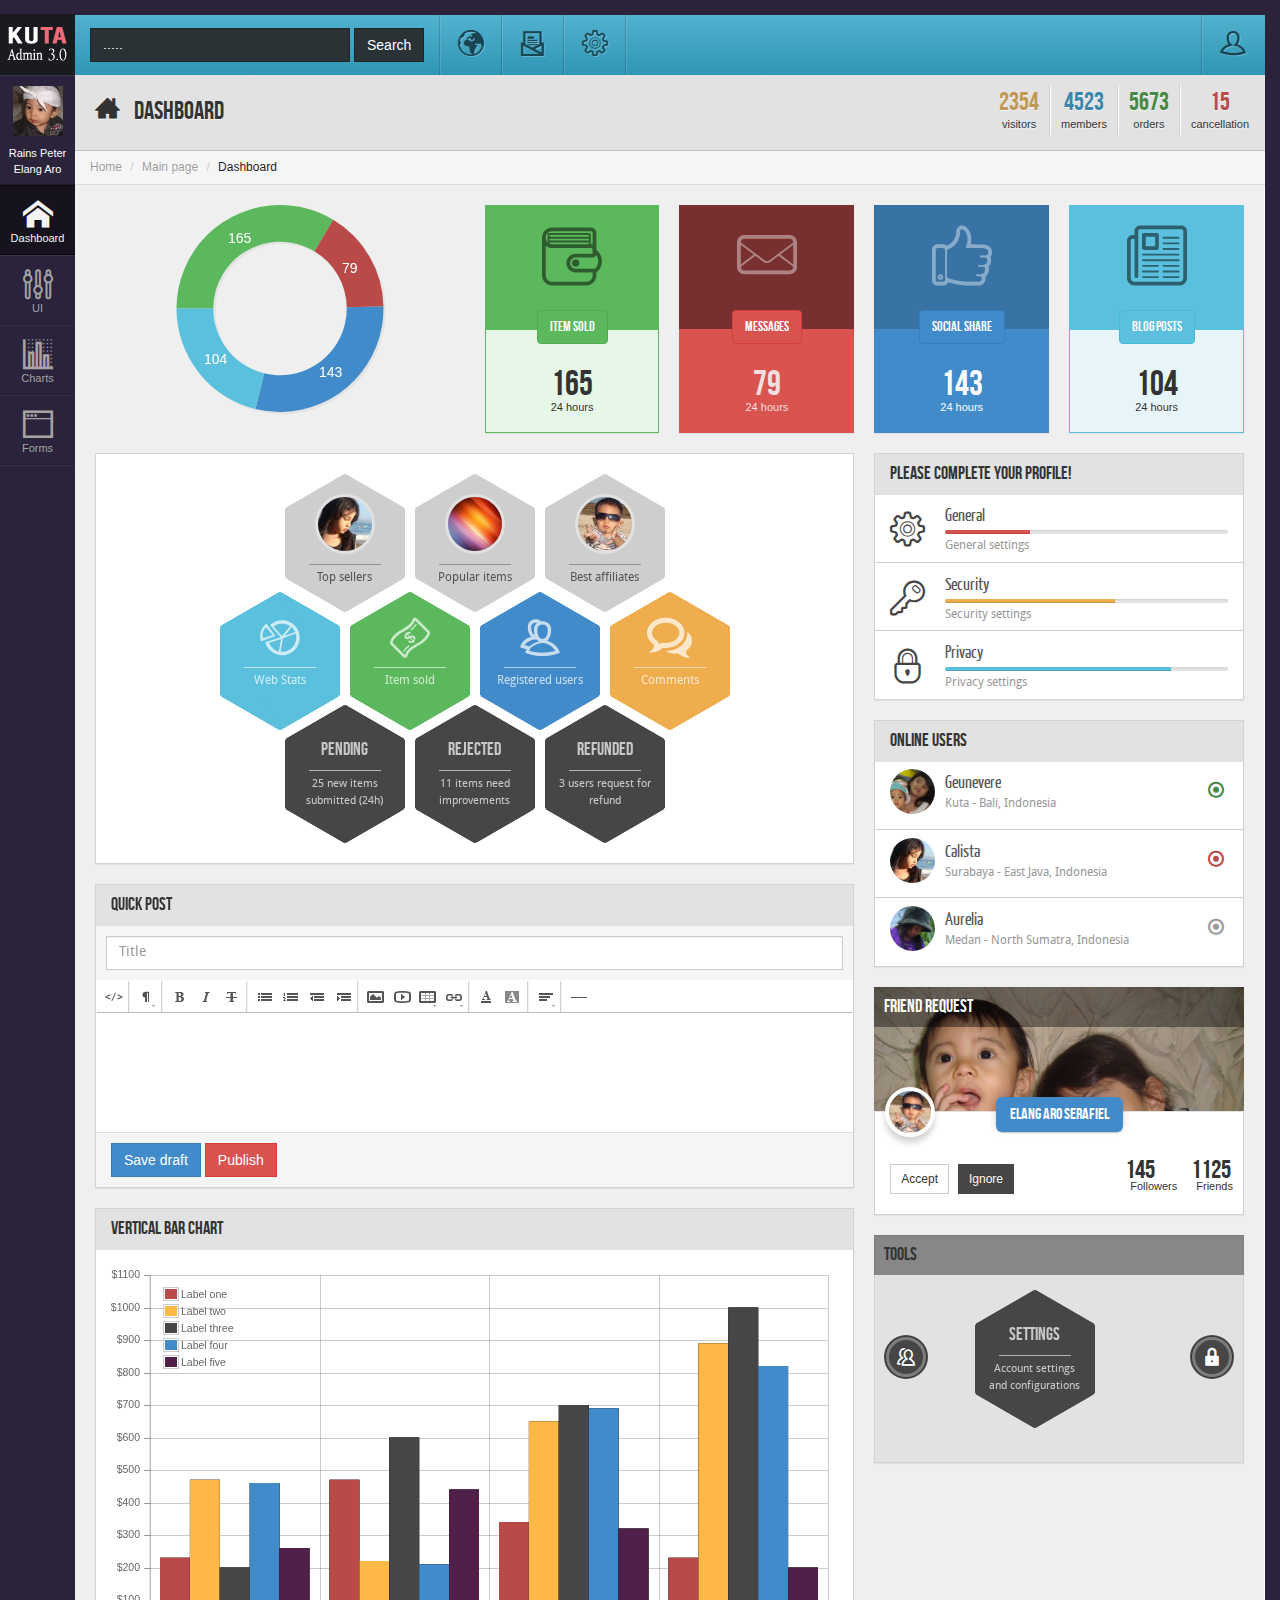
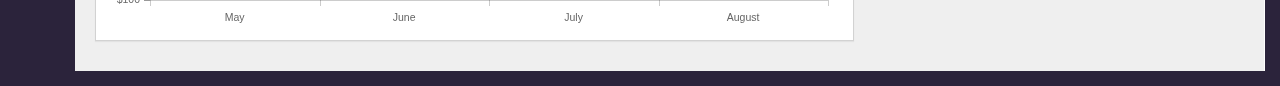
<file: index.html>
<!DOCTYPE html>
<html>
	<head>
		<title>Kuta Admin 3.0</title>
		<meta name="viewport" content="width=device-width, initial-scale=1.0">
		<!-- Bootstrap -->
		<link href="library/bootstrap/dist/css/bootstrap.min.css" rel="stylesheet" media="screen">
		<!-- Kuta -->		
		<link href="library/css/styles.css" rel="stylesheet" media="screen">

		<!-- HTML5 shim and Respond.js IE8 support of HTML5 elements and media queries -->
		<!--[if lt IE 9]>
		<script src="library/bootstrap/assets/js/html5shiv.js"></script>
		<script src="library/bootstrap/assets/js/respond.min.js"></script>
		<![endif]-->
	</head>
	<body>
		<!-- top header navbar -->
		<nav class="navbar navbar-top-header hidden-xs" role="navigation">
			<div class="navbar-header">
				<img class="logo" src="sample-images/logo.png" />
			</div>
			
			<form class="navbar-form navbar-left" role="search">
				<div class="form-group">
					<input type="text" class="form-control" placeholder=".....">
				</div>
				<button type="submit" class="btn btn-no-rc btn-v">Search</button>
			</form>
			
			<ul class="nav navbar-nav navbar-left">
				<li><a href="#"><i class="icon-earth"></i></a></li>
				<li><a href="#"><i class="icon-email"></i></a></li>
				<li><a href="#"><i class="icon-settings-2"></i></a></li>
			</ul>
			
			<ul class="nav navbar-nav navbar-right">
				<li class="dropdown">
					<a href="#" class="dropdown-toggle" data-toggle="dropdown">
						<i class="icon-user-6"></i>
					</a>
					
					<ul class="dropdown-menu dropdown-user-account">
					
						<li class="account-img-container">
							<img class="thumb account-img" src="sample-images/elang-th-01.jpg">
						</li>
						
						<li class="account-info">
							<h3>Rains Peter Elang Aro</h3>
							<p>Lorem ipsum dolor sit amet, consectetur adipisicing elit, sed do eiusmod tempor incididunt ut labore et dolore magna aliqua.</p>
							<p>
								<a href="#">Edit</a> | <a href="#">Account Settings</a>
							</p>
						</li>
						
						<li class="account-footer">
							<a class="btn btn-sm btn-primary btn-flat" href="#">Change avatar</a>
							<a class="btn btn-sm btn-danger btn-flat" href="#">Logout</a>
						</li>
						
					</ul>
				</li>
			</ul>
		</nav>
		<!-- ./ top header navbar -->
		
		<div id="main_wrapper">
			<div id="main_content">
			
				<!-- page heading -->
				<div class="page-heading">				
					<h2 class="page-title">
						<i class="icon-home"></i> Dashboard
					</h2>					
					<div class="page-info hidden-xs">
						<ul class="stats">
							<li>
								<span class="large text-warning">2354</span>
								<span class="mini">visitors</span>
							</li>
							<li>
								<span class="large text-info">4523</span>
								<span class="mini">members</span>
							</li>
							<li>
								<span class="large text-success">5673</span>
								<span class="mini">orders</span>
							</li>
							<li>
								<span class="large text-danger">15</span>
								<span class="mini">cancellation</span>
							</li>
						</ul>
					</div>
				</div>
				<!-- ./ page heading -->
				
				<!-- breadcrumb -->
				<ol class="breadcrumb breadcrumb-main">
					<li><a href="#">Home</a></li>
					<li><a href="#">Main page</a></li>
					<li class="active">Dashboard</li>
				</ol>
				<!-- ./ breadcrumb -->
				
				<!-- contents -->
				<div class="row">
					<div class="col-sm-8 col-md-4 col-lg-4">
						<!-- ** donut chart ** -->
						<div id="donut-pie-div" data-legend="false" data-value="[['Item sold',165], ['Messages',79], ['Social share',143], ['Blog posts',104]]"   data-value2="0" data-colors='[ "#5cb85c","#b94a48","#428bca","#5bc0de","#50204a","#b7d051" ]' style="width:100%;height:280px;margin-top:-30px;margin-bottom:-20px;">
						</div>
						<!-- ** ./ donut chart ** -->
					</div>
					
					<div class="col-xs-6 col-sm-4 col-md-2 col-lg-2">
						<div class="panel panel-widget-one panel-success">
							<div class="panel-heading">
								<i class="icon-wallet"></i>
								<div class="label-wrapper">
									<a href="#" class="btn btn-success">Item Sold</a>
								</div>
							</div>
							<div class="panel-body">
								<span class="text-main">165</span>
								<span class="text-secondary">24 hours</span>
							</div>
						</div>
					</div>
					
					<div class="col-xs-6 col-sm-4 col-md-2 col-lg-2">
						<div class="panel panel-widget-one panel-dark panel-danger">
							<div class="panel-heading">
								<i class="icon-mail-5"></i>
								<div class="label-wrapper">
									<a href="#" class="btn btn-danger">Messages</a>
								</div>
							</div>
							<div class="panel-body">
								<span class="text-main">79</span>
								<span class="text-secondary">24 hours</span>
							</div>
						</div>
					</div>
					
					<div class="col-xs-6 col-sm-4 col-md-2 col-lg-2">
						<div class="panel panel-widget-one panel-dark panel-primary">
							<div class="panel-heading">
								<i class="icon-like"></i>
								<div class="label-wrapper">
									<a href="#" class="btn btn-primary">Social Share</a>
								</div>
							</div>
							<div class="panel-body">
								<span class="text-main">143</span>
								<span class="text-secondary">24 hours</span>
							</div>
						</div>
					</div>
					
					<div class="col-xs-6 col-sm-4 col-md-2 col-lg-2">
						<div class="panel panel-widget-one panel-info">
							<div class="panel-heading">
								<i class="icon-news"></i>
								<div class="label-wrapper">
									<a href="#" class="btn btn-info">Blog Posts</a>
								</div>
							</div>
							<div class="panel-body">
								<span class="text-main">104</span>
								<span class="text-secondary">24 hours</span>
							</div>
						</div>
					</div>
				</div>
				
				<div class="row">
					<div class="col-md-8 col-lg-8 hidden-xs">
						<div class="panel panel-default">
							<div class="panel-body panel-body-hex">
								<div class="hex-group">
									<div class="top">
										<div class="hex hex-default">
											<div class="inner">
												<img src="sample-images/jeun-th-02.jpg" class="img-circle" />
												<hr>
												<p>Top sellers</p>
											</div>
											<a href="#"></a>
											<div class="corner-1"></div>
											<div class="corner-2"></div>
										</div>
										
										<div class="hex hex-default">
											<div class="inner">
												<img src="sample-images/2.png" class="img-circle" />
												<hr>
												<p>Popular items</p>
											</div>
											<a href="#"></a>
											<div class="corner-1"></div>
											<div class="corner-2"></div>
										</div>
										
										<div class="hex hex-default">
											<div class="inner">
												<img src="sample-images/elang-th-02.jpg" class="img-circle" />
												<hr>
												<p>Best affiliates</p>
											</div>
											<a href="#"></a>
											<div class="corner-1"></div>
											<div class="corner-2"></div>
										</div>
										<div class="clearfix"></div>
									</div>
									
									<div class="hex hex-info">
										<div class="inner">
											<i class="hex-title-icon icon-chart"></i>
											<hr>
											<p>Web Stats</p>
										</div>		
										<a href="#"></a>
										<div class="corner-1"></div>
										<div class="corner-2"></div>
									</div>
									
									<div class="hex hex-success">
										<div class="inner">
											<i class="hex-title-icon icon-banknote"></i>
											<hr>
											<p>Item sold</p>
										</div>		
										<a href="#"></a>
										<div class="corner-1"></div>
										<div class="corner-2"></div>
									</div>
									
									<div class="hex hex-primary">
										<div class="inner">
											<i class="hex-title-icon icon-users-3"></i>
											<hr>
											<p>Registered users</p>
										</div>		
										<a href="#"></a>
										<div class="corner-1"></div>
										<div class="corner-2"></div>
									</div>
									
									<div class="hex hex-warning">
										<div class="inner">
											<i class="hex-title-icon icon-bubbles-4"></i>
											<hr>
											<p>Comments</p>
										</div>		
										<a href="#"></a>
										<div class="corner-1"></div>
										<div class="corner-2"></div>
									</div>
									<div class="clearfix"></div>
									
									<div class="bottom">
										<div class="hex hex-inverse">
											<div class="inner">
												<h4 class="title">Pending</h4>
												<hr>
												<p><small>25 new items submitted (24h)</small></p>
											</div>
											<a href="#"></a>
											<div class="corner-1"></div>
											<div class="corner-2"></div>
										</div>
										
										<div class="hex hex-inverse">
											<div class="inner">
												<h4 class="title">Rejected</h4>
												<hr>
												<p><small>11 items need improvements</small></p>
											</div>
											<a href="#"></a>
											<div class="corner-1"></div>
											<div class="corner-2"></div>
										</div>
										
										<div class="hex hex-inverse">
											<div class="inner">
												<h4 class="title">Refunded</h4>
												<hr>
												<p><small>3 users request for refund</small></p>
											</div>
											<a href="#"></a>
											<div class="corner-1"></div>
											<div class="corner-2"></div>
										</div>
										<div class="clearfix"></div>
									</div>
								</div>
							</div>
						</div>
						
						<div class="panel panel-default panel-quick-post">
							<div class="panel-heading">
								<h4 class="panel-title">Quick Post</h4>
							</div>
							<div class="input-wrapper">
								<input type="text" class="form-control" id="postTitle" placeholder="Title">
							</div>
							<textarea id="redactor_content" class="fullRedactor" name="content"></textarea>
							<div class="panel-footer">
								<a href="#" class="btn btn-no-rc btn-primary">Save draft</a>
								<a href="#" class="btn btn-no-rc btn-danger">Publish</a>
							</div>
						</div>
						
						<div class="panel panel-default">
							<div class="panel-heading">
								<h3 class="panel-title">Vertical bar chart</h3>
							</div>
							<div class="panel-body">
								<!-- ** vertical bar chart ** -->
								<div id="vertical-bar-div" data-legend="true" data-value='[[230, 470, 340, 230],[470, 220, 650, 890],[200, 600, 700, 1000],[460, 210, 690, 820],[260, 440, 320, 200]]' data-ticks='["May", "June", "July", "August"]' data-labels="[{label:'Label one'},{label:'Label two'},{label:'Label three'},{label:'Label four'},{label:'Label five'}]" data-colors='[ "#b94a48","#feb847","#464646","#428bca","#50204a","#b7d051" ]' style="width:100%;height:360px;"></div>
								<!-- ** ./ vertical bar chart ** -->
							</div>
						</div>
					</div>
					<div class="col-md-4 col-lg-4">
						<div class="row">
							<div class="col-sm-6 col-md-12 col-lg-12">
								<div class="panel panel-default">
									<div class="panel-heading">
										<h3 class="panel-title">Please Complete your profile!</h3>
									</div>
									
									<div class="list-group list-group-mp">
										<a href="#" class="list-group-item">
											<i class="icon-settings-2 pull-left"></i>
											<h4 class="list-group-item-heading">General</h4>
											<div class="progress progress-xs">
												<div class="progress-bar progress-bar-danger" role="progressbar" aria-valuenow="30" aria-valuemin="0" aria-valuemax="100" style="width: 30%">
													<span class="sr-only">30% Complete (danger)</span>
												</div>
											</div>
											<p class="list-group-item-text">General settings</p>
										</a>
										
										<a href="#" class="list-group-item">
											<i class="icon-key-3 pull-left"></i>
											<h4 class="list-group-item-heading">Security</h4>
											<div class="progress progress-xs">
												<div class="progress-bar progress-bar-warning" role="progressbar" aria-valuenow="60" aria-valuemin="0" aria-valuemax="100" style="width: 60%">
													<span class="sr-only">60% Complete (warning)</span>
												</div>
											</div>
											<p class="list-group-item-text">Security settings</p>
										</a>
										
										<a href="#" class="list-group-item">
											<i class="icon-lock-3 pull-left"></i>
											<h4 class="list-group-item-heading">Privacy</h4>
											<div class="progress progress-xs">
												<div class="progress-bar progress-bar-info" role="progressbar" aria-valuenow="80" aria-valuemin="0" aria-valuemax="100" style="width: 80%">
													<span class="sr-only">80% Complete (info)</span>
												</div>
											</div>
											<p class="list-group-item-text">Privacy settings</p>
										</a>
									</div>
								</div>
							</div>
							
							<div class="col-sm-6 col-md-12 col-lg-12">
								<div class="panel panel-default">
									<div class="panel-heading">
										<h3 class="panel-title">Online users</h3>
									</div>
									<div class="list-group list-group-mp">
										<a href="#" class="list-group-item">
											<img class="img-circle pull-left" src="sample-images/jeun-th-04.jpg">
											<i class="indicator available icon-radio-checked pull-right"></i>
											<h4 class="list-group-item-heading">Geunevere</h4>
											<p class="list-group-item-text">Kuta - Bali, Indonesia</p>
										</a>
										
										<a href="#" class="list-group-item">
											<img class="img-circle pull-left" src="sample-images/jeun-th-02.jpg">
											<i class="indicator busy icon-radio-checked pull-right"></i>
											<h4 class="list-group-item-heading">Calista</h4>
											<p class="list-group-item-text">Surabaya - East Java, Indonesia</p>
										</a>
										
										<a href="#" class="list-group-item">
											<img class="img-circle pull-left" src="sample-images/jeun-th-01.jpg">
											<i class="indicator idle icon-radio-checked pull-right"></i>
											<h4 class="list-group-item-heading">Aurelia</h4>
											<p class="list-group-item-text">Medan - North Sumatra, Indonesia</p>
										</a>
									</div>
								</div>
							</div>
							
							<div class="col-sm-6 col-md-12 col-lg-12">
								<div class="panel panel-widget-one panel-default">
									<div class="btn-toolbar">
										<a href="#" class="btn btn-sm btn-no-rc btn-default">Accept</a>
										<a href="#" class="btn btn-sm btn-no-rc btn-inverse">Ignore</a>
									</div>
									<div class="panel-heading">
										<h3 class="panel-title" style="color:#fdfdfd;">Friend Request</h3>
										<div class="panel-heading-img">
											<img src="sample-images/jeun-elang-01.jpg" />
										</div>
										<div class="label-wrapper">
											<span class="label label-primary">Elang Aro Serafiel</span>
										</div>
									</div>
									<div class="panel-body profile">
										<a href="#" class="profile-img">
											<img class="img-circle" src="sample-images/elang-th-02.jpg" />
										</a>
										<ul class="list-inline pull-right">
											<li>
												<span class="text-main">145</span>
												<span class="text-secondary">Followers</span>
											</li>
											<li>
												<span class="text-main">1125</span>
												<span class="text-secondary">Friends</span>
											</li>
										</ul>
									</div>
								</div>
							</div>
							
							<div class="col-sm-6 col-md-12 col-lg-12">
								<div class="panel panel-widget-one panel-dark panel-default">
									<div class="panel-heading panel-heading-hex">
										<h3 class="panel-title">Tools</h3>
										<a href="#" class="btn btn-circle btn-inverse btn-left-hex top_tooltip" title="Users"><i class="icon-users-2"></i></a>
										<a href="#" class="btn btn-circle btn-inverse btn-right-hex top_tooltip" title="Privacy"><i class="icon-lock"></i></a>
									</div>
									<div class="panel-body panel-body-hex">
										<div class="hex hex-inverse">
											<div class="inner">
												<h4 class="title">Settings</h4>
												<hr>
												<p><small>Account settings and configurations</small></p>
											</div>
											<a href="#"></a>
											<div class="corner-1"></div>
											<div class="corner-2"></div>
										</div>
									</div>
								</div>
							</div>
						</div>
					</div>
				</div>
						
				<!-- ./ contents -->				
			</div>
			
			<!-- sidebar -->
			<ul id="sidebar" class="nav nav-pills nav-stacked">
				<li class="avatar">
					<a href="#">
						<img src="sample-images/elang-th-01.jpg">
						<span>Rains Peter Elang Aro</span>
					</a>
				</li>
				<li class="active">
					<a href="index.html">
						<i class="icon-home-3"></i>
						<span>Dashboard</span>
					</a>
				</li>
				<li class="dropdown">
					<a href="#" class="dropdown-toggle" data-toggle="dropdown">
						<i class="icon-params"></i>
						<span>UI</span>
					</a>
					<ul class="dropdown-menu">
						<li>
							<a href="typography.html">
								<i class="icon-stack-3"></i> Typography
							</a>
						</li>
						<li>
							<a href="tables.html">
								<i class="icon-stack-3"></i> Tables
							</a>
						</li>
						<li>
							<a href="buttons.html">
								<i class="icon-stack-3"></i> Buttons
							</a>
						</li>
						<li>
							<a href="icons.html">
								<i class="icon-stack-3"></i> Icons
							</a>
						</li>
						<li>
							<a href="dropdowns.html">
								<i class="icon-stack-3"></i> Dropdowns
							</a>
						</li>
						<li>
							<a href="tabs.html">
								<i class="icon-stack-3"></i> Tabs
							</a>
						</li>
						<li>
							<a href="breadcrumbs-paginations.html">
								<i class="icon-stack-3"></i> Breadcrums &amp; Paginations
							</a>
						</li>
						<li>
							<a href="alerts.html">
								<i class="icon-stack-3"></i> Alerts &amp; Progress Bars
							</a>
						</li>
						<li>
							<a href="panels.html">
								<i class="icon-stack-3"></i> Panels
							</a>
						</li>
					</ul>
				</li>
				<li>
					<a href="charts.html">
						<i class="icon-bars-3"></i>
						<span>Charts</span>
					</a>
				</li>
				<li>
					<a href="forms.html">
						<i class="icon-browser"></i>
						<span>Forms</span>
					</a>
				</li>
			</ul>
			<!-- ./ sidebar -->
		</div>
	
		<!-- base -->
		<script src="library/js/jquery.js"></script>
		<script src="library/js/jquery-migrate-1.2.1.js"></script>
		<script src="library/bootstrap/dist/js/bootstrap.min.js"></script>	

		<!-- addons -->
		<script src="library/plugins/moment.min.js"></script>
		<script src="library/plugins/chart-plugins.js"></script>
		<script src="library/plugins/redactor/redactor.min.js"></script>
		<script src="library/plugins/jquery.nice-file-input.js"></script>
		<script src="library/plugins/selectize.min.js"></script>
		<script src="library/plugins/jquery.icheck.min.js"></script>
		<script src="library/plugins/ion.rangeSlider.min.js"></script>
		<script src="library/plugins/pikaday.js"></script>
		<script src="library/plugins/pikaday.jquery.js"></script>
		<script src="library/js/loader.js"></script>
		
	</body>
</html>
</file>
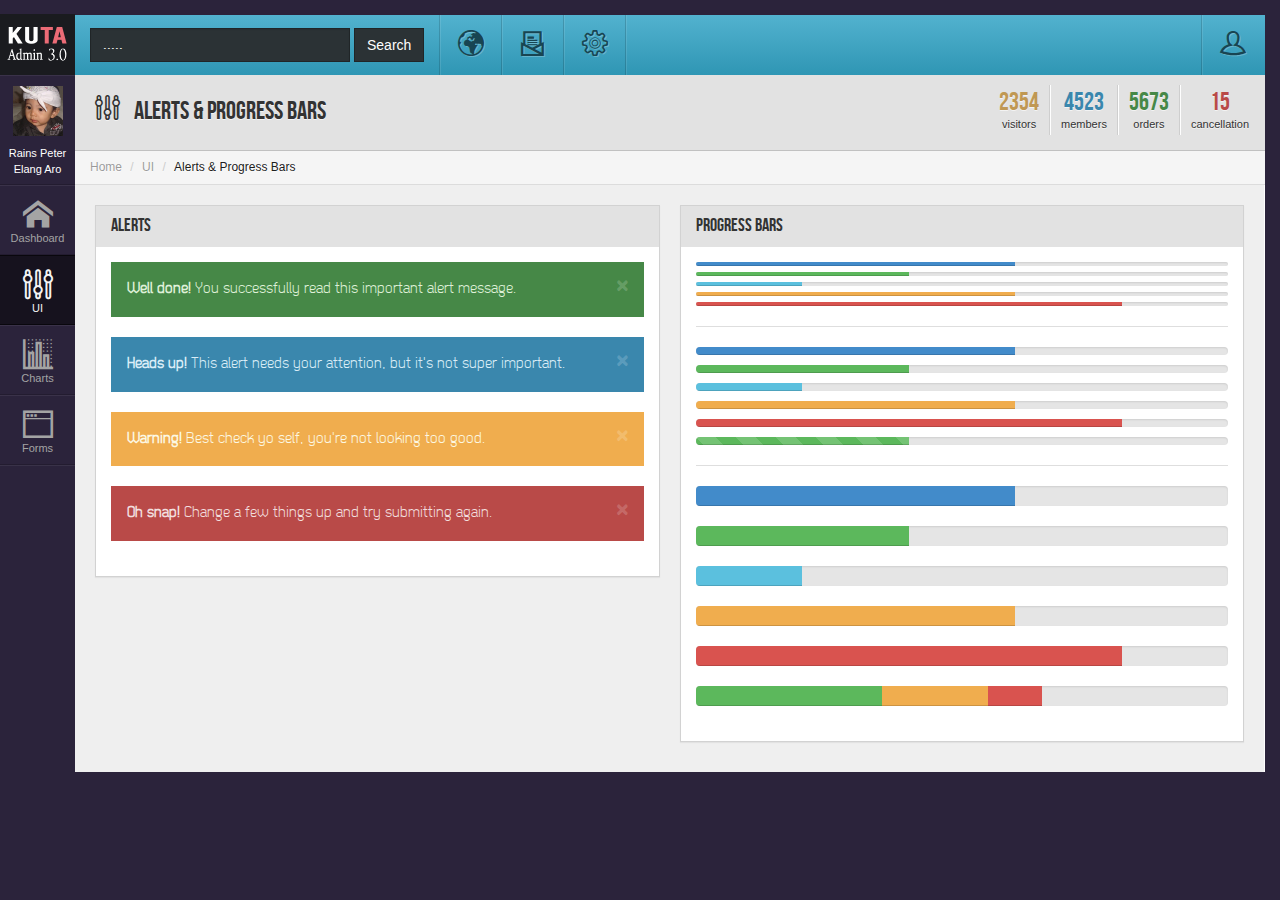
<file: alerts.html>
<!DOCTYPE html>
<html>
	<head>
		<title>Alerts &amp; Progress Bars - Kuta Admin 3.0</title>
		<meta name="viewport" content="width=device-width, initial-scale=1.0">
		<!-- Bootstrap -->
		<link href="library/bootstrap/dist/css/bootstrap.min.css" rel="stylesheet" media="screen">
		<!-- Kuta -->		
		<link href="library/css/styles.css" rel="stylesheet" media="screen">

		<!-- HTML5 shim and Respond.js IE8 support of HTML5 elements and media queries -->
		<!--[if lt IE 9]>
		<script src="library/bootstrap/assets/js/html5shiv.js"></script>
		<script src="library/bootstrap/assets/js/respond.min.js"></script>
		<![endif]-->
	</head>
	<body>
		<!-- top header navbar -->
		<nav class="navbar navbar-top-header hidden-xs" role="navigation">
			<div class="navbar-header">
				<img class="logo" src="sample-images/logo.png" />
			</div>
			
			<form class="navbar-form navbar-left" role="search">
				<div class="form-group">
					<input type="text" class="form-control" placeholder=".....">
				</div>
				<button type="submit" class="btn btn-no-rc btn-v">Search</button>
			</form>
			
			<ul class="nav navbar-nav navbar-left">
				<li><a href="#"><i class="icon-earth"></i></a></li>
				<li><a href="#"><i class="icon-email"></i></a></li>
				<li><a href="#"><i class="icon-settings-2"></i></a></li>
			</ul>
			
			<ul class="nav navbar-nav navbar-right">
				<li class="dropdown">
					<a href="#" class="dropdown-toggle" data-toggle="dropdown">
						<i class="icon-user-6"></i>
					</a>
					
					<ul class="dropdown-menu dropdown-user-account">
					
						<li class="account-img-container">
							<img class="thumb account-img" src="sample-images/elang-th-01.jpg">
						</li>
						
						<li class="account-info">
							<h3>Rains Peter Elang Aro</h3>
							<p>Lorem ipsum dolor sit amet, consectetur adipisicing elit, sed do eiusmod tempor incididunt ut labore et dolore magna aliqua.</p>
							<p>
								<a href="#">Edit</a> | <a href="#">Account Settings</a>
							</p>
						</li>
						
						<li class="account-footer">
							<a class="btn btn-sm btn-primary btn-flat" href="#">Change avatar</a>
							<a class="btn btn-sm btn-danger btn-flat" href="#">Logout</a>
						</li>
						
					</ul>
				</li>
			</ul>
		</nav>
		<!-- ./ top header navbar -->
		
		<div id="main_wrapper">
			<div id="main_content">
				
				<!-- page heading -->
				<div class="page-heading">				
					<h2 class="page-title">
						<i class="icon-params"></i> Alerts &amp; Progress Bars
					</h2>					
					<div class="page-info hidden-xs">
						<ul class="stats">
							<li>
								<span class="large text-warning">2354</span>
								<span class="mini">visitors</span>
							</li>
							<li>
								<span class="large text-info">4523</span>
								<span class="mini">members</span>
							</li>
							<li>
								<span class="large text-success">5673</span>
								<span class="mini">orders</span>
							</li>
							<li>
								<span class="large text-danger">15</span>
								<span class="mini">cancellation</span>
							</li>
						</ul>
					</div>
				</div>
				<!-- ./ page heading -->
				
				<!-- breadcrumb -->
				<ol class="breadcrumb breadcrumb-main">
					<li><a href="#">Home</a></li>
					<li><a href="#">UI</a></li>
					<li class="active">Alerts &amp; Progress Bars</li>
				</ol>
				<!-- ./ breadcrumb -->
				
				<!-- contents -->
				<div class="row">
					<div class="col-md-6 col-lg-6">
						<div class="panel panel-default">
							<div class="panel-heading">
								<h4 class="panel-title">Alerts</h4>
							</div>
							<div class="panel-body">
								<div id="alert1" class="alert1 alert alert-success alert-dismissable">
									<button type="button" class="close" data-dismiss="alert" aria-hidden="true">&times;</button>
									<strong>Well done!</strong> You successfully read this important alert message.
								</div>
								
								<div id="alert2" class="alert alert-info alert-dismissable">
									<button type="button" class="close" data-dismiss="alert" aria-hidden="true">&times;</button>
									<strong>Heads up!</strong> This alert needs your attention, but it's not super important.
								</div>
								
								<div id="alert3" class="alert alert-warning alert-dismissable">
									<button type="button" class="close" data-dismiss="alert" aria-hidden="true">&times;</button>
									<strong>Warning!</strong> Best check yo self, you're not looking too good.
								</div>
								
								<div id="alert4" class="alert alert-danger alert-dismissable">
									<button type="button" class="close" data-dismiss="alert" aria-hidden="true">&times;</button>
									<strong>Oh snap!</strong> Change a few things up and try submitting again.
								</div>
							</div>
						</div>
					</div>
					<div class="col-md-6 col-lg-6">
						<div class="panel panel-default">
							<div class="panel-heading">
								<h4 class="panel-title">Progress Bars</h4>
							</div>
							<div class="panel-body">
							
								<div class="progress progress-xs">
									<div class="progress-bar" role="progressbar" aria-valuenow="60" aria-valuemin="0" aria-valuemax="100" style="width: 60%;">
										<span class="sr-only">60% Complete</span>
									</div>
								</div>
								
								<div class="progress progress-xs">
									<div class="progress-bar progress-bar-success" role="progressbar" aria-valuenow="40" aria-valuemin="0" aria-valuemax="100" style="width: 40%">
										<span class="sr-only">40% Complete (success)</span>
									</div>
								</div>
								
								<div class="progress progress-xs">
									<div class="progress-bar progress-bar-info" role="progressbar" aria-valuenow="20" aria-valuemin="0" aria-valuemax="100" style="width: 20%">
										<span class="sr-only">20% Complete</span>
									</div>
								</div>
								
								<div class="progress progress-xs">
									<div class="progress-bar progress-bar-warning" role="progressbar" aria-valuenow="60" aria-valuemin="0" aria-valuemax="100" style="width: 60%">
										<span class="sr-only">60% Complete (warning)</span>
									</div>
								</div>
								
								<div class="progress progress-xs">
									<div class="progress-bar progress-bar-danger" role="progressbar" aria-valuenow="80" aria-valuemin="0" aria-valuemax="100" style="width: 80%">
										<span class="sr-only">80% Complete</span>
									</div>
								</div>
								
								<hr />
								
								<div class="progress progress-sm">
									<div class="progress-bar" role="progressbar" aria-valuenow="60" aria-valuemin="0" aria-valuemax="100" style="width: 60%;">
										<span class="sr-only">60% Complete</span>
									</div>
								</div>
								
								<div class="progress progress-sm">
									<div class="progress-bar progress-bar-success" role="progressbar" aria-valuenow="40" aria-valuemin="0" aria-valuemax="100" style="width: 40%">
										<span class="sr-only">40% Complete (success)</span>
									</div>
								</div>
								
								<div class="progress progress-sm">
									<div class="progress-bar progress-bar-info" role="progressbar" aria-valuenow="20" aria-valuemin="0" aria-valuemax="100" style="width: 20%">
										<span class="sr-only">20% Complete</span>
									</div>
								</div>
								
								<div class="progress progress-sm">
									<div class="progress-bar progress-bar-warning" role="progressbar" aria-valuenow="60" aria-valuemin="0" aria-valuemax="100" style="width: 60%">
										<span class="sr-only">60% Complete (warning)</span>
									</div>
								</div>
								
								<div class="progress progress-sm">
									<div class="progress-bar progress-bar-danger" role="progressbar" aria-valuenow="80" aria-valuemin="0" aria-valuemax="100" style="width: 80%">
										<span class="sr-only">80% Complete</span>
									</div>
								</div>
								
								<div class="progress progress-sm progress-striped active">
									<div class="progress-bar progress-bar-success" role="progressbar" aria-valuenow="40" aria-valuemin="0" aria-valuemax="100" style="width: 40%">
										<span class="sr-only">40% Complete (success)</span>
									</div>
								</div>
								
								<hr />
								
								<div class="progress">
									<div class="progress-bar" role="progressbar" aria-valuenow="60" aria-valuemin="0" aria-valuemax="100" style="width: 60%;">
										<span class="sr-only">60% Complete</span>
									</div>
								</div>
								
								<div class="progress">
									<div class="progress-bar progress-bar-success" role="progressbar" aria-valuenow="40" aria-valuemin="0" aria-valuemax="100" style="width: 40%">
										<span class="sr-only">40% Complete (success)</span>
									</div>
								</div>
								
								<div class="progress">
									<div class="progress-bar progress-bar-info" role="progressbar" aria-valuenow="20" aria-valuemin="0" aria-valuemax="100" style="width: 20%">
										<span class="sr-only">20% Complete</span>
									</div>
								</div>
								
								<div class="progress">
									<div class="progress-bar progress-bar-warning" role="progressbar" aria-valuenow="60" aria-valuemin="0" aria-valuemax="100" style="width: 60%">
										<span class="sr-only">60% Complete (warning)</span>
									</div>
								</div>
								
								<div class="progress">
									<div class="progress-bar progress-bar-danger" role="progressbar" aria-valuenow="80" aria-valuemin="0" aria-valuemax="100" style="width: 80%">
										<span class="sr-only">80% Complete</span>
									</div>
								</div>
								
								<div class="progress">
									<div class="progress-bar progress-bar-success" style="width: 35%">
										<span class="sr-only">35% Complete (success)</span>
									</div>
									<div class="progress-bar progress-bar-warning" style="width: 20%">
										<span class="sr-only">20% Complete (warning)</span>
									</div>
									<div class="progress-bar progress-bar-danger" style="width: 10%">
										<span class="sr-only">10% Complete (danger)</span>
									</div>
								</div>
							</div>
						</div>
					</div>
				</div>
				<!-- ./ contents -->
			</div>
			
			<!-- sidebar -->
			<ul id="sidebar" class="nav nav-pills nav-stacked">
				<li class="avatar">
					<a href="#">
						<img src="sample-images/elang-th-01.jpg">
						<span>Rains Peter Elang Aro</span>
					</a>
				</li>
				<li>
					<a href="index.html">
						<i class="icon-home-3"></i>
						<span>Dashboard</span>
					</a>
				</li>
				<li class="dropdown active">
					<a href="#" class="dropdown-toggle" data-toggle="dropdown">
						<i class="icon-params"></i>
						<span>UI</span>
					</a>
					<ul class="dropdown-menu">
						<li>
							<a href="typography.html">
								<i class="icon-stack-3"></i> Typography
							</a>
						</li>
						<li>
							<a href="tables.html">
								<i class="icon-stack-3"></i> Tables
							</a>
						</li>
						<li>
							<a href="buttons.html">
								<i class="icon-stack-3"></i> Buttons
							</a>
						</li>
						<li>
							<a href="icons.html">
								<i class="icon-stack-3"></i> Icons
							</a>
						</li>
						<li>
							<a href="dropdowns.html">
								<i class="icon-stack-3"></i> Dropdowns
							</a>
						</li>
						<li>
							<a href="tabs.html">
								<i class="icon-stack-3"></i> Tabs
							</a>
						</li>
						<li>
							<a href="breadcrumbs-paginations.html">
								<i class="icon-stack-3"></i> Breadcrums &amp; Paginations
							</a>
						</li>
						<li class="active">
							<a href="alerts.html">
								<i class="icon-stack-3"></i> Alerts &amp; Progress Bars
							</a>
						</li>
						<li>
							<a href="panels.html">
								<i class="icon-stack-3"></i> Panels
							</a>
						</li>
					</ul>
				</li>
				<li>
					<a href="charts.html">
						<i class="icon-bars-3"></i>
						<span>Charts</span>
					</a>
				</li>
				<li>
					<a href="forms.html">
						<i class="icon-browser"></i>
						<span>Forms</span>
					</a>
				</li>
			</ul>
			<!-- ./ sidebar -->
		</div>
	
		<!-- base -->
		<script src="library/js/jquery.js"></script>
		<script src="library/js/jquery-migrate-1.2.1.js"></script>
		<script src="library/bootstrap/dist/js/bootstrap.min.js"></script>	

		<!-- addons -->
		<script src="library/plugins/moment.min.js"></script>
		<script src="library/plugins/chart-plugins.js"></script>
		<script src="library/plugins/redactor/redactor.min.js"></script>
		<script src="library/plugins/jquery.nice-file-input.js"></script>
		<script src="library/plugins/selectize.min.js"></script>
		<script src="library/plugins/jquery.icheck.min.js"></script>
		<script src="library/plugins/ion.rangeSlider.min.js"></script>
		<script src="library/plugins/pikaday.js"></script>
		<script src="library/plugins/pikaday.jquery.js"></script>
		<script src="library/js/loader.js"></script>
		
	</body>
</html>
</file>
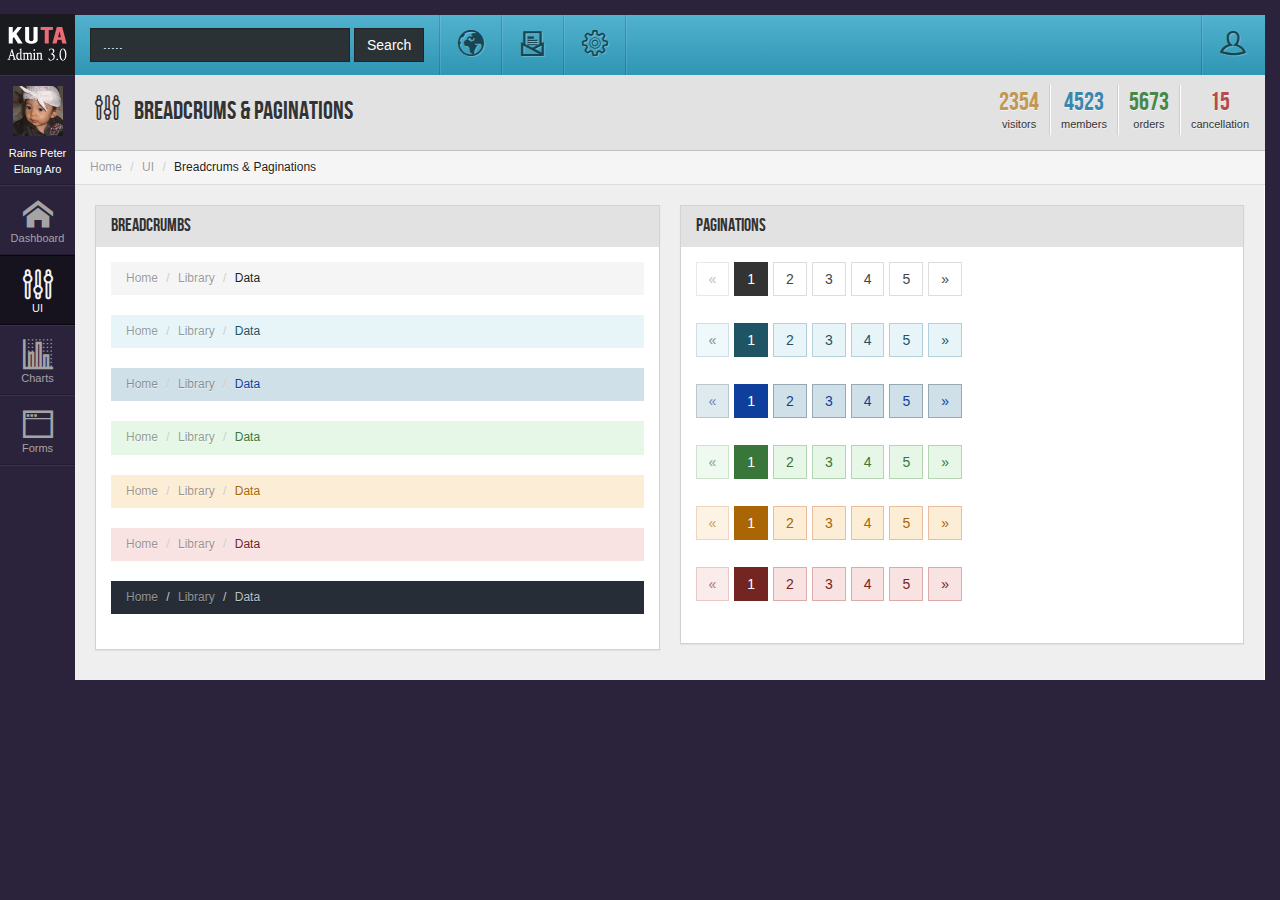
<file: breadcrumbs-paginations.html>
<!DOCTYPE html>
<html>
	<head>
		<title>Breadcrums &amp; Paginations - Kuta Admin 3.0</title>
		<meta name="viewport" content="width=device-width, initial-scale=1.0">
		<!-- Bootstrap -->
		<link href="library/bootstrap/dist/css/bootstrap.min.css" rel="stylesheet" media="screen">
		<!-- Kuta -->		
		<link href="library/css/styles.css" rel="stylesheet" media="screen">

		<!-- HTML5 shim and Respond.js IE8 support of HTML5 elements and media queries -->
		<!--[if lt IE 9]>
		<script src="library/bootstrap/assets/js/html5shiv.js"></script>
		<script src="library/bootstrap/assets/js/respond.min.js"></script>
		<![endif]-->
	</head>
	<body>
		<!-- top header navbar -->
		<nav class="navbar navbar-top-header hidden-xs" role="navigation">
			<div class="navbar-header">
				<img class="logo" src="sample-images/logo.png" />
			</div>
			
			<form class="navbar-form navbar-left" role="search">
				<div class="form-group">
					<input type="text" class="form-control" placeholder=".....">
				</div>
				<button type="submit" class="btn btn-no-rc btn-v">Search</button>
			</form>
			
			<ul class="nav navbar-nav navbar-left">
				<li><a href="#"><i class="icon-earth"></i></a></li>
				<li><a href="#"><i class="icon-email"></i></a></li>
				<li><a href="#"><i class="icon-settings-2"></i></a></li>
			</ul>
			
			<ul class="nav navbar-nav navbar-right">
				<li class="dropdown">
					<a href="#" class="dropdown-toggle" data-toggle="dropdown">
						<i class="icon-user-6"></i>
					</a>
					
					<ul class="dropdown-menu dropdown-user-account">
					
						<li class="account-img-container">
							<img class="thumb account-img" src="sample-images/elang-th-01.jpg">
						</li>
						
						<li class="account-info">
							<h3>Rains Peter Elang Aro</h3>
							<p>Lorem ipsum dolor sit amet, consectetur adipisicing elit, sed do eiusmod tempor incididunt ut labore et dolore magna aliqua.</p>
							<p>
								<a href="#">Edit</a> | <a href="#">Account Settings</a>
							</p>
						</li>
						
						<li class="account-footer">
							<a class="btn btn-sm btn-primary btn-flat" href="#">Change avatar</a>
							<a class="btn btn-sm btn-danger btn-flat" href="#">Logout</a>
						</li>
						
					</ul>
				</li>
			</ul>
		</nav>
		<!-- ./ top header navbar -->
		
		<div id="main_wrapper">
			<div id="main_content">
				
				<!-- page heading -->
				<div class="page-heading">				
					<h2 class="page-title">
						<i class="icon-params"></i> Breadcrums &amp; Paginations
					</h2>					
					<div class="page-info hidden-xs">
						<ul class="stats">
							<li>
								<span class="large text-warning">2354</span>
								<span class="mini">visitors</span>
							</li>
							<li>
								<span class="large text-info">4523</span>
								<span class="mini">members</span>
							</li>
							<li>
								<span class="large text-success">5673</span>
								<span class="mini">orders</span>
							</li>
							<li>
								<span class="large text-danger">15</span>
								<span class="mini">cancellation</span>
							</li>
						</ul>
					</div>
				</div>
				<!-- ./ page heading -->
				
				<!-- breadcrumb -->
				<ol class="breadcrumb breadcrumb-main">
					<li><a href="#">Home</a></li>
					<li><a href="#">UI</a></li>
					<li class="active">Breadcrums &amp; Paginations</li>
				</ol>
				<!-- ./ breadcrumb -->
				
				<!-- contents -->
				<div class="row">
					<div class="col-md-6 col-lg-6">
						<div class="panel panel-default">
							<div class="panel-heading">
								<h3 class="panel-title">Breadcrumbs</h3>
							</div>
							<div class="panel-body demo">
								<ol class="breadcrumb">
									<li><a href="#">Home</a></li>
									<li><a href="#">Library</a></li>
									<li class="active">Data</li>
								</ol>
								
								<ol class="breadcrumb breadcrumb-info">
									<li><a href="#">Home</a></li>
									<li><a href="#">Library</a></li>
									<li class="active">Data</li>
								</ol>
								
								<ol class="breadcrumb breadcrumb-primary">
									<li><a href="#">Home</a></li>
									<li><a href="#">Library</a></li>
									<li class="active">Data</li>
								</ol>
								
								<ol class="breadcrumb breadcrumb-success">
									<li><a href="#">Home</a></li>
									<li><a href="#">Library</a></li>
									<li class="active">Data</li>
								</ol>
								
								<ol class="breadcrumb breadcrumb-warning">
									<li><a href="#">Home</a></li>
									<li><a href="#">Library</a></li>
									<li class="active">Data</li>
								</ol>
								
								<ol class="breadcrumb breadcrumb-danger">
									<li><a href="#">Home</a></li>
									<li><a href="#">Library</a></li>
									<li class="active">Data</li>
								</ol>
								
								<ol class="breadcrumb breadcrumb-dark">
									<li><a href="#">Home</a></li>
									<li><a href="#">Library</a></li>
									<li class="active">Data</li>
								</ol>

							</div>
						</div>
					</div>
					<div class="col-md-6 col-lg-6">
						<div class="panel panel-default">
							<div class="panel-heading">
								<h3 class="panel-title">Paginations</h3>
							</div>
							<div class="panel-body demo">
								<ul class="pagination">
									<li class="disabled"><a href="#">&laquo;</a></li>
									<li class="active"><a href="#">1</a></li>
									<li><a href="#">2</a></li>
									<li><a href="#">3</a></li>
									<li><a href="#">4</a></li>
									<li><a href="#">5</a></li>
									<li><a href="#">&raquo;</a></li>
								</ul>
								
								<ul class="pagination pagination-info">
									<li class="disabled"><a href="#">&laquo;</a></li>
									<li class="active"><a href="#">1</a></li>
									<li><a href="#">2</a></li>
									<li><a href="#">3</a></li>
									<li><a href="#">4</a></li>
									<li><a href="#">5</a></li>
									<li><a href="#">&raquo;</a></li>
								</ul>
								
								<ul class="pagination pagination-primary">
									<li class="disabled"><a href="#">&laquo;</a></li>
									<li class="active"><a href="#">1</a></li>
									<li><a href="#">2</a></li>
									<li><a href="#">3</a></li>
									<li><a href="#">4</a></li>
									<li><a href="#">5</a></li>
									<li><a href="#">&raquo;</a></li>
								</ul>
								
								<ul class="pagination pagination-success">
									<li class="disabled"><a href="#">&laquo;</a></li>
									<li class="active"><a href="#">1</a></li>
									<li><a href="#">2</a></li>
									<li><a href="#">3</a></li>
									<li><a href="#">4</a></li>
									<li><a href="#">5</a></li>
									<li><a href="#">&raquo;</a></li>
								</ul>
								
								<ul class="pagination pagination-warning">
									<li class="disabled"><a href="#">&laquo;</a></li>
									<li class="active"><a href="#">1</a></li>
									<li><a href="#">2</a></li>
									<li><a href="#">3</a></li>
									<li><a href="#">4</a></li>
									<li><a href="#">5</a></li>
									<li><a href="#">&raquo;</a></li>
								</ul>
								
								<ul class="pagination pagination-danger">
									<li class="disabled"><a href="#">&laquo;</a></li>
									<li class="active"><a href="#">1</a></li>
									<li><a href="#">2</a></li>
									<li><a href="#">3</a></li>
									<li><a href="#">4</a></li>
									<li><a href="#">5</a></li>
									<li><a href="#">&raquo;</a></li>
								</ul>
							</div>
						</div>
					</div>
				</div>
				<!-- ./ contents -->
			</div>
			
			<!-- sidebar -->
			<ul id="sidebar" class="nav nav-pills nav-stacked">
				<li class="avatar">
					<a href="#">
						<img src="sample-images/elang-th-01.jpg">
						<span>Rains Peter Elang Aro</span>
					</a>
				</li>
				<li>
					<a href="index.html">
						<i class="icon-home-3"></i>
						<span>Dashboard</span>
					</a>
				</li>
				<li class="dropdown active">
					<a href="#" class="dropdown-toggle" data-toggle="dropdown">
						<i class="icon-params"></i>
						<span>UI</span>
					</a>
					<ul class="dropdown-menu">
						<li>
							<a href="typography.html">
								<i class="icon-stack-3"></i> Typography
							</a>
						</li>
						<li>
							<a href="tables.html">
								<i class="icon-stack-3"></i> Tables
							</a>
						</li>
						<li>
							<a href="buttons.html">
								<i class="icon-stack-3"></i> Buttons
							</a>
						</li>
						<li>
							<a href="icons.html">
								<i class="icon-stack-3"></i> Icons
							</a>
						</li>
						<li>
							<a href="dropdowns.html">
								<i class="icon-stack-3"></i> Dropdowns
							</a>
						</li>
						<li>
							<a href="tabs.html">
								<i class="icon-stack-3"></i> Tabs
							</a>
						</li>
						<li class="active">
							<a href="breadcrumbs-paginations.html">
								<i class="icon-stack-3"></i> Breadcrums &amp; Paginations
							</a>
						</li>
						<li>
							<a href="alerts.html">
								<i class="icon-stack-3"></i> Alerts &amp; Progress Bars
							</a>
						</li>
						<li>
							<a href="panels.html">
								<i class="icon-stack-3"></i> Panels
							</a>
						</li>
					</ul>
				</li>
				<li>
					<a href="charts.html">
						<i class="icon-bars-3"></i>
						<span>Charts</span>
					</a>
				</li>
				<li>
					<a href="forms.html">
						<i class="icon-browser"></i>
						<span>Forms</span>
					</a>
				</li>
			</ul>
			<!-- ./ sidebar -->
		</div>
	
		<!-- base -->
		<script src="library/js/jquery.js"></script>
		<script src="library/js/jquery-migrate-1.2.1.js"></script>
		<script src="library/bootstrap/dist/js/bootstrap.min.js"></script>	

		<!-- addons -->
		<script src="library/plugins/moment.min.js"></script>
		<script src="library/plugins/chart-plugins.js"></script>
		<script src="library/plugins/redactor/redactor.min.js"></script>
		<script src="library/plugins/jquery.nice-file-input.js"></script>
		<script src="library/plugins/selectize.min.js"></script>
		<script src="library/plugins/jquery.icheck.min.js"></script>
		<script src="library/plugins/ion.rangeSlider.min.js"></script>
		<script src="library/plugins/pikaday.js"></script>
		<script src="library/plugins/pikaday.jquery.js"></script>
		<script src="library/js/loader.js"></script>
		
	</body>
</html>
</file>
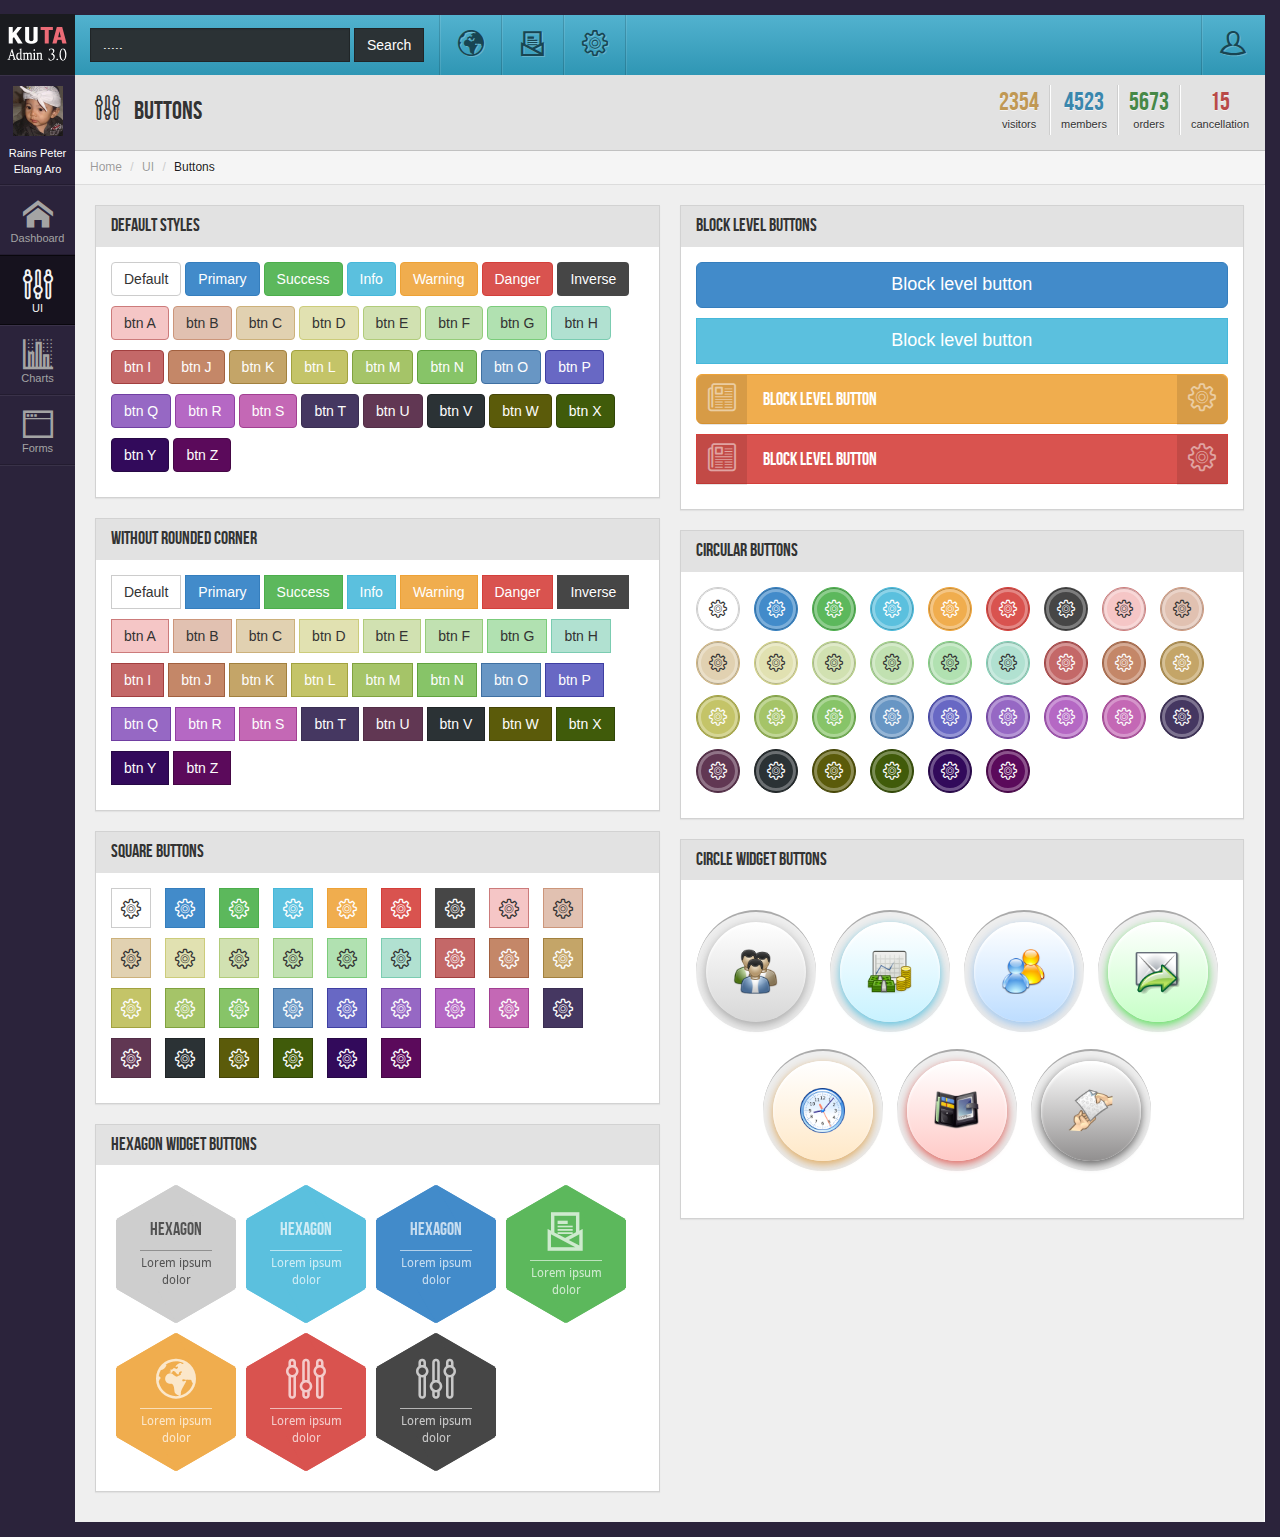
<file: buttons.html>
<!DOCTYPE html>
<html>
	<head>
		<title>Buttons - Kuta Admin 3.0</title>
		<meta name="viewport" content="width=device-width, initial-scale=1.0">
		<!-- Bootstrap -->
		<link href="library/bootstrap/dist/css/bootstrap.min.css" rel="stylesheet" media="screen">
		<!-- Kuta -->		
		<link href="library/css/styles.css" rel="stylesheet" media="screen">

		<!-- HTML5 shim and Respond.js IE8 support of HTML5 elements and media queries -->
		<!--[if lt IE 9]>
		<script src="library/bootstrap/assets/js/html5shiv.js"></script>
		<script src="library/bootstrap/assets/js/respond.min.js"></script>
		<![endif]-->
	</head>
	<body>
		<!-- top header navbar -->
		<nav class="navbar navbar-top-header hidden-xs" role="navigation">
			<div class="navbar-header">
				<img class="logo" src="sample-images/logo.png" />
			</div>
			
			<form class="navbar-form navbar-left" role="search">
				<div class="form-group">
					<input type="text" class="form-control" placeholder=".....">
				</div>
				<button type="submit" class="btn btn-no-rc btn-v">Search</button>
			</form>
			
			<ul class="nav navbar-nav navbar-left">
				<li><a href="#"><i class="icon-earth"></i></a></li>
				<li><a href="#"><i class="icon-email"></i></a></li>
				<li><a href="#"><i class="icon-settings-2"></i></a></li>
			</ul>
			
			<ul class="nav navbar-nav navbar-right">
				<li class="dropdown">
					<a href="#" class="dropdown-toggle" data-toggle="dropdown">
						<i class="icon-user-6"></i>
					</a>
					
					<ul class="dropdown-menu dropdown-user-account">
					
						<li class="account-img-container">
							<img class="thumb account-img" src="sample-images/elang-th-01.jpg">
						</li>
						
						<li class="account-info">
							<h3>Rains Peter Elang Aro</h3>
							<p>Lorem ipsum dolor sit amet, consectetur adipisicing elit, sed do eiusmod tempor incididunt ut labore et dolore magna aliqua.</p>
							<p>
								<a href="#">Edit</a> | <a href="#">Account Settings</a>
							</p>
						</li>
						
						<li class="account-footer">
							<a class="btn btn-sm btn-primary btn-flat" href="#">Change avatar</a>
							<a class="btn btn-sm btn-danger btn-flat" href="#">Logout</a>
						</li>
						
					</ul>
				</li>
			</ul>
		</nav>
		<!-- ./ top header navbar -->
		
		<div id="main_wrapper">
			<div id="main_content">
				
				<!-- page heading -->
				<div class="page-heading">				
					<h2 class="page-title">
						<i class="icon-params"></i> Buttons
					</h2>					
					<div class="page-info hidden-xs">
						<ul class="stats">
							<li>
								<span class="large text-warning">2354</span>
								<span class="mini">visitors</span>
							</li>
							<li>
								<span class="large text-info">4523</span>
								<span class="mini">members</span>
							</li>
							<li>
								<span class="large text-success">5673</span>
								<span class="mini">orders</span>
							</li>
							<li>
								<span class="large text-danger">15</span>
								<span class="mini">cancellation</span>
							</li>
						</ul>
					</div>
				</div>
				<!-- ./ page heading -->
				
				<!-- breadcrumb -->
				<ol class="breadcrumb breadcrumb-main">
					<li><a href="#">Home</a></li>
					<li><a href="#">UI</a></li>
					<li class="active">Buttons</li>
				</ol>
				<!-- ./ breadcrumb -->
				
				<!-- contents -->
				<div class="row">
					<div class="col-md-6 col-lg-6">
						<div class="panel panel-default">
							<div class="panel-heading">
								<h3 class="panel-title">Default styles</h3>
							</div>
							<div class="panel-body demo">
								<a href="#" class="btn btn-default">Default</a>
								<a href="#" class="btn btn-primary">Primary</a>
								<a href="#" class="btn btn-success">Success</a>
								<a href="#" class="btn btn-info">Info</a>
								<a href="#" class="btn btn-warning">Warning</a>
								<a href="#" class="btn btn-danger">Danger</a>
								<a href="#" class="btn btn-inverse">Inverse</a>
								<a href="#" class="btn btn-a">btn A</a>
								<a href="#" class="btn btn-b">btn B</a>
								<a href="#" class="btn btn-c">btn C</a>
								<a href="#" class="btn btn-d">btn D</a>
								<a href="#" class="btn btn-e">btn E</a>
								<a href="#" class="btn btn-f">btn F</a>
								<a href="#" class="btn btn-g">btn G</a>
								<a href="#" class="btn btn-h">btn H</a>
								<a href="#" class="btn btn-i">btn I</a>
								<a href="#" class="btn btn-j">btn J</a>
								<a href="#" class="btn btn-k">btn K</a>
								<a href="#" class="btn btn-l">btn L</a>
								<a href="#" class="btn btn-m">btn M</a>
								<a href="#" class="btn btn-n">btn N</a>
								<a href="#" class="btn btn-o">btn O</a>
								<a href="#" class="btn btn-p">btn P</a>
								<a href="#" class="btn btn-q">btn Q</a>
								<a href="#" class="btn btn-r">btn R</a>
								<a href="#" class="btn btn-s">btn S</a>
								<a href="#" class="btn btn-t">btn T</a>
								<a href="#" class="btn btn-u">btn U</a>
								<a href="#" class="btn btn-v">btn V</a>
								<a href="#" class="btn btn-w">btn W</a>
								<a href="#" class="btn btn-x">btn X</a>
								<a href="#" class="btn btn-y">btn Y</a>
								<a href="#" class="btn btn-z">btn Z</a>
							</div>
						</div>
					
						<div class="panel panel-default">
							<div class="panel-heading">
								<h3 class="panel-title">Without rounded corner</h3>
							</div>
							<div class="panel-body demo">
								<a href="#" class="btn btn-no-rc btn-default">Default</a>
								<a href="#" class="btn btn-no-rc btn-primary">Primary</a>
								<a href="#" class="btn btn-no-rc btn-success">Success</a>
								<a href="#" class="btn btn-no-rc btn-info">Info</a>
								<a href="#" class="btn btn-no-rc btn-warning">Warning</a>
								<a href="#" class="btn btn-no-rc btn-danger">Danger</a>
								<a href="#" class="btn btn-no-rc btn-inverse">Inverse</a>
								<a href="#" class="btn btn-no-rc btn-a">btn A</a>
								<a href="#" class="btn btn-no-rc btn-b">btn B</a>
								<a href="#" class="btn btn-no-rc btn-c">btn C</a>
								<a href="#" class="btn btn-no-rc btn-d">btn D</a>
								<a href="#" class="btn btn-no-rc btn-e">btn E</a>
								<a href="#" class="btn btn-no-rc btn-f">btn F</a>
								<a href="#" class="btn btn-no-rc btn-g">btn G</a>
								<a href="#" class="btn btn-no-rc btn-h">btn H</a>
								<a href="#" class="btn btn-no-rc btn-i">btn I</a>
								<a href="#" class="btn btn-no-rc btn-j">btn J</a>
								<a href="#" class="btn btn-no-rc btn-k">btn K</a>
								<a href="#" class="btn btn-no-rc btn-l">btn L</a>
								<a href="#" class="btn btn-no-rc btn-m">btn M</a>
								<a href="#" class="btn btn-no-rc btn-n">btn N</a>
								<a href="#" class="btn btn-no-rc btn-o">btn O</a>
								<a href="#" class="btn btn-no-rc btn-p">btn P</a>
								<a href="#" class="btn btn-no-rc btn-q">btn Q</a>
								<a href="#" class="btn btn-no-rc btn-r">btn R</a>
								<a href="#" class="btn btn-no-rc btn-s">btn S</a>
								<a href="#" class="btn btn-no-rc btn-t">btn T</a>
								<a href="#" class="btn btn-no-rc btn-u">btn U</a>
								<a href="#" class="btn btn-no-rc btn-v">btn V</a>
								<a href="#" class="btn btn-no-rc btn-w">btn W</a>
								<a href="#" class="btn btn-no-rc btn-x">btn X</a>
								<a href="#" class="btn btn-no-rc btn-y">btn Y</a>
								<a href="#" class="btn btn-no-rc btn-z">btn Z</a>
							</div>
						</div>
					
						<div class="panel panel-default">
							<div class="panel-heading">
								<h3 class="panel-title">Square buttons</h3>
							</div>
							<div class="panel-body demo">
								<a href="#" class="btn btn-square btn-default"><i class="icon-settings-2"></i></a>
								<a href="#" class="btn btn-square btn-primary"><i class="icon-settings-2"></i></a>
								<a href="#" class="btn btn-square btn-success"><i class="icon-settings-2"></i></a>
								<a href="#" class="btn btn-square btn-info"><i class="icon-settings-2"></i></a>
								<a href="#" class="btn btn-square btn-warning"><i class="icon-settings-2"></i></a>
								<a href="#" class="btn btn-square btn-danger"><i class="icon-settings-2"></i></a>
								<a href="#" class="btn btn-square btn-inverse"><i class="icon-settings-2"></i></a>
								<a href="#" class="btn btn-square btn-a"><i class="icon-settings-2"></i></a>
								<a href="#" class="btn btn-square btn-b"><i class="icon-settings-2"></i></a>
								<a href="#" class="btn btn-square btn-c"><i class="icon-settings-2"></i></a>
								<a href="#" class="btn btn-square btn-d"><i class="icon-settings-2"></i></a>
								<a href="#" class="btn btn-square btn-e"><i class="icon-settings-2"></i></a>
								<a href="#" class="btn btn-square btn-f"><i class="icon-settings-2"></i></a>
								<a href="#" class="btn btn-square btn-g"><i class="icon-settings-2"></i></a>
								<a href="#" class="btn btn-square btn-h"><i class="icon-settings-2"></i></a>
								<a href="#" class="btn btn-square btn-i"><i class="icon-settings-2"></i></a>
								<a href="#" class="btn btn-square btn-j"><i class="icon-settings-2"></i></a>
								<a href="#" class="btn btn-square btn-k"><i class="icon-settings-2"></i></a>
								<a href="#" class="btn btn-square btn-l"><i class="icon-settings-2"></i></a>
								<a href="#" class="btn btn-square btn-m"><i class="icon-settings-2"></i></a>
								<a href="#" class="btn btn-square btn-n"><i class="icon-settings-2"></i></a>
								<a href="#" class="btn btn-square btn-o"><i class="icon-settings-2"></i></a>
								<a href="#" class="btn btn-square btn-p"><i class="icon-settings-2"></i></a>
								<a href="#" class="btn btn-square btn-q"><i class="icon-settings-2"></i></a>
								<a href="#" class="btn btn-square btn-r"><i class="icon-settings-2"></i></a>
								<a href="#" class="btn btn-square btn-s"><i class="icon-settings-2"></i></a>
								<a href="#" class="btn btn-square btn-t"><i class="icon-settings-2"></i></a>
								<a href="#" class="btn btn-square btn-u"><i class="icon-settings-2"></i></a>
								<a href="#" class="btn btn-square btn-v"><i class="icon-settings-2"></i></a>
								<a href="#" class="btn btn-square btn-w"><i class="icon-settings-2"></i></a>
								<a href="#" class="btn btn-square btn-x"><i class="icon-settings-2"></i></a>
								<a href="#" class="btn btn-square btn-y"><i class="icon-settings-2"></i></a>
								<a href="#" class="btn btn-square btn-z"><i class="icon-settings-2"></i></a>
							</div>
						</div>						
						
						<div class="panel panel-default">
							<div class="panel-heading">
								<h3 class="panel-title">Hexagon widget buttons</h3>
							</div>
							<div class="panel-body panel-body-hex demo">
								<div class="hex hex-margin hex-default">
									<div class="inner">
										<h4 class="title">Hexagon</h4>
										<hr>
										<p>Lorem ipsum dolor</p>
									</div>		
									<a href="#"></a>
									<div class="corner-1"></div>
									<div class="corner-2"></div>
								</div>
								<div class="hex hex-margin hex-info">
									<div class="inner">
										<h4 class="title">Hexagon</h4>
										<hr>
										<p>Lorem ipsum dolor</p>
									</div>		
									<a href="#"></a>
									<div class="corner-1"></div>
									<div class="corner-2"></div>
								</div>
								<div class="hex hex-margin hex-primary">
									<div class="inner">
										<h4 class="title">Hexagon</h4>
										<hr>
										<p>Lorem ipsum dolor</p>
									</div>		
									<a href="#"></a>
									<div class="corner-1"></div>
									<div class="corner-2"></div>
								</div>
								<div class="hex hex-margin hex-success">
									<div class="inner">
										<i class="hex-title-icon icon-email"></i>
										<hr>
										<p>Lorem ipsum dolor</p>
									</div>		
									<a href="#"></a>
									<div class="corner-1"></div>
									<div class="corner-2"></div>
								</div>
								<div class="hex hex-margin hex-warning">
									<div class="inner">
										<i class="hex-title-icon icon-earth"></i>
										<hr>
										<p>Lorem ipsum dolor</p>
									</div>		
									<a href="#"></a>
									<div class="corner-1"></div>
									<div class="corner-2"></div>
								</div>
								<div class="hex hex-margin hex-danger">
									<div class="inner">
										<i class="hex-title-icon icon-params"></i>
										<hr>
										<p>Lorem ipsum dolor</p>
									</div>		
									<a href="#"></a>
									<div class="corner-1"></div>
									<div class="corner-2"></div>
								</div>
								<div class="hex hex-margin hex-inverse">
									<div class="inner">
										<i class="hex-title-icon icon-params"></i>
										<hr>
										<p>Lorem ipsum dolor</p>
									</div>		
									<a href="#"></a>
									<div class="corner-1"></div>
									<div class="corner-2"></div>
								</div>
							</div>
						</div>
						
					</div>
					<div class="col-md-6 col-lg-6">
						<div class="panel panel-default">
							<div class="panel-heading">
								<h3 class="panel-title">Block level buttons</h3>
							</div>
							<div class="panel-body demo">
								<a href="#" class="btn btn-primary btn-lg btn-block">Block level button</a>
								<a href="#" class="btn btn-no-rc btn-info btn-lg btn-block">Block level button</a>
								<a href="#" class="btn btn-warning btn-lg btn-block btn-d-icon">
									<span class="left"><i class="icon-news"></i></span>
									Block level button
									<span class="right"><i class="icon-settings-2"></i></span>
								</a>
								<a href="#" class="btn btn-danger btn-no-rc btn-lg btn-block btn-d-icon">
									<span class="left"><i class="icon-news"></i></span>
									Block level button
									<span class="right"><i class="icon-settings-2"></i></span>
								</a>
							</div>
						</div>
					
						<div class="panel panel-default">
							<div class="panel-heading">
								<h3 class="panel-title">Circular buttons</h3>
							</div>
							<div class="panel-body demo">
								<a href="#" class="btn btn-circle btn-default"><i class="icon-settings-2"></i></a>
								<a href="#" class="btn btn-circle btn-primary"><i class="icon-settings-2"></i></a>
								<a href="#" class="btn btn-circle btn-success"><i class="icon-settings-2"></i></a>
								<a href="#" class="btn btn-circle btn-info"><i class="icon-settings-2"></i></a>
								<a href="#" class="btn btn-circle btn-warning"><i class="icon-settings-2"></i></a>
								<a href="#" class="btn btn-circle btn-danger"><i class="icon-settings-2"></i></a>
								<a href="#" class="btn btn-circle btn-inverse"><i class="icon-settings-2"></i></a>
								<a href="#" class="btn btn-circle btn-a"><i class="icon-settings-2"></i></a>
								<a href="#" class="btn btn-circle btn-b"><i class="icon-settings-2"></i></a>
								<a href="#" class="btn btn-circle btn-c"><i class="icon-settings-2"></i></a>
								<a href="#" class="btn btn-circle btn-d"><i class="icon-settings-2"></i></a>
								<a href="#" class="btn btn-circle btn-e"><i class="icon-settings-2"></i></a>
								<a href="#" class="btn btn-circle btn-f"><i class="icon-settings-2"></i></a>
								<a href="#" class="btn btn-circle btn-g"><i class="icon-settings-2"></i></a>
								<a href="#" class="btn btn-circle btn-h"><i class="icon-settings-2"></i></a>
								<a href="#" class="btn btn-circle btn-i"><i class="icon-settings-2"></i></a>
								<a href="#" class="btn btn-circle btn-j"><i class="icon-settings-2"></i></a>
								<a href="#" class="btn btn-circle btn-k"><i class="icon-settings-2"></i></a>
								<a href="#" class="btn btn-circle btn-l"><i class="icon-settings-2"></i></a>
								<a href="#" class="btn btn-circle btn-m"><i class="icon-settings-2"></i></a>
								<a href="#" class="btn btn-circle btn-n"><i class="icon-settings-2"></i></a>
								<a href="#" class="btn btn-circle btn-o"><i class="icon-settings-2"></i></a>
								<a href="#" class="btn btn-circle btn-p"><i class="icon-settings-2"></i></a>
								<a href="#" class="btn btn-circle btn-q"><i class="icon-settings-2"></i></a>
								<a href="#" class="btn btn-circle btn-r"><i class="icon-settings-2"></i></a>
								<a href="#" class="btn btn-circle btn-s"><i class="icon-settings-2"></i></a>
								<a href="#" class="btn btn-circle btn-t"><i class="icon-settings-2"></i></a>
								<a href="#" class="btn btn-circle btn-u"><i class="icon-settings-2"></i></a>
								<a href="#" class="btn btn-circle btn-v"><i class="icon-settings-2"></i></a>
								<a href="#" class="btn btn-circle btn-w"><i class="icon-settings-2"></i></a>
								<a href="#" class="btn btn-circle btn-x"><i class="icon-settings-2"></i></a>
								<a href="#" class="btn btn-circle btn-y"><i class="icon-settings-2"></i></a>
								<a href="#" class="btn btn-circle btn-z"><i class="icon-settings-2"></i></a>
							</div>
						</div>
					
						<div class="panel panel-default">
							<div class="panel-heading">
								<h3 class="panel-title">Circle widget buttons</h3>
							</div>
							<div class="panel-body demo">
								
								<div class="btn-circle-widget lg">
									<ul class="btn-circle-wrapper">
									
										<li class="default"><a href="#" class="bottom_tooltip" title="Collaboration requests"><img src="sample-images/icons/collab.png"></a></li>
										
										<li class="info"><a href="#" class="bottom_tooltip" title="Item sold"><img src="sample-images/icons/money.png"></a></li>
										
										<li class="primary"><a href="#" class="bottom_tooltip" title="Friend requests"><img src="sample-images/icons/add-user.png"></a></li>
										
										<li class="success"><a href="#" class="bottom_tooltip" title="Personal messages"><img src="sample-images/icons/personal-messages.png"></a></li>
										
										<li class="warning"><a href="#" class="bottom_tooltip" title="To do lists"><img src="sample-images/icons/clock.png"></a></li>
										
										<li class="danger"><a href="#" class="bottom_tooltip" title="Projects"><img src="sample-images/icons/projects.png"></a></li>
										
										<li class="inverse"><a href="#" class="bottom_tooltip" title="File sharing"><img src="sample-images/icons/file-sharing.png"></a></li>
										
									</ul>
								</div>
							</div>
						</div>
					</div>
				</div>
				<!-- ./ contents -->
			</div>
			
			<!-- sidebar -->
			<ul id="sidebar" class="nav nav-pills nav-stacked">
				<li class="avatar">
					<a href="#">
						<img src="sample-images/elang-th-01.jpg">
						<span>Rains Peter Elang Aro</span>
					</a>
				</li>
				<li>
					<a href="index.html">
						<i class="icon-home-3"></i>
						<span>Dashboard</span>
					</a>
				</li>
				<li class="dropdown active">
					<a href="#" class="dropdown-toggle" data-toggle="dropdown">
						<i class="icon-params"></i>
						<span>UI</span>
					</a>
					<ul class="dropdown-menu">
						<li>
							<a href="typography.html">
								<i class="icon-stack-3"></i> Typography
							</a>
						</li>
						<li>
							<a href="tables.html">
								<i class="icon-stack-3"></i> Tables
							</a>
						</li>
						<li class="active">
							<a href="buttons.html">
								<i class="icon-stack-3"></i> Buttons
							</a>
						</li>
						<li>
							<a href="icons.html">
								<i class="icon-stack-3"></i> Icons
							</a>
						</li>
						<li>
							<a href="dropdowns.html">
								<i class="icon-stack-3"></i> Dropdowns
							</a>
						</li>
						<li>
							<a href="tabs.html">
								<i class="icon-stack-3"></i> Tabs
							</a>
						</li>
						<li>
							<a href="breadcrumbs-paginations.html">
								<i class="icon-stack-3"></i> Breadcrums &amp; Paginations
							</a>
						</li>
						<li>
							<a href="alerts.html">
								<i class="icon-stack-3"></i> Alerts &amp; Progress Bars
							</a>
						</li>
						<li>
							<a href="panels.html">
								<i class="icon-stack-3"></i> Panels
							</a>
						</li>
					</ul>
				</li>
				<li>
					<a href="charts.html">
						<i class="icon-bars-3"></i>
						<span>Charts</span>
					</a>
				</li>
				<li>
					<a href="forms.html">
						<i class="icon-browser"></i>
						<span>Forms</span>
					</a>
				</li>
			</ul>
			<!-- ./ sidebar -->
		</div>
	
		<!-- base -->
		<script src="library/js/jquery.js"></script>
		<script src="library/js/jquery-migrate-1.2.1.js"></script>
		<script src="library/bootstrap/dist/js/bootstrap.min.js"></script>	

		<!-- addons -->
		<script src="library/plugins/moment.min.js"></script>
		<script src="library/plugins/chart-plugins.js"></script>
		<script src="library/plugins/redactor/redactor.min.js"></script>
		<script src="library/plugins/jquery.nice-file-input.js"></script>
		<script src="library/plugins/selectize.min.js"></script>
		<script src="library/plugins/jquery.icheck.min.js"></script>
		<script src="library/plugins/ion.rangeSlider.min.js"></script>
		<script src="library/plugins/pikaday.js"></script>
		<script src="library/plugins/pikaday.jquery.js"></script>
		<script src="library/js/loader.js"></script>
		
	</body>
</html>
</file>
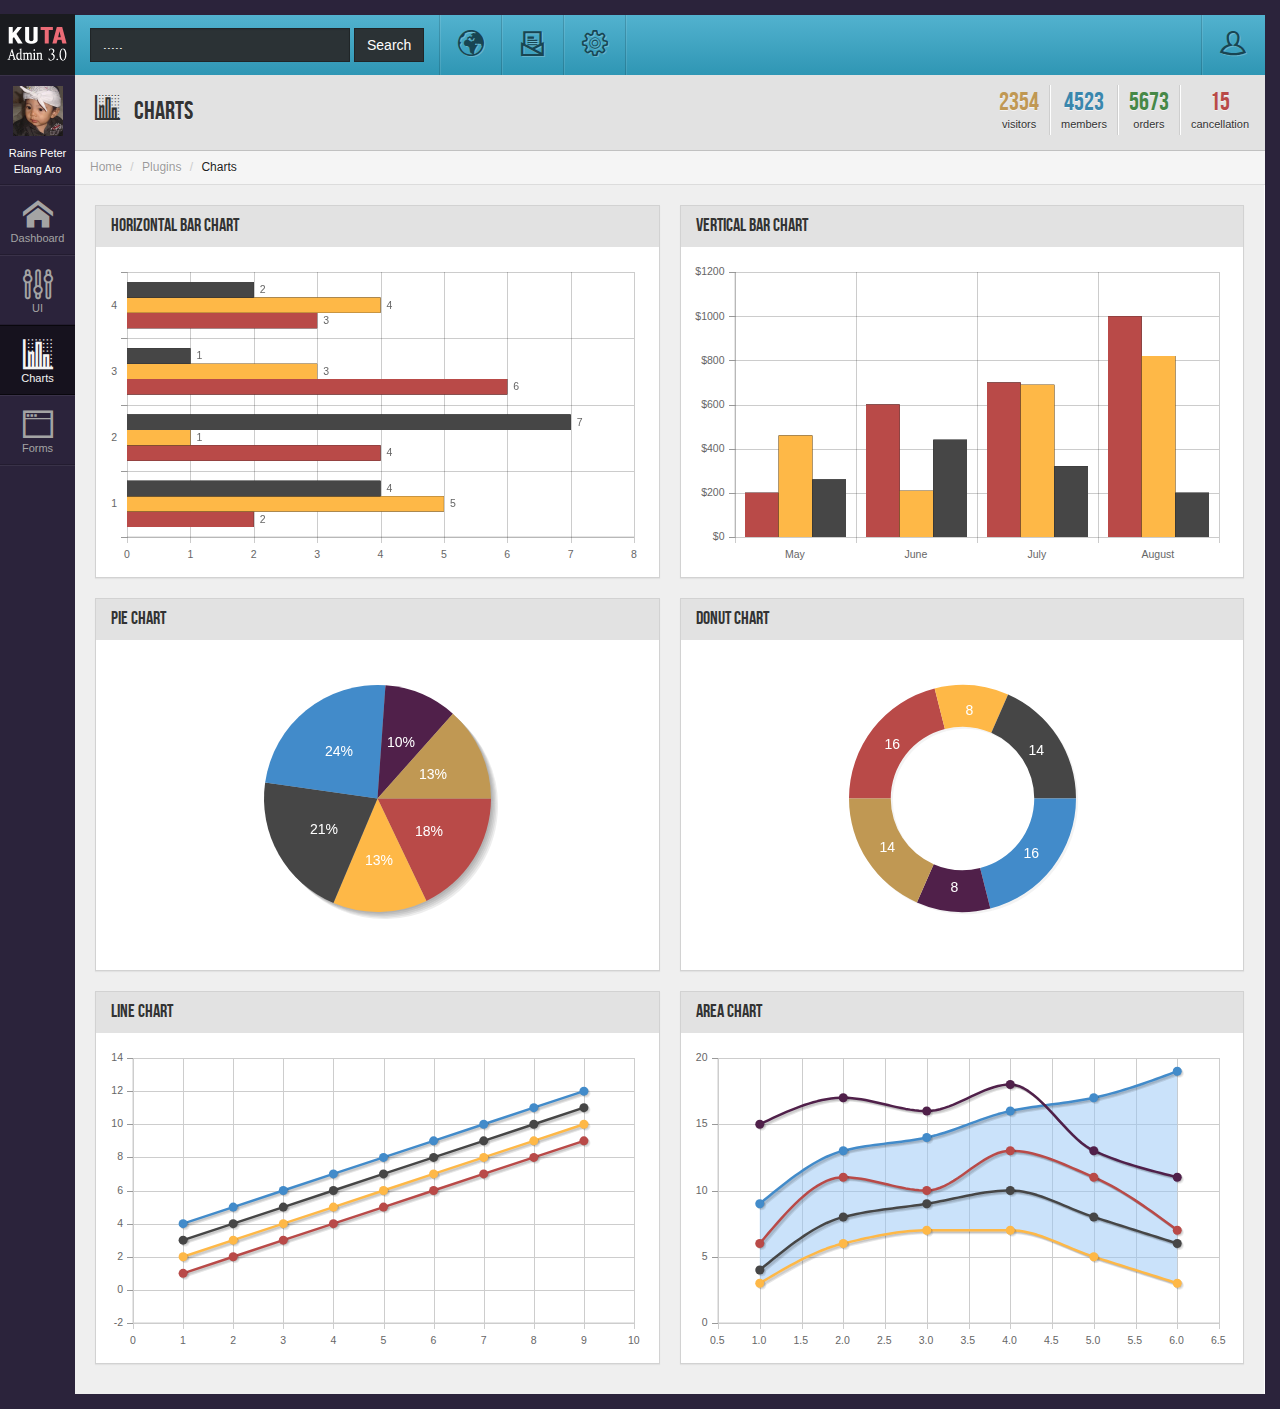
<file: charts.html>
<!DOCTYPE html>
<html>
	<head>
		<title>Charts - Kuta Admin 3.0</title>
		<meta name="viewport" content="width=device-width, initial-scale=1.0">
		<!-- Bootstrap -->
		<link href="library/bootstrap/dist/css/bootstrap.min.css" rel="stylesheet" media="screen">
		<!-- Kuta -->		
		<link href="library/css/styles.css" rel="stylesheet" media="screen">

		<!-- HTML5 shim and Respond.js IE8 support of HTML5 elements and media queries -->
		<!--[if lt IE 9]>
		<script src="library/bootstrap/assets/js/html5shiv.js"></script>
		<script src="library/bootstrap/assets/js/respond.min.js"></script>
		<![endif]-->
	</head>
	<body>
		<!-- top header navbar -->
		<nav class="navbar navbar-top-header hidden-xs" role="navigation">
			<div class="navbar-header">
				<img class="logo" src="sample-images/logo.png" />
			</div>
			
			<form class="navbar-form navbar-left" role="search">
				<div class="form-group">
					<input type="text" class="form-control" placeholder=".....">
				</div>
				<button type="submit" class="btn btn-no-rc btn-v">Search</button>
			</form>
			
			<ul class="nav navbar-nav navbar-left">
				<li><a href="#"><i class="icon-earth"></i></a></li>
				<li><a href="#"><i class="icon-email"></i></a></li>
				<li><a href="#"><i class="icon-settings-2"></i></a></li>
			</ul>
			
			<ul class="nav navbar-nav navbar-right">
				<li class="dropdown">
					<a href="#" class="dropdown-toggle" data-toggle="dropdown">
						<i class="icon-user-6"></i>
					</a>
					
					<ul class="dropdown-menu dropdown-user-account">
					
						<li class="account-img-container">
							<img class="thumb account-img" src="sample-images/elang-th-01.jpg">
						</li>
						
						<li class="account-info">
							<h3>Rains Peter Elang Aro</h3>
							<p>Lorem ipsum dolor sit amet, consectetur adipisicing elit, sed do eiusmod tempor incididunt ut labore et dolore magna aliqua.</p>
							<p>
								<a href="#">Edit</a> | <a href="#">Account Settings</a>
							</p>
						</li>
						
						<li class="account-footer">
							<a class="btn btn-sm btn-primary btn-flat" href="#">Change avatar</a>
							<a class="btn btn-sm btn-danger btn-flat" href="#">Logout</a>
						</li>
						
					</ul>
				</li>
			</ul>
		</nav>
		<!-- ./ top header navbar -->
		
		<div id="main_wrapper">
			<div id="main_content">
				
				<!-- page heading -->
				<div class="page-heading">				
					<h2 class="page-title">
						<i class="icon-bars-3"></i> Charts
					</h2>					
					<div class="page-info hidden-xs">
						<ul class="stats">
							<li>
								<span class="large text-warning">2354</span>
								<span class="mini">visitors</span>
							</li>
							<li>
								<span class="large text-info">4523</span>
								<span class="mini">members</span>
							</li>
							<li>
								<span class="large text-success">5673</span>
								<span class="mini">orders</span>
							</li>
							<li>
								<span class="large text-danger">15</span>
								<span class="mini">cancellation</span>
							</li>
						</ul>
					</div>
				</div>
				<!-- ./ page heading -->
				
				<!-- breadcrumb -->
				<ol class="breadcrumb breadcrumb-main">
					<li><a href="#">Home</a></li>
					<li><a href="#">Plugins</a></li>
					<li class="active">Charts</li>
				</ol>
				<!-- ./ breadcrumb -->
				
				<!-- contents -->
				<div class="row">
					<div class="col-sm-6 col-md-6 col-lg-6">
						<div class="panel panel-default">
							<div class="panel-heading">
								<h4 class="panel-title">Horizontal Bar Chart</h4>
							</div>
							<div class="panel-body">
								<!-- ** horizontal bar chart ** -->
								<div id="horizontal-bar-div" style="height:300px;width:100%;" data-legend="false" data-value='[[[2,1], [4,2], [6,3], [3,4]],[[5,1], [1,2], [3,3], [4,4]],[[4,1], [7,2], [1,3], [2,4]]]' data-labels="[{label:'Label 1'},{label:'Label 2'},{label:'Label 3'}]" data-colors='[ "#b94a48","#feb847","#464646","#428bca","#50204a","#c09853" ]'></div>
								<!-- ** ./ horizontal bar chart ** -->
							</div>
						</div>
					</div>
					<div class="col-sm-6 col-md-6 col-lg-6">
						<div class="panel panel-default">
							<div class="panel-heading">
								<h4 class="panel-title">Vertical Bar Chart</h4>
							</div>
							<div class="panel-body">
								<!-- ** vertical bar chart ** -->
								<div id="vertical-bar-div" data-legend="false" data-value='[[200, 600, 700, 1000],[460, 210, 690, 820],[260, 440, 320, 200]]' data-ticks='["May", "June", "July", "August"]' data-labels="[{label:'One'},{label:'Two'},{label:'Three'}]" data-colors='[ "#b94a48","#feb847","#464646","#428bca","#50204a","#c09853" ]' style="width:100%;height:300px;"></div>
								<!-- ** ./ vertical bar chart ** -->
							</div>
						</div>
					</div>
					<div class="col-sm-6 col-md-6 col-lg-6">
						<div class="panel panel-default">
							<div class="panel-heading">
								<h4 class="panel-title">Pie Chart</h4>
							</div>
							<div class="panel-body">
								<!-- ** pie chart ** -->						
								<div id="pie-div" style="width:100%;height:300px;" data-legend="false" data-content="[['Heavy Industry', 12],['Retail', 9], ['Light Industry', 14], ['Out of home', 16],['Commuting', 7], ['Orientation', 9]]" data-colors='[ "#b94a48","#feb847","#464646","#428bca","#50204a","#c09853" ]'></div>
								<!-- ** ./ pie chart ** -->
							</div>
						</div>
					</div>
					<div class="col-sm-6 col-md-6 col-lg-6">
						<div class="panel panel-default">
							<div class="panel-heading">
								<h4 class="panel-title">Donut Chart</h4>
							</div>
							<div class="panel-body">
								<!-- ** donut chart ** -->
								<div id="donut-pie-div" data-legend="false" data-value="[['abcd',16], ['efgh',8], ['ijkl',14], ['mnop',16], ['qrste',8], ['opresf',14]]"   data-value2="0" data-colors='[ "#b94a48","#feb847","#464646","#428bca","#50204a","#c09853" ]' style="width:100%;height:300px;">
								</div>
								<!-- ** ./ donut chart ** -->
							</div>
						</div>
					</div>
					<div class="col-sm-6 col-md-6 col-lg-6">
						<div class="panel panel-default">
							<div class="panel-heading">
								<h4 class="panel-title">Line Chart</h4>
							</div>
							<div class="panel-body">
								<!-- ** line chart ** -->
								<div id="line-chart-div" style="width:100%; height:300px;" data-legend="false" data-content="[[1,2,3,4,5,6,7,8,9], [2,3,4,5,6,7,8,9,10], [3,4,5,6,7,8,9,10,11], [4,5,6,7,8,9,10,11,12]]" data-colors='[ "#b94a48","#feb847","#464646","#428bca","#50204a","#c09853" ]'></div>
								<!-- ** ./ line chart ** -->
							</div>
						</div>
					</div>
					<div class="col-sm-6 col-md-6 col-lg-6">
						<div class="panel panel-default">
							<div class="panel-heading">
								<h4 class="panel-title">Area Chart</h4>
							</div>
							<div class="panel-body">
								<!-- ** area chart ** -->
								<div id="area-chart-div" style="width:100%; height:300px;" data-legend="false" data-content="[[6,  11, 10, 13, 11,  7], [3,   6,  7,  7,  5,  3], [4,   8,  9, 10, 8,   6], [9,  13, 14, 16, 17, 19], [15, 17, 16, 18, 13, 11]]" data-colors='[ "#b94a48","#feb847","#464646","#428bca","#50204a","#c09853" ]' data-fill="1|3|0" data-fill-color="rgba(150, 197, 246, 0.5)" ></div>
								<!-- ** ./ area chart ** -->
							</div>
						</div>
					</div>
				</div>
				<!-- ./ contents -->
			</div>
			
			<!-- sidebar -->
			<ul id="sidebar" class="nav nav-pills nav-stacked">
				<li class="avatar">
					<a href="#">
						<img src="sample-images/elang-th-01.jpg">
						<span>Rains Peter Elang Aro</span>
					</a>
				</li>
				<li>
					<a href="index.html">
						<i class="icon-home-3"></i>
						<span>Dashboard</span>
					</a>
				</li>
				<li class="dropdown">
					<a href="#" class="dropdown-toggle" data-toggle="dropdown">
						<i class="icon-params"></i>
						<span>UI</span>
					</a>
					<ul class="dropdown-menu">
						<li>
							<a href="typography.html">
								<i class="icon-stack-3"></i> Typography
							</a>
						</li>
						<li>
							<a href="tables.html">
								<i class="icon-stack-3"></i> Tables
							</a>
						</li>
						<li>
							<a href="buttons.html">
								<i class="icon-stack-3"></i> Buttons
							</a>
						</li>
						<li>
							<a href="icons.html">
								<i class="icon-stack-3"></i> Icons
							</a>
						</li>
						<li>
							<a href="dropdowns.html">
								<i class="icon-stack-3"></i> Dropdowns
							</a>
						</li>
						<li>
							<a href="tabs.html">
								<i class="icon-stack-3"></i> Tabs
							</a>
						</li>
						<li>
							<a href="breadcrumbs-paginations.html">
								<i class="icon-stack-3"></i> Breadcrums &amp; Paginations
							</a>
						</li>
						<li>
							<a href="alerts.html">
								<i class="icon-stack-3"></i> Alerts &amp; Progress Bars
							</a>
						</li>
						<li>
							<a href="panels.html">
								<i class="icon-stack-3"></i> Panels
							</a>
						</li>
					</ul>
				</li>
				<li class="active">
					<a href="charts.html">
						<i class="icon-bars-3"></i>
						<span>Charts</span>
					</a>
				</li>
				<li>
					<a href="forms.html">
						<i class="icon-browser"></i>
						<span>Forms</span>
					</a>
				</li>
			</ul>
			<!-- ./ sidebar -->
		</div>
	
		<!-- base -->
		<script src="library/js/jquery.js"></script>
		<script src="library/js/jquery-migrate-1.2.1.js"></script>
		<script src="library/bootstrap/dist/js/bootstrap.min.js"></script>	

		<!-- addons -->
		<script src="library/plugins/moment.min.js"></script>
		<script src="library/plugins/chart-plugins.js"></script>
		<script src="library/plugins/redactor/redactor.min.js"></script>
		<script src="library/plugins/jquery.nice-file-input.js"></script>
		<script src="library/plugins/selectize.min.js"></script>
		<script src="library/plugins/jquery.icheck.min.js"></script>
		<script src="library/plugins/ion.rangeSlider.min.js"></script>
		<script src="library/plugins/pikaday.js"></script>
		<script src="library/plugins/pikaday.jquery.js"></script>
		<script src="library/js/loader.js"></script>
		
	</body>
</html>
</file>
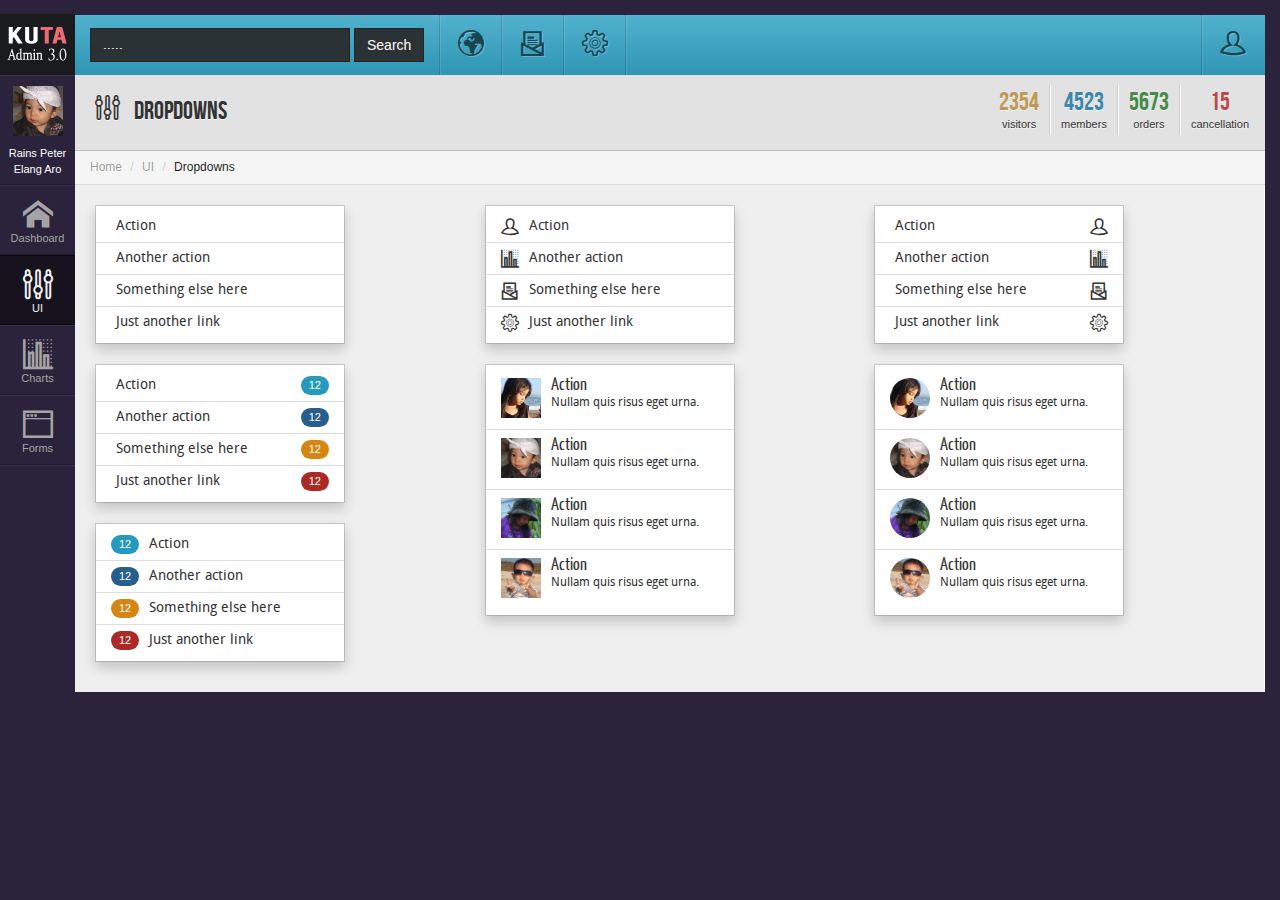
<file: dropdowns.html>
<!DOCTYPE html>
<html>
	<head>
		<title>Dropdowns - Kuta Admin 3.0</title>
		<meta name="viewport" content="width=device-width, initial-scale=1.0">
		<!-- Bootstrap -->
		<link href="library/bootstrap/dist/css/bootstrap.min.css" rel="stylesheet" media="screen">
		<!-- Kuta -->		
		<link href="library/css/styles.css" rel="stylesheet" media="screen">

		<!-- HTML5 shim and Respond.js IE8 support of HTML5 elements and media queries -->
		<!--[if lt IE 9]>
		<script src="library/bootstrap/assets/js/html5shiv.js"></script>
		<script src="library/bootstrap/assets/js/respond.min.js"></script>
		<![endif]-->
	</head>
	<body>
		<!-- top header navbar -->
		<nav class="navbar navbar-top-header hidden-xs" role="navigation">
			<div class="navbar-header">
				<img class="logo" src="sample-images/logo.png" />
			</div>
			
			<form class="navbar-form navbar-left" role="search">
				<div class="form-group">
					<input type="text" class="form-control" placeholder=".....">
				</div>
				<button type="submit" class="btn btn-no-rc btn-v">Search</button>
			</form>
			
			<ul class="nav navbar-nav navbar-left">
				<li><a href="#"><i class="icon-earth"></i></a></li>
				<li><a href="#"><i class="icon-email"></i></a></li>
				<li><a href="#"><i class="icon-settings-2"></i></a></li>
			</ul>
			
			<ul class="nav navbar-nav navbar-right">
				<li class="dropdown">
					<a href="#" class="dropdown-toggle" data-toggle="dropdown">
						<i class="icon-user-6"></i>
					</a>
					
					<ul class="dropdown-menu dropdown-user-account">
					
						<li class="account-img-container">
							<img class="thumb account-img" src="sample-images/elang-th-01.jpg">
						</li>
						
						<li class="account-info">
							<h3>Rains Peter Elang Aro</h3>
							<p>Lorem ipsum dolor sit amet, consectetur adipisicing elit, sed do eiusmod tempor incididunt ut labore et dolore magna aliqua.</p>
							<p>
								<a href="#">Edit</a> | <a href="#">Account Settings</a>
							</p>
						</li>
						
						<li class="account-footer">
							<a class="btn btn-sm btn-primary btn-flat" href="#">Change avatar</a>
							<a class="btn btn-sm btn-danger btn-flat" href="#">Logout</a>
						</li>
						
					</ul>
				</li>
			</ul>
		</nav>
		<!-- ./ top header navbar -->
		
		<div id="main_wrapper">
			<div id="main_content">
				
				<!-- page heading -->
				<div class="page-heading">				
					<h2 class="page-title">
						<i class="icon-params"></i> Dropdowns
					</h2>					
					<div class="page-info hidden-xs">
						<ul class="stats">
							<li>
								<span class="large text-warning">2354</span>
								<span class="mini">visitors</span>
							</li>
							<li>
								<span class="large text-info">4523</span>
								<span class="mini">members</span>
							</li>
							<li>
								<span class="large text-success">5673</span>
								<span class="mini">orders</span>
							</li>
							<li>
								<span class="large text-danger">15</span>
								<span class="mini">cancellation</span>
							</li>
						</ul>
					</div>
				</div>
				<!-- ./ page heading -->
				
				<!-- breadcrumb -->
				<ol class="breadcrumb breadcrumb-main">
					<li><a href="#">Home</a></li>
					<li><a href="#">UI</a></li>
					<li class="active">Dropdowns</li>
				</ol>
				<!-- ./ breadcrumb -->
				
				<!-- contents -->
				<div class="row demo-dr-wrapper">
					<div class="col-sm-6 col-md-4 col-lg-4">
						<div class="dropdown dr-custom clearfix">
							<a id="dropdownMenu1" href="#" role="button" class="sr-only dropdown-toggle" data-toggle="dropdown">Dropdown <b class="caret"></b></a>
							<ul class="dropdown-menu" role="menu" aria-labelledby="dropdownMenu1">
								<li role="presentation"><a role="menuitem" tabindex="-1" href="#">Action</a></li>
								<li role="presentation"><a role="menuitem" tabindex="-1" href="#">Another action</a></li>
								<li role="presentation"><a role="menuitem" tabindex="-1" href="#">Something else here</a></li>
								<li role="presentation"><a role="menuitem" tabindex="-1" href="#">Just another link</a></li>
							</ul>
						</div>
						
						<div class="dropdown dr-custom clearfix">
							<a id="dropdownMenu1" href="#" role="button" class="sr-only dropdown-toggle" data-toggle="dropdown">Dropdown <b class="caret"></b></a>
							<ul class="dropdown-menu" role="menu" aria-labelledby="dropdownMenu1">
								<li role="presentation">
									<a role="menuitem" tabindex="-1" href="#">
										<span class="badge badge-info pull-right">12</span>
										Action
									</a>
								</li>
								<li role="presentation">
									<a role="menuitem" tabindex="-1" href="#">
										<span class="badge badge-primary pull-right">12</span>
										Another action
									</a>
								</li>
								<li role="presentation">
									<a role="menuitem" tabindex="-1" href="#">
										<span class="badge badge-warning pull-right">12</span>
										Something else here
									</a>
								</li>
								<li role="presentation">
									<a role="menuitem" tabindex="-1" href="#">
										<span class="badge badge-danger pull-right">12</span>
										Just another link
									</a>
								</li>
							</ul>
						</div>
						
						<div class="dropdown dr-custom clearfix">
							<a id="dropdownMenu1" href="#" role="button" class="sr-only dropdown-toggle" data-toggle="dropdown">Dropdown <b class="caret"></b></a>
							<ul class="dropdown-menu" role="menu" aria-labelledby="dropdownMenu1">
								<li role="presentation">
									<a role="menuitem" tabindex="-1" href="#">
										<span class="badge badge-info pull-left">12</span>
										Action
									</a>
								</li>
								<li role="presentation">
									<a role="menuitem" tabindex="-1" href="#">
										<span class="badge badge-primary pull-left">12</span>
										Another action
									</a>
								</li>
								<li role="presentation">
									<a role="menuitem" tabindex="-1" href="#">
										<span class="badge badge-warning pull-left">12</span>
										Something else here
									</a>
								</li>
								<li role="presentation">
									<a role="menuitem" tabindex="-1" href="#">
										<span class="badge badge-danger pull-left">12</span>
										Just another link
									</a>
								</li>
							</ul>
						</div>
					</div>
					<div class="col-sm-6 col-md-4 col-lg-4">
						<div class="dropdown dr-custom dr-icon clearfix">
							<a id="dropdownMenu2" href="#" role="button" class="sr-only dropdown-toggle" data-toggle="dropdown">Dropdown <b class="caret"></b></a>
							<ul class="dropdown-menu" role="menu" aria-labelledby="dropdownMenu2">
								<li role="presentation">
									<a role="menuitem" tabindex="-1" href="#">
										<i class="icon-user-6 pull-left"></i>
										Action
									</a>
								</li>
								<li role="presentation">
									<a role="menuitem" tabindex="-1" href="#">
										<i class="icon-bars-3 pull-left"></i>
										Another action
									</a>
								</li>
								<li role="presentation">
									<a role="menuitem" tabindex="-1" href="#">
										<i class="icon-email pull-left"></i>
										Something else here
									</a>
								</li>
								<li role="presentation">
									<a role="menuitem" tabindex="-1" href="#">
										<i class="icon-settings-2 pull-left"></i>
										Just another link
									</a>
								</li>
							</ul>
						</div>						
						
						<div class="dropdown dr-custom dr-ls clearfix">
							<a id="dropdownMenu5" href="#" role="button" class="sr-only dropdown-toggle" data-toggle="dropdown">Dropdown <b class="caret"></b></a>
							<ul class="dropdown-menu" role="menu" aria-labelledby="dropdownMenu5">
								<li role="presentation">
									<a role="menuitem" tabindex="-1" href="#">
										<img src="sample-images/jeun-th-02.jpg" class="av-thumb pull-left" />
										<span class="ls-title">Action</span>
										<span class="ls-excerpt">Nullam quis risus eget urna.</span>
									</a>
								</li>
								<li role="presentation">
									<a role="menuitem" tabindex="-1" href="#">
										<img src="sample-images/elang-th-01.jpg" class="av-thumb pull-left" />
										<span class="ls-title">Action</span>
										<span class="ls-excerpt">Nullam quis risus eget urna.</span>
									</a>
								</li>
								<li role="presentation">
									<a role="menuitem" tabindex="-1" href="#">
										<img src="sample-images/jeun-th-01.jpg" class="av-thumb pull-left" />
										<span class="ls-title">Action</span>
										<span class="ls-excerpt">Nullam quis risus eget urna.</span>
									</a>
								</li>
								<li role="presentation">
									<a role="menuitem" tabindex="-1" href="#">
										<img src="sample-images/elang-th-02.jpg" class="av-thumb pull-left" />
										<span class="ls-title">Action</span>
										<span class="ls-excerpt">Nullam quis risus eget urna.</span>
									</a>
								</li>
							</ul>
						</div>
					</div>
					<div class="col-sm-6 col-md-4 col-lg-4">
						<div class="dropdown dr-custom dr-icon clearfix">
							<a id="dropdownMenu3" href="#" role="button" class="sr-only dropdown-toggle" data-toggle="dropdown">Dropdown <b class="caret"></b></a>
							<ul class="dropdown-menu" role="menu" aria-labelledby="dropdownMenu3">
								<li role="presentation">
									<a role="menuitem" tabindex="-1" href="#">
										<i class="icon-user-6 pull-right"></i>
										Action
									</a>
								</li>
								<li role="presentation">
									<a role="menuitem" tabindex="-1" href="#">
										<i class="icon-bars-3 pull-right"></i>
										Another action
									</a>
								</li>
								<li role="presentation">
									<a role="menuitem" tabindex="-1" href="#">
										<i class="icon-email pull-right"></i>
										Something else here
									</a>
								</li>
								<li role="presentation">
									<a role="menuitem" tabindex="-1" href="#">
										<i class="icon-settings-2 pull-right"></i>
										Just another link
									</a>
								</li>
							</ul>
						</div>						
						
						<div class="dropdown dr-custom dr-ls clearfix">
							<a id="dropdownMenu5" href="#" role="button" class="sr-only dropdown-toggle" data-toggle="dropdown">Dropdown <b class="caret"></b></a>
							<ul class="dropdown-menu" role="menu" aria-labelledby="dropdownMenu5">
								<li role="presentation">
									<a role="menuitem" tabindex="-1" href="#">
										<img src="sample-images/jeun-th-02.jpg" class="img-circle av-thumb pull-left" />
										<span class="ls-title">Action</span>
										<span class="ls-excerpt">Nullam quis risus eget urna.</span>
									</a>
								</li>
								<li role="presentation">
									<a role="menuitem" tabindex="-1" href="#">
										<img src="sample-images/elang-th-01.jpg" class="img-circle av-thumb pull-left" />
										<span class="ls-title">Action</span>
										<span class="ls-excerpt">Nullam quis risus eget urna.</span>
									</a>
								</li>
								<li role="presentation">
									<a role="menuitem" tabindex="-1" href="#">
										<img src="sample-images/jeun-th-01.jpg" class="img-circle av-thumb pull-left" />
										<span class="ls-title">Action</span>
										<span class="ls-excerpt">Nullam quis risus eget urna.</span>
									</a>
								</li>
								<li role="presentation">
									<a role="menuitem" tabindex="-1" href="#">
										<img src="sample-images/elang-th-02.jpg" class="img-circle av-thumb pull-left" />
										<span class="ls-title">Action</span>
										<span class="ls-excerpt">Nullam quis risus eget urna.</span>
									</a>
								</li>
							</ul>
						</div>
					</div>
				</div>
				<!-- ./ contents -->
			</div>
			
			<!-- sidebar -->
			<ul id="sidebar" class="nav nav-pills nav-stacked">
				<li class="avatar">
					<a href="#">
						<img src="sample-images/elang-th-01.jpg">
						<span>Rains Peter Elang Aro</span>
					</a>
				</li>
				<li>
					<a href="index.html">
						<i class="icon-home-3"></i>
						<span>Dashboard</span>
					</a>
				</li>
				<li class="dropdown active">
					<a href="#" class="dropdown-toggle" data-toggle="dropdown">
						<i class="icon-params"></i>
						<span>UI</span>
					</a>
					<ul class="dropdown-menu">
						<li>
							<a href="typography.html">
								<i class="icon-stack-3"></i> Typography
							</a>
						</li>
						<li>
							<a href="tables.html">
								<i class="icon-stack-3"></i> Tables
							</a>
						</li>
						<li>
							<a href="buttons.html">
								<i class="icon-stack-3"></i> Buttons
							</a>
						</li>
						<li>
							<a href="icons.html">
								<i class="icon-stack-3"></i> Icons
							</a>
						</li>
						<li class="active">
							<a href="dropdowns.html">
								<i class="icon-stack-3"></i> Dropdowns
							</a>
						</li>
						<li>
							<a href="tabs.html">
								<i class="icon-stack-3"></i> Tabs
							</a>
						</li>
						<li>
							<a href="breadcrumbs-paginations.html">
								<i class="icon-stack-3"></i> Breadcrums &amp; Paginations
							</a>
						</li>
						<li>
							<a href="alerts.html">
								<i class="icon-stack-3"></i> Alerts &amp; Progress Bars
							</a>
						</li>
						<li>
							<a href="panels.html">
								<i class="icon-stack-3"></i> Panels
							</a>
						</li>
					</ul>
				</li>
				<li>
					<a href="charts.html">
						<i class="icon-bars-3"></i>
						<span>Charts</span>
					</a>
				</li>
				<li>
					<a href="forms.html">
						<i class="icon-browser"></i>
						<span>Forms</span>
					</a>
				</li>
			</ul>
			<!-- ./ sidebar -->
		</div>
	
		<!-- base -->
		<script src="library/js/jquery.js"></script>
		<script src="library/js/jquery-migrate-1.2.1.js"></script>
		<script src="library/bootstrap/dist/js/bootstrap.min.js"></script>	

		<!-- addons -->
		<script src="library/plugins/moment.min.js"></script>
		<script src="library/plugins/chart-plugins.js"></script>
		<script src="library/plugins/redactor/redactor.min.js"></script>
		<script src="library/plugins/jquery.nice-file-input.js"></script>
		<script src="library/plugins/selectize.min.js"></script>
		<script src="library/plugins/jquery.icheck.min.js"></script>
		<script src="library/plugins/ion.rangeSlider.min.js"></script>
		<script src="library/plugins/pikaday.js"></script>
		<script src="library/plugins/pikaday.jquery.js"></script>
		<script src="library/js/loader.js"></script>
		
	</body>
</html>
</file>
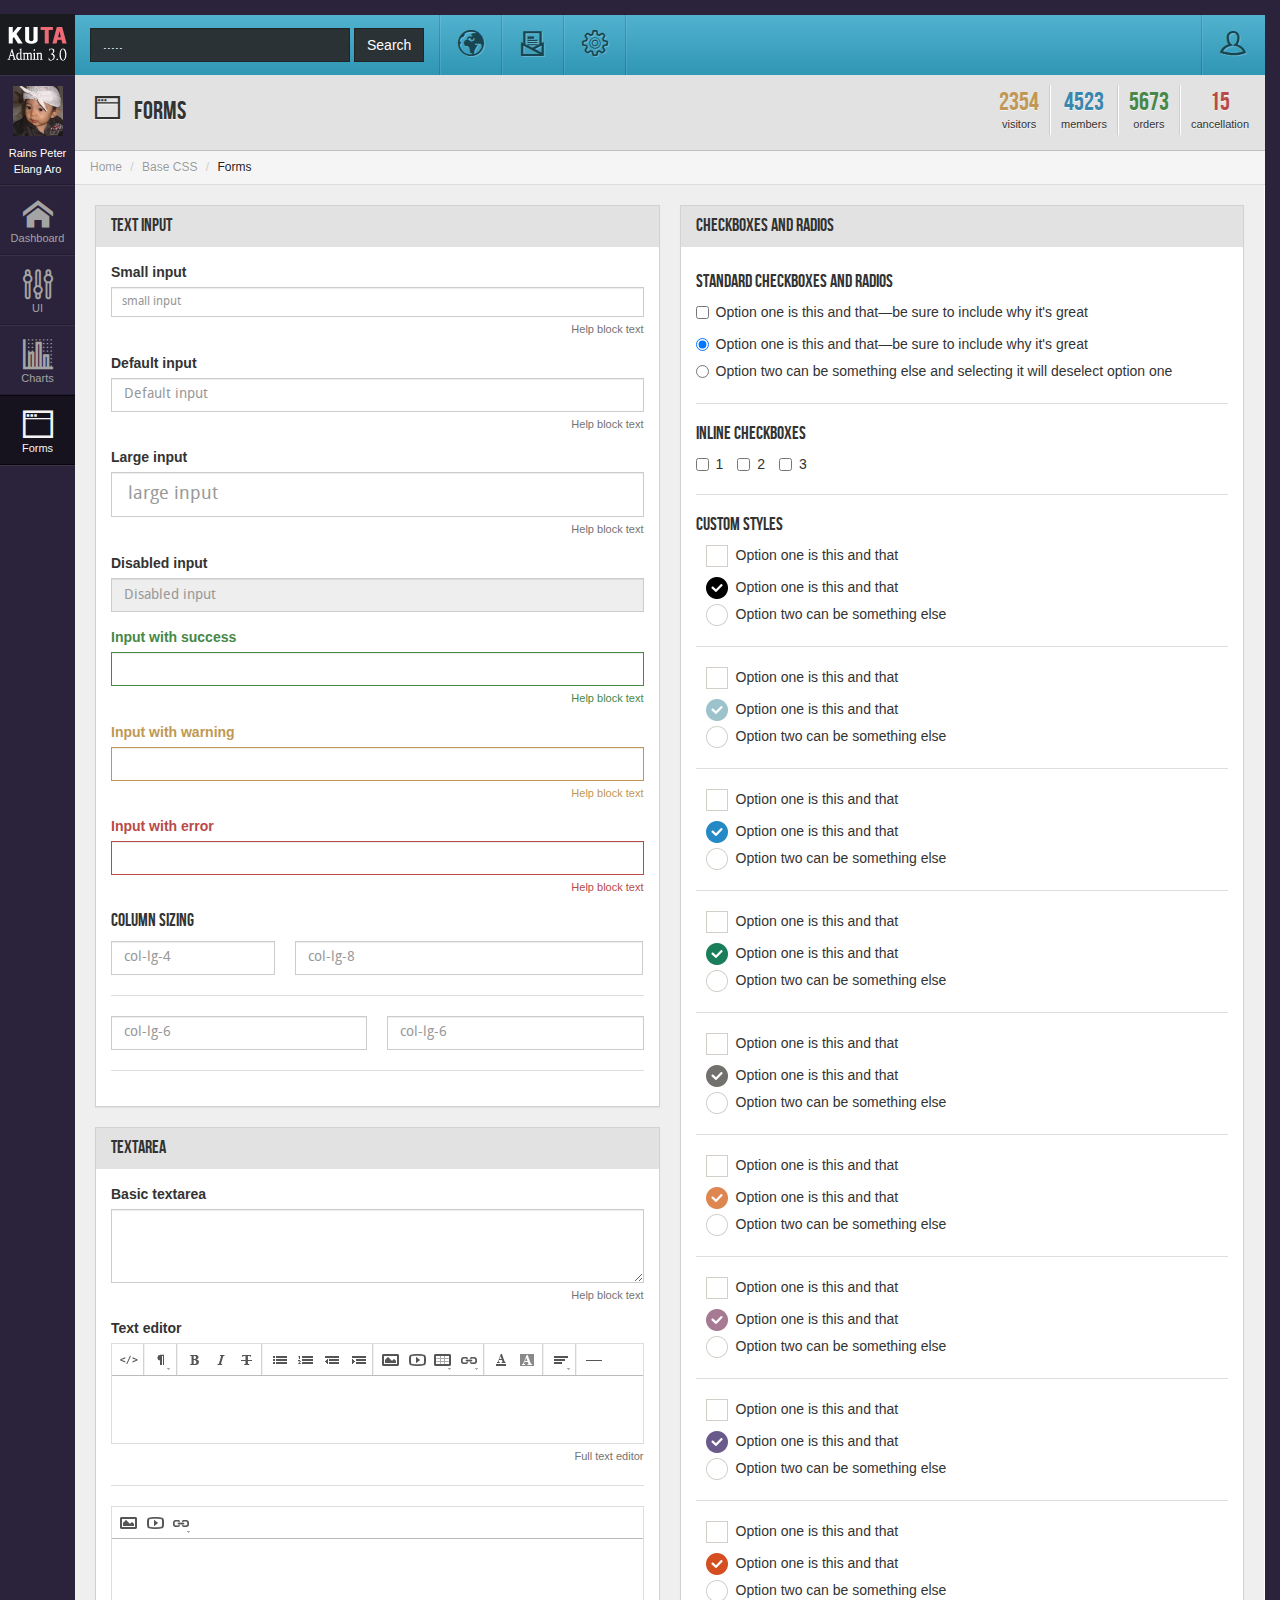
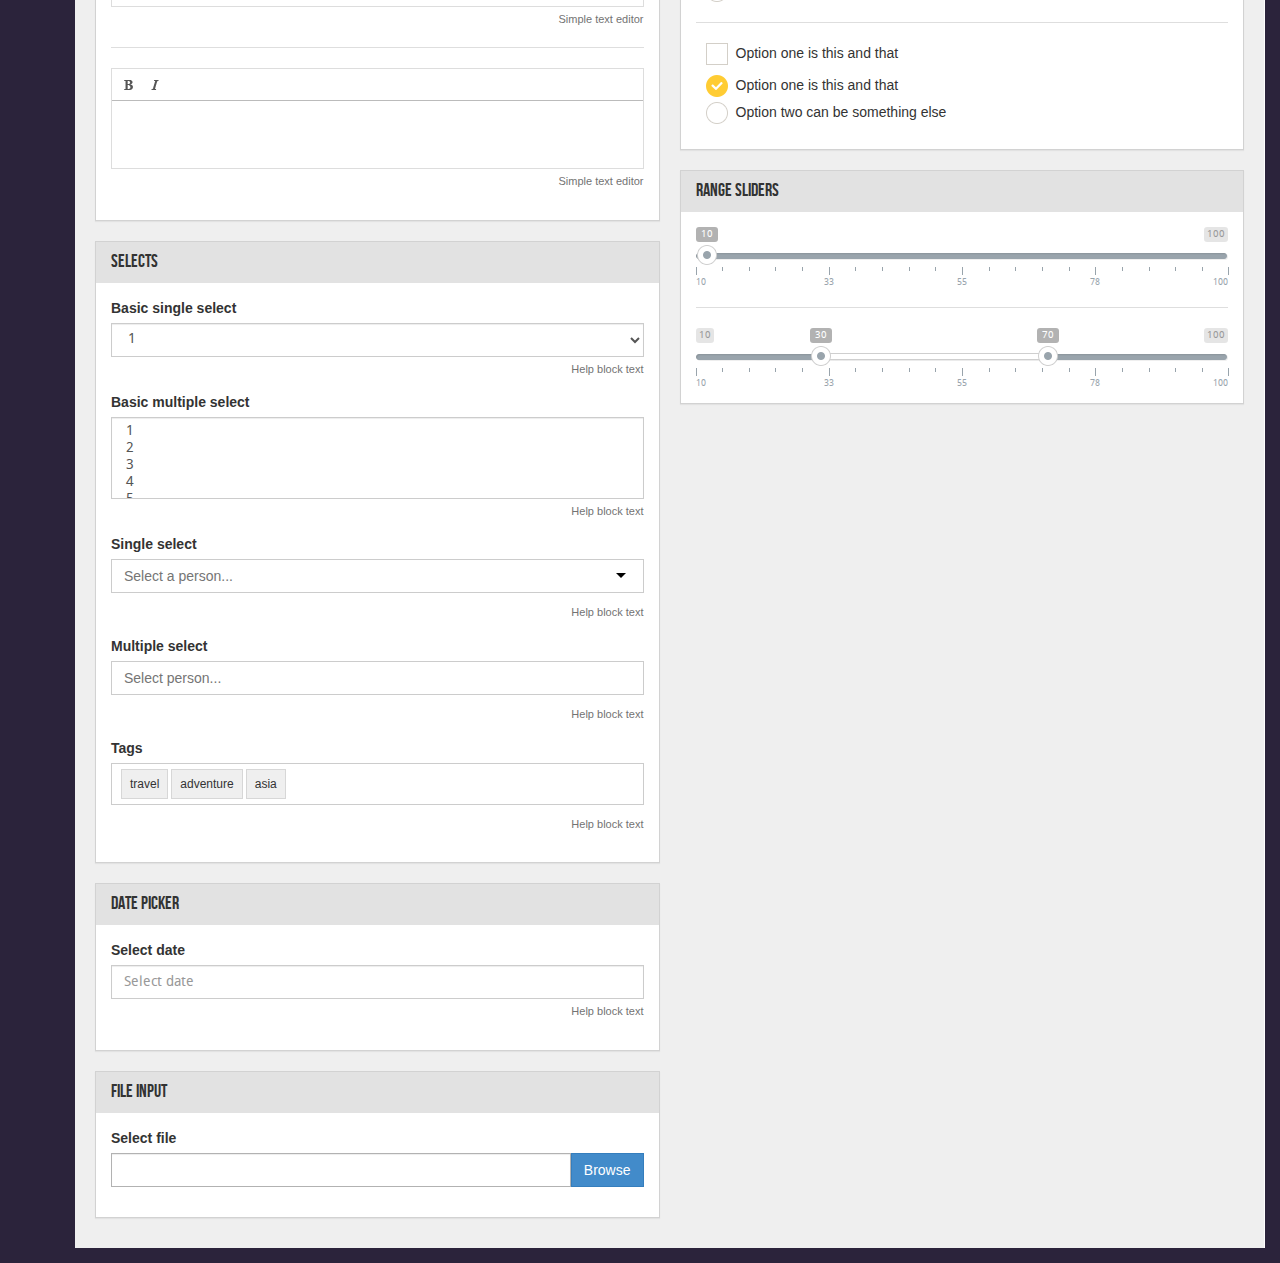
<file: forms.html>
<!DOCTYPE html>
<html>
	<head>
		<title>Forms - Kuta Admin 3.0</title>
		<meta name="viewport" content="width=device-width, initial-scale=1.0">
		<!-- Bootstrap -->
		<link href="library/bootstrap/dist/css/bootstrap.min.css" rel="stylesheet" media="screen">
		<!-- Kuta -->		
		<link href="library/css/styles.css" rel="stylesheet" media="screen">

		<!-- HTML5 shim and Respond.js IE8 support of HTML5 elements and media queries -->
		<!--[if lt IE 9]>
		<script src="library/bootstrap/assets/js/html5shiv.js"></script>
		<script src="library/bootstrap/assets/js/respond.min.js"></script>
		<![endif]-->
	</head>
	<body>
		<!-- top header navbar -->
		<nav class="navbar navbar-top-header hidden-xs" role="navigation">
			<div class="navbar-header">
				<img class="logo" src="sample-images/logo.png" />
			</div>
			
			<form class="navbar-form navbar-left" role="search">
				<div class="form-group">
					<input type="text" class="form-control" placeholder=".....">
				</div>
				<button type="submit" class="btn btn-no-rc btn-v">Search</button>
			</form>
			
			<ul class="nav navbar-nav navbar-left">
				<li><a href="#"><i class="icon-earth"></i></a></li>
				<li><a href="#"><i class="icon-email"></i></a></li>
				<li><a href="#"><i class="icon-settings-2"></i></a></li>
			</ul>
			
			<ul class="nav navbar-nav navbar-right">
				<li class="dropdown">
					<a href="#" class="dropdown-toggle" data-toggle="dropdown">
						<i class="icon-user-6"></i>
					</a>
					
					<ul class="dropdown-menu dropdown-user-account">
					
						<li class="account-img-container">
							<img class="thumb account-img" src="sample-images/elang-th-01.jpg">
						</li>
						
						<li class="account-info">
							<h3>Rains Peter Elang Aro</h3>
							<p>Lorem ipsum dolor sit amet, consectetur adipisicing elit, sed do eiusmod tempor incididunt ut labore et dolore magna aliqua.</p>
							<p>
								<a href="#">Edit</a> | <a href="#">Account Settings</a>
							</p>
						</li>
						
						<li class="account-footer">
							<a class="btn btn-sm btn-primary btn-flat" href="#">Change avatar</a>
							<a class="btn btn-sm btn-danger btn-flat" href="#">Logout</a>
						</li>
						
					</ul>
				</li>
			</ul>
		</nav>
		<!-- ./ top header navbar -->
		
		<div id="main_wrapper">
			<div id="main_content">
				
				<!-- page heading -->
				<div class="page-heading">				
					<h2 class="page-title">
						<i class="icon-browser"></i> Forms
					</h2>					
					<div class="page-info hidden-xs">
						<ul class="stats">
							<li>
								<span class="large text-warning">2354</span>
								<span class="mini">visitors</span>
							</li>
							<li>
								<span class="large text-info">4523</span>
								<span class="mini">members</span>
							</li>
							<li>
								<span class="large text-success">5673</span>
								<span class="mini">orders</span>
							</li>
							<li>
								<span class="large text-danger">15</span>
								<span class="mini">cancellation</span>
							</li>
						</ul>
					</div>
				</div>
				<!-- ./ page heading -->
				
				<!-- breadcrumb -->
				<ol class="breadcrumb breadcrumb-main">
					<li><a href="#">Home</a></li>
					<li><a href="#">Base CSS</a></li>
					<li class="active">Forms</li>
				</ol>
				<!-- ./ breadcrumb -->
				
				<!-- contents -->
				<div class="row">
					<div class="col-md-6 col-lg-6">
						<div class="panel panel-default">
							<div class="panel-heading">
								<h3 class="panel-title">Text input</h3>
							</div>
							<div class="panel-body">
								<!-- small size text input -->
								<div class="form-group">
									<label class="control-label">Small input</label>
									<input class="form-control input-sm" type="text" placeholder="small input">
									<span class="help-block text-right">Help block text</span>
								</div>
								
								<!-- default size text input -->
								<div class="form-group">
									<label class="control-label">Default input</label>
									<input type="text" class="form-control" placeholder="Default input">
									<span class="help-block text-right">Help block text</span>
								</div>
								
								<!-- large text input -->
								<div class="form-group">
									<label class="control-label">Large input</label>
									<input class="form-control input-lg" type="text" placeholder="large input">
									<span class="help-block text-right">Help block text</span>
								</div>
								
								<!-- disabled text input -->
								<div class="form-group">
									<label class="control-label">Disabled input</label>
									<input type="text" class="form-control" placeholder="Disabled input" disabled>
								</div>
								
								<!-- success text input -->
								<div class="form-group has-success">
									<label class="control-label" for="inputSuccess">Input with success</label>
									<input type="text" class="form-control" id="inputSuccess">
									<span class="help-block text-right">Help block text</span>
								</div>
								
								<!-- warning text input -->
								<div class="form-group has-warning">
									<label class="control-label" for="inputWarning">Input with warning</label>
									<input type="text" class="form-control" id="inputWarning">
									<span class="help-block text-right">Help block text</span>
								</div>
								
								<!-- error text input -->
								<div class="form-group has-error">
									<label class="control-label" for="inputError">Input with error</label>
									<input type="text" class="form-control" id="inputError">
									<span class="help-block text-right">Help block text</span>
								</div>
								
								<!-- text input column width-->
								<h4>Column sizing</h4>
								<div class="row">
									<div class="col-md-4 col-lg-4">
										<input type="text" class="form-control" placeholder="col-lg-4">
									</div>
									<div class="col-md-8 col-lg-8">
										<input type="text" class="form-control" placeholder="col-lg-8">
									</div>
								</div>								
								<hr />								
								<div class="row">
									<div class="col-md-6 col-lg-6">
										<input type="text" class="form-control" placeholder="col-lg-6">
									</div>
									<div class="col-md-6 col-lg-6">
										<input type="text" class="form-control" placeholder="col-lg-6">
									</div>
								</div>								
								<hr />								
							</div>
						</div>
						<div class="panel panel-default">
							<div class="panel-heading">
								<h3 class="panel-title">Textarea</h3>
							</div>
							<div class="panel-body">
								<!-- basic textarea -->
								<div class="form-group">
									<label class="control-label">Basic textarea</label>
									<textarea class="form-control" rows="3"></textarea>
									<span class="help-block text-right">Help block text</span>
								</div>
								
								<!-- text editor -->
								<div class="form-group">
									<label class="control-label">Text editor</label>
									<textarea class="form-control fullRedactor" rows="3"></textarea>
									<span class="help-block text-right">Full text editor</span>
									
									<hr />
									
									<textarea class="form-control statusRedactor" rows="3"></textarea>
									<span class="help-block text-right">Simple text editor</span>
									
									<hr />
									
									<textarea class="form-control commentRedactor" rows="3"></textarea>
									<span class="help-block text-right">Simple text editor</span>
								</div>
							</div>
						</div>
						
						<div class="panel panel-default">
							<div class="panel-heading">
								<h3 class="panel-title">Selects</h3>
							</div>
							<div class="panel-body">
								<!-- basic single select -->
								<div class="form-group">
									<label class="control-label">Basic single select</label>
									<select class="form-control">
										<option>1</option>
										<option>2</option>
										<option>3</option>
										<option>4</option>
										<option>5</option>
									</select>
									<span class="help-block text-right">Help block text</span>
								</div>
								
								<!-- basic multiple select -->
								<div class="form-group">
									<label class="control-label">Basic multiple select</label>
									<select multiple class="form-control">
										<option>1</option>
										<option>2</option>
										<option>3</option>
										<option>4</option>
										<option>5</option>
									</select>
									<span class="help-block text-right">Help block text</span>
								</div>
								
								<!-- custom single select -->
								<div class="form-group">
									<label class="control-label">Single select</label>
									<select id="select-beast" class="form-control selectize-single" placeholder="Select a person...">
										<option value="">Select a person...</option>
										<option value="4">Eric Huntsman</option>
										<option value="1">Clark Kent</option>
										<option value="3">Bruce Wayne</option>
										<option value="5">Silver Fox</option>
									</select>
									<span class="help-block text-right">Help block text</span>
								</div>
								
								<!-- custom multiple select -->
								<div class="form-group">
									<label class="control-label">Multiple select</label>
									<select id="select-multiple-beast" multiple class="form-control selectize-multiple" placeholder="Select persons...">
										<option value="">Select person...</option>
										<option value="4">Eric Huntsman</option>
										<option value="1">Clark Kent</option>
										<option value="3">Bruce Wayne</option>
										<option value="5">Silver Fox</option>
									</select>
									<span class="help-block text-right">Help block text</span>
								</div>
								
								<!-- custom tag input -->
								<div class="form-group">
									<label class="control-label">Tags</label>
									<input type="text" id="input-tags" class="form-control selectize-tags" value="travel,adventure,asia">
									<span class="help-block text-right">Help block text</span>
								</div>
							</div>
						</div>
						
						<!-- date picker -->
						<div class="panel panel-default">
							<div class="panel-heading">
								<h3 class="panel-title">Date Picker</h3>
							</div>
							<div class="panel-body">
								<div class="form-group">
									<label class="control-label">Select date</label>
									<input type="text" class="form-control datepicker" placeholder="Select date" data-dateformat="DD-MM-YYYY">
									<span class="help-block text-right">Help block text</span>
								</div>
							</div>
						</div>
						
						<!-- file input -->
						<div class="panel panel-default">
							<div class="panel-heading">
								<h3 class="panel-title">File input</h3>
							</div>
							<div class="panel-body">
								<div class="form-group">
									<label class="control-label">Select file</label>
									<input type="file" name="fileInput" class="niceFileInput" data-btn-class="btn-primary"  />
								</div>
							</div>
						</div>
					</div>
					<div class="col-md-6 col-lg-6">						
						<!-- checkboxes and radios -->
						<div class="panel panel-default">
							<div class="panel-heading">
								<h3 class="panel-title">Checkboxes and radios</h3>
							</div>
							<div class="panel-body">
								<h4>Standard Checkboxes and Radios</h4>
								<div class="checkbox">
									<label>
										<input type="checkbox" value="">
										Option one is this and that&mdash;be sure to include why it's great
									</label>
								</div>

								<div class="radio">
									<label>
										<input type="radio" name="optionsRadios" id="optionsRadios1" value="option1" checked>
										Option one is this and that&mdash;be sure to include why it's great
									</label>
								</div>
								
								<div class="radio">
									<label>
										<input type="radio" name="optionsRadios" id="optionsRadios2" value="option2">
										Option two can be something else and selecting it will deselect option one
									</label>
								</div>
								
								<hr />
								
								<h4>Inline checkboxes</h4>
								<label class="checkbox-inline">
									<input type="checkbox" id="inlineCheckbox1" value="option1"> 1
								</label>
								<label class="checkbox-inline">
									<input type="checkbox" id="inlineCheckbox2" value="option2"> 2
								</label>
								<label class="checkbox-inline">
									<input type="checkbox" id="inlineCheckbox3" value="option3"> 3
								</label>
								
								<hr />
								
								<h4>Custom styles</h4>	
								<div class="checkbox icheck icheck-default">
									<label>
										<input type="checkbox" value="">
										Option one is this and that
									</label>
								</div>
								<div class="radio icheck icheck-default">
									<label>
										<input type="radio" name="opt1" id="opt1" value="option1" checked>
										Option one is this and that
									</label>
								</div>								
								<div class="radio icheck icheck-default">
									<label>
										<input type="radio" name="opt1" id="opt2" value="option2">
										Option two can be something else
									</label>
								</div>
								
								<hr />
								
								<div class="checkbox icheck icheck-aero">
									<label>
										<input type="checkbox" value="">
										Option one is this and that
									</label>
								</div>
								<div class="radio icheck icheck-aero">
									<label>
										<input type="radio" name="opt2" id="opt21" value="option1" checked>
										Option one is this and that
									</label>
								</div>								
								<div class="radio icheck icheck-aero">
									<label>
										<input type="radio" name="opt2" id="opt22" value="option2">
										Option two can be something else
									</label>
								</div>
								
								<hr />
								
								<div class="checkbox icheck icheck-blue">
									<label>
										<input type="checkbox" value="">
										Option one is this and that
									</label>
								</div>
								<div class="radio icheck icheck-blue">
									<label>
										<input type="radio" name="opt3" id="opt31" value="option1" checked>
										Option one is this and that
									</label>
								</div>								
								<div class="radio icheck icheck-blue">
									<label>
										<input type="radio" name="opt3" id="opt32" value="option2">
										Option two can be something else
									</label>
								</div>
								
								<hr />
								
								<div class="checkbox icheck icheck-green">
									<label>
										<input type="checkbox" value="">
										Option one is this and that
									</label>
								</div>
								<div class="radio icheck icheck-green">
									<label>
										<input type="radio" name="opt4" id="opt41" value="option1" checked>
										Option one is this and that
									</label>
								</div>								
								<div class="radio icheck icheck-green">
									<label>
										<input type="radio" name="opt4" id="opt42" value="option2">
										Option two can be something else
									</label>
								</div>
								
								<hr />
								
								<div class="checkbox icheck icheck-grey">
									<label>
										<input type="checkbox" value="">
										Option one is this and that
									</label>
								</div>
								<div class="radio icheck icheck-grey">
									<label>
										<input type="radio" name="opt5" id="opt51" value="option1" checked>
										Option one is this and that
									</label>
								</div>								
								<div class="radio icheck icheck-grey">
									<label>
										<input type="radio" name="opt5" id="opt52" value="option2">
										Option two can be something else
									</label>
								</div>
								
								<hr />
								
								<div class="checkbox icheck icheck-orange">
									<label>
										<input type="checkbox" value="">
										Option one is this and that
									</label>
								</div>
								<div class="radio icheck icheck-orange">
									<label>
										<input type="radio" name="opt6" id="opt61" value="option1" checked>
										Option one is this and that
									</label>
								</div>								
								<div class="radio icheck icheck-orange">
									<label>
										<input type="radio" name="opt6" id="opt62" value="option2">
										Option two can be something else
									</label>
								</div>
								
								<hr />
								
								<div class="checkbox icheck icheck-pink">
									<label>
										<input type="checkbox" value="">
										Option one is this and that
									</label>
								</div>
								<div class="radio icheck icheck-pink">
									<label>
										<input type="radio" name="opt7" id="opt71" value="option1" checked>
										Option one is this and that
									</label>
								</div>								
								<div class="radio icheck icheck-pink">
									<label>
										<input type="radio" name="opt7" id="opt72" value="option2">
										Option two can be something else
									</label>
								</div>
								
								<hr />
								
								<div class="checkbox icheck icheck-purple">
									<label>
										<input type="checkbox" value="">
										Option one is this and that
									</label>
								</div>
								<div class="radio icheck icheck-purple">
									<label>
										<input type="radio" name="opt8" id="opt81" value="option1" checked>
										Option one is this and that
									</label>
								</div>								
								<div class="radio icheck icheck-purple">
									<label>
										<input type="radio" name="opt8" id="opt82" value="option2">
										Option two can be something else
									</label>
								</div>
								
								<hr />
								
								<div class="checkbox icheck icheck-red">
									<label>
										<input type="checkbox" value="">
										Option one is this and that
									</label>
								</div>
								<div class="radio icheck icheck-red">
									<label>
										<input type="radio" name="opt9" id="opt91" value="option1" checked>
										Option one is this and that
									</label>
								</div>								
								<div class="radio icheck icheck-red">
									<label>
										<input type="radio" name="opt9" id="opt92" value="option2">
										Option two can be something else
									</label>
								</div>
								
								<hr />
								
								<div class="checkbox icheck icheck-yellow">
									<label>
										<input type="checkbox" value="">
										Option one is this and that
									</label>
								</div>
								<div class="radio icheck icheck-yellow">
									<label>
										<input type="radio" name="opt10" id="opt101" value="option1" checked>
										Option one is this and that
									</label>
								</div>								
								<div class="radio icheck icheck-yellow">
									<label>
										<input type="radio" name="opt10" id="opt102" value="option2">
										Option two can be something else
									</label>
								</div>
							</div>
						</div>
						
						<!-- sliders -->
						<div class="panel panel-default">
							<div class="panel-heading">
								<h3 class="panel-title">Range Sliders</h3>
							</div>
							<div class="panel-body">
								<input type="text" id="sliderSample1" name="sliderSample1" class="kuta-slider" value="10;100" data-type="single" data-hasgrid="true" />
								
								<hr />
								
								<input type="text" id="sliderSample2" name="sliderSample2" class="kuta-slider" value="10;100" data-type="double" data-hasgrid="true" data-from="30" data-to="70" />
							</div>
						</div>

					</div>
				</div>
				<!-- ./ contents -->
			</div>
			
			<!-- sidebar -->
			<ul id="sidebar" class="nav nav-pills nav-stacked">
				<li class="avatar">
					<a href="#">
						<img src="sample-images/elang-th-01.jpg">
						<span>Rains Peter Elang Aro</span>
					</a>
				</li>
				<li>
					<a href="index.html">
						<i class="icon-home-3"></i>
						<span>Dashboard</span>
					</a>
				</li>
				<li class="dropdown">
					<a href="#" class="dropdown-toggle" data-toggle="dropdown">
						<i class="icon-params"></i>
						<span>UI</span>
					</a>
					<ul class="dropdown-menu">
						<li>
							<a href="typography.html">
								<i class="icon-stack-3"></i> Typography
							</a>
						</li>
						<li>
							<a href="tables.html">
								<i class="icon-stack-3"></i> Tables
							</a>
						</li>
						<li>
							<a href="buttons.html">
								<i class="icon-stack-3"></i> Buttons
							</a>
						</li>
						<li>
							<a href="icons.html">
								<i class="icon-stack-3"></i> Icons
							</a>
						</li>
						<li>
							<a href="dropdowns.html">
								<i class="icon-stack-3"></i> Dropdowns
							</a>
						</li>
						<li>
							<a href="tabs.html">
								<i class="icon-stack-3"></i> Tabs
							</a>
						</li>
						<li>
							<a href="breadcrumbs-paginations.html">
								<i class="icon-stack-3"></i> Breadcrums &amp; Paginations
							</a>
						</li>
						<li>
							<a href="alerts.html">
								<i class="icon-stack-3"></i> Alerts &amp; Progress Bars
							</a>
						</li>
						<li>
							<a href="panels.html">
								<i class="icon-stack-3"></i> Panels
							</a>
						</li>
					</ul>
				</li>
				<li>
					<a href="charts.html">
						<i class="icon-bars-3"></i>
						<span>Charts</span>
					</a>
				</li>
				<li class="active">
					<a href="forms.html">
						<i class="icon-browser"></i>
						<span>Forms</span>
					</a>
				</li>
			</ul>
			<!-- ./ sidebar -->
		</div>
	
		<!-- base -->
		<script src="library/js/jquery.js"></script>
		<script src="library/js/jquery-migrate-1.2.1.js"></script>
		<script src="library/bootstrap/dist/js/bootstrap.min.js"></script>	

		<!-- addons -->
		<script src="library/plugins/moment.min.js"></script>
		<script src="library/plugins/chart-plugins.js"></script>
		<script src="library/plugins/redactor/redactor.min.js"></script>
		<script src="library/plugins/jquery.nice-file-input.js"></script>
		<script src="library/plugins/selectize.min.js"></script>
		<script src="library/plugins/jquery.icheck.min.js"></script>
		<script src="library/plugins/ion.rangeSlider.min.js"></script>
		<script src="library/plugins/pikaday.js"></script>
		<script src="library/plugins/pikaday.jquery.js"></script>
		<script src="library/js/loader.js"></script>
		
	</body>
</html>
</file>
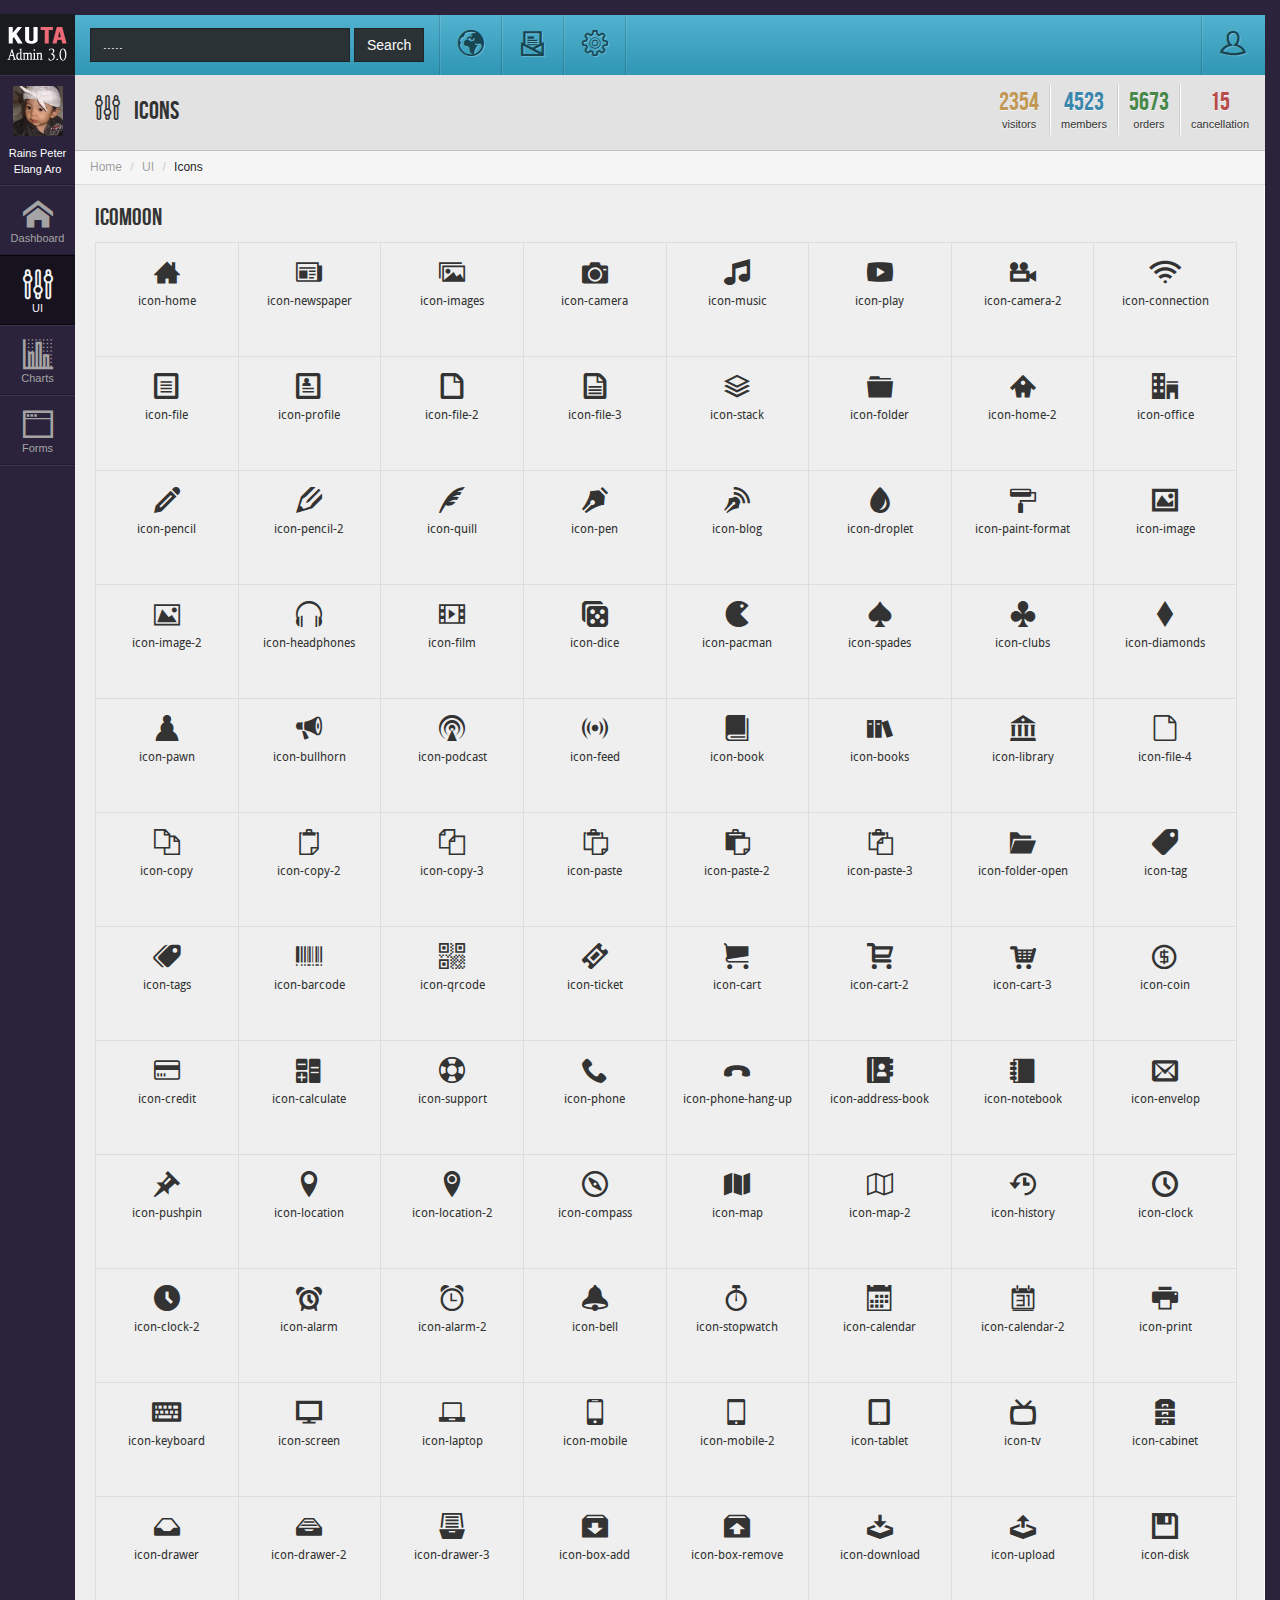
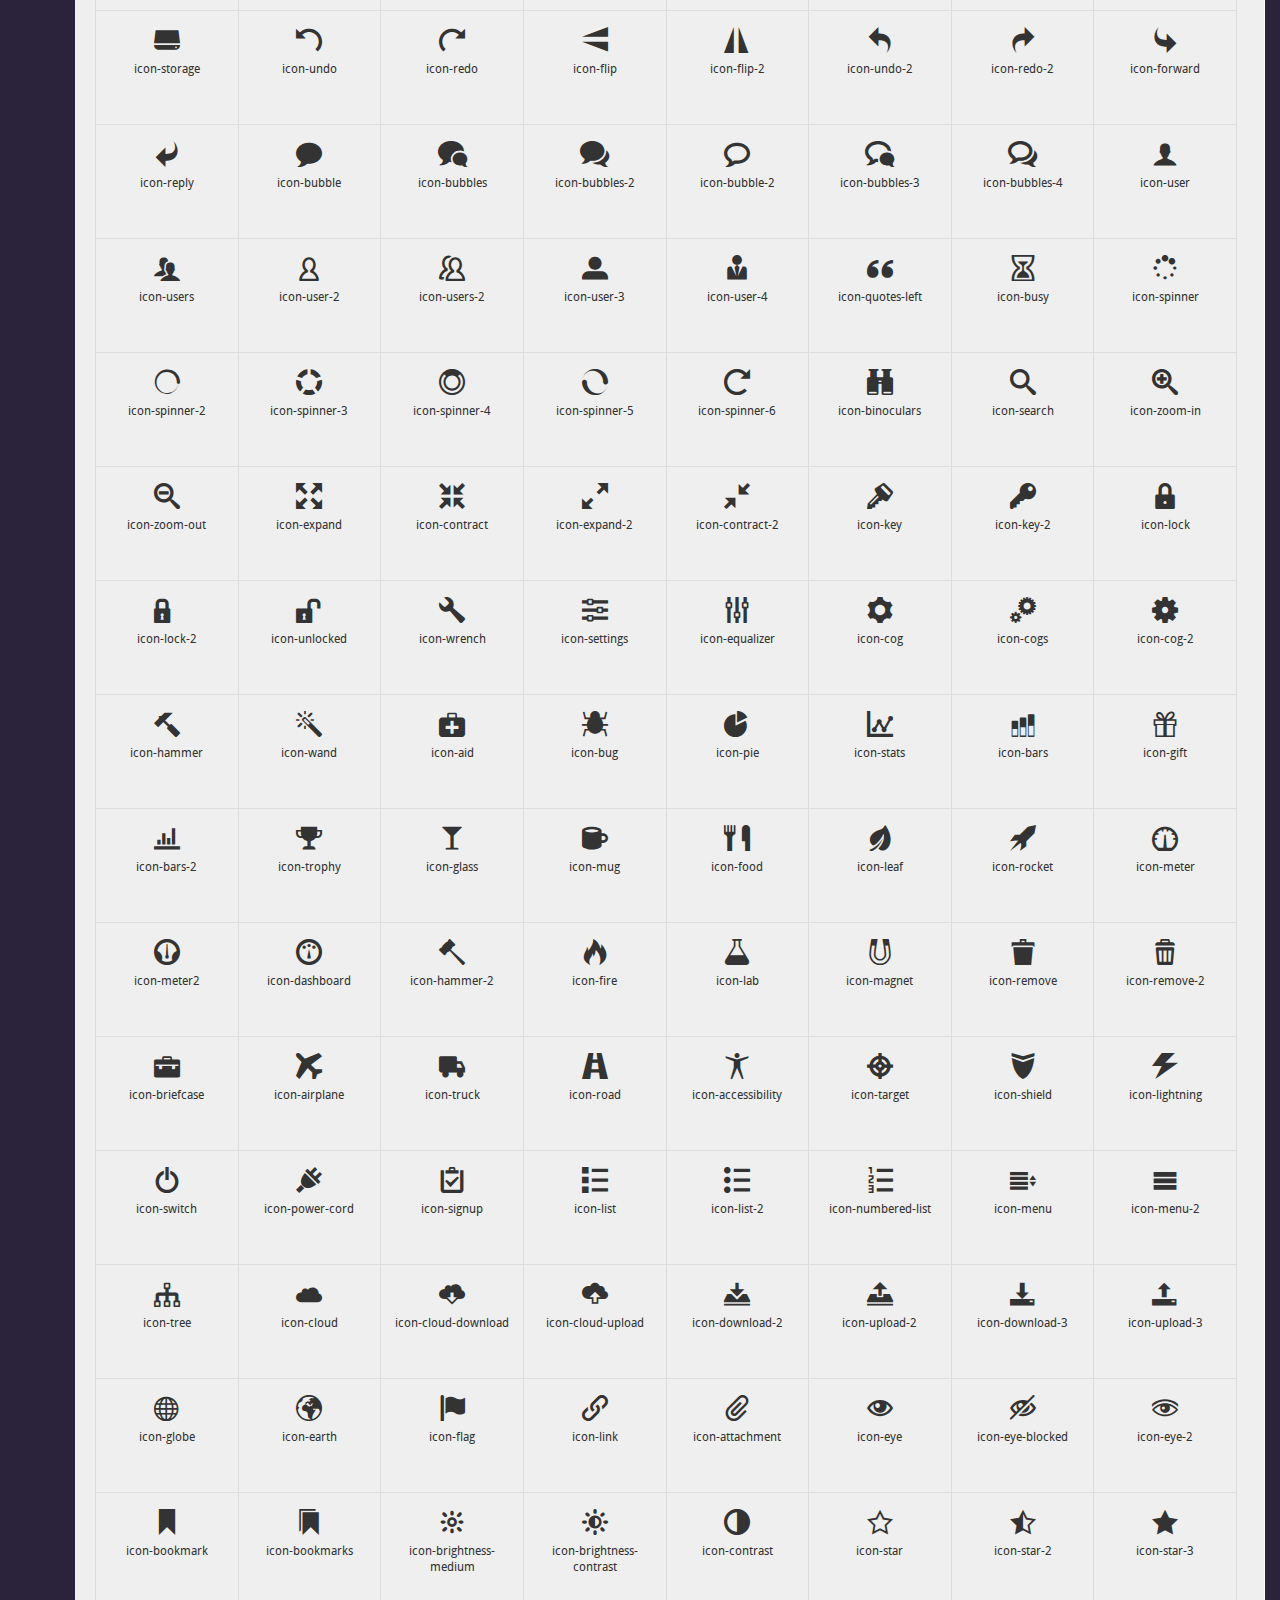
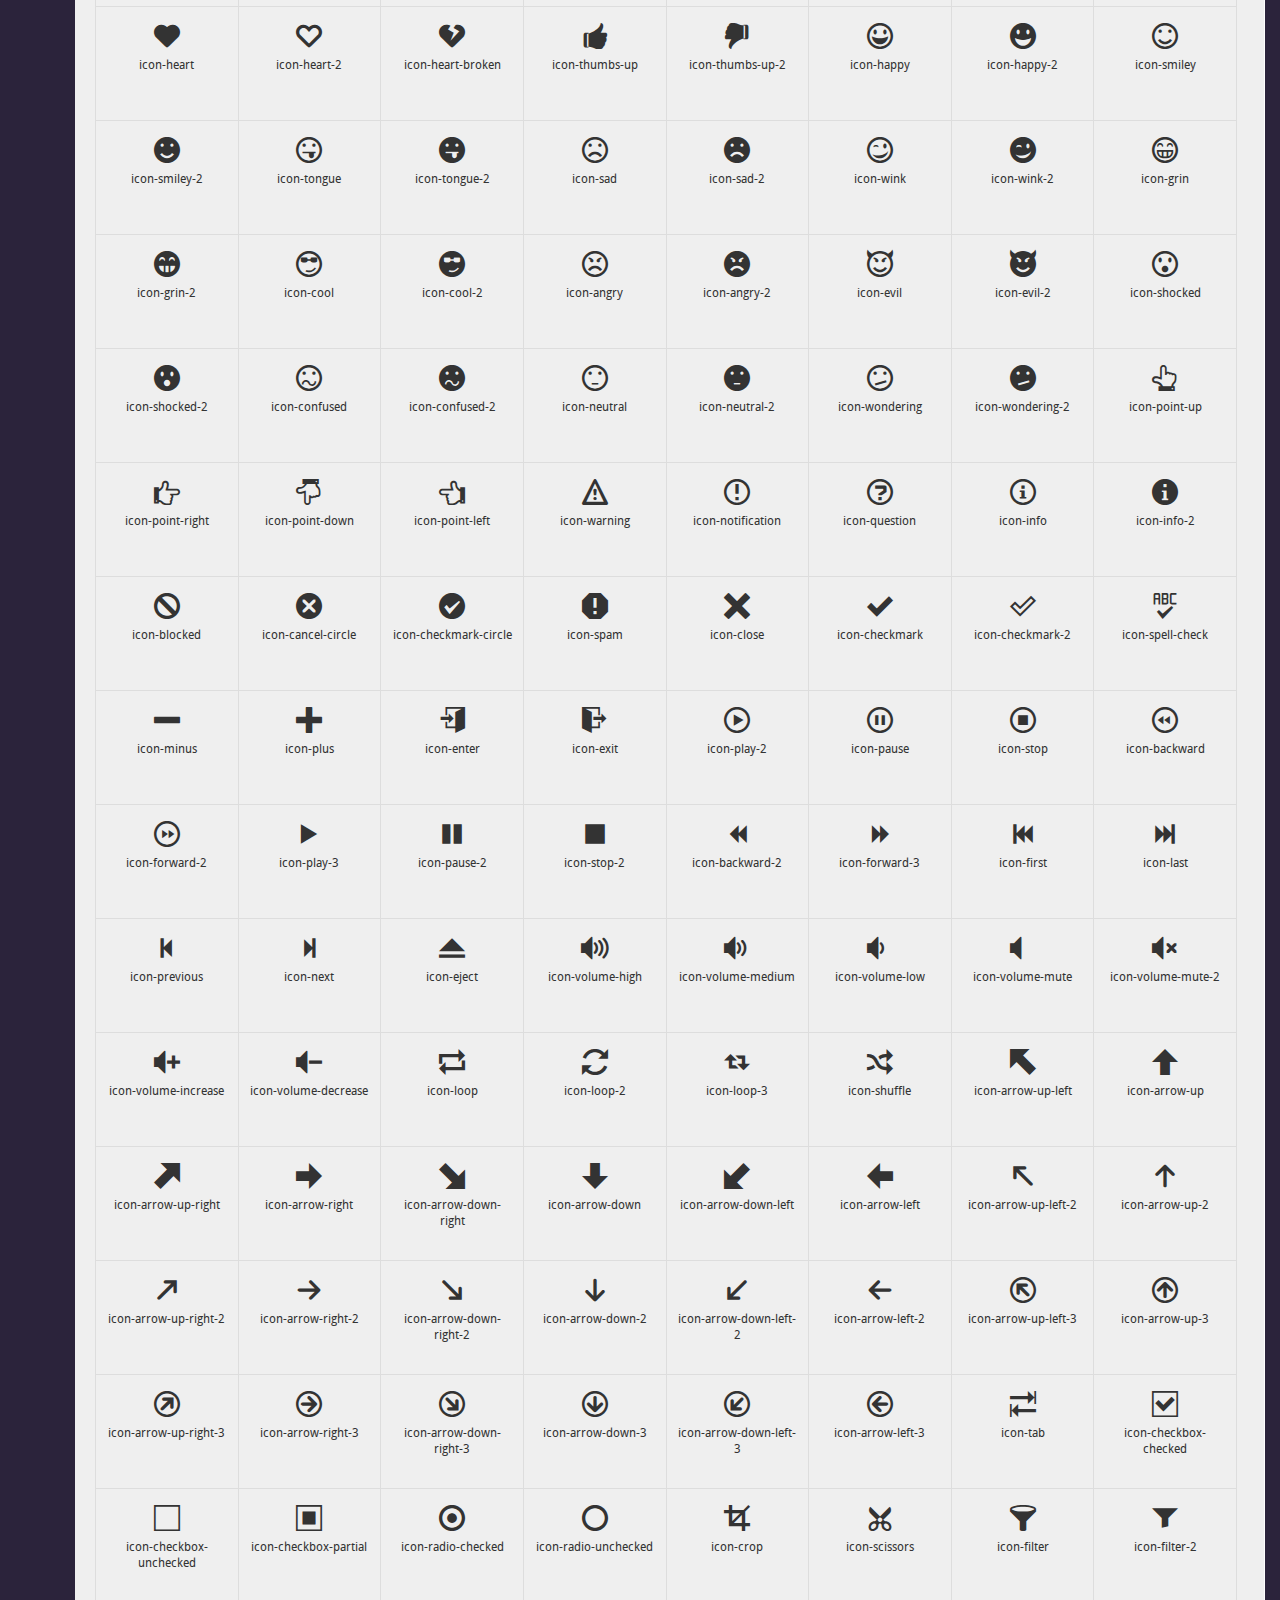
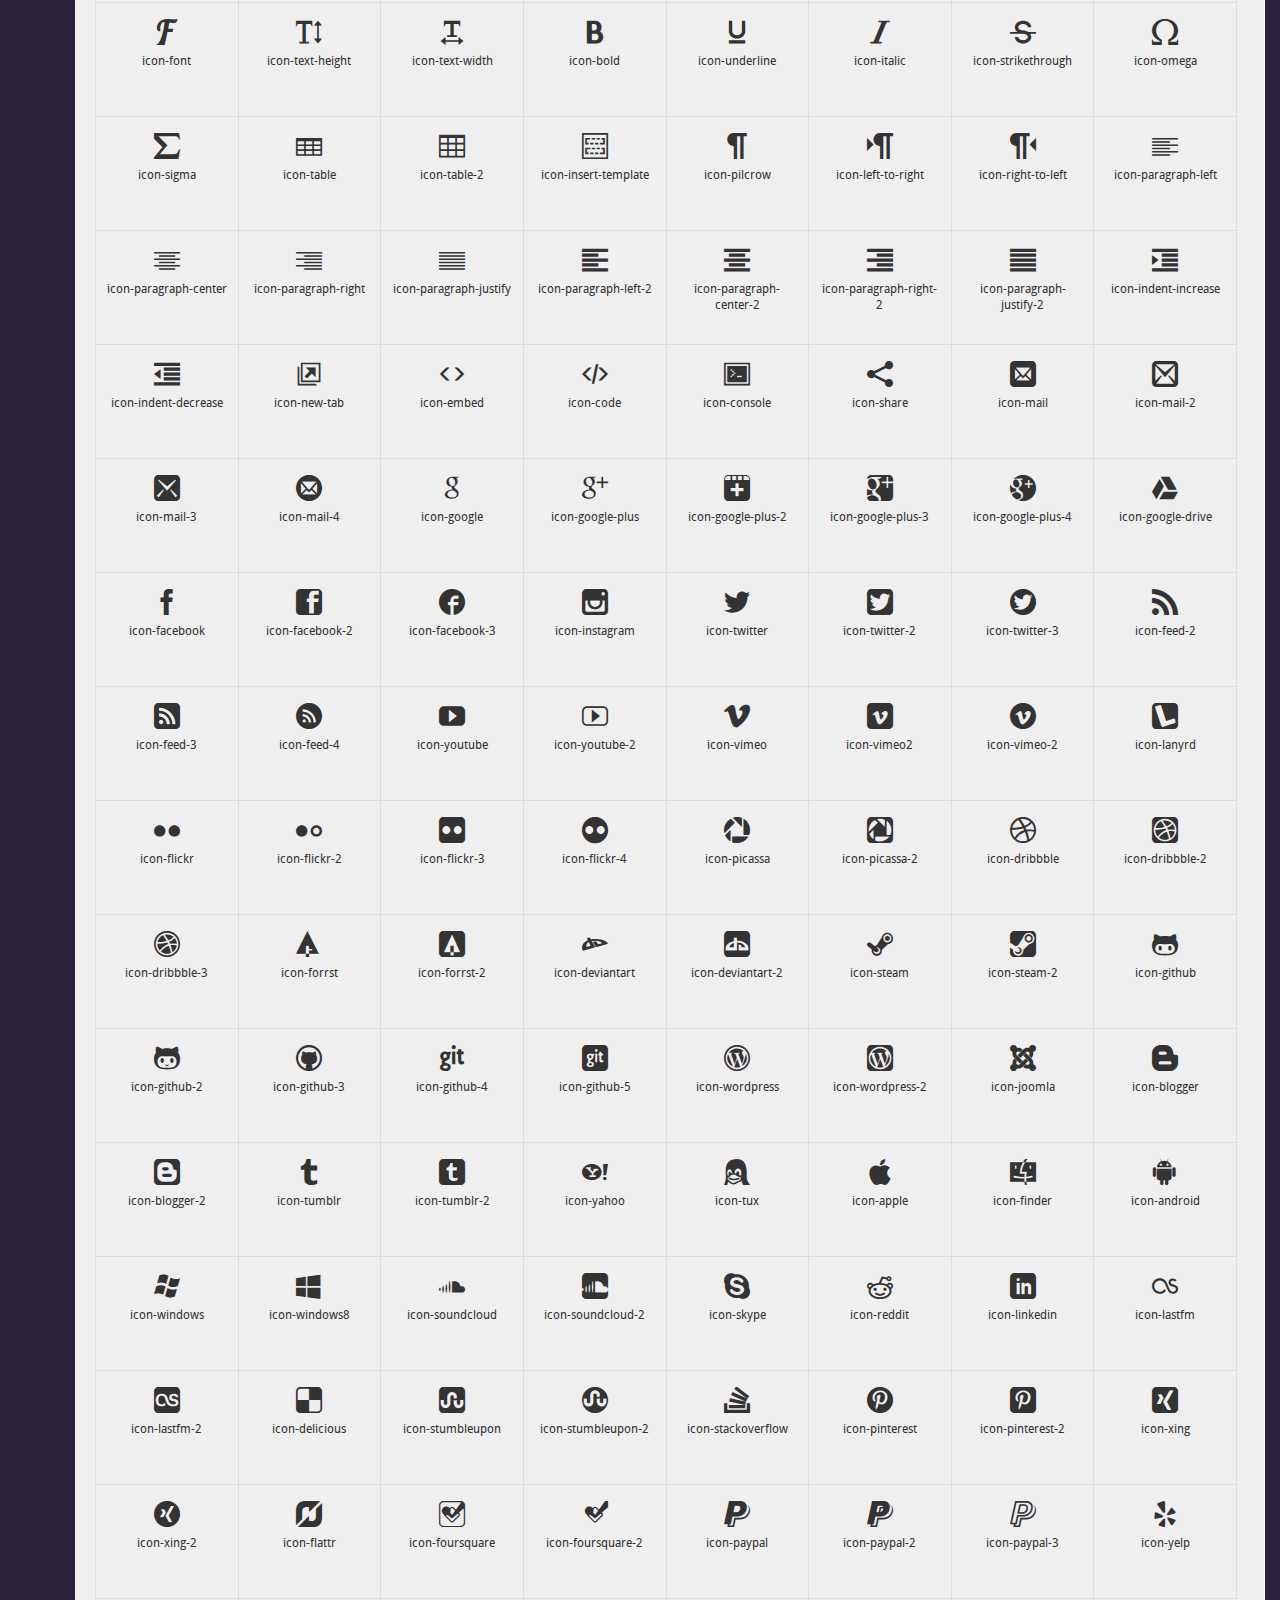
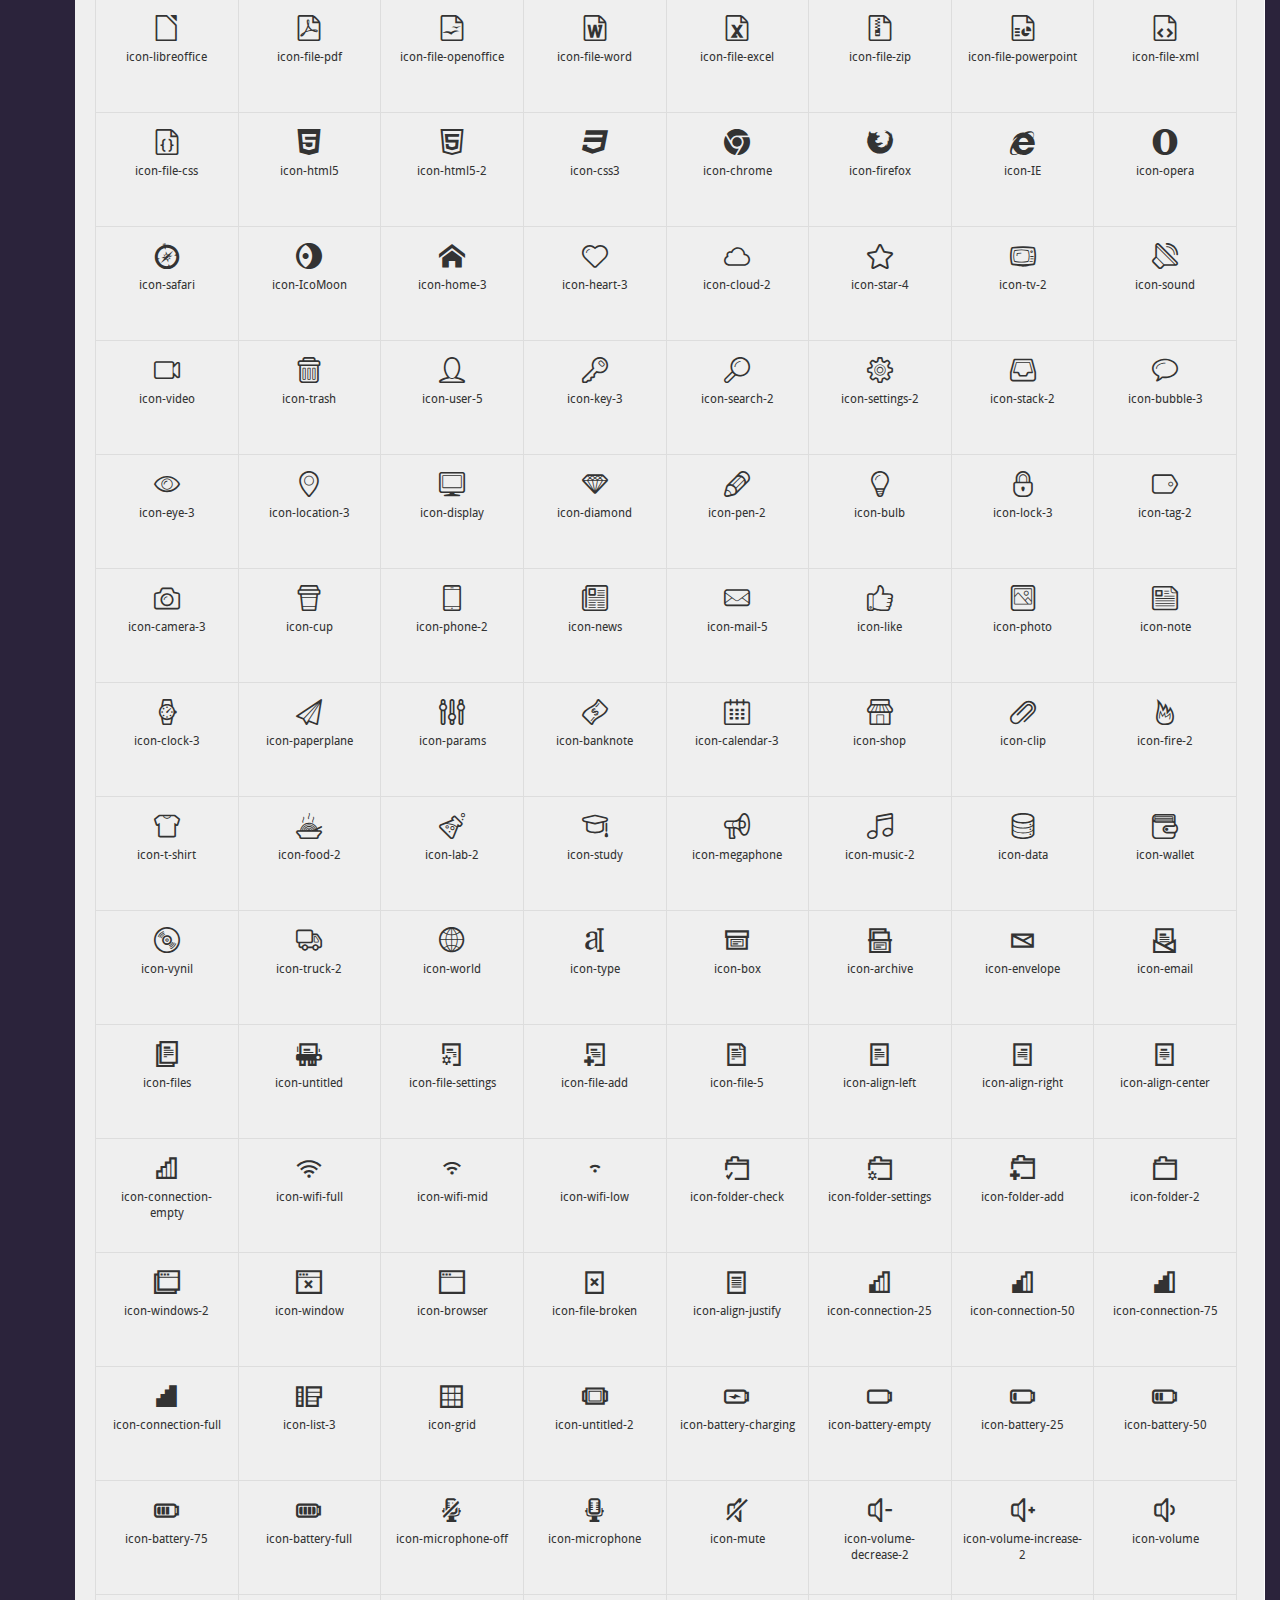
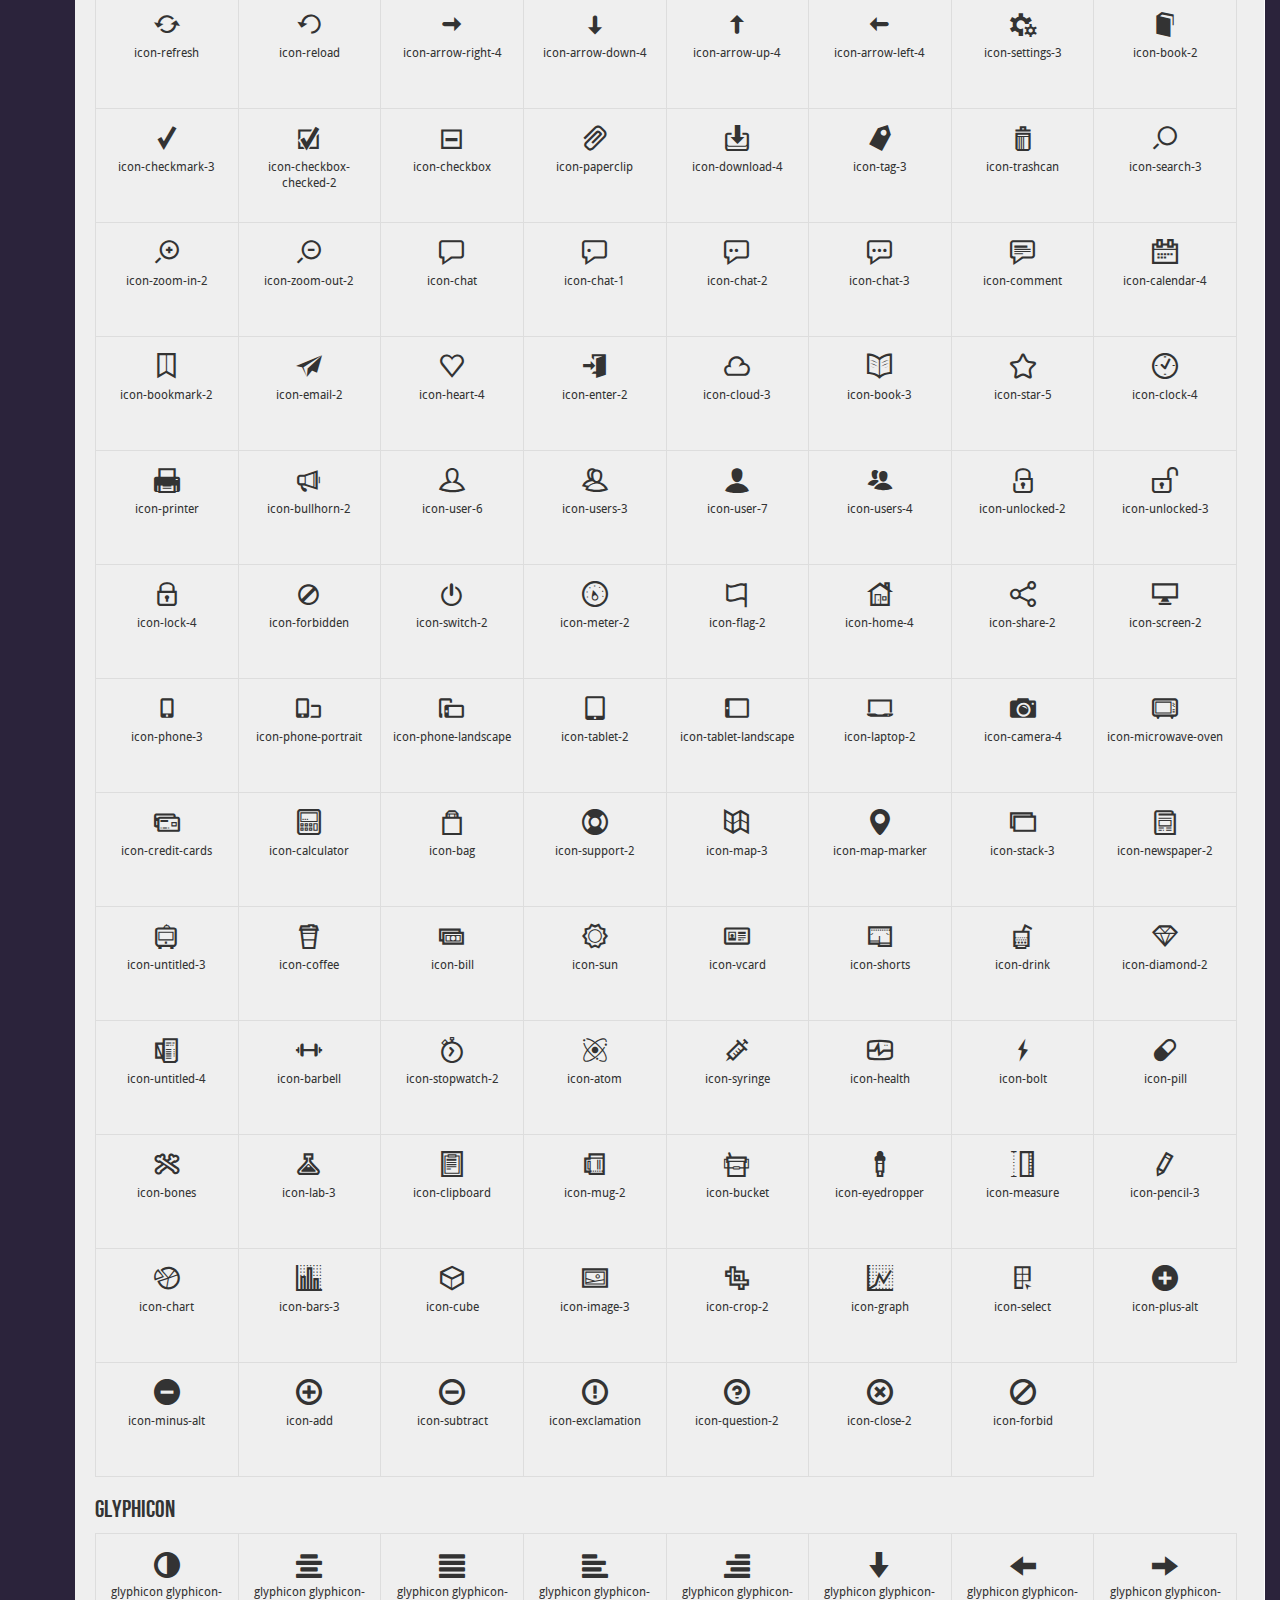
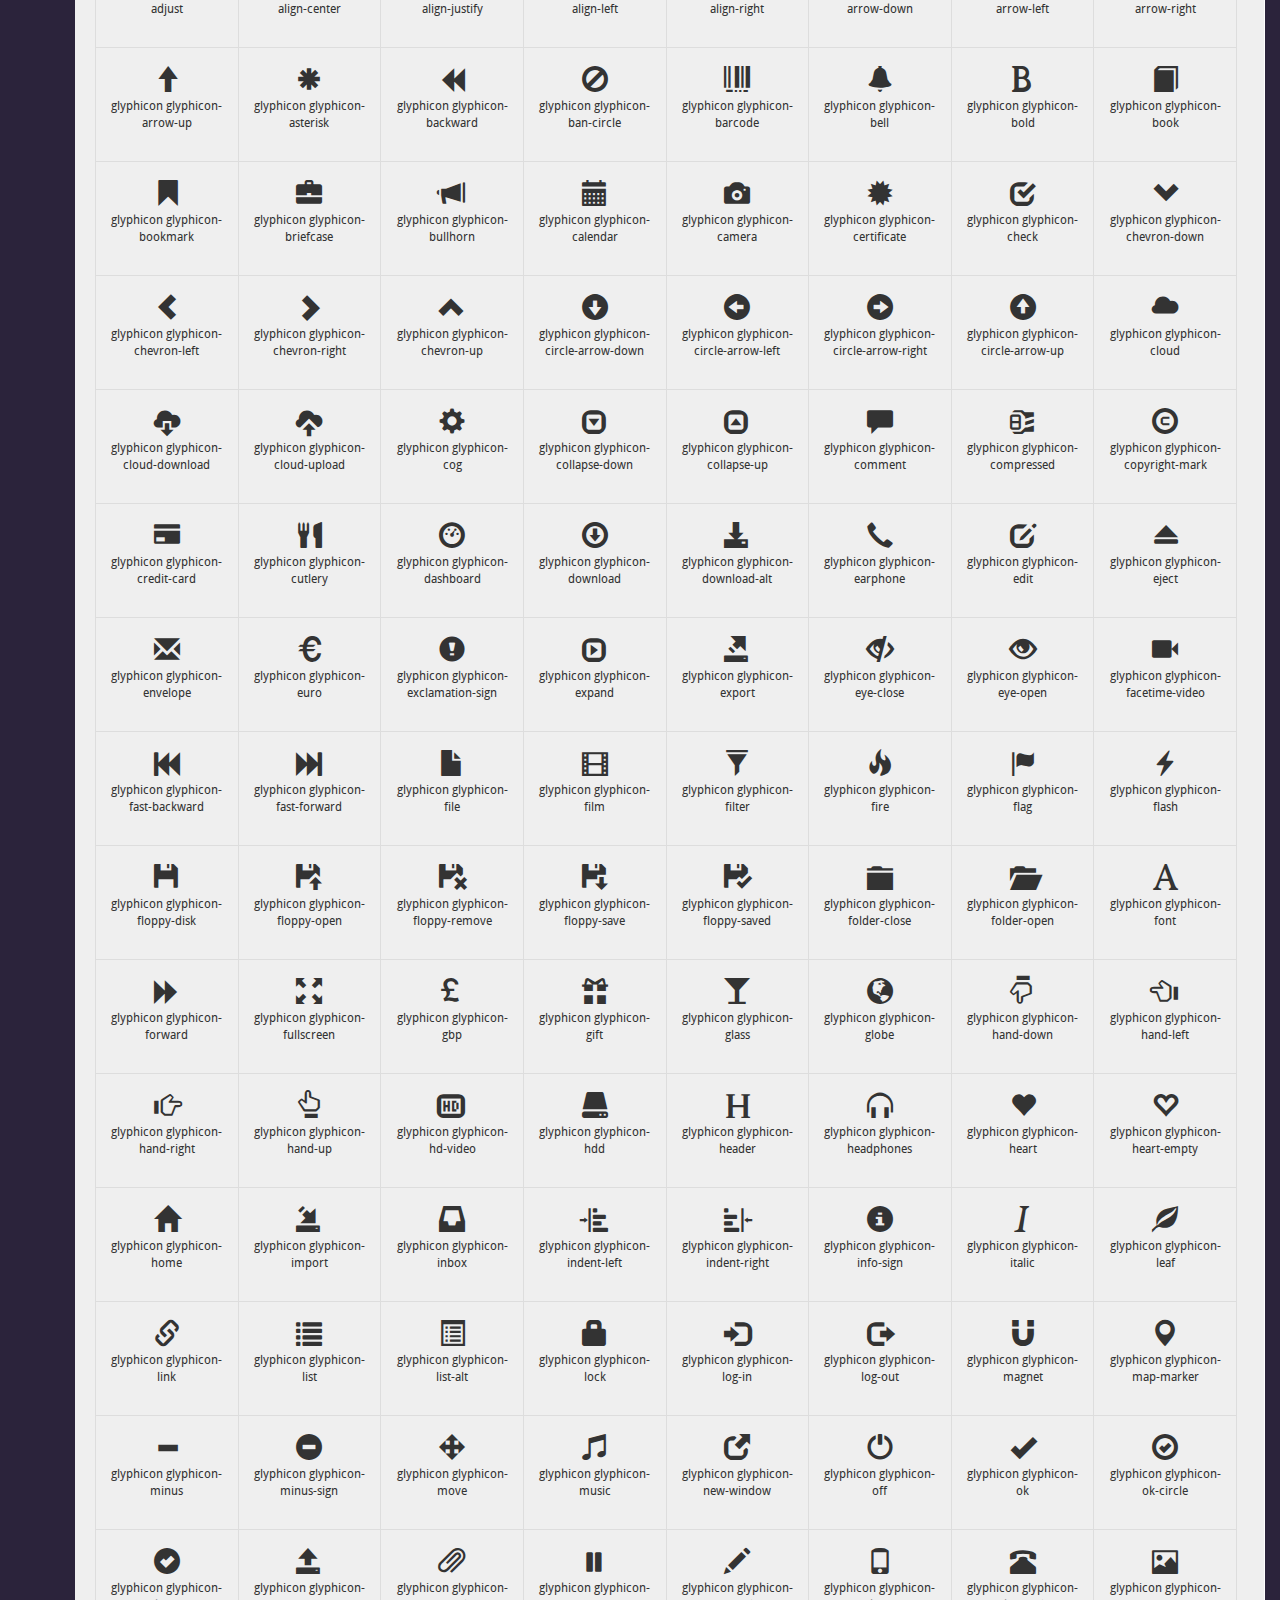
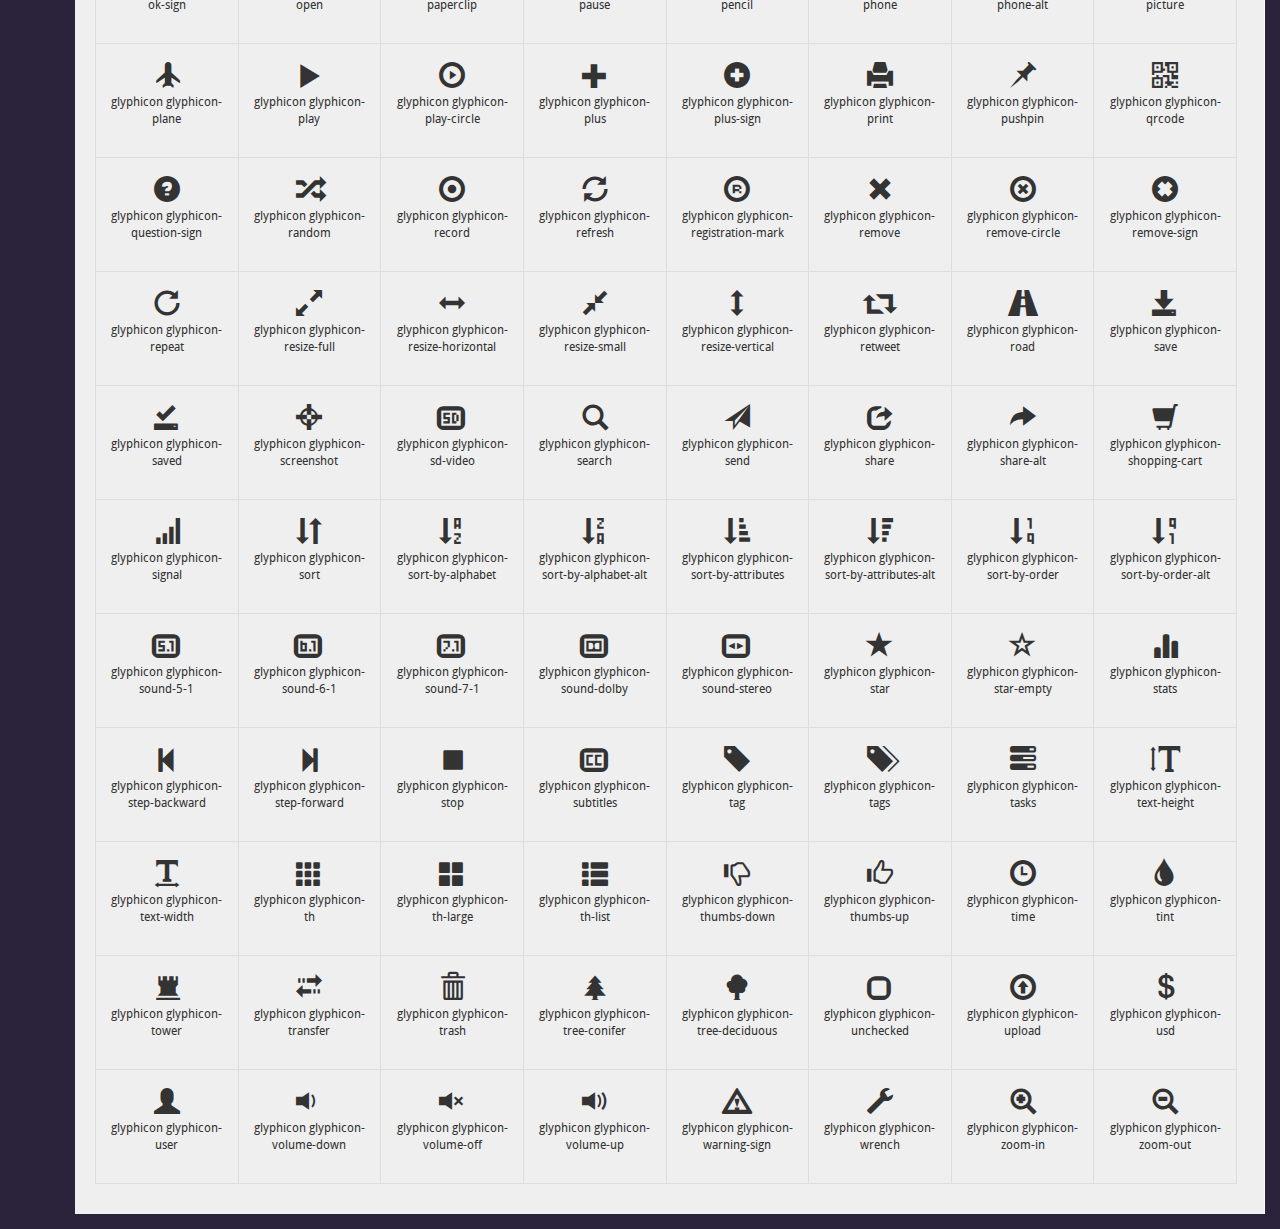
<file: icons.html>
<!DOCTYPE html>
<html>
	<head>
		<title>Icons - Kuta Admin 3.0</title>
		<meta name="viewport" content="width=device-width, initial-scale=1.0">
		<!-- Bootstrap -->
		<link href="library/bootstrap/dist/css/bootstrap.min.css" rel="stylesheet" media="screen">
		<!-- Kuta -->		
		<link href="library/css/styles.css" rel="stylesheet" media="screen">

		<!-- HTML5 shim and Respond.js IE8 support of HTML5 elements and media queries -->
		<!--[if lt IE 9]>
		<script src="library/bootstrap/assets/js/html5shiv.js"></script>
		<script src="library/bootstrap/assets/js/respond.min.js"></script>
		<![endif]-->
	</head>
	<body>
		<!-- top header navbar -->
		<nav class="navbar navbar-top-header hidden-xs" role="navigation">
			<div class="navbar-header">
				<img class="logo" src="sample-images/logo.png" />
			</div>
			
			<form class="navbar-form navbar-left" role="search">
				<div class="form-group">
					<input type="text" class="form-control" placeholder=".....">
				</div>
				<button type="submit" class="btn btn-no-rc btn-v">Search</button>
			</form>
			
			<ul class="nav navbar-nav navbar-left">
				<li><a href="#"><i class="icon-earth"></i></a></li>
				<li><a href="#"><i class="icon-email"></i></a></li>
				<li><a href="#"><i class="icon-settings-2"></i></a></li>
			</ul>
			
			<ul class="nav navbar-nav navbar-right">
				<li class="dropdown">
					<a href="#" class="dropdown-toggle" data-toggle="dropdown">
						<i class="icon-user-6"></i>
					</a>
					
					<ul class="dropdown-menu dropdown-user-account">
					
						<li class="account-img-container">
							<img class="thumb account-img" src="sample-images/elang-th-01.jpg">
						</li>
						
						<li class="account-info">
							<h3>Rains Peter Elang Aro</h3>
							<p>Lorem ipsum dolor sit amet, consectetur adipisicing elit, sed do eiusmod tempor incididunt ut labore et dolore magna aliqua.</p>
							<p>
								<a href="#">Edit</a> | <a href="#">Account Settings</a>
							</p>
						</li>
						
						<li class="account-footer">
							<a class="btn btn-sm btn-primary btn-flat" href="#">Change avatar</a>
							<a class="btn btn-sm btn-danger btn-flat" href="#">Logout</a>
						</li>
						
					</ul>
				</li>
			</ul>
		</nav>
		<!-- ./ top header navbar -->
		
		<div id="main_wrapper">
			<div id="main_content">
				
				<!-- page heading -->
				<div class="page-heading">				
					<h2 class="page-title">
						<i class="icon-params"></i> Icons
					</h2>					
					<div class="page-info hidden-xs">
						<ul class="stats">
							<li>
								<span class="large text-warning">2354</span>
								<span class="mini">visitors</span>
							</li>
							<li>
								<span class="large text-info">4523</span>
								<span class="mini">members</span>
							</li>
							<li>
								<span class="large text-success">5673</span>
								<span class="mini">orders</span>
							</li>
							<li>
								<span class="large text-danger">15</span>
								<span class="mini">cancellation</span>
							</li>
						</ul>
					</div>
				</div>
				<!-- ./ page heading -->
				
				<!-- breadcrumb -->
				<ol class="breadcrumb breadcrumb-main">
					<li><a href="#">Home</a></li>
					<li><a href="#">UI</a></li>
					<li class="active">Icons</li>
				</ol>
				<!-- ./ breadcrumb -->
				
				<!-- contents -->
				<h3>Icomoon</h3>
				<ul class="list-icons">
					<li class="flat-shadow"><i class="icon-home"></i> icon-home</li>
					<li><i class="icon-newspaper"></i> icon-newspaper</li>
					<li><i class="icon-images"></i> icon-images</li>
					<li><i class="icon-camera"></i> icon-camera</li>
					<li><i class="icon-music"></i> icon-music</li>
					<li><i class="icon-play"></i> icon-play</li>
					<li><i class="icon-camera-2"></i> icon-camera-2</li>
					<li><i class="icon-connection"></i> icon-connection</li>
					<li><i class="icon-file"></i> icon-file</li>
					<li><i class="icon-profile"></i> icon-profile</li>
					<li><i class="icon-file-2"></i> icon-file-2</li>
					<li><i class="icon-file-3"></i> icon-file-3</li>
					<li><i class="icon-stack"></i> icon-stack</li>
					<li><i class="icon-folder"></i> icon-folder</li>
					<li><i class="icon-home-2"></i> icon-home-2</li>
					<li><i class="icon-office"></i> icon-office</li>
					<li><i class="icon-pencil"></i> icon-pencil</li>
					<li><i class="icon-pencil-2"></i> icon-pencil-2</li>
					<li><i class="icon-quill"></i> icon-quill</li>
					<li><i class="icon-pen"></i> icon-pen</li>
					<li><i class="icon-blog"></i> icon-blog</li>
					<li><i class="icon-droplet"></i> icon-droplet</li>
					<li><i class="icon-paint-format"></i> icon-paint-format</li>
					<li><i class="icon-image"></i> icon-image</li>
					<li><i class="icon-image-2"></i> icon-image-2</li>
					<li><i class="icon-headphones"></i> icon-headphones</li>
					<li><i class="icon-film"></i> icon-film</li>
					<li><i class="icon-dice"></i> icon-dice</li>
					<li><i class="icon-pacman"></i> icon-pacman</li>
					<li><i class="icon-spades"></i> icon-spades</li>
					<li><i class="icon-clubs"></i> icon-clubs</li>
					<li><i class="icon-diamonds"></i> icon-diamonds</li>
					<li><i class="icon-pawn"></i> icon-pawn</li>
					<li><i class="icon-bullhorn"></i> icon-bullhorn</li>
					<li><i class="icon-podcast"></i> icon-podcast</li>
					<li><i class="icon-feed"></i> icon-feed</li>
					<li><i class="icon-book"></i> icon-book</li>
					<li><i class="icon-books"></i> icon-books</li>
					<li><i class="icon-library"></i> icon-library</li>
					<li><i class="icon-file-4"></i> icon-file-4</li>
					<li><i class="icon-copy"></i> icon-copy</li>
					<li><i class="icon-copy-2"></i> icon-copy-2</li>
					<li><i class="icon-copy-3"></i> icon-copy-3</li>
					<li><i class="icon-paste"></i> icon-paste</li>
					<li><i class="icon-paste-2"></i> icon-paste-2</li>
					<li><i class="icon-paste-3"></i> icon-paste-3</li>
					<li><i class="icon-folder-open"></i> icon-folder-open</li>
					<li><i class="icon-tag"></i> icon-tag</li>
					<li><i class="icon-tags"></i> icon-tags</li>
					<li><i class="icon-barcode"></i> icon-barcode</li>
					<li><i class="icon-qrcode"></i> icon-qrcode</li>
					<li><i class="icon-ticket"></i> icon-ticket</li>
					<li><i class="icon-cart"></i> icon-cart</li>
					<li><i class="icon-cart-2"></i> icon-cart-2</li>
					<li><i class="icon-cart-3"></i> icon-cart-3</li>
					<li><i class="icon-coin"></i> icon-coin</li>
					<li><i class="icon-credit"></i> icon-credit</li>
					<li><i class="icon-calculate"></i> icon-calculate</li>
					<li><i class="icon-support"></i> icon-support</li>
					<li><i class="icon-phone"></i> icon-phone</li>
					<li><i class="icon-phone-hang-up"></i> icon-phone-hang-up</li>
					<li><i class="icon-address-book"></i> icon-address-book</li>
					<li><i class="icon-notebook"></i> icon-notebook</li>
					<li><i class="icon-envelop"></i> icon-envelop</li>
					<li><i class="icon-pushpin"></i> icon-pushpin</li>
					<li><i class="icon-location"></i> icon-location</li>
					<li><i class="icon-location-2"></i> icon-location-2</li>
					<li><i class="icon-compass"></i> icon-compass</li>
					<li><i class="icon-map"></i> icon-map</li>
					<li><i class="icon-map-2"></i> icon-map-2</li>
					<li><i class="icon-history"></i> icon-history</li>
					<li><i class="icon-clock"></i> icon-clock</li>
					<li><i class="icon-clock-2"></i> icon-clock-2</li>
					<li><i class="icon-alarm"></i> icon-alarm</li>
					<li><i class="icon-alarm-2"></i> icon-alarm-2</li>
					<li><i class="icon-bell"></i> icon-bell</li>
					<li><i class="icon-stopwatch"></i> icon-stopwatch</li>
					<li><i class="icon-calendar"></i> icon-calendar</li>
					<li><i class="icon-calendar-2"></i> icon-calendar-2</li>
					<li><i class="icon-print"></i> icon-print</li>
					<li><i class="icon-keyboard"></i> icon-keyboard</li>
					<li><i class="icon-screen"></i> icon-screen</li>
					<li><i class="icon-laptop"></i> icon-laptop</li>
					<li><i class="icon-mobile"></i> icon-mobile</li>
					<li><i class="icon-mobile-2"></i> icon-mobile-2</li>
					<li><i class="icon-tablet"></i> icon-tablet</li>
					<li><i class="icon-tv"></i> icon-tv</li>
					<li><i class="icon-cabinet"></i> icon-cabinet</li>
					<li><i class="icon-drawer"></i> icon-drawer</li>
					<li><i class="icon-drawer-2"></i> icon-drawer-2</li>
					<li><i class="icon-drawer-3"></i> icon-drawer-3</li>
					<li><i class="icon-box-add"></i> icon-box-add</li>
					<li><i class="icon-box-remove"></i> icon-box-remove</li>
					<li><i class="icon-download"></i> icon-download</li>
					<li><i class="icon-upload"></i> icon-upload</li>
					<li><i class="icon-disk"></i> icon-disk</li>
					<li><i class="icon-storage"></i> icon-storage</li>
					<li><i class="icon-undo"></i> icon-undo</li>
					<li><i class="icon-redo"></i> icon-redo</li>
					<li><i class="icon-flip"></i> icon-flip</li>
					<li><i class="icon-flip-2"></i> icon-flip-2</li>
					<li><i class="icon-undo-2"></i> icon-undo-2</li>
					<li><i class="icon-redo-2"></i> icon-redo-2</li>
					<li><i class="icon-forward"></i> icon-forward</li>
					<li><i class="icon-reply"></i> icon-reply</li>
					<li><i class="icon-bubble"></i> icon-bubble</li>
					<li><i class="icon-bubbles"></i> icon-bubbles</li>
					<li><i class="icon-bubbles-2"></i> icon-bubbles-2</li>
					<li><i class="icon-bubble-2"></i> icon-bubble-2</li>
					<li><i class="icon-bubbles-3"></i> icon-bubbles-3</li>
					<li><i class="icon-bubbles-4"></i> icon-bubbles-4</li>
					<li><i class="icon-user"></i> icon-user</li>
					<li><i class="icon-users"></i> icon-users</li>
					<li><i class="icon-user-2"></i> icon-user-2</li>
					<li><i class="icon-users-2"></i> icon-users-2</li>
					<li><i class="icon-user-3"></i> icon-user-3</li>
					<li><i class="icon-user-4"></i> icon-user-4</li>
					<li><i class="icon-quotes-left"></i> icon-quotes-left</li>
					<li><i class="icon-busy"></i> icon-busy</li>
					<li><i class="icon-spinner"></i> icon-spinner</li>
					<li><i class="icon-spinner-2"></i> icon-spinner-2</li>
					<li><i class="icon-spinner-3"></i> icon-spinner-3</li>
					<li><i class="icon-spinner-4"></i> icon-spinner-4</li>
					<li><i class="icon-spinner-5"></i> icon-spinner-5</li>
					<li><i class="icon-spinner-6"></i> icon-spinner-6</li>
					<li><i class="icon-binoculars"></i> icon-binoculars</li>
					<li><i class="icon-search"></i> icon-search</li>
					<li><i class="icon-zoom-in"></i> icon-zoom-in</li>
					<li><i class="icon-zoom-out"></i> icon-zoom-out</li>
					<li><i class="icon-expand"></i> icon-expand</li>
					<li><i class="icon-contract"></i> icon-contract</li>
					<li><i class="icon-expand-2"></i> icon-expand-2</li>
					<li><i class="icon-contract-2"></i> icon-contract-2</li>
					<li><i class="icon-key"></i> icon-key</li>
					<li><i class="icon-key-2"></i> icon-key-2</li>
					<li><i class="icon-lock"></i> icon-lock</li>
					<li><i class="icon-lock-2"></i> icon-lock-2</li>
					<li><i class="icon-unlocked"></i> icon-unlocked</li>
					<li><i class="icon-wrench"></i> icon-wrench</li>
					<li><i class="icon-settings"></i> icon-settings</li>
					<li><i class="icon-equalizer"></i> icon-equalizer</li>
					<li><i class="icon-cog"></i> icon-cog</li>
					<li><i class="icon-cogs"></i> icon-cogs</li>
					<li><i class="icon-cog-2"></i> icon-cog-2</li>
					<li><i class="icon-hammer"></i> icon-hammer</li>
					<li><i class="icon-wand"></i> icon-wand</li>
					<li><i class="icon-aid"></i> icon-aid</li>
					<li><i class="icon-bug"></i> icon-bug</li>
					<li><i class="icon-pie"></i> icon-pie</li>
					<li><i class="icon-stats"></i> icon-stats</li>
					<li><i class="icon-bars"></i> icon-bars</li>
					<li><i class="icon-gift"></i> icon-gift</li>
					<li><i class="icon-bars-2"></i> icon-bars-2</li>
					<li><i class="icon-trophy"></i> icon-trophy</li>
					<li><i class="icon-glass"></i> icon-glass</li>
					<li><i class="icon-mug"></i> icon-mug</li>
					<li><i class="icon-food"></i> icon-food</li>
					<li><i class="icon-leaf"></i> icon-leaf</li>
					<li><i class="icon-rocket"></i> icon-rocket</li>
					<li><i class="icon-meter"></i> icon-meter</li>
					<li><i class="icon-meter2"></i> icon-meter2</li>
					<li><i class="icon-dashboard"></i> icon-dashboard</li>
					<li><i class="icon-hammer-2"></i> icon-hammer-2</li>
					<li><i class="icon-fire"></i> icon-fire</li>
					<li><i class="icon-lab"></i> icon-lab</li>
					<li><i class="icon-magnet"></i> icon-magnet</li>
					<li><i class="icon-remove"></i> icon-remove</li>
					<li><i class="icon-remove-2"></i> icon-remove-2</li>
					<li><i class="icon-briefcase"></i> icon-briefcase</li>
					<li><i class="icon-airplane"></i> icon-airplane</li>
					<li><i class="icon-truck"></i> icon-truck</li>
					<li><i class="icon-road"></i> icon-road</li>
					<li><i class="icon-accessibility"></i> icon-accessibility</li>
					<li><i class="icon-target"></i> icon-target</li>
					<li><i class="icon-shield"></i> icon-shield</li>
					<li><i class="icon-lightning"></i> icon-lightning</li>
					<li><i class="icon-switch"></i> icon-switch</li>
					<li><i class="icon-power-cord"></i> icon-power-cord</li>
					<li><i class="icon-signup"></i> icon-signup</li>
					<li><i class="icon-list"></i> icon-list</li>
					<li><i class="icon-list-2"></i> icon-list-2</li>
					<li><i class="icon-numbered-list"></i> icon-numbered-list</li>
					<li><i class="icon-menu"></i> icon-menu</li>
					<li><i class="icon-menu-2"></i> icon-menu-2</li>
					<li><i class="icon-tree"></i> icon-tree</li>
					<li><i class="icon-cloud"></i> icon-cloud</li>
					<li><i class="icon-cloud-download"></i> icon-cloud-download</li>
					<li><i class="icon-cloud-upload"></i> icon-cloud-upload</li>
					<li><i class="icon-download-2"></i> icon-download-2</li>
					<li><i class="icon-upload-2"></i> icon-upload-2</li>
					<li><i class="icon-download-3"></i> icon-download-3</li>
					<li><i class="icon-upload-3"></i> icon-upload-3</li>
					<li><i class="icon-globe"></i> icon-globe</li>
					<li><i class="icon-earth"></i> icon-earth</li>
					<li><i class="icon-flag"></i> icon-flag</li>
					<li><i class="icon-link"></i> icon-link</li>
					<li><i class="icon-attachment"></i> icon-attachment</li>
					<li><i class="icon-eye"></i> icon-eye</li>
					<li><i class="icon-eye-blocked"></i> icon-eye-blocked</li>
					<li><i class="icon-eye-2"></i> icon-eye-2</li>
					<li><i class="icon-bookmark"></i> icon-bookmark</li>
					<li><i class="icon-bookmarks"></i> icon-bookmarks</li>
					<li><i class="icon-brightness-medium"></i> icon-brightness-medium</li>
					<li><i class="icon-brightness-contrast"></i> icon-brightness-contrast</li>
					<li><i class="icon-contrast"></i> icon-contrast</li>
					<li><i class="icon-star"></i> icon-star</li>
					<li><i class="icon-star-2"></i> icon-star-2</li>
					<li><i class="icon-star-3"></i> icon-star-3</li>
					<li><i class="icon-heart"></i> icon-heart</li>
					<li><i class="icon-heart-2"></i> icon-heart-2</li>
					<li><i class="icon-heart-broken"></i> icon-heart-broken</li>
					<li><i class="icon-thumbs-up"></i> icon-thumbs-up</li>
					<li><i class="icon-thumbs-up-2"></i> icon-thumbs-up-2</li>
					<li><i class="icon-happy"></i> icon-happy</li>
					<li><i class="icon-happy-2"></i> icon-happy-2</li>
					<li><i class="icon-smiley"></i> icon-smiley</li>
					<li><i class="icon-smiley-2"></i> icon-smiley-2</li>
					<li><i class="icon-tongue"></i> icon-tongue</li>
					<li><i class="icon-tongue-2"></i> icon-tongue-2</li>
					<li><i class="icon-sad"></i> icon-sad</li>
					<li><i class="icon-sad-2"></i> icon-sad-2</li>
					<li><i class="icon-wink"></i> icon-wink</li>
					<li><i class="icon-wink-2"></i> icon-wink-2</li>
					<li><i class="icon-grin"></i> icon-grin</li>
					<li><i class="icon-grin-2"></i> icon-grin-2</li>
					<li><i class="icon-cool"></i> icon-cool</li>
					<li><i class="icon-cool-2"></i> icon-cool-2</li>
					<li><i class="icon-angry"></i> icon-angry</li>
					<li><i class="icon-angry-2"></i> icon-angry-2</li>
					<li><i class="icon-evil"></i> icon-evil</li>
					<li><i class="icon-evil-2"></i> icon-evil-2</li>
					<li><i class="icon-shocked"></i> icon-shocked</li>
					<li><i class="icon-shocked-2"></i> icon-shocked-2</li>
					<li><i class="icon-confused"></i> icon-confused</li>
					<li><i class="icon-confused-2"></i> icon-confused-2</li>
					<li><i class="icon-neutral"></i> icon-neutral</li>
					<li><i class="icon-neutral-2"></i> icon-neutral-2</li>
					<li><i class="icon-wondering"></i> icon-wondering</li>
					<li><i class="icon-wondering-2"></i> icon-wondering-2</li>
					<li><i class="icon-point-up"></i> icon-point-up</li>
					<li><i class="icon-point-right"></i> icon-point-right</li>
					<li><i class="icon-point-down"></i> icon-point-down</li>
					<li><i class="icon-point-left"></i> icon-point-left</li>
					<li><i class="icon-warning"></i> icon-warning</li>
					<li><i class="icon-notification"></i> icon-notification</li>
					<li><i class="icon-question"></i> icon-question</li>
					<li><i class="icon-info"></i> icon-info</li>
					<li><i class="icon-info-2"></i> icon-info-2</li>
					<li><i class="icon-blocked"></i> icon-blocked</li>
					<li><i class="icon-cancel-circle"></i> icon-cancel-circle</li>
					<li><i class="icon-checkmark-circle"></i> icon-checkmark-circle</li>
					<li><i class="icon-spam"></i> icon-spam</li>
					<li><i class="icon-close"></i> icon-close</li>
					<li><i class="icon-checkmark"></i> icon-checkmark</li>
					<li><i class="icon-checkmark-2"></i> icon-checkmark-2</li>
					<li><i class="icon-spell-check"></i> icon-spell-check</li>
					<li><i class="icon-minus"></i> icon-minus</li>
					<li><i class="icon-plus"></i> icon-plus</li>
					<li><i class="icon-enter"></i> icon-enter</li>
					<li><i class="icon-exit"></i> icon-exit</li>
					<li><i class="icon-play-2"></i> icon-play-2</li>
					<li><i class="icon-pause"></i> icon-pause</li>
					<li><i class="icon-stop"></i> icon-stop</li>
					<li><i class="icon-backward"></i> icon-backward</li>
					<li><i class="icon-forward-2"></i> icon-forward-2</li>
					<li><i class="icon-play-3"></i> icon-play-3</li>
					<li><i class="icon-pause-2"></i> icon-pause-2</li>
					<li><i class="icon-stop-2"></i> icon-stop-2</li>
					<li><i class="icon-backward-2"></i> icon-backward-2</li>
					<li><i class="icon-forward-3"></i> icon-forward-3</li>
					<li><i class="icon-first"></i> icon-first</li>
					<li><i class="icon-last"></i> icon-last</li>
					<li><i class="icon-previous"></i> icon-previous</li>
					<li><i class="icon-next"></i> icon-next</li>
					<li><i class="icon-eject"></i> icon-eject</li>
					<li><i class="icon-volume-high"></i> icon-volume-high</li>
					<li><i class="icon-volume-medium"></i> icon-volume-medium</li>
					<li><i class="icon-volume-low"></i> icon-volume-low</li>
					<li><i class="icon-volume-mute"></i> icon-volume-mute</li>
					<li><i class="icon-volume-mute-2"></i> icon-volume-mute-2</li>
					<li><i class="icon-volume-increase"></i> icon-volume-increase</li>
					<li><i class="icon-volume-decrease"></i> icon-volume-decrease</li>
					<li><i class="icon-loop"></i> icon-loop</li>
					<li><i class="icon-loop-2"></i> icon-loop-2</li>
					<li><i class="icon-loop-3"></i> icon-loop-3</li>
					<li><i class="icon-shuffle"></i> icon-shuffle</li>
					<li><i class="icon-arrow-up-left"></i> icon-arrow-up-left</li>
					<li><i class="icon-arrow-up"></i> icon-arrow-up</li>
					<li><i class="icon-arrow-up-right"></i> icon-arrow-up-right</li>
					<li><i class="icon-arrow-right"></i> icon-arrow-right</li>
					<li><i class="icon-arrow-down-right"></i> icon-arrow-down-right</li>
					<li><i class="icon-arrow-down"></i> icon-arrow-down</li>
					<li><i class="icon-arrow-down-left"></i> icon-arrow-down-left</li>
					<li><i class="icon-arrow-left"></i> icon-arrow-left</li>
					<li><i class="icon-arrow-up-left-2"></i> icon-arrow-up-left-2</li>
					<li><i class="icon-arrow-up-2"></i> icon-arrow-up-2</li>
					<li><i class="icon-arrow-up-right-2"></i> icon-arrow-up-right-2</li>
					<li><i class="icon-arrow-right-2"></i> icon-arrow-right-2</li>
					<li><i class="icon-arrow-down-right-2"></i> icon-arrow-down-right-2</li>
					<li><i class="icon-arrow-down-2"></i> icon-arrow-down-2</li>
					<li><i class="icon-arrow-down-left-2"></i> icon-arrow-down-left-2</li>
					<li><i class="icon-arrow-left-2"></i> icon-arrow-left-2</li>
					<li><i class="icon-arrow-up-left-3"></i> icon-arrow-up-left-3</li>
					<li><i class="icon-arrow-up-3"></i> icon-arrow-up-3</li>
					<li><i class="icon-arrow-up-right-3"></i> icon-arrow-up-right-3</li>
					<li><i class="icon-arrow-right-3"></i> icon-arrow-right-3</li>
					<li><i class="icon-arrow-down-right-3"></i> icon-arrow-down-right-3</li>
					<li><i class="icon-arrow-down-3"></i> icon-arrow-down-3</li>
					<li><i class="icon-arrow-down-left-3"></i> icon-arrow-down-left-3</li>
					<li><i class="icon-arrow-left-3"></i> icon-arrow-left-3</li>
					<li><i class="icon-tab"></i> icon-tab</li>
					<li><i class="icon-checkbox-checked"></i> icon-checkbox-checked</li>
					<li><i class="icon-checkbox-unchecked"></i> icon-checkbox-unchecked</li>
					<li><i class="icon-checkbox-partial"></i> icon-checkbox-partial</li>
					<li><i class="icon-radio-checked"></i> icon-radio-checked</li>
					<li><i class="icon-radio-unchecked"></i> icon-radio-unchecked</li>
					<li><i class="icon-crop"></i> icon-crop</li>
					<li><i class="icon-scissors"></i> icon-scissors</li>
					<li><i class="icon-filter"></i> icon-filter</li>
					<li><i class="icon-filter-2"></i> icon-filter-2</li>
					<li><i class="icon-font"></i> icon-font</li>
					<li><i class="icon-text-height"></i> icon-text-height</li>
					<li><i class="icon-text-width"></i> icon-text-width</li>
					<li><i class="icon-bold"></i> icon-bold</li>
					<li><i class="icon-underline"></i> icon-underline</li>
					<li><i class="icon-italic"></i> icon-italic</li>
					<li><i class="icon-strikethrough"></i> icon-strikethrough</li>
					<li><i class="icon-omega"></i> icon-omega</li>
					<li><i class="icon-sigma"></i> icon-sigma</li>
					<li><i class="icon-table"></i> icon-table</li>
					<li><i class="icon-table-2"></i> icon-table-2</li>
					<li><i class="icon-insert-template"></i> icon-insert-template</li>
					<li><i class="icon-pilcrow"></i> icon-pilcrow</li>
					<li><i class="icon-left-to-right"></i> icon-left-to-right</li>
					<li><i class="icon-right-to-left"></i> icon-right-to-left</li>
					<li><i class="icon-paragraph-left"></i> icon-paragraph-left</li>
					<li><i class="icon-paragraph-center"></i> icon-paragraph-center</li>
					<li><i class="icon-paragraph-right"></i> icon-paragraph-right</li>
					<li><i class="icon-paragraph-justify"></i> icon-paragraph-justify</li>
					<li><i class="icon-paragraph-left-2"></i> icon-paragraph-left-2</li>
					<li><i class="icon-paragraph-center-2"></i> icon-paragraph-center-2</li>
					<li><i class="icon-paragraph-right-2"></i> icon-paragraph-right-2</li>
					<li><i class="icon-paragraph-justify-2"></i> icon-paragraph-justify-2</li>
					<li><i class="icon-indent-increase"></i> icon-indent-increase</li>
					<li><i class="icon-indent-decrease"></i> icon-indent-decrease</li>
					<li><i class="icon-new-tab"></i> icon-new-tab</li>
					<li><i class="icon-embed"></i> icon-embed</li>
					<li><i class="icon-code"></i> icon-code</li>
					<li><i class="icon-console"></i> icon-console</li>
					<li><i class="icon-share"></i> icon-share</li>
					<li><i class="icon-mail"></i> icon-mail</li>
					<li><i class="icon-mail-2"></i> icon-mail-2</li>
					<li><i class="icon-mail-3"></i> icon-mail-3</li>
					<li><i class="icon-mail-4"></i> icon-mail-4</li>
					<li><i class="icon-google"></i> icon-google</li>
					<li><i class="icon-google-plus"></i> icon-google-plus</li>
					<li><i class="icon-google-plus-2"></i> icon-google-plus-2</li>
					<li><i class="icon-google-plus-3"></i> icon-google-plus-3</li>
					<li><i class="icon-google-plus-4"></i> icon-google-plus-4</li>
					<li><i class="icon-google-drive"></i> icon-google-drive</li>
					<li><i class="icon-facebook"></i> icon-facebook</li>
					<li><i class="icon-facebook-2"></i> icon-facebook-2</li>
					<li><i class="icon-facebook-3"></i> icon-facebook-3</li>
					<li><i class="icon-instagram"></i> icon-instagram</li>
					<li><i class="icon-twitter"></i> icon-twitter</li>
					<li><i class="icon-twitter-2"></i> icon-twitter-2</li>
					<li><i class="icon-twitter-3"></i> icon-twitter-3</li>
					<li><i class="icon-feed-2"></i> icon-feed-2</li>
					<li><i class="icon-feed-3"></i> icon-feed-3</li>
					<li><i class="icon-feed-4"></i> icon-feed-4</li>
					<li><i class="icon-youtube"></i> icon-youtube</li>
					<li><i class="icon-youtube-2"></i> icon-youtube-2</li>
					<li><i class="icon-vimeo"></i> icon-vimeo</li>
					<li><i class="icon-vimeo2"></i> icon-vimeo2</li>
					<li><i class="icon-vimeo-2"></i> icon-vimeo-2</li>
					<li><i class="icon-lanyrd"></i> icon-lanyrd</li>
					<li><i class="icon-flickr"></i> icon-flickr</li>
					<li><i class="icon-flickr-2"></i> icon-flickr-2</li>
					<li><i class="icon-flickr-3"></i> icon-flickr-3</li>
					<li><i class="icon-flickr-4"></i> icon-flickr-4</li>
					<li><i class="icon-picassa"></i> icon-picassa</li>
					<li><i class="icon-picassa-2"></i> icon-picassa-2</li>
					<li><i class="icon-dribbble"></i> icon-dribbble</li>
					<li><i class="icon-dribbble-2"></i> icon-dribbble-2</li>
					<li><i class="icon-dribbble-3"></i> icon-dribbble-3</li>
					<li><i class="icon-forrst"></i> icon-forrst</li>
					<li><i class="icon-forrst-2"></i> icon-forrst-2</li>
					<li><i class="icon-deviantart"></i> icon-deviantart</li>
					<li><i class="icon-deviantart-2"></i> icon-deviantart-2</li>
					<li><i class="icon-steam"></i> icon-steam</li>
					<li><i class="icon-steam-2"></i> icon-steam-2</li>
					<li><i class="icon-github"></i> icon-github</li>
					<li><i class="icon-github-2"></i> icon-github-2</li>
					<li><i class="icon-github-3"></i> icon-github-3</li>
					<li><i class="icon-github-4"></i> icon-github-4</li>
					<li><i class="icon-github-5"></i> icon-github-5</li>
					<li><i class="icon-wordpress"></i> icon-wordpress</li>
					<li><i class="icon-wordpress-2"></i> icon-wordpress-2</li>
					<li><i class="icon-joomla"></i> icon-joomla</li>
					<li><i class="icon-blogger"></i> icon-blogger</li>
					<li><i class="icon-blogger-2"></i> icon-blogger-2</li>
					<li><i class="icon-tumblr"></i> icon-tumblr</li>
					<li><i class="icon-tumblr-2"></i> icon-tumblr-2</li>
					<li><i class="icon-yahoo"></i> icon-yahoo</li>
					<li><i class="icon-tux"></i> icon-tux</li>
					<li><i class="icon-apple"></i> icon-apple</li>
					<li><i class="icon-finder"></i> icon-finder</li>
					<li><i class="icon-android"></i> icon-android</li>
					<li><i class="icon-windows"></i> icon-windows</li>
					<li><i class="icon-windows8"></i> icon-windows8</li>
					<li><i class="icon-soundcloud"></i> icon-soundcloud</li>
					<li><i class="icon-soundcloud-2"></i> icon-soundcloud-2</li>
					<li><i class="icon-skype"></i> icon-skype</li>
					<li><i class="icon-reddit"></i> icon-reddit</li>
					<li><i class="icon-linkedin"></i> icon-linkedin</li>
					<li><i class="icon-lastfm"></i> icon-lastfm</li>
					<li><i class="icon-lastfm-2"></i> icon-lastfm-2</li>
					<li><i class="icon-delicious"></i> icon-delicious</li>
					<li><i class="icon-stumbleupon"></i> icon-stumbleupon</li>
					<li><i class="icon-stumbleupon-2"></i> icon-stumbleupon-2</li>
					<li><i class="icon-stackoverflow"></i> icon-stackoverflow</li>
					<li><i class="icon-pinterest"></i> icon-pinterest</li>
					<li><i class="icon-pinterest-2"></i> icon-pinterest-2</li>
					<li><i class="icon-xing"></i> icon-xing</li>
					<li><i class="icon-xing-2"></i> icon-xing-2</li>
					<li><i class="icon-flattr"></i> icon-flattr</li>
					<li><i class="icon-foursquare"></i> icon-foursquare</li>
					<li><i class="icon-foursquare-2"></i> icon-foursquare-2</li>
					<li><i class="icon-paypal"></i> icon-paypal</li>
					<li><i class="icon-paypal-2"></i> icon-paypal-2</li>
					<li><i class="icon-paypal-3"></i> icon-paypal-3</li>
					<li><i class="icon-yelp"></i> icon-yelp</li>
					<li><i class="icon-libreoffice"></i> icon-libreoffice</li>
					<li><i class="icon-file-pdf"></i> icon-file-pdf</li>
					<li><i class="icon-file-openoffice"></i> icon-file-openoffice</li>
					<li><i class="icon-file-word"></i> icon-file-word</li>
					<li><i class="icon-file-excel"></i> icon-file-excel</li>
					<li><i class="icon-file-zip"></i> icon-file-zip</li>
					<li><i class="icon-file-powerpoint"></i> icon-file-powerpoint</li>
					<li><i class="icon-file-xml"></i> icon-file-xml</li>
					<li><i class="icon-file-css"></i> icon-file-css</li>
					<li><i class="icon-html5"></i> icon-html5</li>
					<li><i class="icon-html5-2"></i> icon-html5-2</li>
					<li><i class="icon-css3"></i> icon-css3</li>
					<li><i class="icon-chrome"></i> icon-chrome</li>
					<li><i class="icon-firefox"></i> icon-firefox</li>
					<li><i class="icon-IE"></i> icon-IE</li>
					<li><i class="icon-opera"></i> icon-opera</li>
					<li><i class="icon-safari"></i> icon-safari</li>
					<li><i class="icon-IcoMoon"></i> icon-IcoMoon</li>
					<li><i class="icon-home-3"></i> icon-home-3</li>
					<li><i class="icon-heart-3"></i> icon-heart-3</li>
					<li><i class="icon-cloud-2"></i> icon-cloud-2</li>
					<li><i class="icon-star-4"></i> icon-star-4</li>
					<li><i class="icon-tv-2"></i> icon-tv-2</li>
					<li><i class="icon-sound"></i> icon-sound</li>
					<li><i class="icon-video"></i> icon-video</li>
					<li><i class="icon-trash"></i> icon-trash</li>
					<li><i class="icon-user-5"></i> icon-user-5</li>
					<li><i class="icon-key-3"></i> icon-key-3</li>
					<li><i class="icon-search-2"></i> icon-search-2</li>
					<li><i class="icon-settings-2"></i> icon-settings-2</li>
					<li><i class="icon-stack-2"></i> icon-stack-2</li>
					<li><i class="icon-bubble-3"></i> icon-bubble-3</li>
					<li><i class="icon-eye-3"></i> icon-eye-3</li>
					<li><i class="icon-location-3"></i> icon-location-3</li>
					<li><i class="icon-display"></i> icon-display</li>
					<li><i class="icon-diamond"></i> icon-diamond</li>
					<li><i class="icon-pen-2"></i> icon-pen-2</li>
					<li><i class="icon-bulb"></i> icon-bulb</li>
					<li><i class="icon-lock-3"></i> icon-lock-3</li>
					<li><i class="icon-tag-2"></i> icon-tag-2</li>
					<li><i class="icon-camera-3"></i> icon-camera-3</li>
					<li><i class="icon-cup"></i> icon-cup</li>
					<li><i class="icon-phone-2"></i> icon-phone-2</li>
					<li><i class="icon-news"></i> icon-news</li>
					<li><i class="icon-mail-5"></i> icon-mail-5</li>
					<li><i class="icon-like"></i> icon-like</li>
					<li><i class="icon-photo"></i> icon-photo</li>
					<li><i class="icon-note"></i> icon-note</li>
					<li><i class="icon-clock-3"></i> icon-clock-3</li>
					<li><i class="icon-paperplane"></i> icon-paperplane</li>
					<li><i class="icon-params"></i> icon-params</li>
					<li><i class="icon-banknote"></i> icon-banknote</li>
					<li><i class="icon-calendar-3"></i> icon-calendar-3</li>
					<li><i class="icon-shop"></i> icon-shop</li>
					<li><i class="icon-clip"></i> icon-clip</li>
					<li><i class="icon-fire-2"></i> icon-fire-2</li>
					<li><i class="icon-t-shirt"></i> icon-t-shirt</li>
					<li><i class="icon-food-2"></i> icon-food-2</li>
					<li><i class="icon-lab-2"></i> icon-lab-2</li>
					<li><i class="icon-study"></i> icon-study</li>
					<li><i class="icon-megaphone"></i> icon-megaphone</li>
					<li><i class="icon-music-2"></i> icon-music-2</li>
					<li><i class="icon-data"></i> icon-data</li>
					<li><i class="icon-wallet"></i> icon-wallet</li>
					<li><i class="icon-vynil"></i> icon-vynil</li>
					<li><i class="icon-truck-2"></i> icon-truck-2</li>
					<li><i class="icon-world"></i> icon-world</li>
					<li><i class="icon-type"></i> icon-type</li>
					<li><i class="icon-box"></i> icon-box</li>
					<li><i class="icon-archive"></i> icon-archive</li>
					<li><i class="icon-envelope"></i> icon-envelope</li>
					<li><i class="icon-email"></i> icon-email</li>
					<li><i class="icon-files"></i> icon-files</li>
					<li><i class="icon-untitled"></i> icon-untitled</li>
					<li><i class="icon-file-settings"></i> icon-file-settings</li>
					<li><i class="icon-file-add"></i> icon-file-add</li>
					<li><i class="icon-file-5"></i> icon-file-5</li>
					<li><i class="icon-align-left"></i> icon-align-left</li>
					<li><i class="icon-align-right"></i> icon-align-right</li>
					<li><i class="icon-align-center"></i> icon-align-center</li>
					<li><i class="icon-connection-empty"></i> icon-connection-empty</li>
					<li><i class="icon-wifi-full"></i> icon-wifi-full</li>
					<li><i class="icon-wifi-mid"></i> icon-wifi-mid</li>
					<li><i class="icon-wifi-low"></i> icon-wifi-low</li>
					<li><i class="icon-folder-check"></i> icon-folder-check</li>
					<li><i class="icon-folder-settings"></i> icon-folder-settings</li>
					<li><i class="icon-folder-add"></i> icon-folder-add</li>
					<li><i class="icon-folder-2"></i> icon-folder-2</li>
					<li><i class="icon-windows-2"></i> icon-windows-2</li>
					<li><i class="icon-window"></i> icon-window</li>
					<li><i class="icon-browser"></i> icon-browser</li>
					<li><i class="icon-file-broken"></i> icon-file-broken</li>
					<li><i class="icon-align-justify"></i> icon-align-justify</li>
					<li><i class="icon-connection-25"></i> icon-connection-25</li>
					<li><i class="icon-connection-50"></i> icon-connection-50</li>
					<li><i class="icon-connection-75"></i> icon-connection-75</li>
					<li><i class="icon-connection-full"></i> icon-connection-full</li>
					<li><i class="icon-list-3"></i> icon-list-3</li>
					<li><i class="icon-grid"></i> icon-grid</li>
					<li><i class="icon-untitled-2"></i> icon-untitled-2</li>
					<li><i class="icon-battery-charging"></i> icon-battery-charging</li>
					<li><i class="icon-battery-empty"></i> icon-battery-empty</li>
					<li><i class="icon-battery-25"></i> icon-battery-25</li>
					<li><i class="icon-battery-50"></i> icon-battery-50</li>
					<li><i class="icon-battery-75"></i> icon-battery-75</li>
					<li><i class="icon-battery-full"></i> icon-battery-full</li>
					<li><i class="icon-microphone-off"></i> icon-microphone-off</li>
					<li><i class="icon-microphone"></i> icon-microphone</li>
					<li><i class="icon-mute"></i> icon-mute</li>
					<li><i class="icon-volume-decrease-2"></i> icon-volume-decrease-2</li>
					<li><i class="icon-volume-increase-2"></i> icon-volume-increase-2</li>
					<li><i class="icon-volume"></i> icon-volume</li>
					<li><i class="icon-refresh"></i> icon-refresh</li>
					<li><i class="icon-reload"></i> icon-reload</li>
					<li><i class="icon-arrow-right-4"></i> icon-arrow-right-4</li>
					<li><i class="icon-arrow-down-4"></i> icon-arrow-down-4</li>
					<li><i class="icon-arrow-up-4"></i> icon-arrow-up-4</li>
					<li><i class="icon-arrow-left-4"></i> icon-arrow-left-4</li>
					<li><i class="icon-settings-3"></i> icon-settings-3</li>
					<li><i class="icon-book-2"></i> icon-book-2</li>
					<li><i class="icon-checkmark-3"></i> icon-checkmark-3</li>
					<li><i class="icon-checkbox-checked-2"></i> icon-checkbox-checked-2</li>
					<li><i class="icon-checkbox"></i> icon-checkbox</li>
					<li><i class="icon-paperclip"></i> icon-paperclip</li>
					<li><i class="icon-download-4"></i> icon-download-4</li>
					<li><i class="icon-tag-3"></i> icon-tag-3</li>
					<li><i class="icon-trashcan"></i> icon-trashcan</li>
					<li><i class="icon-search-3"></i> icon-search-3</li>
					<li><i class="icon-zoom-in-2"></i> icon-zoom-in-2</li>
					<li><i class="icon-zoom-out-2"></i> icon-zoom-out-2</li>
					<li><i class="icon-chat"></i> icon-chat</li>
					<li><i class="icon-chat-1"></i> icon-chat-1</li>
					<li><i class="icon-chat-2"></i> icon-chat-2</li>
					<li><i class="icon-chat-3"></i> icon-chat-3</li>
					<li><i class="icon-comment"></i> icon-comment</li>
					<li><i class="icon-calendar-4"></i> icon-calendar-4</li>
					<li><i class="icon-bookmark-2"></i> icon-bookmark-2</li>
					<li><i class="icon-email-2"></i> icon-email-2</li>
					<li><i class="icon-heart-4"></i> icon-heart-4</li>
					<li><i class="icon-enter-2"></i> icon-enter-2</li>
					<li><i class="icon-cloud-3"></i> icon-cloud-3</li>
					<li><i class="icon-book-3"></i> icon-book-3</li>
					<li><i class="icon-star-5"></i> icon-star-5</li>
					<li><i class="icon-clock-4"></i> icon-clock-4</li>
					<li><i class="icon-printer"></i> icon-printer</li>
					<li><i class="icon-bullhorn-2"></i> icon-bullhorn-2</li>
					<li><i class="icon-user-6"></i> icon-user-6</li>
					<li><i class="icon-users-3"></i> icon-users-3</li>
					<li><i class="icon-user-7"></i> icon-user-7</li>
					<li><i class="icon-users-4"></i> icon-users-4</li>
					<li><i class="icon-unlocked-2"></i> icon-unlocked-2</li>
					<li><i class="icon-unlocked-3"></i> icon-unlocked-3</li>
					<li><i class="icon-lock-4"></i> icon-lock-4</li>
					<li><i class="icon-forbidden"></i> icon-forbidden</li>
					<li><i class="icon-switch-2"></i> icon-switch-2</li>
					<li><i class="icon-meter-2"></i> icon-meter-2</li>
					<li><i class="icon-flag-2"></i> icon-flag-2</li>
					<li><i class="icon-home-4"></i> icon-home-4</li>
					<li><i class="icon-share-2"></i> icon-share-2</li>
					<li><i class="icon-screen-2"></i> icon-screen-2</li>
					<li><i class="icon-phone-3"></i> icon-phone-3</li>
					<li><i class="icon-phone-portrait"></i> icon-phone-portrait</li>
					<li><i class="icon-phone-landscape"></i> icon-phone-landscape</li>
					<li><i class="icon-tablet-2"></i> icon-tablet-2</li>
					<li><i class="icon-tablet-landscape"></i> icon-tablet-landscape</li>
					<li><i class="icon-laptop-2"></i> icon-laptop-2</li>
					<li><i class="icon-camera-4"></i> icon-camera-4</li>
					<li><i class="icon-microwave-oven"></i> icon-microwave-oven</li>
					<li><i class="icon-credit-cards"></i> icon-credit-cards</li>
					<li><i class="icon-calculator"></i> icon-calculator</li>
					<li><i class="icon-bag"></i> icon-bag</li>
					<li><i class="icon-support-2"></i> icon-support-2</li>
					<li><i class="icon-map-3"></i> icon-map-3</li>
					<li><i class="icon-map-marker"></i> icon-map-marker</li>
					<li><i class="icon-stack-3"></i> icon-stack-3</li>
					<li><i class="icon-newspaper-2"></i> icon-newspaper-2</li>
					<li><i class="icon-untitled-3"></i> icon-untitled-3</li>
					<li><i class="icon-coffee"></i> icon-coffee</li>
					<li><i class="icon-bill"></i> icon-bill</li>
					<li><i class="icon-sun"></i> icon-sun</li>
					<li><i class="icon-vcard"></i> icon-vcard</li>
					<li><i class="icon-shorts"></i> icon-shorts</li>
					<li><i class="icon-drink"></i> icon-drink</li>
					<li><i class="icon-diamond-2"></i> icon-diamond-2</li>
					<li><i class="icon-untitled-4"></i> icon-untitled-4</li>
					<li><i class="icon-barbell"></i> icon-barbell</li>
					<li><i class="icon-stopwatch-2"></i> icon-stopwatch-2</li>
					<li><i class="icon-atom"></i> icon-atom</li>
					<li><i class="icon-syringe"></i> icon-syringe</li>
					<li><i class="icon-health"></i> icon-health</li>
					<li><i class="icon-bolt"></i> icon-bolt</li>
					<li><i class="icon-pill"></i> icon-pill</li>
					<li><i class="icon-bones"></i> icon-bones</li>
					<li><i class="icon-lab-3"></i> icon-lab-3</li>
					<li><i class="icon-clipboard"></i> icon-clipboard</li>
					<li><i class="icon-mug-2"></i> icon-mug-2</li>
					<li><i class="icon-bucket"></i> icon-bucket</li>
					<li><i class="icon-eyedropper"></i> icon-eyedropper</li>
					<li><i class="icon-measure"></i> icon-measure</li>
					<li><i class="icon-pencil-3"></i> icon-pencil-3</li>
					<li><i class="icon-chart"></i> icon-chart</li>
					<li><i class="icon-bars-3"></i> icon-bars-3</li>
					<li><i class="icon-cube"></i> icon-cube</li>
					<li><i class="icon-image-3"></i> icon-image-3</li>
					<li><i class="icon-crop-2"></i> icon-crop-2</li>
					<li><i class="icon-graph"></i> icon-graph</li>
					<li><i class="icon-select"></i> icon-select</li>
					<li><i class="icon-plus-alt"></i> icon-plus-alt</li>
					<li><i class="icon-minus-alt"></i> icon-minus-alt</li>
					<li><i class="icon-add"></i> icon-add</li>
					<li><i class="icon-subtract"></i> icon-subtract</li>
					<li><i class="icon-exclamation"></i> icon-exclamation</li>
					<li><i class="icon-question-2"></i> icon-question-2</li>
					<li><i class="icon-close-2"></i> icon-close-2</li>
					<li><i class="icon-forbid"></i> icon-forbid</li>
				</ul>
				
				<h3>Glyphicon</h3>
				<ul class="list-icons">
					<li><i class="glyphicon glyphicon-adjust"></i>glyphicon glyphicon-adjust</li>
					<li><i class="glyphicon glyphicon-align-center"></i>glyphicon glyphicon-align-center</li>
					<li><i class="glyphicon glyphicon-align-justify"></i>glyphicon glyphicon-align-justify</li>
					<li><i class="glyphicon glyphicon-align-left"></i>glyphicon glyphicon-align-left</li>
					<li><i class="glyphicon glyphicon-align-right"></i>glyphicon glyphicon-align-right</li>
					<li><i class="glyphicon glyphicon-arrow-down"></i>glyphicon glyphicon-arrow-down</li>
					<li><i class="glyphicon glyphicon-arrow-left"></i>glyphicon glyphicon-arrow-left</li>
					<li><i class="glyphicon glyphicon-arrow-right"></i>glyphicon glyphicon-arrow-right</li>
					<li><i class="glyphicon glyphicon-arrow-up"></i>glyphicon glyphicon-arrow-up</li>
					<li><i class="glyphicon glyphicon-asterisk"></i>glyphicon glyphicon-asterisk</li>
					<li><i class="glyphicon glyphicon-backward"></i>glyphicon glyphicon-backward</li>
					<li><i class="glyphicon glyphicon-ban-circle"></i>glyphicon glyphicon-ban-circle</li>
					<li><i class="glyphicon glyphicon-barcode"></i>glyphicon glyphicon-barcode</li>
					<li><i class="glyphicon glyphicon-bell"></i>glyphicon glyphicon-bell</li>
					<li><i class="glyphicon glyphicon-bold"></i>glyphicon glyphicon-bold</li>
					<li><i class="glyphicon glyphicon-book"></i>glyphicon glyphicon-book</li>
					<li><i class="glyphicon glyphicon-bookmark"></i>glyphicon glyphicon-bookmark</li>
					<li><i class="glyphicon glyphicon-briefcase"></i>glyphicon glyphicon-briefcase</li>
					<li><i class="glyphicon glyphicon-bullhorn"></i>glyphicon glyphicon-bullhorn</li>
					<li><i class="glyphicon glyphicon-calendar"></i>glyphicon glyphicon-calendar</li>
					<li><i class="glyphicon glyphicon-camera"></i>glyphicon glyphicon-camera</li>
					<li><i class="glyphicon glyphicon-certificate"></i>glyphicon glyphicon-certificate</li>
					<li><i class="glyphicon glyphicon-check"></i>glyphicon glyphicon-check</li>
					<li><i class="glyphicon glyphicon-chevron-down"></i>glyphicon glyphicon-chevron-down</li>
					<li><i class="glyphicon glyphicon-chevron-left"></i>glyphicon glyphicon-chevron-left</li>
					<li><i class="glyphicon glyphicon-chevron-right"></i>glyphicon glyphicon-chevron-right</li>
					<li><i class="glyphicon glyphicon-chevron-up"></i>glyphicon glyphicon-chevron-up</li>
					<li><i class="glyphicon glyphicon-circle-arrow-down"></i>glyphicon glyphicon-circle-arrow-down</li>
					<li><i class="glyphicon glyphicon-circle-arrow-left"></i>glyphicon glyphicon-circle-arrow-left</li>
					<li><i class="glyphicon glyphicon-circle-arrow-right"></i>glyphicon glyphicon-circle-arrow-right</li>
					<li><i class="glyphicon glyphicon-circle-arrow-up"></i>glyphicon glyphicon-circle-arrow-up</li>
					<li><i class="glyphicon glyphicon-cloud"></i>glyphicon glyphicon-cloud</li>
					<li><i class="glyphicon glyphicon-cloud-download"></i>glyphicon glyphicon-cloud-download</li>
					<li><i class="glyphicon glyphicon-cloud-upload"></i>glyphicon glyphicon-cloud-upload</li>
					<li><i class="glyphicon glyphicon-cog"></i>glyphicon glyphicon-cog</li>
					<li><i class="glyphicon glyphicon-collapse-down"></i>glyphicon glyphicon-collapse-down</li>
					<li><i class="glyphicon glyphicon-collapse-up"></i>glyphicon glyphicon-collapse-up</li>
					<li><i class="glyphicon glyphicon-comment"></i>glyphicon glyphicon-comment</li>
					<li><i class="glyphicon glyphicon-compressed"></i>glyphicon glyphicon-compressed</li>
					<li><i class="glyphicon glyphicon-copyright-mark"></i>glyphicon glyphicon-copyright-mark</li>
					<li><i class="glyphicon glyphicon-credit-card"></i>glyphicon glyphicon-credit-card</li>
					<li><i class="glyphicon glyphicon-cutlery"></i>glyphicon glyphicon-cutlery</li>
					<li><i class="glyphicon glyphicon-dashboard"></i>glyphicon glyphicon-dashboard</li>
					<li><i class="glyphicon glyphicon-download"></i>glyphicon glyphicon-download</li>
					<li><i class="glyphicon glyphicon-download-alt"></i>glyphicon glyphicon-download-alt</li>
					<li><i class="glyphicon glyphicon-earphone"></i>glyphicon glyphicon-earphone</li>
					<li><i class="glyphicon glyphicon-edit"></i>glyphicon glyphicon-edit</li>
					<li><i class="glyphicon glyphicon-eject"></i>glyphicon glyphicon-eject</li>
					<li><i class="glyphicon glyphicon-envelope"></i>glyphicon glyphicon-envelope</li>
					<li><i class="glyphicon glyphicon-euro"></i>glyphicon glyphicon-euro</li>
					<li><i class="glyphicon glyphicon-exclamation-sign"></i>glyphicon glyphicon-exclamation-sign</li>
					<li><i class="glyphicon glyphicon-expand"></i>glyphicon glyphicon-expand</li>
					<li><i class="glyphicon glyphicon-export"></i>glyphicon glyphicon-export</li>
					<li><i class="glyphicon glyphicon-eye-close"></i>glyphicon glyphicon-eye-close</li>
					<li><i class="glyphicon glyphicon-eye-open"></i>glyphicon glyphicon-eye-open</li>
					<li><i class="glyphicon glyphicon-facetime-video"></i>glyphicon glyphicon-facetime-video</li>
					<li><i class="glyphicon glyphicon-fast-backward"></i>glyphicon glyphicon-fast-backward</li>
					<li><i class="glyphicon glyphicon-fast-forward"></i>glyphicon glyphicon-fast-forward</li>
					<li><i class="glyphicon glyphicon-file"></i>glyphicon glyphicon-file</li>
					<li><i class="glyphicon glyphicon-film"></i>glyphicon glyphicon-film</li>
					<li><i class="glyphicon glyphicon-filter"></i>glyphicon glyphicon-filter</li>
					<li><i class="glyphicon glyphicon-fire"></i>glyphicon glyphicon-fire</li>
					<li><i class="glyphicon glyphicon-flag"></i>glyphicon glyphicon-flag</li>
					<li><i class="glyphicon glyphicon-flash"></i>glyphicon glyphicon-flash</li>
					<li><i class="glyphicon glyphicon-floppy-disk"></i>glyphicon glyphicon-floppy-disk</li>
					<li><i class="glyphicon glyphicon-floppy-open"></i>glyphicon glyphicon-floppy-open</li>
					<li><i class="glyphicon glyphicon-floppy-remove"></i>glyphicon glyphicon-floppy-remove</li>
					<li><i class="glyphicon glyphicon-floppy-save"></i>glyphicon glyphicon-floppy-save</li>
					<li><i class="glyphicon glyphicon-floppy-saved"></i>glyphicon glyphicon-floppy-saved</li>
					<li><i class="glyphicon glyphicon-folder-close"></i>glyphicon glyphicon-folder-close</li>
					<li><i class="glyphicon glyphicon-folder-open"></i>glyphicon glyphicon-folder-open</li>
					<li><i class="glyphicon glyphicon-font"></i>glyphicon glyphicon-font</li>
					<li><i class="glyphicon glyphicon-forward"></i>glyphicon glyphicon-forward</li>
					<li><i class="glyphicon glyphicon-fullscreen"></i>glyphicon glyphicon-fullscreen</li>
					<li><i class="glyphicon glyphicon-gbp"></i>glyphicon glyphicon-gbp</li>
					<li><i class="glyphicon glyphicon-gift"></i>glyphicon glyphicon-gift</li>
					<li><i class="glyphicon glyphicon-glass"></i>glyphicon glyphicon-glass</li>
					<li><i class="glyphicon glyphicon-globe"></i>glyphicon glyphicon-globe</li>
					<li><i class="glyphicon glyphicon-hand-down"></i>glyphicon glyphicon-hand-down</li>
					<li><i class="glyphicon glyphicon-hand-left"></i>glyphicon glyphicon-hand-left</li>
					<li><i class="glyphicon glyphicon-hand-right"></i>glyphicon glyphicon-hand-right</li>
					<li><i class="glyphicon glyphicon-hand-up"></i>glyphicon glyphicon-hand-up</li>
					<li><i class="glyphicon glyphicon-hd-video"></i>glyphicon glyphicon-hd-video</li>
					<li><i class="glyphicon glyphicon-hdd"></i>glyphicon glyphicon-hdd</li>
					<li><i class="glyphicon glyphicon-header"></i>glyphicon glyphicon-header</li>
					<li><i class="glyphicon glyphicon-headphones"></i>glyphicon glyphicon-headphones</li>
					<li><i class="glyphicon glyphicon-heart"></i>glyphicon glyphicon-heart</li>
					<li><i class="glyphicon glyphicon-heart-empty"></i>glyphicon glyphicon-heart-empty</li>
					<li><i class="glyphicon glyphicon-home"></i>glyphicon glyphicon-home</li>
					<li><i class="glyphicon glyphicon-import"></i>glyphicon glyphicon-import</li>
					<li><i class="glyphicon glyphicon-inbox"></i>glyphicon glyphicon-inbox</li>
					<li><i class="glyphicon glyphicon-indent-left"></i>glyphicon glyphicon-indent-left</li>
					<li><i class="glyphicon glyphicon-indent-right"></i>glyphicon glyphicon-indent-right</li>
					<li><i class="glyphicon glyphicon-info-sign"></i>glyphicon glyphicon-info-sign</li>
					<li><i class="glyphicon glyphicon-italic"></i>glyphicon glyphicon-italic</li>
					<li><i class="glyphicon glyphicon-leaf"></i>glyphicon glyphicon-leaf</li>
					<li><i class="glyphicon glyphicon-link"></i>glyphicon glyphicon-link</li>
					<li><i class="glyphicon glyphicon-list"></i>glyphicon glyphicon-list</li>
					<li><i class="glyphicon glyphicon-list-alt"></i>glyphicon glyphicon-list-alt</li>
					<li><i class="glyphicon glyphicon-lock"></i>glyphicon glyphicon-lock</li>
					<li><i class="glyphicon glyphicon-log-in"></i>glyphicon glyphicon-log-in</li>
					<li><i class="glyphicon glyphicon-log-out"></i>glyphicon glyphicon-log-out</li>
					<li><i class="glyphicon glyphicon-magnet"></i>glyphicon glyphicon-magnet</li>
					<li><i class="glyphicon glyphicon-map-marker"></i>glyphicon glyphicon-map-marker</li>
					<li><i class="glyphicon glyphicon-minus"></i>glyphicon glyphicon-minus</li>
					<li><i class="glyphicon glyphicon-minus-sign"></i>glyphicon glyphicon-minus-sign</li>
					<li><i class="glyphicon glyphicon-move"></i>glyphicon glyphicon-move</li>
					<li><i class="glyphicon glyphicon-music"></i>glyphicon glyphicon-music</li>
					<li><i class="glyphicon glyphicon-new-window"></i>glyphicon glyphicon-new-window</li>
					<li><i class="glyphicon glyphicon-off"></i>glyphicon glyphicon-off</li>
					<li><i class="glyphicon glyphicon-ok"></i>glyphicon glyphicon-ok</li>
					<li><i class="glyphicon glyphicon-ok-circle"></i>glyphicon glyphicon-ok-circle</li>
					<li><i class="glyphicon glyphicon-ok-sign"></i>glyphicon glyphicon-ok-sign</li>
					<li><i class="glyphicon glyphicon-open"></i>glyphicon glyphicon-open</li>
					<li><i class="glyphicon glyphicon-paperclip"></i>glyphicon glyphicon-paperclip</li>
					<li><i class="glyphicon glyphicon-pause"></i>glyphicon glyphicon-pause</li>
					<li><i class="glyphicon glyphicon-pencil"></i>glyphicon glyphicon-pencil</li>
					<li><i class="glyphicon glyphicon-phone"></i>glyphicon glyphicon-phone</li>
					<li><i class="glyphicon glyphicon-phone-alt"></i>glyphicon glyphicon-phone-alt</li>
					<li><i class="glyphicon glyphicon-picture"></i>glyphicon glyphicon-picture</li>
					<li><i class="glyphicon glyphicon-plane"></i>glyphicon glyphicon-plane</li>
					<li><i class="glyphicon glyphicon-play"></i>glyphicon glyphicon-play</li>
					<li><i class="glyphicon glyphicon-play-circle"></i>glyphicon glyphicon-play-circle</li>
					<li><i class="glyphicon glyphicon-plus"></i>glyphicon glyphicon-plus</li>
					<li><i class="glyphicon glyphicon-plus-sign"></i>glyphicon glyphicon-plus-sign</li>
					<li><i class="glyphicon glyphicon-print"></i>glyphicon glyphicon-print</li>
					<li><i class="glyphicon glyphicon-pushpin"></i>glyphicon glyphicon-pushpin</li>
					<li><i class="glyphicon glyphicon-qrcode"></i>glyphicon glyphicon-qrcode</li>
					<li><i class="glyphicon glyphicon-question-sign"></i>glyphicon glyphicon-question-sign</li>
					<li><i class="glyphicon glyphicon-random"></i>glyphicon glyphicon-random</li>
					<li><i class="glyphicon glyphicon-record"></i>glyphicon glyphicon-record</li>
					<li><i class="glyphicon glyphicon-refresh"></i>glyphicon glyphicon-refresh</li>
					<li><i class="glyphicon glyphicon-registration-mark"></i>glyphicon glyphicon-registration-mark</li>
					<li><i class="glyphicon glyphicon-remove"></i>glyphicon glyphicon-remove</li>
					<li><i class="glyphicon glyphicon-remove-circle"></i>glyphicon glyphicon-remove-circle</li>
					<li><i class="glyphicon glyphicon-remove-sign"></i>glyphicon glyphicon-remove-sign</li>
					<li><i class="glyphicon glyphicon-repeat"></i>glyphicon glyphicon-repeat</li>
					<li><i class="glyphicon glyphicon-resize-full"></i>glyphicon glyphicon-resize-full</li>
					<li><i class="glyphicon glyphicon-resize-horizontal"></i>glyphicon glyphicon-resize-horizontal</li>
					<li><i class="glyphicon glyphicon-resize-small"></i>glyphicon glyphicon-resize-small</li>
					<li><i class="glyphicon glyphicon-resize-vertical"></i>glyphicon glyphicon-resize-vertical</li>
					<li><i class="glyphicon glyphicon-retweet"></i>glyphicon glyphicon-retweet</li>
					<li><i class="glyphicon glyphicon-road"></i>glyphicon glyphicon-road</li>
					<li><i class="glyphicon glyphicon-save"></i>glyphicon glyphicon-save</li>
					<li><i class="glyphicon glyphicon-saved"></i>glyphicon glyphicon-saved</li>
					<li><i class="glyphicon glyphicon-screenshot"></i>glyphicon glyphicon-screenshot</li>
					<li><i class="glyphicon glyphicon-sd-video"></i>glyphicon glyphicon-sd-video</li>
					<li><i class="glyphicon glyphicon-search"></i>glyphicon glyphicon-search</li>
					<li><i class="glyphicon glyphicon-send"></i>glyphicon glyphicon-send</li>
					<li><i class="glyphicon glyphicon-share"></i>glyphicon glyphicon-share</li>
					<li><i class="glyphicon glyphicon-share-alt"></i>glyphicon glyphicon-share-alt</li>
					<li><i class="glyphicon glyphicon-shopping-cart"></i>glyphicon glyphicon-shopping-cart</li>
					<li><i class="glyphicon glyphicon-signal"></i>glyphicon glyphicon-signal</li>
					<li><i class="glyphicon glyphicon-sort"></i>glyphicon glyphicon-sort</li>
					<li><i class="glyphicon glyphicon-sort-by-alphabet"></i>glyphicon glyphicon-sort-by-alphabet</li>
					<li><i class="glyphicon glyphicon-sort-by-alphabet-alt"></i>glyphicon glyphicon-sort-by-alphabet-alt</li>
					<li><i class="glyphicon glyphicon-sort-by-attributes"></i>glyphicon glyphicon-sort-by-attributes</li>
					<li><i class="glyphicon glyphicon-sort-by-attributes-alt"></i>glyphicon glyphicon-sort-by-attributes-alt</li>
					<li><i class="glyphicon glyphicon-sort-by-order"></i>glyphicon glyphicon-sort-by-order</li>
					<li><i class="glyphicon glyphicon-sort-by-order-alt"></i>glyphicon glyphicon-sort-by-order-alt</li>
					<li><i class="glyphicon glyphicon-sound-5-1"></i>glyphicon glyphicon-sound-5-1</li>
					<li><i class="glyphicon glyphicon-sound-6-1"></i>glyphicon glyphicon-sound-6-1</li>
					<li><i class="glyphicon glyphicon-sound-7-1"></i>glyphicon glyphicon-sound-7-1</li>
					<li><i class="glyphicon glyphicon-sound-dolby"></i>glyphicon glyphicon-sound-dolby</li>
					<li><i class="glyphicon glyphicon-sound-stereo"></i>glyphicon glyphicon-sound-stereo</li>
					<li><i class="glyphicon glyphicon-star"></i>glyphicon glyphicon-star</li>
					<li><i class="glyphicon glyphicon-star-empty"></i>glyphicon glyphicon-star-empty</li>
					<li><i class="glyphicon glyphicon-stats"></i>glyphicon glyphicon-stats</li>
					<li><i class="glyphicon glyphicon-step-backward"></i>glyphicon glyphicon-step-backward</li>
					<li><i class="glyphicon glyphicon-step-forward"></i>glyphicon glyphicon-step-forward</li>
					<li><i class="glyphicon glyphicon-stop"></i>glyphicon glyphicon-stop</li>
					<li><i class="glyphicon glyphicon-subtitles"></i>glyphicon glyphicon-subtitles</li>
					<li><i class="glyphicon glyphicon-tag"></i>glyphicon glyphicon-tag</li>
					<li><i class="glyphicon glyphicon-tags"></i>glyphicon glyphicon-tags</li>
					<li><i class="glyphicon glyphicon-tasks"></i>glyphicon glyphicon-tasks</li>
					<li><i class="glyphicon glyphicon-text-height"></i>glyphicon glyphicon-text-height</li>
					<li><i class="glyphicon glyphicon-text-width"></i>glyphicon glyphicon-text-width</li>
					<li><i class="glyphicon glyphicon-th"></i>glyphicon glyphicon-th</li>
					<li><i class="glyphicon glyphicon-th-large"></i>glyphicon glyphicon-th-large</li>
					<li><i class="glyphicon glyphicon-th-list"></i>glyphicon glyphicon-th-list</li>
					<li><i class="glyphicon glyphicon-thumbs-down"></i>glyphicon glyphicon-thumbs-down</li>
					<li><i class="glyphicon glyphicon-thumbs-up"></i>glyphicon glyphicon-thumbs-up</li>
					<li><i class="glyphicon glyphicon-time"></i>glyphicon glyphicon-time</li>
					<li><i class="glyphicon glyphicon-tint"></i>glyphicon glyphicon-tint</li>
					<li><i class="glyphicon glyphicon-tower"></i>glyphicon glyphicon-tower</li>
					<li><i class="glyphicon glyphicon-transfer"></i>glyphicon glyphicon-transfer</li>
					<li><i class="glyphicon glyphicon-trash"></i>glyphicon glyphicon-trash</li>
					<li><i class="glyphicon glyphicon-tree-conifer"></i>glyphicon glyphicon-tree-conifer</li>
					<li><i class="glyphicon glyphicon-tree-deciduous"></i>glyphicon glyphicon-tree-deciduous</li>
					<li><i class="glyphicon glyphicon-unchecked"></i>glyphicon glyphicon-unchecked</li>
					<li><i class="glyphicon glyphicon-upload"></i>glyphicon glyphicon-upload</li>
					<li><i class="glyphicon glyphicon-usd"></i>glyphicon glyphicon-usd</li>
					<li><i class="glyphicon glyphicon-user"></i>glyphicon glyphicon-user</li>
					<li><i class="glyphicon glyphicon-volume-down"></i>glyphicon glyphicon-volume-down</li>
					<li><i class="glyphicon glyphicon-volume-off"></i>glyphicon glyphicon-volume-off</li>
					<li><i class="glyphicon glyphicon-volume-up"></i>glyphicon glyphicon-volume-up</li>
					<li><i class="glyphicon glyphicon-warning-sign"></i>glyphicon glyphicon-warning-sign</li>
					<li><i class="glyphicon glyphicon-wrench"></i>glyphicon glyphicon-wrench</li>
					<li><i class="glyphicon glyphicon-zoom-in"></i>glyphicon glyphicon-zoom-in</li>
					<li><i class="glyphicon glyphicon-zoom-out"></i>glyphicon glyphicon-zoom-out</li>
				</ul>
				<!-- ./ contents -->
			</div>
			
			<!-- sidebar -->
			<ul id="sidebar" class="nav nav-pills nav-stacked">
				<li class="avatar">
					<a href="#">
						<img src="sample-images/elang-th-01.jpg">
						<span>Rains Peter Elang Aro</span>
					</a>
				</li>
				<li>
					<a href="index.html">
						<i class="icon-home-3"></i>
						<span>Dashboard</span>
					</a>
				</li>
				<li class="dropdown active">
					<a href="#" class="dropdown-toggle" data-toggle="dropdown">
						<i class="icon-params"></i>
						<span>UI</span>
					</a>
					<ul class="dropdown-menu">
						<li>
							<a href="typography.html">
								<i class="icon-stack-3"></i> Typography
							</a>
						</li>
						<li>
							<a href="tables.html">
								<i class="icon-stack-3"></i> Tables
							</a>
						</li>
						<li>
							<a href="buttons.html">
								<i class="icon-stack-3"></i> Buttons
							</a>
						</li>
						<li class="active">
							<a href="icons.html">
								<i class="icon-stack-3"></i> Icons
							</a>
						</li>
						<li>
							<a href="dropdowns.html">
								<i class="icon-stack-3"></i> Dropdowns
							</a>
						</li>
						<li>
							<a href="tabs.html">
								<i class="icon-stack-3"></i> Tabs
							</a>
						</li>
						<li>
							<a href="breadcrumbs-paginations.html">
								<i class="icon-stack-3"></i> Breadcrums &amp; Paginations
							</a>
						</li>
						<li>
							<a href="alerts.html">
								<i class="icon-stack-3"></i> Alerts &amp; Progress Bars
							</a>
						</li>
						<li>
							<a href="panels.html">
								<i class="icon-stack-3"></i> Panels
							</a>
						</li>
					</ul>
				</li>
				<li>
					<a href="charts.html">
						<i class="icon-bars-3"></i>
						<span>Charts</span>
					</a>
				</li>
				<li>
					<a href="forms.html">
						<i class="icon-browser"></i>
						<span>Forms</span>
					</a>
				</li>
			</ul>
			<!-- ./ sidebar -->
		</div>
	
		<!-- base -->
		<script src="library/js/jquery.js"></script>
		<script src="library/js/jquery-migrate-1.2.1.js"></script>
		<script src="library/bootstrap/dist/js/bootstrap.min.js"></script>	

		<!-- addons -->
		<script src="library/plugins/moment.min.js"></script>
		<script src="library/plugins/chart-plugins.js"></script>
		<script src="library/plugins/redactor/redactor.min.js"></script>
		<script src="library/plugins/jquery.nice-file-input.js"></script>
		<script src="library/plugins/selectize.min.js"></script>
		<script src="library/plugins/jquery.icheck.min.js"></script>
		<script src="library/plugins/ion.rangeSlider.min.js"></script>
		<script src="library/plugins/pikaday.js"></script>
		<script src="library/plugins/pikaday.jquery.js"></script>
		<script src="library/js/loader.js"></script>
		
	</body>
</html>
</file>
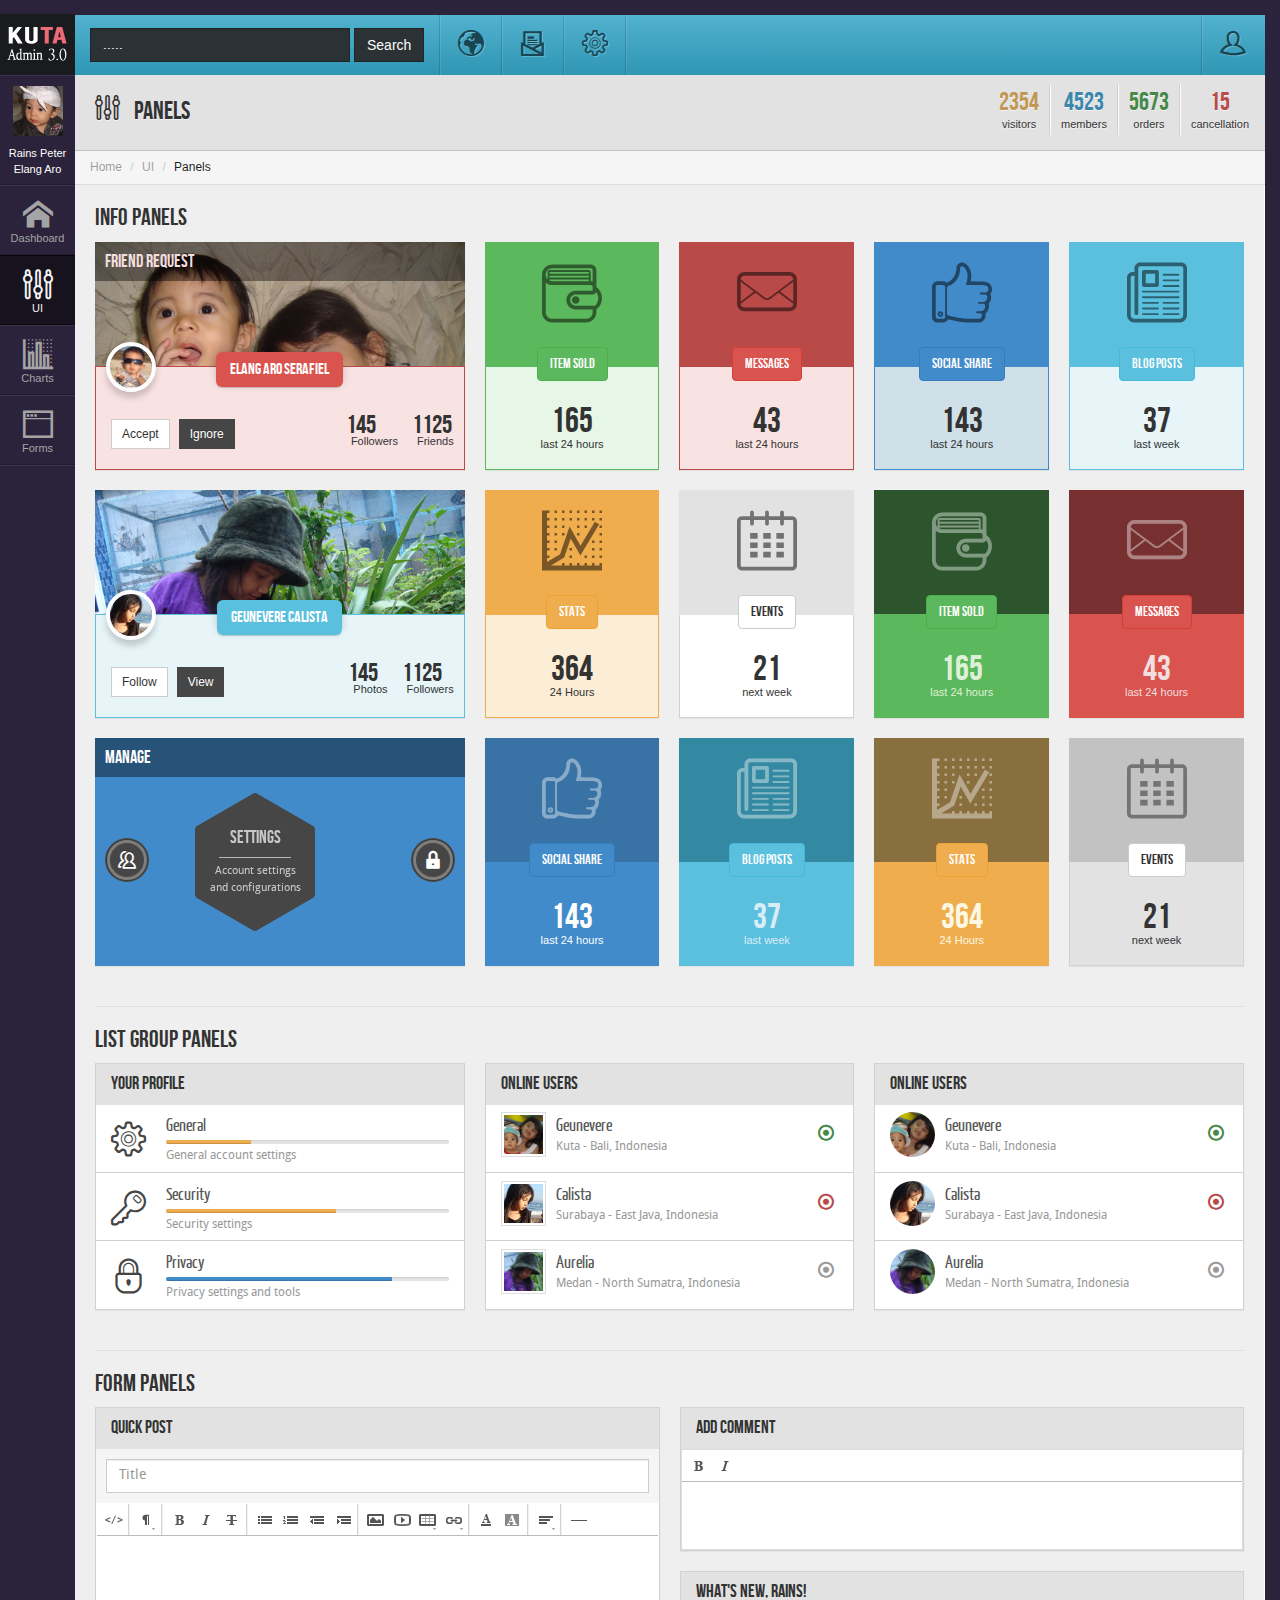
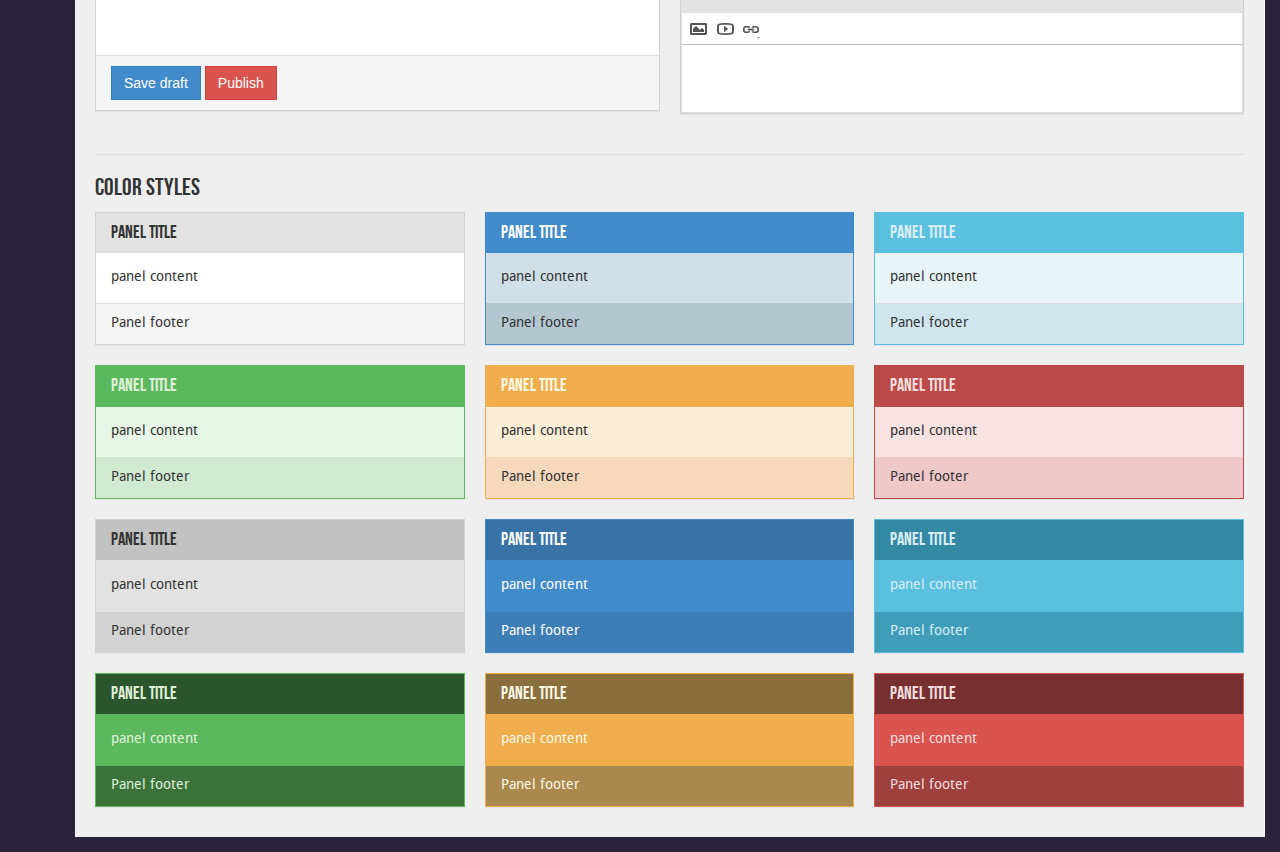
<file: panels.html>
<!DOCTYPE html>
<html>
	<head>
		<title>Panels - Kuta Admin 3.0</title>
		<meta name="viewport" content="width=device-width, initial-scale=1.0">
		<!-- Bootstrap -->
		<link href="library/bootstrap/dist/css/bootstrap.min.css" rel="stylesheet" media="screen">
		<!-- Kuta -->		
		<link href="library/css/styles.css" rel="stylesheet" media="screen">

		<!-- HTML5 shim and Respond.js IE8 support of HTML5 elements and media queries -->
		<!--[if lt IE 9]>
		<script src="library/bootstrap/assets/js/html5shiv.js"></script>
		<script src="library/bootstrap/assets/js/respond.min.js"></script>
		<![endif]-->
	</head>
	<body>
		<!-- top header navbar -->
		<nav class="navbar navbar-top-header hidden-xs" role="navigation">
			<div class="navbar-header">
				<img class="logo" src="sample-images/logo.png" />
			</div>
			
			<form class="navbar-form navbar-left" role="search">
				<div class="form-group">
					<input type="text" class="form-control" placeholder=".....">
				</div>
				<button type="submit" class="btn btn-no-rc btn-v">Search</button>
			</form>
			
			<ul class="nav navbar-nav navbar-left">
				<li><a href="#"><i class="icon-earth"></i></a></li>
				<li><a href="#"><i class="icon-email"></i></a></li>
				<li><a href="#"><i class="icon-settings-2"></i></a></li>
			</ul>
			
			<ul class="nav navbar-nav navbar-right">
				<li class="dropdown">
					<a href="#" class="dropdown-toggle" data-toggle="dropdown">
						<i class="icon-user-6"></i>
					</a>
					
					<ul class="dropdown-menu dropdown-user-account">
					
						<li class="account-img-container">
							<img class="thumb account-img" src="sample-images/elang-th-01.jpg">
						</li>
						
						<li class="account-info">
							<h3>Rains Peter Elang Aro</h3>
							<p>Lorem ipsum dolor sit amet, consectetur adipisicing elit, sed do eiusmod tempor incididunt ut labore et dolore magna aliqua.</p>
							<p>
								<a href="#">Edit</a> | <a href="#">Account Settings</a>
							</p>
						</li>
						
						<li class="account-footer">
							<a class="btn btn-sm btn-primary btn-flat" href="#">Change avatar</a>
							<a class="btn btn-sm btn-danger btn-flat" href="#">Logout</a>
						</li>
						
					</ul>
				</li>
			</ul>
		</nav>
		<!-- ./ top header navbar -->
		
		<div id="main_wrapper">
			<div id="main_content">
				
				<!-- page heading -->
				<div class="page-heading">				
					<h2 class="page-title">
						<i class="icon-params"></i> Panels
					</h2>					
					<div class="page-info hidden-xs">
						<ul class="stats">
							<li>
								<span class="large text-warning">2354</span>
								<span class="mini">visitors</span>
							</li>
							<li>
								<span class="large text-info">4523</span>
								<span class="mini">members</span>
							</li>
							<li>
								<span class="large text-success">5673</span>
								<span class="mini">orders</span>
							</li>
							<li>
								<span class="large text-danger">15</span>
								<span class="mini">cancellation</span>
							</li>
						</ul>
					</div>
				</div>
				<!-- ./ page heading -->
				
				<!-- breadcrumb -->
				<ol class="breadcrumb breadcrumb-main">
					<li><a href="#">Home</a></li>
					<li><a href="#">UI</a></li>
					<li class="active">Panels</li>
				</ol>
				<!-- ./ breadcrumb -->
				
				<!-- contents -->
				<h3>Info Panels</h3>
				<div class="row">
					<div class="col-sm-8 col-md-4 col-lg-4">
						<div class="panel panel-widget-one panel-danger">
							<div class="btn-toolbar">
								<a href="#" class="btn btn-sm btn-no-rc btn-default">Accept</a>
								<a href="#" class="btn btn-sm btn-no-rc btn-inverse">Ignore</a>
							</div>
							<div class="panel-heading">
								<h3 class="panel-title">Friend Request</h3>
								<div class="panel-heading-img">
									<img src="sample-images/jeun-elang-01.jpg" />
								</div>
								<div class="label-wrapper">
									<span class="label label-danger">Elang Aro Serafiel</span>
								</div>
							</div>
							<div class="panel-body profile">
								<a href="#" class="profile-img">
									<img class="img-circle" src="sample-images/elang-th-02.jpg" />
								</a>
								<ul class="list-inline pull-right">
									<li>
										<span class="text-main">145</span>
										<span class="text-secondary">Followers</span>
									</li>
									<li>
										<span class="text-main">1125</span>
										<span class="text-secondary">Friends</span>
									</li>
								</ul>
							</div>
						</div>
					</div>
					
					<div class="col-sm-4 col-md-2 col-lg-2">
						<div class="panel panel-widget-one panel-success">
							<div class="panel-heading">
								<i class="icon-wallet"></i>
								<div class="label-wrapper">
									<a href="#" class="btn btn-success">Item sold</a>
								</div>
							</div>
							<div class="panel-body">
								<span class="text-main">165</span>
								<span class="text-secondary">last 24 hours</span>
							</div>
						</div>
					</div>
					
					<div class="col-sm-4 col-md-2 col-lg-2">
						<div class="panel panel-widget-one panel-danger">
							<div class="panel-heading">
								<i class="icon-mail-5"></i>
								<div class="label-wrapper">
									<a href="#" class="btn btn-danger">Messages</a>
								</div>
							</div>
							<div class="panel-body">
								<span class="text-main">43</span>
								<span class="text-secondary">last 24 hours</span>
							</div>
						</div>
					</div>
					
					<div class="col-sm-4 col-md-2 col-lg-2">
						<div class="panel panel-widget-one panel-primary">
							<div class="panel-heading">
								<i class="icon-like"></i>
								<div class="label-wrapper">
									<a href="#" class="btn btn-primary">Social share</a>
								</div>
							</div>
							<div class="panel-body">
								<span class="text-main">143</span>
								<span class="text-secondary">last 24 hours</span>
							</div>
						</div>
					</div>
					
					<div class="col-sm-4 col-md-2 col-lg-2">
						<div class="panel panel-widget-one panel-info">
							<div class="panel-heading">
								<i class="icon-news"></i>
								<div class="label-wrapper">
									<a href="#" class="btn btn-info">Blog posts</a>
								</div>
							</div>
							<div class="panel-body">
								<span class="text-main">37</span>
								<span class="text-secondary">last week</span>
							</div>
						</div>
					</div>
					
					<div class="col-sm-8 col-md-4 col-lg-4">
						<div class="panel panel-widget-one panel-info">
							<div class="btn-toolbar">
								<a href="#" class="btn btn-sm btn-no-rc btn-default">Follow</a>
								<a href="#" class="btn btn-sm btn-no-rc btn-inverse">View</a>
							</div>
							<div class="panel-heading">
								<div class="panel-heading-img">
									<img src="sample-images/jeun-elang-02.jpg" />
								</div>
								<div class="label-wrapper">
									<span class="label label-info">Geunevere Calista</span>
								</div>
							</div>
							<div class="panel-body profile">
								<a href="#" class="profile-img">
									<img class="img-circle" src="sample-images/jeun-th-02.jpg" />
								</a>
								<ul class="list-inline pull-right">
									<li>
										<span class="text-main">145</span>
										<span class="text-secondary">Photos</span>
									</li>
									<li>
										<span class="text-main">1125</span>
										<span class="text-secondary">Followers</span>
									</li>
								</ul>
							</div>
						</div>
					</div>
					
					<div class="col-sm-4 col-md-2 col-lg-2">
						<div class="panel panel-widget-one panel-warning">
							<div class="panel-heading">
								<i class="icon-graph"></i>
								<div class="label-wrapper">
									<a href="#" class="btn btn-warning">Stats</a>
								</div>
							</div>
							<div class="panel-body">
								<span class="text-main">364</span>
								<span class="text-secondary">24 Hours</span>
							</div>
						</div>
					</div>
					
					<div class="col-sm-4 col-md-2 col-lg-2">
						<div class="panel panel-widget-one panel-default">
							<div class="panel-heading">
								<i class="icon-calendar-3"></i>
								<div class="label-wrapper">
									<a href="#" class="btn btn-default">Events</a>
								</div>
							</div>
							<div class="panel-body">
								<span class="text-main">21</span>
								<span class="text-secondary">next week</span>
							</div>
						</div>
					</div>
					
					<div class="col-sm-4 col-md-2 col-lg-2">
						<div class="panel panel-widget-one panel-dark panel-success">
							<div class="panel-heading">
								<i class="icon-wallet"></i>
								<div class="label-wrapper">
									<a href="#" class="btn btn-success">Item sold</a>
								</div>
							</div>
							<div class="panel-body">
								<span class="text-main">165</span>
								<span class="text-secondary">last 24 hours</span>
							</div>
						</div>
					</div>
					
					<div class="col-sm-4 col-md-2 col-lg-2">
						<div class="panel panel-widget-one panel-dark panel-danger">
							<div class="panel-heading">
								<i class="icon-mail-5"></i>
								<div class="label-wrapper">
									<a href="#" class="btn btn-danger">Messages</a>
								</div>
							</div>
							<div class="panel-body">
								<span class="text-main">43</span>
								<span class="text-secondary">last 24 hours</span>
							</div>
						</div>
					</div>
					
					<div class="col-sm-8 col-md-4 col-lg-4">
						<div class="panel panel-widget-one panel-dark panel-primary">
							<div class="panel-heading panel-heading-hex">
								<h3 class="panel-title">Manage</h3>
								<a href="#" class="btn btn-circle btn-inverse btn-left-hex top_tooltip" title="Users"><i class="icon-users-2"></i></a>
								<a href="#" class="btn btn-circle btn-inverse btn-right-hex top_tooltip" title="Privacy"><i class="icon-lock"></i></a>
							</div>
							<div class="panel-body panel-body-hex">
								<div class="hex hex-inverse">
									<div class="inner">
										<h4 class="title">Settings</h4>
										<hr>
										<p><small>Account settings and configurations</small></p>
									</div>
									<a href="#"></a>
									<div class="corner-1"></div>
									<div class="corner-2"></div>
								</div>
							</div>
						</div>
					</div>
					
					<div class="col-sm-4 col-md-2 col-lg-2">
						<div class="panel panel-widget-one panel-dark panel-primary">
							<div class="panel-heading">
								<i class="icon-like"></i>
								<div class="label-wrapper">
									<a href="#" class="btn btn-primary">Social share</a>
								</div>
							</div>
							<div class="panel-body">
								<span class="text-main">143</span>
								<span class="text-secondary">last 24 hours</span>
							</div>
						</div>
					</div>
					
					<div class="col-sm-4 col-md-2 col-lg-2">
						<div class="panel panel-widget-one panel-dark panel-info">
							<div class="panel-heading">
								<i class="icon-news"></i>
								<div class="label-wrapper">
									<a href="#" class="btn btn-info">Blog posts</a>
								</div>
							</div>
							<div class="panel-body">
								<span class="text-main">37</span>
								<span class="text-secondary">last week</span>
							</div>
						</div>
					</div>
					
					<div class="col-sm-4 col-md-2 col-lg-2">
						<div class="panel panel-widget-one panel-dark panel-warning">
							<div class="panel-heading">
								<i class="icon-graph"></i>
								<div class="label-wrapper">
									<a href="#" class="btn btn-warning">Stats</a>
								</div>
							</div>
							<div class="panel-body">
								<span class="text-main">364</span>
								<span class="text-secondary">24 Hours</span>
							</div>
						</div>
					</div>
					
					<div class="col-sm-4 col-md-2 col-lg-2">
						<div class="panel panel-widget-one panel-dark panel-default">
							<div class="panel-heading">
								<i class="icon-calendar-3"></i>
								<div class="label-wrapper">
									<a href="#" class="btn btn-default">Events</a>
								</div>
							</div>
							<div class="panel-body">
								<span class="text-main">21</span>
								<span class="text-secondary">next week</span>
							</div>
						</div>
					</div>
				</div>
				
				<hr />
				
				<h3>List Group Panels</h3>
				<div class="row">
					<div class="col-md-4 col-lg-4">
						<div class="panel panel-default">
							<div class="panel-heading">
								<h3 class="panel-title">Your Profile</h4>
							</div>
							<div class="list-group list-group-mp">
								<a href="#" class="list-group-item">
									<i class="icon-settings-2 pull-left"></i>
									<h4 class="list-group-item-heading">General</h4>
									<div class="progress progress-xs">
										<div class="progress-bar progress-bar-warning" role="progressbar" aria-valuenow="30" aria-valuemin="0" aria-valuemax="100" style="width: 30%">
											<span class="sr-only">30% Complete (warning)</span>
										</div>
									</div>
									<p class="list-group-item-text">General account settings</p>
								</a>
								
								<a href="#" class="list-group-item">
									<i class="icon-key-3 pull-left"></i>
									<h4 class="list-group-item-heading">Security</h4>
									<div class="progress progress-xs">
										<div class="progress-bar progress-bar-warning" role="progressbar" aria-valuenow="60" aria-valuemin="0" aria-valuemax="100" style="width: 60%">
											<span class="sr-only">60% Complete (warning)</span>
										</div>
									</div>
									<p class="list-group-item-text">Security settings</p>
								</a>
								
								<a href="#" class="list-group-item">
									<i class="icon-lock-3 pull-left"></i>
									<h4 class="list-group-item-heading">Privacy</h4>
									<div class="progress progress-xs">
										<div class="progress-bar progress-bar-primary" role="progressbar" aria-valuenow="80" aria-valuemin="0" aria-valuemax="100" style="width: 80%">
											<span class="sr-only">80% Complete (primary)</span>
										</div>
									</div>
									<p class="list-group-item-text">Privacy settings and tools</p>
								</a>
							</div>
						</div>
					</div>
					
					<div class="col-sm-6 col-md-4 col-lg-4">
						<div class="panel panel-default">
							<div class="panel-heading">
								<h3 class="panel-title">Online users</h3>
							</div>
							<div class="list-group list-group-mp">
								<a href="#" class="list-group-item">
									<img class="img-thumbnail pull-left" src="sample-images/jeun-th-04.jpg">
									<i class="indicator available icon-radio-checked pull-right"></i>
									<h4 class="list-group-item-heading">Geunevere</h4>
									<p class="list-group-item-text">Kuta - Bali, Indonesia</p>
								</a>
								
								<a href="#" class="list-group-item">
									<img class="img-thumbnail pull-left" src="sample-images/jeun-th-02.jpg">
									<i class="indicator busy icon-radio-checked pull-right"></i>
									<h4 class="list-group-item-heading">Calista</h4>
									<p class="list-group-item-text">Surabaya - East Java, Indonesia</p>
								</a>
								
								<a href="#" class="list-group-item">
									<img class="img-thumbnail pull-left" src="sample-images/jeun-th-01.jpg">
									<i class="indicator idle icon-radio-checked pull-right"></i>
									<h4 class="list-group-item-heading">Aurelia</h4>
									<p class="list-group-item-text">Medan - North Sumatra, Indonesia</p>
								</a>
							</div>
						</div>
					</div>
					
					<div class="col-sm-6 col-md-4 col-lg-4">
						<div class="panel panel-default">
							<div class="panel-heading">
								<h3 class="panel-title">Online users</h3>
							</div>
							<div class="list-group list-group-mp">
								<a href="#" class="list-group-item">
									<img class="img-circle pull-left" src="sample-images/jeun-th-04.jpg">
									<i class="indicator available icon-radio-checked pull-right"></i>
									<h4 class="list-group-item-heading">Geunevere</h4>
									<p class="list-group-item-text">Kuta - Bali, Indonesia</p>
								</a>
								
								<a href="#" class="list-group-item">
									<img class="img-circle pull-left" src="sample-images/jeun-th-02.jpg">
									<i class="indicator busy icon-radio-checked pull-right"></i>
									<h4 class="list-group-item-heading">Calista</h4>
									<p class="list-group-item-text">Surabaya - East Java, Indonesia</p>
								</a>
								
								<a href="#" class="list-group-item">
									<img class="img-circle pull-left" src="sample-images/jeun-th-01.jpg">
									<i class="indicator idle icon-radio-checked pull-right"></i>
									<h4 class="list-group-item-heading">Aurelia</h4>
									<p class="list-group-item-text">Medan - North Sumatra, Indonesia</p>
								</a>
							</div>
						</div>
					</div>
				</div>
				
				<hr />
				
				<h3>Form Panels</h3>
				<div class="row">
					<div class="col-md-6 col-lg-6">
						<div class="panel panel-default panel-quick-post">
							<div class="panel-heading">
								<h4 class="panel-title">Quick Post</h4>
							</div>
							<div class="input-wrapper">
								<input type="text" class="form-control" id="postTitle" placeholder="Title">
							</div>
							<textarea id="redactor_content" class="fullRedactor" name="content"></textarea>
							<div class="panel-footer">
								<a href="#" class="btn btn-no-rc btn-primary">Save draft</a>
								<a href="#" class="btn btn-no-rc btn-danger">Publish</a>
							</div>
						</div>
					</div>
					
					<div class="col-md-6 col-lg-6">
						<div class="panel panel-default">
							<div class="panel-heading">
								<h3 class="panel-title">Add Comment</h3>
							</div>
							<textarea class="commentRedactor" name="add_comment" id="add_comment"></textarea>
						</div>
						
						<div class="panel panel-default">
							<div class="panel-heading">
								<h3 class="panel-title">What's New, Rains!</h3>
							</div>
							<textarea class="statusRedactor" name="status_update" id="status_update"></textarea>
						</div>
					</div>
				</div>
				
				<hr />
				
				<h3>Color styles</h3>
				<div class="row">
					<div class="col-sm-4 col-md-4 col-lg-4">
						<div class="panel panel-default">
							<div class="panel-heading">
								<h3 class="panel-title">Panel title</h3>
							</div>
							<div class="panel-body">
								panel content
							</div>
							<div class="panel-footer">Panel footer</div>
						</div>
					</div>
					
					<div class="col-sm-4 col-md-4 col-lg-4">
						<div class="panel panel-primary">
							<div class="panel-heading">
								<h3 class="panel-title">Panel title</h3>
							</div>
							<div class="panel-body">
								panel content
							</div>
							<div class="panel-footer">Panel footer</div>
						</div>
					</div>
					
					<div class="col-sm-4 col-md-4 col-lg-4">
						<div class="panel panel-info">
							<div class="panel-heading">
								<h3 class="panel-title">Panel title</h3>
							</div>
							<div class="panel-body">
								panel content
							</div>
							<div class="panel-footer">Panel footer</div>
						</div>
					</div>
					
					<div class="col-sm-4 col-md-4 col-lg-4">
						<div class="panel panel-success">
							<div class="panel-heading">
								<h3 class="panel-title">Panel title</h3>
							</div>
							<div class="panel-body">
								panel content
							</div>
							<div class="panel-footer">Panel footer</div>
						</div>
					</div>
					
					<div class="col-sm-4 col-md-4 col-lg-4">
						<div class="panel panel-warning">
							<div class="panel-heading">
								<h3 class="panel-title">Panel title</h3>
							</div>
							<div class="panel-body">
								panel content
							</div>
							<div class="panel-footer">Panel footer</div>
						</div>
					</div>
					
					<div class="col-sm-4 col-md-4 col-lg-4">
						<div class="panel panel-danger">
							<div class="panel-heading">
								<h3 class="panel-title">Panel title</h3>
							</div>
							<div class="panel-body">
								panel content
							</div>
							<div class="panel-footer">Panel footer</div>
						</div>
					</div>
					
					<div class="col-sm-4 col-md-4 col-lg-4">
						<div class="panel panel-dark panel-default">
							<div class="panel-heading">
								<h3 class="panel-title">Panel title</h3>
							</div>
							<div class="panel-body">
								panel content
							</div>
							<div class="panel-footer">Panel footer</div>
						</div>
					</div>
					
					<div class="col-sm-4 col-md-4 col-lg-4">
						<div class="panel panel-dark panel-primary">
							<div class="panel-heading">
								<h3 class="panel-title">Panel title</h3>
							</div>
							<div class="panel-body">
								panel content
							</div>
							<div class="panel-footer">Panel footer</div>
						</div>
					</div>
					
					<div class="col-sm-4 col-md-4 col-lg-4">
						<div class="panel panel-dark panel-info">
							<div class="panel-heading">
								<h3 class="panel-title">Panel title</h3>
							</div>
							<div class="panel-body">
								panel content
							</div>
							<div class="panel-footer">Panel footer</div>
						</div>
					</div>
					
					<div class="col-sm-4 col-md-4 col-lg-4">
						<div class="panel panel-dark panel-success">
							<div class="panel-heading">
								<h3 class="panel-title">Panel title</h3>
							</div>
							<div class="panel-body">
								panel content
							</div>
							<div class="panel-footer">Panel footer</div>
						</div>
					</div>
					
					<div class="col-sm-4 col-md-4 col-lg-4">
						<div class="panel panel-dark panel-warning">
							<div class="panel-heading">
								<h3 class="panel-title">Panel title</h3>
							</div>
							<div class="panel-body">
								panel content
							</div>
							<div class="panel-footer">Panel footer</div>
						</div>
					</div>
					
					<div class="col-sm-4 col-md-4 col-lg-4">
						<div class="panel panel-dark panel-danger">
							<div class="panel-heading">
								<h3 class="panel-title">Panel title</h3>
							</div>
							<div class="panel-body">
								panel content
							</div>
							<div class="panel-footer">Panel footer</div>
						</div>
					</div>
				</div>
				<!-- ./ contents -->
			</div>
			
			<!-- sidebar -->
			<ul id="sidebar" class="nav nav-pills nav-stacked">
				<li class="avatar">
					<a href="#">
						<img src="sample-images/elang-th-01.jpg">
						<span>Rains Peter Elang Aro</span>
					</a>
				</li>
				<li>
					<a href="index.html">
						<i class="icon-home-3"></i>
						<span>Dashboard</span>
					</a>
				</li>
				<li class="dropdown active">
					<a href="#" class="dropdown-toggle" data-toggle="dropdown">
						<i class="icon-params"></i>
						<span>UI</span>
					</a>
					<ul class="dropdown-menu">
						<li>
							<a href="typography.html">
								<i class="icon-stack-3"></i> Typography
							</a>
						</li>
						<li>
							<a href="tables.html">
								<i class="icon-stack-3"></i> Tables
							</a>
						</li>
						<li>
							<a href="buttons.html">
								<i class="icon-stack-3"></i> Buttons
							</a>
						</li>
						<li>
							<a href="icons.html">
								<i class="icon-stack-3"></i> Icons
							</a>
						</li>
						<li>
							<a href="dropdowns.html">
								<i class="icon-stack-3"></i> Dropdowns
							</a>
						</li>
						<li>
							<a href="tabs.html">
								<i class="icon-stack-3"></i> Tabs
							</a>
						</li>
						<li>
							<a href="breadcrumbs-paginations.html">
								<i class="icon-stack-3"></i> Breadcrums &amp; Paginations
							</a>
						</li>
						<li>
							<a href="alerts.html">
								<i class="icon-stack-3"></i> Alerts &amp; Progress Bars
							</a>
						</li>
						<li class="active">
							<a href="panels.html">
								<i class="icon-stack-3"></i> Panels
							</a>
						</li>
					</ul>
				</li>
				<li>
					<a href="charts.html">
						<i class="icon-bars-3"></i>
						<span>Charts</span>
					</a>
				</li>
				<li>
					<a href="forms.html">
						<i class="icon-browser"></i>
						<span>Forms</span>
					</a>
				</li>
			</ul>
			<!-- ./ sidebar -->
		</div>
	
		<!-- base -->
		<script src="library/js/jquery.js"></script>
		<script src="library/js/jquery-migrate-1.2.1.js"></script>
		<script src="library/bootstrap/dist/js/bootstrap.min.js"></script>	

		<!-- addons -->
		<script src="library/plugins/moment.min.js"></script>
		<script src="library/plugins/chart-plugins.js"></script>
		<script src="library/plugins/redactor/redactor.min.js"></script>
		<script src="library/plugins/jquery.nice-file-input.js"></script>
		<script src="library/plugins/selectize.min.js"></script>
		<script src="library/plugins/jquery.icheck.min.js"></script>
		<script src="library/plugins/ion.rangeSlider.min.js"></script>
		<script src="library/plugins/pikaday.js"></script>
		<script src="library/plugins/pikaday.jquery.js"></script>
		<script src="library/js/loader.js"></script>
		
	</body>
</html>
</file>
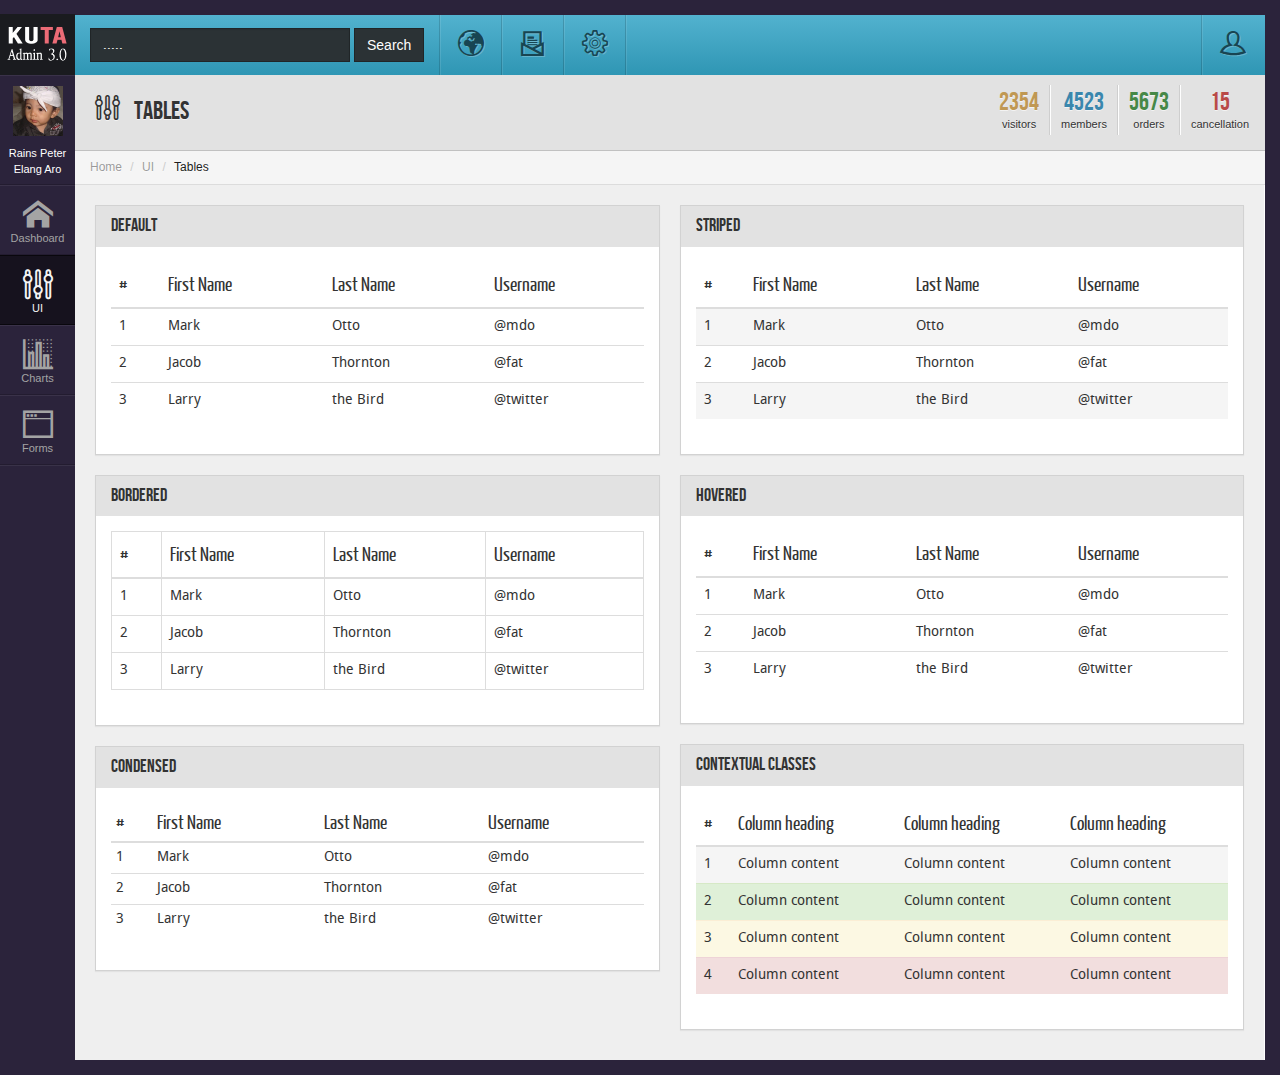
<file: tables.html>
<!DOCTYPE html>
<html>
	<head>
		<title>Tables - Kuta Admin 3.0</title>
		<meta name="viewport" content="width=device-width, initial-scale=1.0">
		<!-- Bootstrap -->
		<link href="library/bootstrap/dist/css/bootstrap.min.css" rel="stylesheet" media="screen">
		<!-- Kuta -->		
		<link href="library/css/styles.css" rel="stylesheet" media="screen">

		<!-- HTML5 shim and Respond.js IE8 support of HTML5 elements and media queries -->
		<!--[if lt IE 9]>
		<script src="library/bootstrap/assets/js/html5shiv.js"></script>
		<script src="library/bootstrap/assets/js/respond.min.js"></script>
		<![endif]-->
	</head>
	<body>
		<!-- top header navbar -->
		<nav class="navbar navbar-top-header hidden-xs" role="navigation">
			<div class="navbar-header">
				<img class="logo" src="sample-images/logo.png" />
			</div>
			
			<form class="navbar-form navbar-left" role="search">
				<div class="form-group">
					<input type="text" class="form-control" placeholder=".....">
				</div>
				<button type="submit" class="btn btn-no-rc btn-v">Search</button>
			</form>
			
			<ul class="nav navbar-nav navbar-left">
				<li><a href="#"><i class="icon-earth"></i></a></li>
				<li><a href="#"><i class="icon-email"></i></a></li>
				<li><a href="#"><i class="icon-settings-2"></i></a></li>
			</ul>
			
			<ul class="nav navbar-nav navbar-right">
				<li class="dropdown">
					<a href="#" class="dropdown-toggle" data-toggle="dropdown">
						<i class="icon-user-6"></i>
					</a>
					
					<ul class="dropdown-menu dropdown-user-account">
					
						<li class="account-img-container">
							<img class="thumb account-img" src="sample-images/elang-th-01.jpg">
						</li>
						
						<li class="account-info">
							<h3>Rains Peter Elang Aro</h3>
							<p>Lorem ipsum dolor sit amet, consectetur adipisicing elit, sed do eiusmod tempor incididunt ut labore et dolore magna aliqua.</p>
							<p>
								<a href="#">Edit</a> | <a href="#">Account Settings</a>
							</p>
						</li>
						
						<li class="account-footer">
							<a class="btn btn-sm btn-primary btn-flat" href="#">Change avatar</a>
							<a class="btn btn-sm btn-danger btn-flat" href="#">Logout</a>
						</li>
						
					</ul>
				</li>
			</ul>
		</nav>
		<!-- ./ top header navbar -->
		
		<div id="main_wrapper">
			<div id="main_content">
				
				<!-- page heading -->
				<div class="page-heading">				
					<h2 class="page-title">
						<i class="icon-params"></i> Tables
					</h2>					
					<div class="page-info hidden-xs">
						<ul class="stats">
							<li>
								<span class="large text-warning">2354</span>
								<span class="mini">visitors</span>
							</li>
							<li>
								<span class="large text-info">4523</span>
								<span class="mini">members</span>
							</li>
							<li>
								<span class="large text-success">5673</span>
								<span class="mini">orders</span>
							</li>
							<li>
								<span class="large text-danger">15</span>
								<span class="mini">cancellation</span>
							</li>
						</ul>
					</div>
				</div>
				<!-- ./ page heading -->
				
				<!-- breadcrumb -->
				<ol class="breadcrumb breadcrumb-main">
					<li><a href="#">Home</a></li>
					<li><a href="#">UI</a></li>
					<li class="active">Tables</li>
				</ol>
				<!-- ./ breadcrumb -->
				
				<!-- contents -->
				<div class="row">
					<div class="col-sm-6 col-md-6 col-lg-6">
						<div class="panel panel-default">
							<div class="panel-heading">
								<h3 class="panel-title">Default</h3>
							</div>
							<div class="panel-body demo">
								<table class="table">
									<thead>
										<tr>
											<th>#</th>
											<th>First Name</th>
											<th>Last Name</th>
											<th>Username</th>
										</tr>
									</thead>
									<tbody>
										<tr>
											<td>1</td>
											<td>Mark</td>
											<td>Otto</td>
											<td>@mdo</td>
										</tr>
										<tr>
											<td>2</td>
											<td>Jacob</td>
											<td>Thornton</td>
											<td>@fat</td>
										</tr>
										<tr>
											<td>3</td>
											<td>Larry</td>
											<td>the Bird</td>
											<td>@twitter</td>
										</tr>
									</tbody>
								</table>
							</div>
						</div>
						
						<div class="panel panel-default">
							<div class="panel-heading">
								<h3 class="panel-title">Bordered</h3>
							</div>
							<div class="panel-body demo">
								<table class="table table-bordered">
									<thead>
										<tr>
											<th>#</th>
											<th>First Name</th>
											<th>Last Name</th>
											<th>Username</th>
										</tr>
									</thead>
									<tbody>
										<tr>
											<td>1</td>
											<td>Mark</td>
											<td>Otto</td>
											<td>@mdo</td>
										</tr>
										<tr>
											<td>2</td>
											<td>Jacob</td>
											<td>Thornton</td>
											<td>@fat</td>
										</tr>
										<tr>
											<td>3</td>
											<td>Larry</td>
											<td>the Bird</td>
											<td>@twitter</td>
										</tr>
									</tbody>
								</table>
							</div>
						</div>
						
						<div class="panel panel-default">
							<div class="panel-heading">
								<h3 class="panel-title">Condensed</h3>
							</div>
							<div class="panel-body demo">
								<table class="table table-condensed">
									<thead>
										<tr>
											<th>#</th>
											<th>First Name</th>
											<th>Last Name</th>
											<th>Username</th>
										</tr>
									</thead>
									<tbody>
										<tr>
											<td>1</td>
											<td>Mark</td>
											<td>Otto</td>
											<td>@mdo</td>
										</tr>
										<tr>
											<td>2</td>
											<td>Jacob</td>
											<td>Thornton</td>
											<td>@fat</td>
										</tr>
										<tr>
											<td>3</td>
											<td>Larry</td>
											<td>the Bird</td>
											<td>@twitter</td>
										</tr>
									</tbody>
								</table>
							</div>
						</div>
					</div>
					<div class="col-sm-6 col-md-6 col-lg-6">						
						<div class="panel panel-default">
							<div class="panel-heading">
								<h3 class="panel-title">Striped</h3>
							</div>
							<div class="panel-body demo">
								<table class="table table-striped">
									<thead>
										<tr>
											<th>#</th>
											<th>First Name</th>
											<th>Last Name</th>
											<th>Username</th>
										</tr>
									</thead>
									<tbody>
										<tr>
											<td>1</td>
											<td>Mark</td>
											<td>Otto</td>
											<td>@mdo</td>
										</tr>
										<tr>
											<td>2</td>
											<td>Jacob</td>
											<td>Thornton</td>
											<td>@fat</td>
										</tr>
										<tr>
											<td>3</td>
											<td>Larry</td>
											<td>the Bird</td>
											<td>@twitter</td>
										</tr>
									</tbody>
								</table>
							</div>
						</div>
						
						<div class="panel panel-default">
							<div class="panel-heading">
								<h3 class="panel-title">Hovered</h3>
							</div>
							<div class="panel-body demo">
								<table class="table table-hover">
									<thead>
										<tr>
											<th>#</th>
											<th>First Name</th>
											<th>Last Name</th>
											<th>Username</th>
										</tr>
									</thead>
									<tbody>
										<tr>
											<td>1</td>
											<td>Mark</td>
											<td>Otto</td>
											<td>@mdo</td>
										</tr>
										<tr>
											<td>2</td>
											<td>Jacob</td>
											<td>Thornton</td>
											<td>@fat</td>
										</tr>
										<tr>
											<td>3</td>
											<td>Larry</td>
											<td>the Bird</td>
											<td>@twitter</td>
										</tr>
									</tbody>
								</table>
							</div>
						</div>						
						
						<div class="panel panel-default">
							<div class="panel-heading">
								<h3 class="panel-title">Contextual Classes</h3>
							</div>
							<div class="panel-body demo">
								<table class="table">
									<thead>
										<tr>
											<th>#</th>
											<th>Column heading</th>
											<th>Column heading</th>
											<th>Column heading</th>
										</tr>
									</thead>
									<tbody>
										<tr class="active">
											<td>1</td>
											<td>Column content</td>
											<td>Column content</td>
											<td>Column content</td>
										</tr>
										<tr class="success">
											<td>2</td>
											<td>Column content</td>
											<td>Column content</td>
											<td>Column content</td>
										</tr>
										<tr class="warning">
											<td>3</td>
											<td>Column content</td>
											<td>Column content</td>
											<td>Column content</td>
										</tr>
										<tr class="danger">
											<td>4</td>
											<td>Column content</td>
											<td>Column content</td>
											<td>Column content</td>
										</tr>
									</tbody>
								</table>
							</div>
						</div>
					</div>
				</div>
				<!-- ./ contents -->
			</div>
			
			<!-- sidebar -->
			<ul id="sidebar" class="nav nav-pills nav-stacked">
				<li class="avatar">
					<a href="#">
						<img src="sample-images/elang-th-01.jpg">
						<span>Rains Peter Elang Aro</span>
					</a>
				</li>
				<li>
					<a href="index.html">
						<i class="icon-home-3"></i>
						<span>Dashboard</span>
					</a>
				</li>
				<li class="dropdown active">
					<a href="#" class="dropdown-toggle" data-toggle="dropdown">
						<i class="icon-params"></i>
						<span>UI</span>
					</a>
					<ul class="dropdown-menu">
						<li>
							<a href="typography.html">
								<i class="icon-stack-3"></i> Typography
							</a>
						</li>
						<li class="active">
							<a href="tables.html">
								<i class="icon-stack-3"></i> Tables
							</a>
						</li>
						<li>
							<a href="buttons.html">
								<i class="icon-stack-3"></i> Buttons
							</a>
						</li>
						<li>
							<a href="icons.html">
								<i class="icon-stack-3"></i> Icons
							</a>
						</li>
						<li>
							<a href="dropdowns.html">
								<i class="icon-stack-3"></i> Dropdowns
							</a>
						</li>
						<li>
							<a href="tabs.html">
								<i class="icon-stack-3"></i> Tabs
							</a>
						</li>
						<li>
							<a href="breadcrumbs-paginations.html">
								<i class="icon-stack-3"></i> Breadcrums &amp; Paginations
							</a>
						</li>
						<li>
							<a href="alerts.html">
								<i class="icon-stack-3"></i> Alerts &amp; Progress Bars
							</a>
						</li>
						<li>
							<a href="panels.html">
								<i class="icon-stack-3"></i> Panels
							</a>
						</li>
					</ul>
				</li>
				<li>
					<a href="charts.html">
						<i class="icon-bars-3"></i>
						<span>Charts</span>
					</a>
				</li>
				<li>
					<a href="forms.html">
						<i class="icon-browser"></i>
						<span>Forms</span>
					</a>
				</li>
			</ul>
			<!-- ./ sidebar -->
		</div>
	
		<!-- base -->
		<script src="library/js/jquery.js"></script>
		<script src="library/js/jquery-migrate-1.2.1.js"></script>
		<script src="library/bootstrap/dist/js/bootstrap.min.js"></script>	

		<!-- addons -->
		<script src="library/plugins/moment.min.js"></script>
		<script src="library/plugins/chart-plugins.js"></script>
		<script src="library/plugins/redactor/redactor.min.js"></script>
		<script src="library/plugins/jquery.nice-file-input.js"></script>
		<script src="library/plugins/selectize.min.js"></script>
		<script src="library/plugins/jquery.icheck.min.js"></script>
		<script src="library/plugins/ion.rangeSlider.min.js"></script>
		<script src="library/plugins/pikaday.js"></script>
		<script src="library/plugins/pikaday.jquery.js"></script>
		<script src="library/js/loader.js"></script>
		
	</body>
</html>
</file>
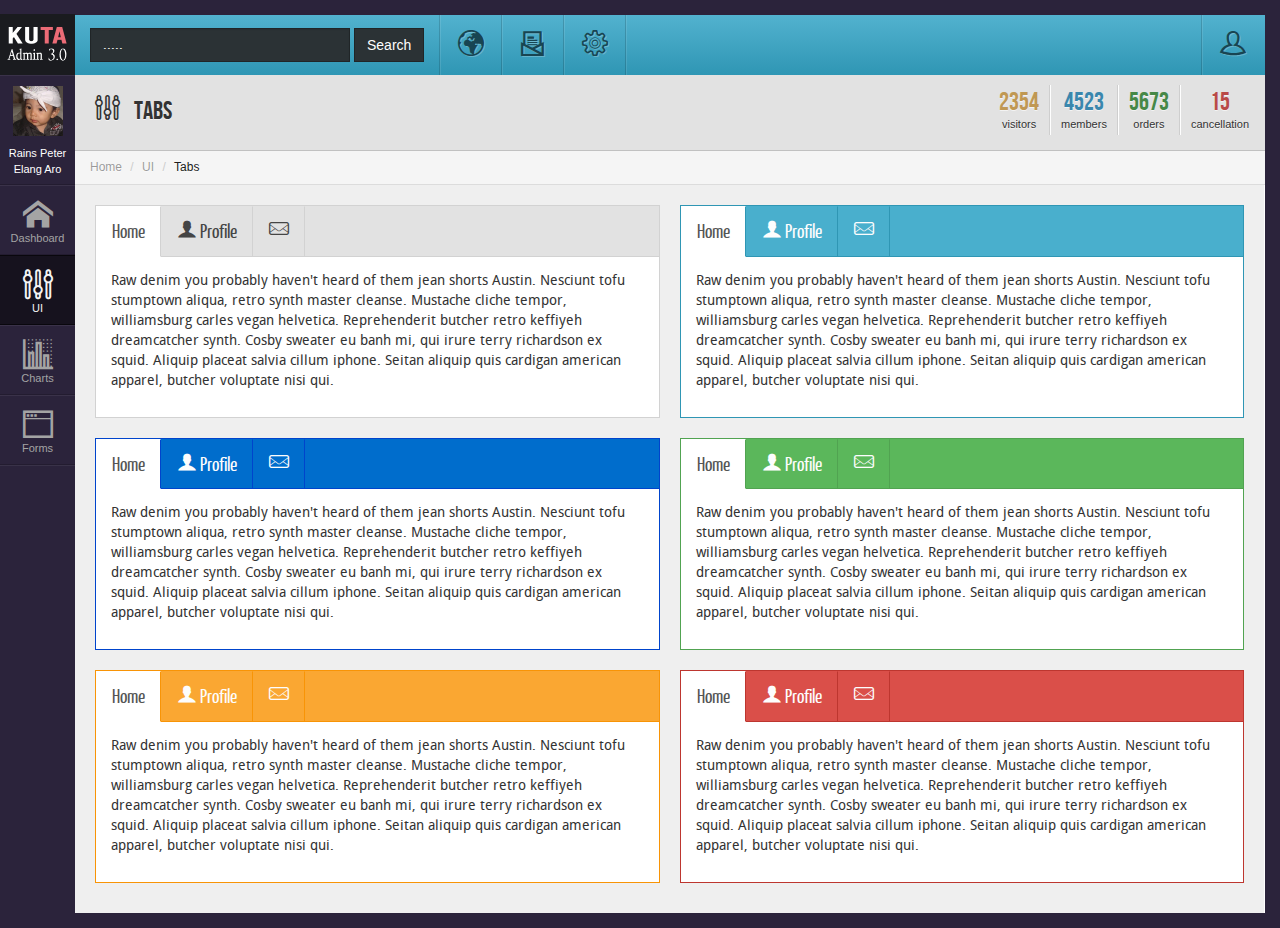
<file: tabs.html>
<!DOCTYPE html>
<html>
	<head>
		<title>Tabs - Kuta Admin 3.0</title>
		<meta name="viewport" content="width=device-width, initial-scale=1.0">
		<!-- Bootstrap -->
		<link href="library/bootstrap/dist/css/bootstrap.min.css" rel="stylesheet" media="screen">
		<!-- Kuta -->		
		<link href="library/css/styles.css" rel="stylesheet" media="screen">

		<!-- HTML5 shim and Respond.js IE8 support of HTML5 elements and media queries -->
		<!--[if lt IE 9]>
		<script src="library/bootstrap/assets/js/html5shiv.js"></script>
		<script src="library/bootstrap/assets/js/respond.min.js"></script>
		<![endif]-->
	</head>
	<body>
		<!-- top header navbar -->
		<nav class="navbar navbar-top-header hidden-xs" role="navigation">
			<div class="navbar-header">
				<img class="logo" src="sample-images/logo.png" />
			</div>
			
			<form class="navbar-form navbar-left" role="search">
				<div class="form-group">
					<input type="text" class="form-control" placeholder=".....">
				</div>
				<button type="submit" class="btn btn-no-rc btn-v">Search</button>
			</form>
			
			<ul class="nav navbar-nav navbar-left">
				<li><a href="#"><i class="icon-earth"></i></a></li>
				<li><a href="#"><i class="icon-email"></i></a></li>
				<li><a href="#"><i class="icon-settings-2"></i></a></li>
			</ul>
			
			<ul class="nav navbar-nav navbar-right">
				<li class="dropdown">
					<a href="#" class="dropdown-toggle" data-toggle="dropdown">
						<i class="icon-user-6"></i>
					</a>
					
					<ul class="dropdown-menu dropdown-user-account">
					
						<li class="account-img-container">
							<img class="thumb account-img" src="sample-images/elang-th-01.jpg">
						</li>
						
						<li class="account-info">
							<h3>Rains Peter Elang Aro</h3>
							<p>Lorem ipsum dolor sit amet, consectetur adipisicing elit, sed do eiusmod tempor incididunt ut labore et dolore magna aliqua.</p>
							<p>
								<a href="#">Edit</a> | <a href="#">Account Settings</a>
							</p>
						</li>
						
						<li class="account-footer">
							<a class="btn btn-sm btn-primary btn-flat" href="#">Change avatar</a>
							<a class="btn btn-sm btn-danger btn-flat" href="#">Logout</a>
						</li>
						
					</ul>
				</li>
			</ul>
		</nav>
		<!-- ./ top header navbar -->
		
		<div id="main_wrapper">
			<div id="main_content">
				
				<!-- page heading -->
				<div class="page-heading">				
					<h2 class="page-title">
						<i class="icon-params"></i> Tabs
					</h2>					
					<div class="page-info hidden-xs">
						<ul class="stats">
							<li>
								<span class="large text-warning">2354</span>
								<span class="mini">visitors</span>
							</li>
							<li>
								<span class="large text-info">4523</span>
								<span class="mini">members</span>
							</li>
							<li>
								<span class="large text-success">5673</span>
								<span class="mini">orders</span>
							</li>
							<li>
								<span class="large text-danger">15</span>
								<span class="mini">cancellation</span>
							</li>
						</ul>
					</div>
				</div>
				<!-- ./ page heading -->
				
				<!-- breadcrumb -->
				<ol class="breadcrumb breadcrumb-main">
					<li><a href="#">Home</a></li>
					<li><a href="#">UI</a></li>
					<li class="active">Tabs</li>
				</ol>
				<!-- ./ breadcrumb -->
				
				<!-- contents -->
				<div class="row">
					<div class="col-md-6 col-lg-6">
						<ul id="myTab" class="nav nav-tabs">
							<li class="active"><a href="#home" data-toggle="tab">Home</a></li>
							<li><a href="#profile" data-toggle="tab"><i class="icon-user"></i> Profile</a></li>
							<li><a href="#messages" data-toggle="tab"><i class="icon-mail-5"></i></a></li>
						</ul>
						<div id="myTabContent" class="tab-content">
							<div class="tab-pane fade in active" id="home">
								<p>Raw denim you probably haven't heard of them jean shorts Austin. Nesciunt tofu stumptown aliqua, retro synth master cleanse. Mustache cliche tempor, williamsburg carles vegan helvetica. Reprehenderit butcher retro keffiyeh dreamcatcher synth. Cosby sweater eu banh mi, qui irure terry richardson ex squid. Aliquip placeat salvia cillum iphone. Seitan aliquip quis cardigan american apparel, butcher voluptate nisi qui.</p>
							</div>
							<div class="tab-pane fade" id="profile">
								<p>Food truck fixie locavore, accusamus mcsweeney's marfa nulla single-origin coffee squid. Exercitation +1 labore velit, blog sartorial PBR leggings next level wes anderson artisan four loko farm-to-table craft beer twee. Qui photo booth letterpress, commodo enim craft beer mlkshk aliquip jean shorts ullamco ad vinyl cillum PBR. Homo nostrud organic, assumenda labore aesthetic magna delectus mollit. Keytar helvetica VHS salvia yr, vero magna velit sapiente labore stumptown. Vegan fanny pack odio cillum wes anderson 8-bit, sustainable jean shorts beard ut DIY ethical culpa terry richardson biodiesel. Art party scenester stumptown, tumblr butcher vero sint qui sapiente accusamus tattooed echo park.</p>
							</div>
							<div class="tab-pane fade" id="messages">
								<p>Etsy mixtape wayfarers, ethical wes anderson tofu before they sold out mcsweeney's organic lomo retro fanny pack lo-fi farm-to-table readymade. Messenger bag gentrify pitchfork tattooed craft beer, iphone skateboard locavore carles etsy salvia banksy hoodie helvetica. DIY synth PBR banksy irony. Leggings gentrify squid 8-bit cred pitchfork. Williamsburg banh mi whatever gluten-free, carles pitchfork biodiesel fixie etsy retro mlkshk vice blog. Scenester cred you probably haven't heard of them, vinyl craft beer blog stumptown. Pitchfork sustainable tofu synth chambray yr.</p>
							</div>
						</div>
					</div>
					
					<div class="col-md-6 col-lg-6">
						<div class="nav-info">
							<ul id="myTab1" class="nav nav-tabs">
								<li class="active"><a href="#home1" data-toggle="tab">Home</a></li>
								<li><a href="#profile1" data-toggle="tab"><i class="icon-user"></i> Profile</a></li>
								<li><a href="#messages1" data-toggle="tab"><i class="icon-mail-5"></i></a></li>
							</ul>
							<div id="myTabContent1" class="tab-content">
								<div class="tab-pane fade in active" id="home1">
									<p>Raw denim you probably haven't heard of them jean shorts Austin. Nesciunt tofu stumptown aliqua, retro synth master cleanse. Mustache cliche tempor, williamsburg carles vegan helvetica. Reprehenderit butcher retro keffiyeh dreamcatcher synth. Cosby sweater eu banh mi, qui irure terry richardson ex squid. Aliquip placeat salvia cillum iphone. Seitan aliquip quis cardigan american apparel, butcher voluptate nisi qui.</p>
								</div>
								<div class="tab-pane fade" id="profile1">
									<p>Food truck fixie locavore, accusamus mcsweeney's marfa nulla single-origin coffee squid. Exercitation +1 labore velit, blog sartorial PBR leggings next level wes anderson artisan four loko farm-to-table craft beer twee. Qui photo booth letterpress, commodo enim craft beer mlkshk aliquip jean shorts ullamco ad vinyl cillum PBR. Homo nostrud organic, assumenda labore aesthetic magna delectus mollit. Keytar helvetica VHS salvia yr, vero magna velit sapiente labore stumptown. Vegan fanny pack odio cillum wes anderson 8-bit, sustainable jean shorts beard ut DIY ethical culpa terry richardson biodiesel. Art party scenester stumptown, tumblr butcher vero sint qui sapiente accusamus tattooed echo park.</p>
								</div>
								<div class="tab-pane fade" id="messages1">
									<p>Etsy mixtape wayfarers, ethical wes anderson tofu before they sold out mcsweeney's organic lomo retro fanny pack lo-fi farm-to-table readymade. Messenger bag gentrify pitchfork tattooed craft beer, iphone skateboard locavore carles etsy salvia banksy hoodie helvetica. DIY synth PBR banksy irony. Leggings gentrify squid 8-bit cred pitchfork. Williamsburg banh mi whatever gluten-free, carles pitchfork biodiesel fixie etsy retro mlkshk vice blog. Scenester cred you probably haven't heard of them, vinyl craft beer blog stumptown. Pitchfork sustainable tofu synth chambray yr.</p>
								</div>
							</div>
						</div>
					</div>
					
					<div class="col-md-6 col-lg-6">
						<div class="nav-primary">
							<ul id="myTab2" class="nav nav-tabs">
								<li class="active"><a href="#home2" data-toggle="tab">Home</a></li>
								<li><a href="#profile2" data-toggle="tab"><i class="icon-user"></i> Profile</a></li>
								<li><a href="#messages2" data-toggle="tab"><i class="icon-mail-5"></i></a></li>
							</ul>
							<div id="myTabContent2" class="tab-content">
								<div class="tab-pane fade in active" id="home2">
									<p>Raw denim you probably haven't heard of them jean shorts Austin. Nesciunt tofu stumptown aliqua, retro synth master cleanse. Mustache cliche tempor, williamsburg carles vegan helvetica. Reprehenderit butcher retro keffiyeh dreamcatcher synth. Cosby sweater eu banh mi, qui irure terry richardson ex squid. Aliquip placeat salvia cillum iphone. Seitan aliquip quis cardigan american apparel, butcher voluptate nisi qui.</p>
								</div>
								<div class="tab-pane fade" id="profile2">
									<p>Food truck fixie locavore, accusamus mcsweeney's marfa nulla single-origin coffee squid. Exercitation +1 labore velit, blog sartorial PBR leggings next level wes anderson artisan four loko farm-to-table craft beer twee. Qui photo booth letterpress, commodo enim craft beer mlkshk aliquip jean shorts ullamco ad vinyl cillum PBR. Homo nostrud organic, assumenda labore aesthetic magna delectus mollit. Keytar helvetica VHS salvia yr, vero magna velit sapiente labore stumptown. Vegan fanny pack odio cillum wes anderson 8-bit, sustainable jean shorts beard ut DIY ethical culpa terry richardson biodiesel. Art party scenester stumptown, tumblr butcher vero sint qui sapiente accusamus tattooed echo park.</p>
								</div>
								<div class="tab-pane fade" id="messages2">
									<p>Etsy mixtape wayfarers, ethical wes anderson tofu before they sold out mcsweeney's organic lomo retro fanny pack lo-fi farm-to-table readymade. Messenger bag gentrify pitchfork tattooed craft beer, iphone skateboard locavore carles etsy salvia banksy hoodie helvetica. DIY synth PBR banksy irony. Leggings gentrify squid 8-bit cred pitchfork. Williamsburg banh mi whatever gluten-free, carles pitchfork biodiesel fixie etsy retro mlkshk vice blog. Scenester cred you probably haven't heard of them, vinyl craft beer blog stumptown. Pitchfork sustainable tofu synth chambray yr.</p>
								</div>
							</div>
						</div>
					</div>
					
					<div class="col-md-6 col-lg-6">
						<div class="nav-success">
							<ul id="myTab3" class="nav nav-tabs">
								<li class="active"><a href="#home3" data-toggle="tab">Home</a></li>
								<li><a href="#profile3" data-toggle="tab"><i class="icon-user"></i> Profile</a></li>
								<li><a href="#messages3" data-toggle="tab"><i class="icon-mail-5"></i></a></li>
							</ul>
							<div id="myTabContent3" class="tab-content">
								<div class="tab-pane fade in active" id="home3">
									<p>Raw denim you probably haven't heard of them jean shorts Austin. Nesciunt tofu stumptown aliqua, retro synth master cleanse. Mustache cliche tempor, williamsburg carles vegan helvetica. Reprehenderit butcher retro keffiyeh dreamcatcher synth. Cosby sweater eu banh mi, qui irure terry richardson ex squid. Aliquip placeat salvia cillum iphone. Seitan aliquip quis cardigan american apparel, butcher voluptate nisi qui.</p>
								</div>
								<div class="tab-pane fade" id="profile3">
									<p>Food truck fixie locavore, accusamus mcsweeney's marfa nulla single-origin coffee squid. Exercitation +1 labore velit, blog sartorial PBR leggings next level wes anderson artisan four loko farm-to-table craft beer twee. Qui photo booth letterpress, commodo enim craft beer mlkshk aliquip jean shorts ullamco ad vinyl cillum PBR. Homo nostrud organic, assumenda labore aesthetic magna delectus mollit. Keytar helvetica VHS salvia yr, vero magna velit sapiente labore stumptown. Vegan fanny pack odio cillum wes anderson 8-bit, sustainable jean shorts beard ut DIY ethical culpa terry richardson biodiesel. Art party scenester stumptown, tumblr butcher vero sint qui sapiente accusamus tattooed echo park.</p>
								</div>
								<div class="tab-pane fade" id="messages3">
									<p>Etsy mixtape wayfarers, ethical wes anderson tofu before they sold out mcsweeney's organic lomo retro fanny pack lo-fi farm-to-table readymade. Messenger bag gentrify pitchfork tattooed craft beer, iphone skateboard locavore carles etsy salvia banksy hoodie helvetica. DIY synth PBR banksy irony. Leggings gentrify squid 8-bit cred pitchfork. Williamsburg banh mi whatever gluten-free, carles pitchfork biodiesel fixie etsy retro mlkshk vice blog. Scenester cred you probably haven't heard of them, vinyl craft beer blog stumptown. Pitchfork sustainable tofu synth chambray yr.</p>
								</div>
							</div>
						</div>
					</div>
					
					<div class="col-md-6 col-lg-6">
						<div class="nav-warning">
							<ul id="myTab4" class="nav nav-tabs">
								<li class="active"><a href="#home4" data-toggle="tab">Home</a></li>
								<li><a href="#profile4" data-toggle="tab"><i class="icon-user"></i> Profile</a></li>
								<li><a href="#messages4" data-toggle="tab"><i class="icon-mail-5"></i></a></li>
							</ul>
							<div id="myTabContent4" class="tab-content">
								<div class="tab-pane fade in active" id="home4">
									<p>Raw denim you probably haven't heard of them jean shorts Austin. Nesciunt tofu stumptown aliqua, retro synth master cleanse. Mustache cliche tempor, williamsburg carles vegan helvetica. Reprehenderit butcher retro keffiyeh dreamcatcher synth. Cosby sweater eu banh mi, qui irure terry richardson ex squid. Aliquip placeat salvia cillum iphone. Seitan aliquip quis cardigan american apparel, butcher voluptate nisi qui.</p>
								</div>
								<div class="tab-pane fade" id="profile4">
									<p>Food truck fixie locavore, accusamus mcsweeney's marfa nulla single-origin coffee squid. Exercitation +1 labore velit, blog sartorial PBR leggings next level wes anderson artisan four loko farm-to-table craft beer twee. Qui photo booth letterpress, commodo enim craft beer mlkshk aliquip jean shorts ullamco ad vinyl cillum PBR. Homo nostrud organic, assumenda labore aesthetic magna delectus mollit. Keytar helvetica VHS salvia yr, vero magna velit sapiente labore stumptown. Vegan fanny pack odio cillum wes anderson 8-bit, sustainable jean shorts beard ut DIY ethical culpa terry richardson biodiesel. Art party scenester stumptown, tumblr butcher vero sint qui sapiente accusamus tattooed echo park.</p>
								</div>
								<div class="tab-pane fade" id="messages4">
									<p>Etsy mixtape wayfarers, ethical wes anderson tofu before they sold out mcsweeney's organic lomo retro fanny pack lo-fi farm-to-table readymade. Messenger bag gentrify pitchfork tattooed craft beer, iphone skateboard locavore carles etsy salvia banksy hoodie helvetica. DIY synth PBR banksy irony. Leggings gentrify squid 8-bit cred pitchfork. Williamsburg banh mi whatever gluten-free, carles pitchfork biodiesel fixie etsy retro mlkshk vice blog. Scenester cred you probably haven't heard of them, vinyl craft beer blog stumptown. Pitchfork sustainable tofu synth chambray yr.</p>
								</div>
							</div>
						</div>
					</div>
					
					<div class="col-md-6 col-lg-6">
						<div class="nav-danger">
							<ul id="myTab5" class="nav nav-tabs">
								<li class="active"><a href="#home5" data-toggle="tab">Home</a></li>
								<li><a href="#profile5" data-toggle="tab"><i class="icon-user"></i> Profile</a></li>
								<li><a href="#messages5" data-toggle="tab"><i class="icon-mail-5"></i></a></li>
							</ul>
							<div id="myTabContent5" class="tab-content">
								<div class="tab-pane fade in active" id="home5">
									<p>Raw denim you probably haven't heard of them jean shorts Austin. Nesciunt tofu stumptown aliqua, retro synth master cleanse. Mustache cliche tempor, williamsburg carles vegan helvetica. Reprehenderit butcher retro keffiyeh dreamcatcher synth. Cosby sweater eu banh mi, qui irure terry richardson ex squid. Aliquip placeat salvia cillum iphone. Seitan aliquip quis cardigan american apparel, butcher voluptate nisi qui.</p>
								</div>
								<div class="tab-pane fade" id="profile5">
									<p>Food truck fixie locavore, accusamus mcsweeney's marfa nulla single-origin coffee squid. Exercitation +1 labore velit, blog sartorial PBR leggings next level wes anderson artisan four loko farm-to-table craft beer twee. Qui photo booth letterpress, commodo enim craft beer mlkshk aliquip jean shorts ullamco ad vinyl cillum PBR. Homo nostrud organic, assumenda labore aesthetic magna delectus mollit. Keytar helvetica VHS salvia yr, vero magna velit sapiente labore stumptown. Vegan fanny pack odio cillum wes anderson 8-bit, sustainable jean shorts beard ut DIY ethical culpa terry richardson biodiesel. Art party scenester stumptown, tumblr butcher vero sint qui sapiente accusamus tattooed echo park.</p>
								</div>
								<div class="tab-pane fade" id="messages5">
									<p>Etsy mixtape wayfarers, ethical wes anderson tofu before they sold out mcsweeney's organic lomo retro fanny pack lo-fi farm-to-table readymade. Messenger bag gentrify pitchfork tattooed craft beer, iphone skateboard locavore carles etsy salvia banksy hoodie helvetica. DIY synth PBR banksy irony. Leggings gentrify squid 8-bit cred pitchfork. Williamsburg banh mi whatever gluten-free, carles pitchfork biodiesel fixie etsy retro mlkshk vice blog. Scenester cred you probably haven't heard of them, vinyl craft beer blog stumptown. Pitchfork sustainable tofu synth chambray yr.</p>
								</div>
							</div>
						</div>
					</div>
				</div>
				<!-- ./ contents -->
			</div>
			
			<!-- sidebar -->
			<ul id="sidebar" class="nav nav-pills nav-stacked">
				<li class="avatar">
					<a href="#">
						<img src="sample-images/elang-th-01.jpg">
						<span>Rains Peter Elang Aro</span>
					</a>
				</li>
				<li>
					<a href="index.html">
						<i class="icon-home-3"></i>
						<span>Dashboard</span>
					</a>
				</li>
				<li class="dropdown active">
					<a href="#" class="dropdown-toggle" data-toggle="dropdown">
						<i class="icon-params"></i>
						<span>UI</span>
					</a>
					<ul class="dropdown-menu">
						<li>
							<a href="typography.html">
								<i class="icon-stack-3"></i> Typography
							</a>
						</li>
						<li>
							<a href="tables.html">
								<i class="icon-stack-3"></i> Tables
							</a>
						</li>
						<li>
							<a href="buttons.html">
								<i class="icon-stack-3"></i> Buttons
							</a>
						</li>
						<li>
							<a href="icons.html">
								<i class="icon-stack-3"></i> Icons
							</a>
						</li>
						<li>
							<a href="dropdowns.html">
								<i class="icon-stack-3"></i> Dropdowns
							</a>
						</li>
						<li class="active">
							<a href="tabs.html">
								<i class="icon-stack-3"></i> Tabs
							</a>
						</li>
						<li>
							<a href="breadcrumbs-paginations.html">
								<i class="icon-stack-3"></i> Breadcrums &amp; Paginations
							</a>
						</li>
						<li>
							<a href="alerts.html">
								<i class="icon-stack-3"></i> Alerts &amp; Progress Bars
							</a>
						</li>
						<li>
							<a href="panels.html">
								<i class="icon-stack-3"></i> Panels
							</a>
						</li>
					</ul>
				</li>
				<li>
					<a href="charts.html">
						<i class="icon-bars-3"></i>
						<span>Charts</span>
					</a>
				</li>
				<li>
					<a href="forms.html">
						<i class="icon-browser"></i>
						<span>Forms</span>
					</a>
				</li>
			</ul>
			<!-- ./ sidebar -->
		</div>
	
		<!-- base -->
		<script src="library/js/jquery.js"></script>
		<script src="library/js/jquery-migrate-1.2.1.js"></script>
		<script src="library/bootstrap/dist/js/bootstrap.min.js"></script>	

		<!-- addons -->
		<script src="library/plugins/moment.min.js"></script>
		<script src="library/plugins/chart-plugins.js"></script>
		<script src="library/plugins/redactor/redactor.min.js"></script>
		<script src="library/plugins/jquery.nice-file-input.js"></script>
		<script src="library/plugins/selectize.min.js"></script>
		<script src="library/plugins/jquery.icheck.min.js"></script>
		<script src="library/plugins/ion.rangeSlider.min.js"></script>
		<script src="library/plugins/pikaday.js"></script>
		<script src="library/plugins/pikaday.jquery.js"></script>
		<script src="library/js/loader.js"></script>
		
	</body>
</html>
</file>
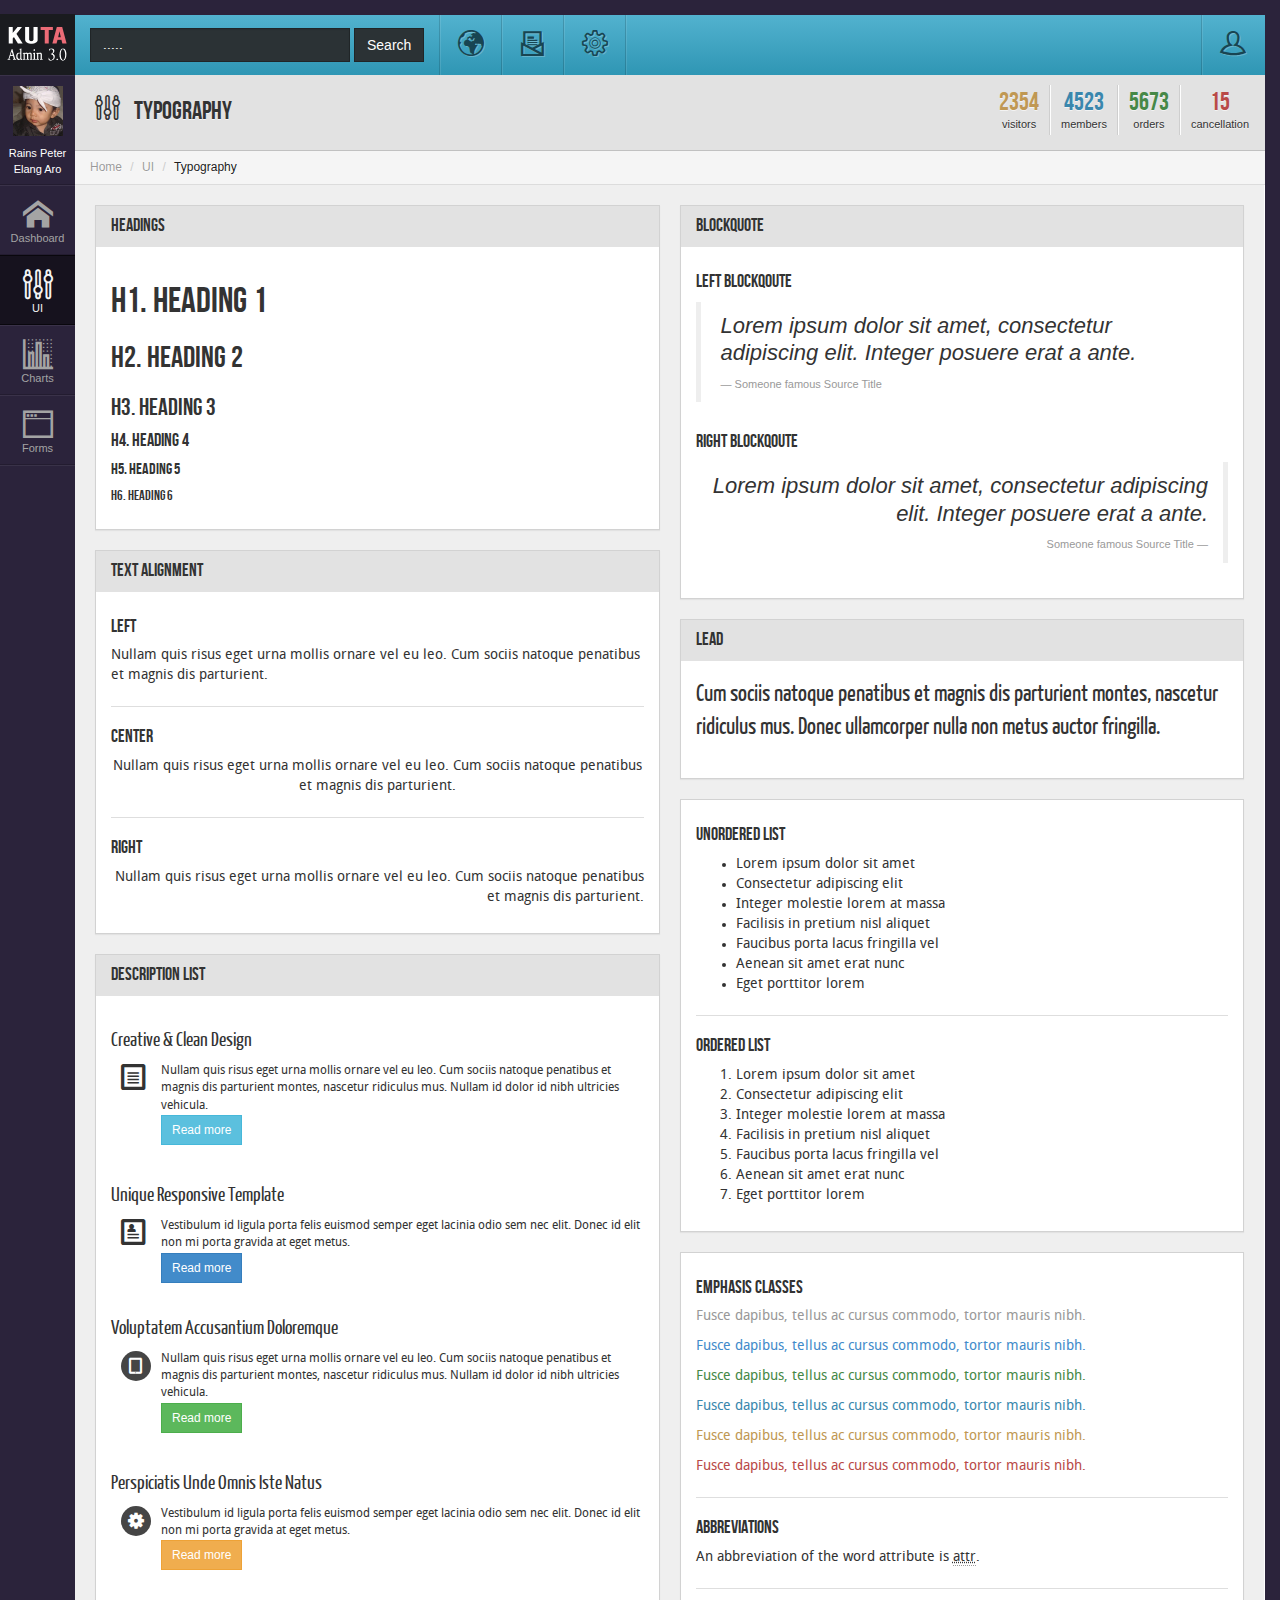
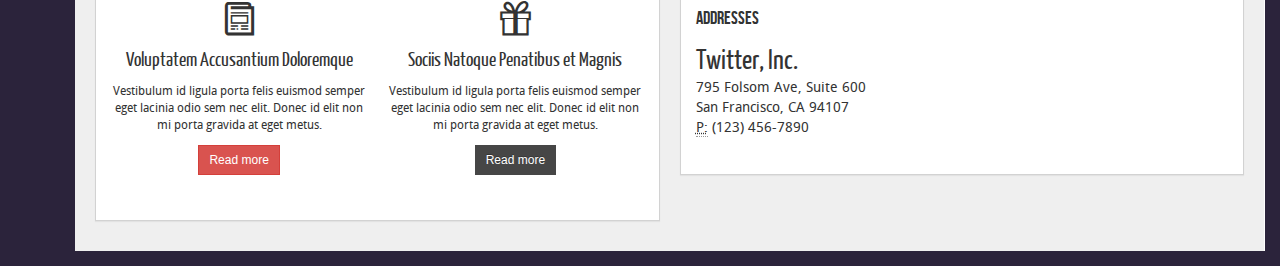
<file: typography.html>
<!DOCTYPE html>
<html>
	<head>
		<title>Typography - Kuta Admin 3.0</title>
		<meta name="viewport" content="width=device-width, initial-scale=1.0">
		<!-- Bootstrap -->
		<link href="library/bootstrap/dist/css/bootstrap.min.css" rel="stylesheet" media="screen">
		<!-- Kuta -->		
		<link href="library/css/styles.css" rel="stylesheet" media="screen">

		<!-- HTML5 shim and Respond.js IE8 support of HTML5 elements and media queries -->
		<!--[if lt IE 9]>
		<script src="library/bootstrap/assets/js/html5shiv.js"></script>
		<script src="library/bootstrap/assets/js/respond.min.js"></script>
		<![endif]-->
	</head>
	<body>
		<!-- top header navbar -->
		<nav class="navbar navbar-top-header hidden-xs" role="navigation">
			<div class="navbar-header">
				<img class="logo" src="sample-images/logo.png" />
			</div>
			
			<form class="navbar-form navbar-left" role="search">
				<div class="form-group">
					<input type="text" class="form-control" placeholder=".....">
				</div>
				<button type="submit" class="btn btn-no-rc btn-v">Search</button>
			</form>
			
			<ul class="nav navbar-nav navbar-left">
				<li><a href="#"><i class="icon-earth"></i></a></li>
				<li><a href="#"><i class="icon-email"></i></a></li>
				<li><a href="#"><i class="icon-settings-2"></i></a></li>
			</ul>
			
			<ul class="nav navbar-nav navbar-right">
				<li class="dropdown">
					<a href="#" class="dropdown-toggle" data-toggle="dropdown">
						<i class="icon-user-6"></i>
					</a>
					
					<ul class="dropdown-menu dropdown-user-account">
					
						<li class="account-img-container">
							<img class="thumb account-img" src="sample-images/elang-th-01.jpg">
						</li>
						
						<li class="account-info">
							<h3>Rains Peter Elang Aro</h3>
							<p>Lorem ipsum dolor sit amet, consectetur adipisicing elit, sed do eiusmod tempor incididunt ut labore et dolore magna aliqua.</p>
							<p>
								<a href="#">Edit</a> | <a href="#">Account Settings</a>
							</p>
						</li>
						
						<li class="account-footer">
							<a class="btn btn-sm btn-primary btn-flat" href="#">Change avatar</a>
							<a class="btn btn-sm btn-danger btn-flat" href="#">Logout</a>
						</li>
						
					</ul>
				</li>
			</ul>
		</nav>
		<!-- ./ top header navbar -->
		
		<div id="main_wrapper">
			<div id="main_content">
				
				<!-- page heading -->
				<div class="page-heading">				
					<h2 class="page-title">
						<i class="icon-params"></i> Typography
					</h2>					
					<div class="page-info hidden-xs">
						<ul class="stats">
							<li>
								<span class="large text-warning">2354</span>
								<span class="mini">visitors</span>
							</li>
							<li>
								<span class="large text-info">4523</span>
								<span class="mini">members</span>
							</li>
							<li>
								<span class="large text-success">5673</span>
								<span class="mini">orders</span>
							</li>
							<li>
								<span class="large text-danger">15</span>
								<span class="mini">cancellation</span>
							</li>
						</ul>
					</div>
				</div>
				<!-- ./ page heading -->
				
				<!-- breadcrumb -->
				<ol class="breadcrumb breadcrumb-main">
					<li><a href="#">Home</a></li>
					<li><a href="#">UI</a></li>
					<li class="active">Typography</li>
				</ol>
				<!-- ./ breadcrumb -->
				
				<!-- contents -->
				<div class="row">
					<div class="col-sm-6 col-md-6 col-lg-6">
						<div class="panel panel-default">
							<div class="panel-heading">
								<h3 class="panel-title">Headings</h3>
							</div>
							<div class="panel-body demo">
								<h1>h1. Heading 1</h1>
								<h2>h2. Heading 2</h2>
								<h3>h3. Heading 3</h3>
								<h4>h4. Heading 4</h4>
								<h5>h5. Heading 5</h5>
								<h6>h6. Heading 6</h6>
							</div>
						</div>
						
						<div class="panel panel-default">
							<div class="panel-heading">
								<h3 class="panel-title">Text alignment</h3>
							</div>
							<div class="panel-body demo">
								<h4>Left</h4>
								<p class="text-left">Nullam quis risus eget urna mollis ornare vel eu leo. Cum sociis natoque penatibus et magnis dis parturient.</p>
								<hr />
								
								<h4>Center</h4>
								<p class="text-center">Nullam quis risus eget urna mollis ornare vel eu leo. Cum sociis natoque penatibus et magnis dis parturient.</p>
								<hr />
								
								<h4>Right</h4>
								<p class="text-right">Nullam quis risus eget urna mollis ornare vel eu leo. Cum sociis natoque penatibus et magnis dis parturient.</p>
							</div>
						</div>
						
						<div class="panel panel-default">
							<div class="panel-heading">
								<h3 class="panel-title">Description List</h3>
							</div>
							<div class="panel-body demo">
								<dl class="dl-icon">
									<dt>Creative &amp; Clean Design</dt>
									<dd>
										<span class="icon-wrapper">
											<i class="icon-file"></i>
										</span>
										<p>Nullam quis risus eget urna mollis ornare vel eu leo. Cum sociis natoque penatibus et magnis dis parturient montes, nascetur ridiculus mus. Nullam id dolor id nibh ultricies vehicula.</p>
										<a class="btn btn-no-rc btn-info btn-sm" href="#">Read more</a>
									</dd>
									
									<dt>Unique Responsive Template</dt>
									<dd>
										<span class="icon-wrapper">
											<i class="icon-profile"></i>
										</span>
										<p>Vestibulum id ligula porta felis euismod semper eget lacinia odio sem nec elit. Donec id elit non mi porta gravida at eget metus.</p>
										<a class="btn btn-no-rc btn-primary btn-sm" href="#">Read more</a>
									</dd>
								</dl>
								
								<dl class="dl-icon">
									<dt>Voluptatem Accusantium Doloremque</dt>
									<dd>
										<span class="icon-wrapper circle">
											<i class="icon-tablet"></i>
										</span>
										<p>Nullam quis risus eget urna mollis ornare vel eu leo. Cum sociis natoque penatibus et magnis dis parturient montes, nascetur ridiculus mus. Nullam id dolor id nibh ultricies vehicula.</p>
										<a class="btn btn-no-rc btn-success btn-sm" href="#">Read more</a>
									</dd>
										
									<dt>Perspiciatis Unde Omnis Iste Natus</dt>
									<dd>
										<span class="icon-wrapper circle">
											<i class="icon-cog-2"></i>
										</span>
										<p>Vestibulum id ligula porta felis euismod semper eget lacinia odio sem nec elit. Donec id elit non mi porta gravida at eget metus.</p>
										<a class="btn btn-no-rc btn-warning btn-sm" href="#">Read more</a>
									</dd>
								</dl>
								
								<dl class="row dl-inline">
									<div class="col-md-6 col-lg-6">
										<i class="icon-newspaper-2"></i>
										<dt>Voluptatem Accusantium Doloremque</dt>
										<dd>
											<p>Vestibulum id ligula porta felis euismod semper eget lacinia odio sem nec elit. Donec id elit non mi porta gravida at eget metus.</p>
											<a class="btn btn-no-rc btn-danger btn-sm" href="#">Read more</a>
										</dd>
									</div>
									<div class="col-md-6 col-lg-6">
										<i class="icon-gift"></i>
										<dt>Sociis Natoque Penatibus et Magnis</dt>
										<dd>
											<p>Vestibulum id ligula porta felis euismod semper eget lacinia odio sem nec elit. Donec id elit non mi porta gravida at eget metus.</p>
											<a class="btn btn-no-rc btn-inverse btn-sm" href="#">Read more</a>
										</dd>
									</div>
								</dl>
								
							</div>
						</div>
						
					</div>
					<div class="col-sm-6 col-md-6 col-lg-6">
						<div class="panel panel-default">
							<div class="panel-heading">
								<h3 class="panel-title">Blockquote</h3>
							</div>
							<div class="panel-body demo">
								<h4>Left blockqoute</h4>
								<blockquote>
									<p>Lorem ipsum dolor sit amet, consectetur adipiscing elit. Integer posuere erat a ante.</p>
									<small>Someone famous <cite title="Source Title">Source Title</cite></small>
								</blockquote>
								
								<div class="clearfix"></div>								
								<h4>Right blockqoute</h4>
								
								<blockquote class="pull-right">
									<p>Lorem ipsum dolor sit amet, consectetur adipiscing elit. Integer posuere erat a ante.</p>
									<small>Someone famous <cite title="Source Title">Source Title</cite></small>
								</blockquote>
								<div class="clearfix"></div>
							</div>
						</div>
						
						<div class="panel panel-default">
							<div class="panel-heading">
								<h3 class="panel-title">Lead</h3>
							</div>
							<div class="panel-body demo">
								<p class="lead">Cum sociis natoque penatibus et magnis dis parturient montes, nascetur ridiculus mus. Donec ullamcorper nulla non metus auctor fringilla.</p>
							</div>
						</div>
						
						<div class="panel panel-default">
							<div class="panel-body demo">
								<h4>Unordered list</h4>
								<ul>
									<li>Lorem ipsum dolor sit amet</li>
									<li>Consectetur adipiscing elit</li>
									<li>Integer molestie lorem at massa</li>
									<li>Facilisis in pretium nisl aliquet</li>
									<li>Faucibus porta lacus fringilla vel</li>
									<li>Aenean sit amet erat nunc</li>
									<li>Eget porttitor lorem</li>
								</ul>
								
								<hr />
								<h4>Ordered list</h4>
								<ol>
									<li>Lorem ipsum dolor sit amet</li>
									<li>Consectetur adipiscing elit</li>
									<li>Integer molestie lorem at massa</li>
									<li>Facilisis in pretium nisl aliquet</li>
									<li>Faucibus porta lacus fringilla vel</li>
									<li>Aenean sit amet erat nunc</li>
									<li>Eget porttitor lorem</li>
								</ol>
							</div>
						</div>
						
						<div class="panel panel-default">
							<div class="panel-body demo">
								<h4>Emphasis classes</h4>
								<p class="text-muted">Fusce dapibus, tellus ac cursus commodo, tortor mauris nibh.</p>
								<p class="text-primary">Fusce dapibus, tellus ac cursus commodo, tortor mauris nibh.</p>
								<p class="text-success">Fusce dapibus, tellus ac cursus commodo, tortor mauris nibh.</p>
								<p class="text-info">Fusce dapibus, tellus ac cursus commodo, tortor mauris nibh.</p>
								<p class="text-warning">Fusce dapibus, tellus ac cursus commodo, tortor mauris nibh.</p>
								<p class="text-danger">Fusce dapibus, tellus ac cursus commodo, tortor mauris nibh.</p>
								
								<hr>
								<h4>Abbreviations</h4>
								<p>An abbreviation of the word attribute is <abbr title="attribute">attr</abbr>.</p>
								<hr>
								<h4>Addresses</h4>
								<address>
									<strong>Twitter, Inc.</strong><br>
									795 Folsom Ave, Suite 600<br>
									San Francisco, CA 94107<br>
									<abbr title="Phone">P:</abbr> (123) 456-7890
								</address>
							</div>
						</div>
					</div>
				</div>
				<!-- ./ contents -->
			</div>
			
			<!-- sidebar -->
			<ul id="sidebar" class="nav nav-pills nav-stacked">
				<li class="avatar">
					<a href="#">
						<img src="sample-images/elang-th-01.jpg">
						<span>Rains Peter Elang Aro</span>
					</a>
				</li>
				<li>
					<a href="index.html">
						<i class="icon-home-3"></i>
						<span>Dashboard</span>
					</a>
				</li>
				<li class="dropdown active">
					<a href="#" class="dropdown-toggle" data-toggle="dropdown">
						<i class="icon-params"></i>
						<span>UI</span>
					</a>
					<ul class="dropdown-menu">
						<li class="active">
							<a href="typography.html">
								<i class="icon-stack-3"></i> Typography
							</a>
						</li>
						<li>
							<a href="tables.html">
								<i class="icon-stack-3"></i> Tables
							</a>
						</li>
						<li>
							<a href="buttons.html">
								<i class="icon-stack-3"></i> Buttons
							</a>
						</li>
						<li>
							<a href="icons.html">
								<i class="icon-stack-3"></i> Icons
							</a>
						</li>
						<li>
							<a href="dropdowns.html">
								<i class="icon-stack-3"></i> Dropdowns
							</a>
						</li>
						<li>
							<a href="tabs.html">
								<i class="icon-stack-3"></i> Tabs
							</a>
						</li>
						<li>
							<a href="breadcrumbs-paginations.html">
								<i class="icon-stack-3"></i> Breadcrums &amp; Paginations
							</a>
						</li>
						<li>
							<a href="alerts.html">
								<i class="icon-stack-3"></i> Alerts &amp; Progress Bars
							</a>
						</li>
						<li>
							<a href="panels.html">
								<i class="icon-stack-3"></i> Panels
							</a>
						</li>
					</ul>
				</li>
				<li>
					<a href="charts.html">
						<i class="icon-bars-3"></i>
						<span>Charts</span>
					</a>
				</li>
				<li>
					<a href="forms.html">
						<i class="icon-browser"></i>
						<span>Forms</span>
					</a>
				</li>
			</ul>
			<!-- ./ sidebar -->
		</div>
	
		<!-- base -->
		<script src="library/js/jquery.js"></script>
		<script src="library/js/jquery-migrate-1.2.1.js"></script>
		<script src="library/bootstrap/dist/js/bootstrap.min.js"></script>	

		<!-- addons -->
		<script src="library/plugins/moment.min.js"></script>
		<script src="library/plugins/chart-plugins.js"></script>
		<script src="library/plugins/redactor/redactor.min.js"></script>
		<script src="library/plugins/jquery.nice-file-input.js"></script>
		<script src="library/plugins/selectize.min.js"></script>
		<script src="library/plugins/jquery.icheck.min.js"></script>
		<script src="library/plugins/ion.rangeSlider.min.js"></script>
		<script src="library/plugins/pikaday.js"></script>
		<script src="library/plugins/pikaday.jquery.js"></script>
		<script src="library/js/loader.js"></script>
		
	</body>
</html>
</file>
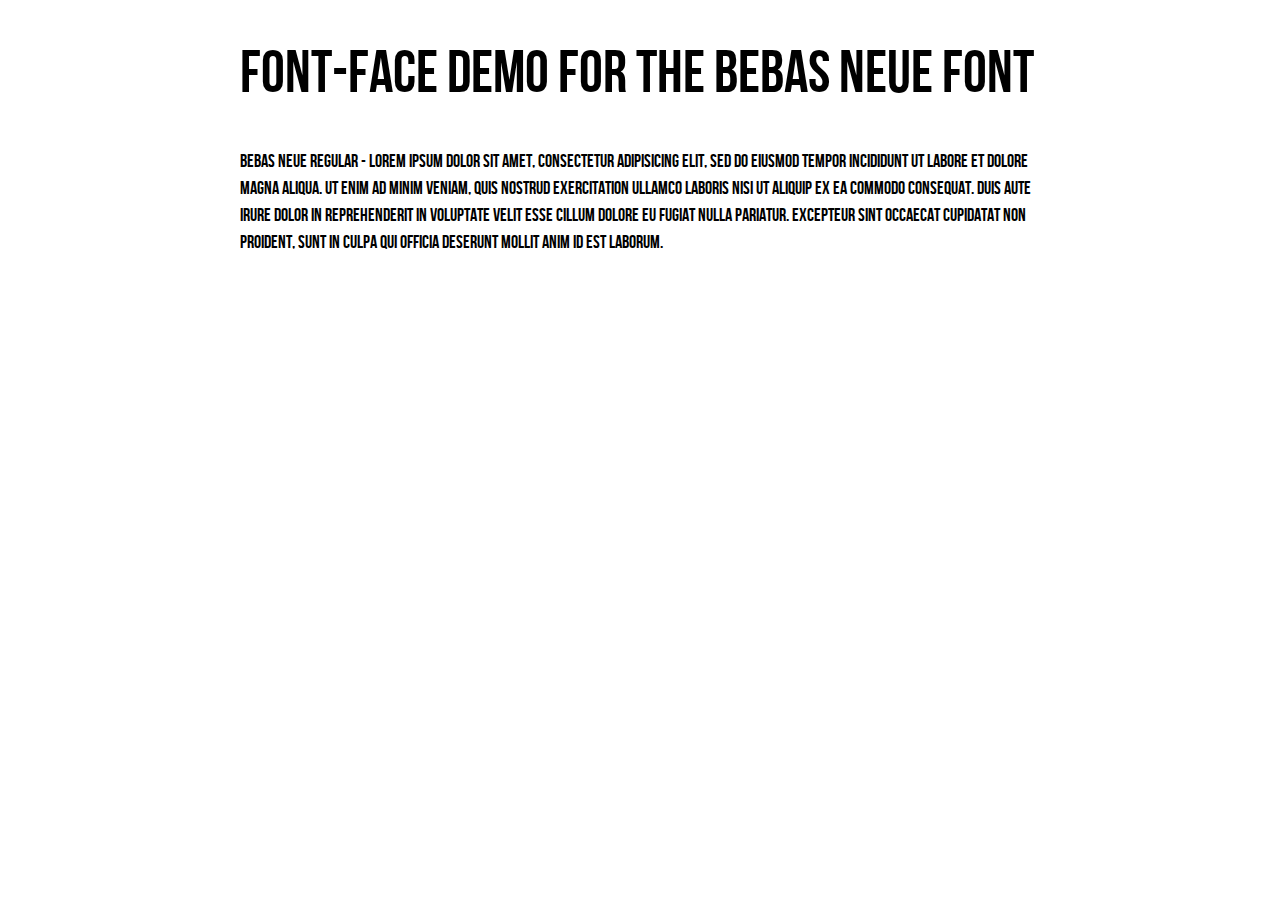
<file: library/fonts/bebas-neue/demo.html>
<!DOCTYPE html PUBLIC "-//W3C//DTD XHTML 1.0 Strict//EN"
	"http://www.w3.org/TR/xhtml1/DTD/xhtml1-strict.dtd">

<html xmlns="http://www.w3.org/1999/xhtml" xml:lang="en" lang="en">
<head>
	<meta http-equiv="Content-Type" content="text/html; charset=utf-8"/>

	<title>Font Face Demo</title>
	<link rel="stylesheet" href="stylesheet.css" type="text/css" charset="utf-8">
	<style type="text/css" media="screen">
		h1.fontface {font: 60px/68px 'BebasNeueRegular', Arial, sans-serif;letter-spacing: 0;}

		p.style1 {font: 18px/27px 'BebasNeueRegular', Arial, sans-serif;}
		
		#container {
			width: 800px;
			margin-left: auto;
			margin-right: auto;
		}
	</style>
</head>

<body>
	<div id="container">
		<h1 class="fontface">FONT-FACE DEMO FOR THE BEBAS NEUE FONT</h1>
	
	 

	<p class="style1">Bebas Neue Regular - Lorem ipsum dolor sit amet, consectetur adipisicing elit, sed do eiusmod tempor incididunt ut labore et dolore magna aliqua. Ut enim ad minim veniam, quis nostrud exercitation ullamco laboris nisi ut aliquip ex ea commodo consequat. Duis aute irure dolor in reprehenderit in voluptate velit esse cillum dolore eu fugiat nulla pariatur. Excepteur sint occaecat cupidatat non proident, sunt in culpa qui officia deserunt mollit anim id est laborum.</p>

		</div>
</body>
</html>
</file>
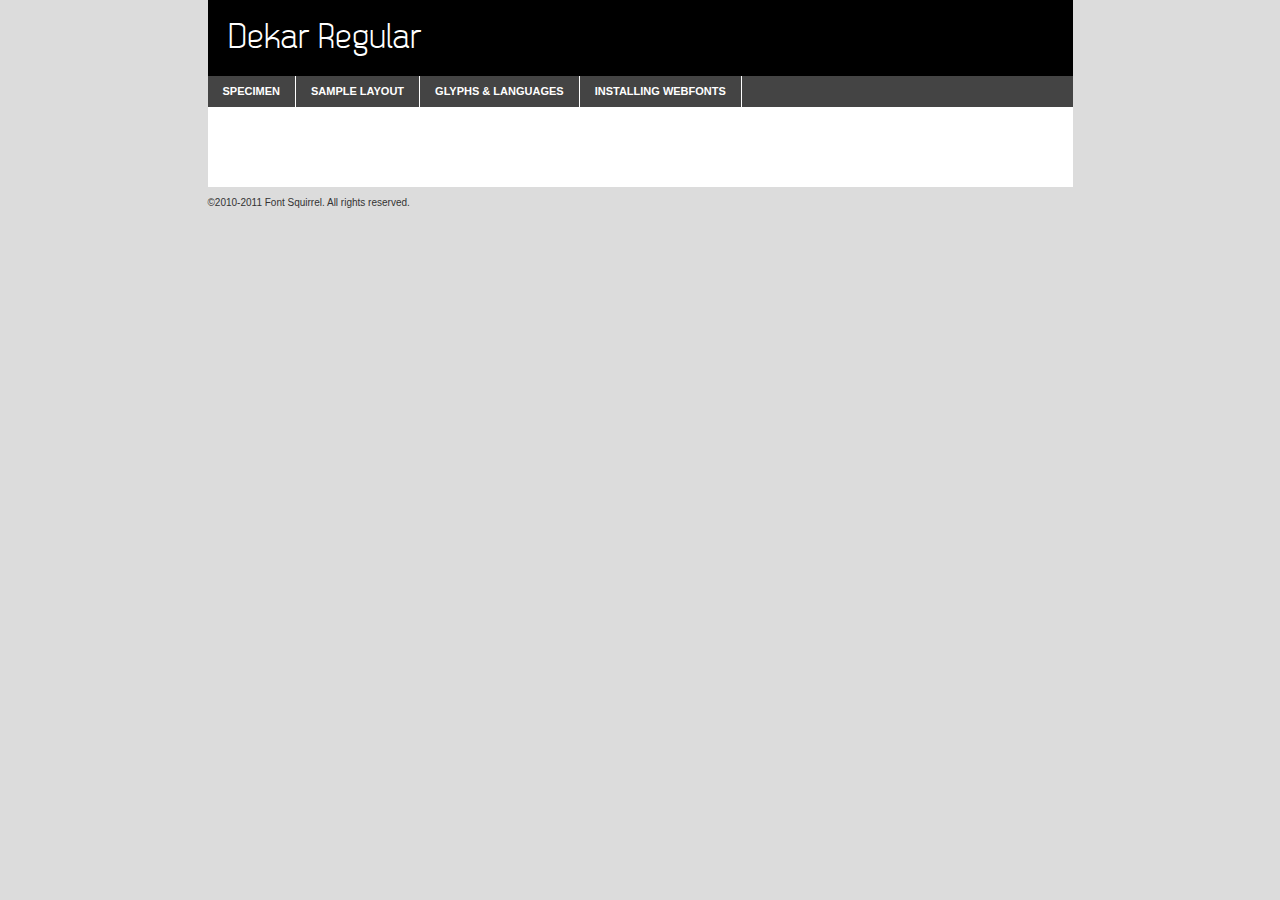
<file: library/fonts/dekkar/dekar-demo.html>
<!DOCTYPE html PUBLIC "-//W3C//DTD XHTML 1.0 Transitional//EN"
	"http://www.w3.org/TR/xhtml1/DTD/xhtml1-transitional.dtd">

<html xmlns="http://www.w3.org/1999/xhtml" xml:lang="en" lang="en">
<head>
	<meta http-equiv="Content-Type" content="text/html; charset=utf-8" />
	<script src="http://ajax.googleapis.com/ajax/libs/jquery/1.7.2/jquery.min.js" type="text/javascript" charset="utf-8"></script>
	<script src="specimen_files/easytabs.js" type="text/javascript" charset="utf-8"></script>
	<link rel="stylesheet" href="specimen_files/specimen_stylesheet.css" type="text/css" charset="utf-8" />
	<link rel="stylesheet" href="stylesheet.css" type="text/css" charset="utf-8" />

	<style type="text/css">
					body{
				font-family: 'dekarregular';
							}
		</style>

	<title>Dekar Regular Specimen</title>
	
	
	<script type="text/javascript" charset="utf-8">
		$(document).ready(function() {
			$('#container').easyTabs({defaultContent:1});
		});
	</script>
</head>

<body>
<div id="container">
	<div id="header">
		Dekar Regular	</div>
	<ul class="tabs">
		<li><a href="#specimen">Specimen</a></li>
		<li><a href="#layout">Sample Layout</a></li>
				<li><a href="#glyphs">Glyphs &amp; Languages</a></li>
		<li><a href="#installing">Installing Webfonts</a></li>
		
	</ul>
	
	<div id="main_content">

		
			<div id="specimen">
		
				<div class="section">
					<div class="grid12 firstcol">
						<div class="huge">AaBb</div>
					</div>
				</div>
		
				<div class="section">
					<div class="glyph_range">A&#x200B;B&#x200b;C&#x200b;D&#x200b;E&#x200b;F&#x200b;G&#x200b;H&#x200b;I&#x200b;J&#x200b;K&#x200b;L&#x200b;M&#x200b;N&#x200b;O&#x200b;P&#x200b;Q&#x200b;R&#x200b;S&#x200b;T&#x200b;U&#x200b;V&#x200b;W&#x200b;X&#x200b;Y&#x200b;Z&#x200b;a&#x200b;b&#x200b;c&#x200b;d&#x200b;e&#x200b;f&#x200b;g&#x200b;h&#x200b;i&#x200b;j&#x200b;k&#x200b;l&#x200b;m&#x200b;n&#x200b;o&#x200b;p&#x200b;q&#x200b;r&#x200b;s&#x200b;t&#x200b;u&#x200b;v&#x200b;w&#x200b;x&#x200b;y&#x200b;z&#x200b;1&#x200b;2&#x200b;3&#x200b;4&#x200b;5&#x200b;6&#x200b;7&#x200b;8&#x200b;9&#x200b;0&#x200b;&amp;&#x200b;.&#x200b;,&#x200b;?&#x200b;!&#x200b;&#64;&#x200b;(&#x200b;)&#x200b;#&#x200b;$&#x200b;%&#x200b;*&#x200b;+&#x200b;-&#x200b;=&#x200b;:&#x200b;;</div>
				</div>
				<div class="section">
					<div class="grid12 firstcol">
						<table class="sample_table">
							<tr><td>10</td><td class="size10">abcdefghijklmnopqrstuvwxyzABCDEFGHIJKLMNOPQRSTUVWXYZ0123456789abcdefghijklmnopqrstuvwxyzABCDEFGHIJKLMNOPQRSTUVWXYZ0123456789abcdefghijklmnopqrstuvwxyzABCDEFGHIJKLMNOPQRSTUVWXYZ</td></tr>
							<tr><td>11</td><td class="size11">abcdefghijklmnopqrstuvwxyzABCDEFGHIJKLMNOPQRSTUVWXYZ0123456789abcdefghijklmnopqrstuvwxyzABCDEFGHIJKLMNOPQRSTUVWXYZ0123456789abcdefghijklmnopqrstuvwxyzABCDEFGHIJKLMNOPQRSTUVWXYZ</td></tr>
							<tr><td>12</td><td class="size12">abcdefghijklmnopqrstuvwxyzABCDEFGHIJKLMNOPQRSTUVWXYZ0123456789abcdefghijklmnopqrstuvwxyzABCDEFGHIJKLMNOPQRSTUVWXYZ0123456789abcdefghijklmnopqrstuvwxyzABCDEFGHIJKLMNOPQRSTUVWXYZ</td></tr>
							<tr><td>13</td><td class="size13">abcdefghijklmnopqrstuvwxyzABCDEFGHIJKLMNOPQRSTUVWXYZ0123456789abcdefghijklmnopqrstuvwxyzABCDEFGHIJKLMNOPQRSTUVWXYZ0123456789abcdefghijklmnopqrstuvwxyzABCDEFGHIJKLMNOPQRSTUVWXYZ</td></tr>
							<tr><td>14</td><td class="size14">abcdefghijklmnopqrstuvwxyzABCDEFGHIJKLMNOPQRSTUVWXYZ0123456789abcdefghijklmnopqrstuvwxyzABCDEFGHIJKLMNOPQRSTUVWXYZ0123456789abcdefghijklmnopqrstuvwxyzABCDEFGHIJKLMNOPQRSTUVWXYZ</td></tr>
							<tr><td>16</td><td class="size16">abcdefghijklmnopqrstuvwxyzABCDEFGHIJKLMNOPQRSTUVWXYZ0123456789abcdefghijklmnopqrstuvwxyzABCDEFGHIJKLMNOPQRSTUVWXYZ</td></tr>
							<tr><td>18</td><td class="size18">abcdefghijklmnopqrstuvwxyzABCDEFGHIJKLMNOPQRSTUVWXYZ0123456789abcdefghijklmnopqrstuvwxyzABCDEFGHIJKLMNOPQRSTUVWXYZ</td></tr>
							<tr><td>20</td><td class="size20">abcdefghijklmnopqrstuvwxyzABCDEFGHIJKLMNOPQRSTUVWXYZ0123456789abcdefghijklmnopqrstuvwxyzABCDEFGHIJKLMNOPQRSTUVWXYZ</td></tr>
							<tr><td>24</td><td class="size24">abcdefghijklmnopqrstuvwxyzABCDEFGHIJKLMNOPQRSTUVWXYZ0123456789abcdefghijklmnopqrstuvwxyzABCDEFGHIJKLMNOPQRSTUVWXYZ</td></tr>
							<tr><td>30</td><td class="size30">abcdefghijklmnopqrstuvwxyzABCDEFGHIJKLMNOPQRSTUVWXYZ0123456789abcdefghijklmnopqrstuvwxyzABCDEFGHIJKLMNOPQRSTUVWXYZ</td></tr>
							<tr><td>36</td><td class="size36">abcdefghijklmnopqrstuvwxyzABCDEFGHIJKLMNOPQRSTUVWXYZ0123456789abcdefghijklmnopqrstuvwxyzABCDEFGHIJKLMNOPQRSTUVWXYZ</td></tr>
							<tr><td>48</td><td class="size48">abcdefghijklmnopqrstuvwxyzABCDEFGHIJKLMNOPQRSTUVWXYZ0123456789abcdefghijklmnopqrstuvwxyzABCDEFGHIJKLMNOPQRSTUVWXYZ</td></tr>
							<tr><td>60</td><td class="size60">abcdefghijklmnopqrstuvwxyzABCDEFGHIJKLMNOPQRSTUVWXYZ0123456789abcdefghijklmnopqrstuvwxyzABCDEFGHIJKLMNOPQRSTUVWXYZ</td></tr>
							<tr><td>72</td><td class="size72">abcdefghijklmnopqrstuvwxyzABCDEFGHIJKLMNOPQRSTUVWXYZ0123456789abcdefghijklmnopqrstuvwxyzABCDEFGHIJKLMNOPQRSTUVWXYZ</td></tr>
							<tr><td>90</td><td class="size90">abcdefghijklmnopqrstuvwxyzABCDEFGHIJKLMNOPQRSTUVWXYZ0123456789abcdefghijklmnopqrstuvwxyzABCDEFGHIJKLMNOPQRSTUVWXYZ</td></tr>
						</table>
				
					</div>
			
				</div>
		
		
		
								<div class="section" id="bodycomparison">


										<div id="xheight">
				<div class="fontbody">&#xE000;&#xE000;&#xE000;&#xE000;&#xE000;&#xE000;&#xE000;&#xE000;&#xE000;&#xE000;&#xE000;&#xE000;&#xE000;&#xE000;&#xE000;&#xE000;&#xE000;&#xE000;&#xE000;&#xE000;&#xE000;&#xE000;&#xE000;&#xE000;&#xE000;&#xE000;&#xE000;&#xE000;&#xE000;&#xE000;&#xE000;&#xE000;&#xE000;&#xE000;&#xE000;&#xE000;&#xE000;&#xE000;&#xE000;&#xE000;&#xE000;&#xE000;&#xE000;&#xE000;&#xE000;&#xE000;&#xE000;&#xE000;&#xE000;&#xE000;&#xE000;&#xE000;&#xE000;&#xE000;&#xE000;&#xE000;&#xE000;&#xE000;&#xE000;&#xE000;&#xE000;&#xE000;&#xE000;&#xE000;&#xE000;&#xE000;&#xE000;&#xE000;&#xE000;&#xE000;&#xE000;&#xE000;&#xE000;&#xE000;&#xE000;&#xE000;&#xE000;&#xE000;&#xE000;&#xE000;&#xE000;&#xE000;&#xE000;&#xE000;&#xE000;&#xE000;&#xE000;&#xE000;&#xE000;&#xE000;&#xE000;&#xE000;&#xE000;&#xE000;&#xE000;&#xE000;&#xE000;&#xE000;&#xE000;body</div><div class="arialbody">body</div><div class="verdanabody">body</div><div class="georgiabody">body</div></div>
										<div class="fontbody" style="z-index:1">
											body<span>Dekar Regular</span>
										</div>
										<div class="arialbody" style="z-index:1">
											body<span>Arial</span>
										</div>
										<div class="verdanabody" style="z-index:1">
											body<span>Verdana</span>
										</div>
										<div class="georgiabody" style="z-index:1">
											body<span>Georgia</span>
										</div>



								</div>
		
		
				<div class="section psample psample_row1" id="">
					
					<div class="grid2 firstcol">
						<p class="size10"><span>10.</span>Aenean lacinia bibendum nulla sed consectetur. Fusce dapibus, tellus ac cursus commodo, tortor mauris condimentum nibh, ut fermentum massa justo sit amet risus. Nullam id dolor id nibh ultricies vehicula ut id elit. Cum sociis natoque penatibus et magnis dis parturient montes, nascetur ridiculus mus. Nulla vitae elit libero, a pharetra augue.</p>
			
					</div>
					<div class="grid3">
						<p class="size11"><span>11.</span>Aenean lacinia bibendum nulla sed consectetur. Fusce dapibus, tellus ac cursus commodo, tortor mauris condimentum nibh, ut fermentum massa justo sit amet risus. Nullam id dolor id nibh ultricies vehicula ut id elit. Cum sociis natoque penatibus et magnis dis parturient montes, nascetur ridiculus mus. Nulla vitae elit libero, a pharetra augue.</p>
			
					</div>
					<div class="grid3">
						<p class="size12"><span>12.</span>Aenean lacinia bibendum nulla sed consectetur. Fusce dapibus, tellus ac cursus commodo, tortor mauris condimentum nibh, ut fermentum massa justo sit amet risus. Nullam id dolor id nibh ultricies vehicula ut id elit. Cum sociis natoque penatibus et magnis dis parturient montes, nascetur ridiculus mus. Nulla vitae elit libero, a pharetra augue.</p>
			
					</div>
					<div class="grid4">
						<p class="size13"><span>13.</span>Aenean lacinia bibendum nulla sed consectetur. Fusce dapibus, tellus ac cursus commodo, tortor mauris condimentum nibh, ut fermentum massa justo sit amet risus. Nullam id dolor id nibh ultricies vehicula ut id elit. Cum sociis natoque penatibus et magnis dis parturient montes, nascetur ridiculus mus. Nulla vitae elit libero, a pharetra augue.</p>
			
					</div>
					<div class="white_blend"></div>
					
				</div>
				<div class="section psample psample_row2" id="">
					<div class="grid3 firstcol">
						<p class="size14"><span>14.</span>Aenean lacinia bibendum nulla sed consectetur. Fusce dapibus, tellus ac cursus commodo, tortor mauris condimentum nibh, ut fermentum massa justo sit amet risus. Nullam id dolor id nibh ultricies vehicula ut id elit. Cum sociis natoque penatibus et magnis dis parturient montes, nascetur ridiculus mus. Nulla vitae elit libero, a pharetra augue.</p>
			
					</div>
					<div class="grid4">
						<p class="size16"><span>16.</span>Aenean lacinia bibendum nulla sed consectetur. Fusce dapibus, tellus ac cursus commodo, tortor mauris condimentum nibh, ut fermentum massa justo sit amet risus. Nullam id dolor id nibh ultricies vehicula ut id elit. Cum sociis natoque penatibus et magnis dis parturient montes, nascetur ridiculus mus. Nulla vitae elit libero, a pharetra augue.</p>
			
					</div>
					<div class="grid5">
						<p class="size18"><span>18.</span>Aenean lacinia bibendum nulla sed consectetur. Fusce dapibus, tellus ac cursus commodo, tortor mauris condimentum nibh, ut fermentum massa justo sit amet risus. Nullam id dolor id nibh ultricies vehicula ut id elit. Cum sociis natoque penatibus et magnis dis parturient montes, nascetur ridiculus mus. Nulla vitae elit libero, a pharetra augue.</p>
			
					</div>

					<div class="white_blend"></div>

				</div>
				
				<div class="section psample psample_row3" id="">
					<div class="grid5 firstcol">
						<p class="size20"><span>20.</span>Aenean lacinia bibendum nulla sed consectetur. Fusce dapibus, tellus ac cursus commodo, tortor mauris condimentum nibh, ut fermentum massa justo sit amet risus. Nullam id dolor id nibh ultricies vehicula ut id elit. Cum sociis natoque penatibus et magnis dis parturient montes, nascetur ridiculus mus. Nulla vitae elit libero, a pharetra augue.</p>
					</div>
					<div class="grid7">
						<p class="size24"><span>24.</span>Aenean lacinia bibendum nulla sed consectetur. Fusce dapibus, tellus ac cursus commodo, tortor mauris condimentum nibh, ut fermentum massa justo sit amet risus. Nullam id dolor id nibh ultricies vehicula ut id elit. Cum sociis natoque penatibus et magnis dis parturient montes, nascetur ridiculus mus. Nulla vitae elit libero, a pharetra augue.</p>
					</div>
					
					<div class="white_blend"></div>
					
				</div>
				
				<div class="section psample psample_row4" id="">
					<div class="grid12 firstcol">
						<p class="size30"><span>30.</span>Aenean lacinia bibendum nulla sed consectetur. Fusce dapibus, tellus ac cursus commodo, tortor mauris condimentum nibh, ut fermentum massa justo sit amet risus. Nullam id dolor id nibh ultricies vehicula ut id elit. Cum sociis natoque penatibus et magnis dis parturient montes, nascetur ridiculus mus. Nulla vitae elit libero, a pharetra augue.</p>
					</div>
					<div class="white_blend"></div>
					
				</div>
				
				
				
				<div class="section psample psample_row1 fullreverse">
					<div class="grid2 firstcol">
						<p class="size10"><span>10.</span>Aenean lacinia bibendum nulla sed consectetur. Fusce dapibus, tellus ac cursus commodo, tortor mauris condimentum nibh, ut fermentum massa justo sit amet risus. Nullam id dolor id nibh ultricies vehicula ut id elit. Cum sociis natoque penatibus et magnis dis parturient montes, nascetur ridiculus mus. Nulla vitae elit libero, a pharetra augue.</p>
			
					</div>
					<div class="grid3">
						<p class="size11"><span>11.</span>Aenean lacinia bibendum nulla sed consectetur. Fusce dapibus, tellus ac cursus commodo, tortor mauris condimentum nibh, ut fermentum massa justo sit amet risus. Nullam id dolor id nibh ultricies vehicula ut id elit. Cum sociis natoque penatibus et magnis dis parturient montes, nascetur ridiculus mus. Nulla vitae elit libero, a pharetra augue.</p>
			
					</div>
					<div class="grid3">
						<p class="size12"><span>12.</span>Aenean lacinia bibendum nulla sed consectetur. Fusce dapibus, tellus ac cursus commodo, tortor mauris condimentum nibh, ut fermentum massa justo sit amet risus. Nullam id dolor id nibh ultricies vehicula ut id elit. Cum sociis natoque penatibus et magnis dis parturient montes, nascetur ridiculus mus. Nulla vitae elit libero, a pharetra augue.</p>
			
					</div>
					<div class="grid4">
						<p class="size13"><span>13.</span>Aenean lacinia bibendum nulla sed consectetur. Fusce dapibus, tellus ac cursus commodo, tortor mauris condimentum nibh, ut fermentum massa justo sit amet risus. Nullam id dolor id nibh ultricies vehicula ut id elit. Cum sociis natoque penatibus et magnis dis parturient montes, nascetur ridiculus mus. Nulla vitae elit libero, a pharetra augue.</p>
			
					</div>
					<div class="black_blend"></div>
					
				</div>
				
				<div class="section psample psample_row2 fullreverse">
					<div class="grid3 firstcol">
						<p class="size14"><span>14.</span>Aenean lacinia bibendum nulla sed consectetur. Fusce dapibus, tellus ac cursus commodo, tortor mauris condimentum nibh, ut fermentum massa justo sit amet risus. Nullam id dolor id nibh ultricies vehicula ut id elit. Cum sociis natoque penatibus et magnis dis parturient montes, nascetur ridiculus mus. Nulla vitae elit libero, a pharetra augue.</p>
			
					</div>
					<div class="grid4">
						<p class="size16"><span>16.</span>Aenean lacinia bibendum nulla sed consectetur. Fusce dapibus, tellus ac cursus commodo, tortor mauris condimentum nibh, ut fermentum massa justo sit amet risus. Nullam id dolor id nibh ultricies vehicula ut id elit. Cum sociis natoque penatibus et magnis dis parturient montes, nascetur ridiculus mus. Nulla vitae elit libero, a pharetra augue.</p>
			
					</div>
					<div class="grid5">
						<p class="size18"><span>18.</span>Aenean lacinia bibendum nulla sed consectetur. Fusce dapibus, tellus ac cursus commodo, tortor mauris condimentum nibh, ut fermentum massa justo sit amet risus. Nullam id dolor id nibh ultricies vehicula ut id elit. Cum sociis natoque penatibus et magnis dis parturient montes, nascetur ridiculus mus. Nulla vitae elit libero, a pharetra augue.</p>
			
					</div>
					<div class="black_blend"></div>

				</div>
				
				<div class="section psample fullreverse psample_row3" id="">
					<div class="grid5 firstcol">
						<p class="size20"><span>20.</span>Aenean lacinia bibendum nulla sed consectetur. Fusce dapibus, tellus ac cursus commodo, tortor mauris condimentum nibh, ut fermentum massa justo sit amet risus. Nullam id dolor id nibh ultricies vehicula ut id elit. Cum sociis natoque penatibus et magnis dis parturient montes, nascetur ridiculus mus. Nulla vitae elit libero, a pharetra augue.</p>
					</div>
					<div class="grid7">
						<p class="size24"><span>24.</span>Aenean lacinia bibendum nulla sed consectetur. Fusce dapibus, tellus ac cursus commodo, tortor mauris condimentum nibh, ut fermentum massa justo sit amet risus. Nullam id dolor id nibh ultricies vehicula ut id elit. Cum sociis natoque penatibus et magnis dis parturient montes, nascetur ridiculus mus. Nulla vitae elit libero, a pharetra augue.</p>
					</div>
					
					<div class="black_blend"></div>
					
				</div>
				
				<div class="section psample fullreverse psample_row4" id="" style="border-bottom: 20px #000 solid;">
					<div class="grid12 firstcol">
						<p class="size30"><span>30.</span>Aenean lacinia bibendum nulla sed consectetur. Fusce dapibus, tellus ac cursus commodo, tortor mauris condimentum nibh, ut fermentum massa justo sit amet risus. Nullam id dolor id nibh ultricies vehicula ut id elit. Cum sociis natoque penatibus et magnis dis parturient montes, nascetur ridiculus mus. Nulla vitae elit libero, a pharetra augue.</p>
					</div>
					<div class="black_blend"></div>
					
				</div>
				
				
				
				
			</div>
			
			<div id="layout">
				
				<div class="section">
					
					<div class="grid12 firstcol">
						<h1>Lorem Ipsum Dolor</h1>
						<h2>Etiam porta sem malesuada magna mollis euismod</h2>
						
						<p class="byline">By <a href="#link">Aenean Lacinia</a></p>
					</div>
				</div>
				<div class="section">
					<div class="grid8 firstcol">
						<p class="large">Donec sed odio dui. Morbi leo risus, porta ac consectetur ac, vestibulum at eros. Fusce dapibus, tellus ac cursus commodo, tortor mauris condimentum nibh, ut fermentum massa justo sit amet risus. </p>

						
						<h3>Pellentesque ornare sem</h3>

						<p>Maecenas sed diam eget risus varius blandit sit amet non magna. Maecenas faucibus mollis interdum. Donec ullamcorper nulla non metus auctor fringilla. Nullam id dolor id nibh ultricies vehicula ut id elit. Nullam id dolor id nibh ultricies vehicula ut id elit. </p>

						<p>Aenean eu leo quam. Pellentesque ornare sem lacinia quam venenatis vestibulum. Lorem ipsum dolor sit amet, consectetur adipiscing elit. Cum sociis natoque penatibus et magnis dis parturient montes, nascetur ridiculus mus. </p>

						<p>Nulla vitae elit libero, a pharetra augue. Praesent commodo cursus magna, vel scelerisque nisl consectetur et. Aenean lacinia bibendum nulla sed consectetur. </p>

						<p>Nullam quis risus eget urna mollis ornare vel eu leo. Nullam quis risus eget urna mollis ornare vel eu leo. Maecenas sed diam eget risus varius blandit sit amet non magna. Donec ullamcorper nulla non metus auctor fringilla. </p>

						<h3>Cras mattis consectetur</h3>

						<p>Aenean eu leo quam. Pellentesque ornare sem lacinia quam venenatis vestibulum. Aenean lacinia bibendum nulla sed consectetur. Integer posuere erat a ante venenatis dapibus posuere velit aliquet. Cras mattis consectetur purus sit amet fermentum. </p>

						<p>Nullam id dolor id nibh ultricies vehicula ut id elit. Nullam quis risus eget urna mollis ornare vel eu leo. Cras mattis consectetur purus sit amet fermentum.</p>
					</div>
					
					<div class="grid4 sidebar">
						
						<div class="box reverse">
							<p class="last">Nullam quis risus eget urna mollis ornare vel eu leo. Donec ullamcorper nulla non metus auctor fringilla. Cras mattis consectetur purus sit amet fermentum. Sed posuere consectetur est at lobortis. Lorem ipsum dolor sit amet, consectetur adipiscing elit. </p>
						</div>
						
						<p class="caption">Maecenas sed diam eget risus varius.</p>

						<p>Vestibulum id ligula porta felis euismod semper. Integer posuere erat a ante venenatis dapibus posuere velit aliquet. Vestibulum id ligula porta felis euismod semper. Sed posuere consectetur est at lobortis. Maecenas sed diam eget risus varius blandit sit amet non magna. Fusce dapibus, tellus ac cursus commodo, tortor mauris condimentum nibh, ut fermentum massa justo sit amet risus. </p>

					

						<p>Duis mollis, est non commodo luctus, nisi erat porttitor ligula, eget lacinia odio sem nec elit. Aenean lacinia bibendum nulla sed consectetur. Vivamus sagittis lacus vel augue laoreet rutrum faucibus dolor auctor. Aenean lacinia bibendum nulla sed consectetur. Nullam quis risus eget urna mollis ornare vel eu leo. </p>

						<p>Praesent commodo cursus magna, vel scelerisque nisl consectetur et. Donec ullamcorper nulla non metus auctor fringilla. Maecenas faucibus mollis interdum. Fusce dapibus, tellus ac cursus commodo, tortor mauris condimentum nibh, ut fermentum massa justo sit amet risus. </p>

					</div>
				</div>
				
			</div>


			



		<div id="glyphs">
			<div class="section">
				<div class="grid12 firstcol">
			
				<h1>Language Support</h1>
				<p>The subset of Dekar Regular in this kit supports the following languages:<br />
			
					Albanian, Danish, Dutch, English, French, Italian, Malagasy, Norwegian, Spanish, Swedish				</p>
				<h1>Glyph Chart</h1>
				<p>The subset of Dekar Regular in this kit includes all the glyphs listed below. Unicode entities are included above each glyph to help you insert individual characters into your layout.</p>
				<div id="glyph_chart">
			
																														 <div><p>&amp;#13;</p>&#13;</div>
																				 <div><p>&amp;#32;</p>&#32;</div>
																				 <div><p>&amp;#33;</p>&#33;</div>
																				 <div><p>&amp;#34;</p>&#34;</div>
																				 <div><p>&amp;#38;</p>&#38;</div>
																				 <div><p>&amp;#39;</p>&#39;</div>
																				 <div><p>&amp;#40;</p>&#40;</div>
																				 <div><p>&amp;#41;</p>&#41;</div>
																				 <div><p>&amp;#43;</p>&#43;</div>
																				 <div><p>&amp;#44;</p>&#44;</div>
																				 <div><p>&amp;#45;</p>&#45;</div>
																				 <div><p>&amp;#46;</p>&#46;</div>
																				 <div><p>&amp;#48;</p>&#48;</div>
																				 <div><p>&amp;#49;</p>&#49;</div>
																				 <div><p>&amp;#50;</p>&#50;</div>
																				 <div><p>&amp;#51;</p>&#51;</div>
																				 <div><p>&amp;#52;</p>&#52;</div>
																				 <div><p>&amp;#53;</p>&#53;</div>
																				 <div><p>&amp;#54;</p>&#54;</div>
																				 <div><p>&amp;#55;</p>&#55;</div>
																				 <div><p>&amp;#56;</p>&#56;</div>
																				 <div><p>&amp;#57;</p>&#57;</div>
																				 <div><p>&amp;#58;</p>&#58;</div>
																				 <div><p>&amp;#59;</p>&#59;</div>
																				 <div><p>&amp;#61;</p>&#61;</div>
																				 <div><p>&amp;#63;</p>&#63;</div>
																				 <div><p>&amp;#64;</p>&#64;</div>
																				 <div><p>&amp;#65;</p>&#65;</div>
																				 <div><p>&amp;#66;</p>&#66;</div>
																				 <div><p>&amp;#67;</p>&#67;</div>
																				 <div><p>&amp;#68;</p>&#68;</div>
																				 <div><p>&amp;#69;</p>&#69;</div>
																				 <div><p>&amp;#70;</p>&#70;</div>
																				 <div><p>&amp;#71;</p>&#71;</div>
																				 <div><p>&amp;#72;</p>&#72;</div>
																				 <div><p>&amp;#73;</p>&#73;</div>
																				 <div><p>&amp;#74;</p>&#74;</div>
																				 <div><p>&amp;#75;</p>&#75;</div>
																				 <div><p>&amp;#76;</p>&#76;</div>
																				 <div><p>&amp;#77;</p>&#77;</div>
																				 <div><p>&amp;#78;</p>&#78;</div>
																				 <div><p>&amp;#79;</p>&#79;</div>
																				 <div><p>&amp;#80;</p>&#80;</div>
																				 <div><p>&amp;#81;</p>&#81;</div>
																				 <div><p>&amp;#82;</p>&#82;</div>
																				 <div><p>&amp;#83;</p>&#83;</div>
																				 <div><p>&amp;#84;</p>&#84;</div>
																				 <div><p>&amp;#85;</p>&#85;</div>
																				 <div><p>&amp;#86;</p>&#86;</div>
																				 <div><p>&amp;#87;</p>&#87;</div>
																				 <div><p>&amp;#88;</p>&#88;</div>
																				 <div><p>&amp;#89;</p>&#89;</div>
																				 <div><p>&amp;#90;</p>&#90;</div>
																				 <div><p>&amp;#96;</p>&#96;</div>
																				 <div><p>&amp;#97;</p>&#97;</div>
																				 <div><p>&amp;#98;</p>&#98;</div>
																				 <div><p>&amp;#99;</p>&#99;</div>
																				 <div><p>&amp;#100;</p>&#100;</div>
																				 <div><p>&amp;#101;</p>&#101;</div>
																				 <div><p>&amp;#102;</p>&#102;</div>
																				 <div><p>&amp;#103;</p>&#103;</div>
																				 <div><p>&amp;#104;</p>&#104;</div>
																				 <div><p>&amp;#105;</p>&#105;</div>
																				 <div><p>&amp;#106;</p>&#106;</div>
																				 <div><p>&amp;#107;</p>&#107;</div>
																				 <div><p>&amp;#108;</p>&#108;</div>
																				 <div><p>&amp;#109;</p>&#109;</div>
																				 <div><p>&amp;#110;</p>&#110;</div>
																				 <div><p>&amp;#111;</p>&#111;</div>
																				 <div><p>&amp;#112;</p>&#112;</div>
																				 <div><p>&amp;#113;</p>&#113;</div>
																				 <div><p>&amp;#114;</p>&#114;</div>
																				 <div><p>&amp;#115;</p>&#115;</div>
																				 <div><p>&amp;#116;</p>&#116;</div>
																				 <div><p>&amp;#117;</p>&#117;</div>
																				 <div><p>&amp;#118;</p>&#118;</div>
																				 <div><p>&amp;#119;</p>&#119;</div>
																				 <div><p>&amp;#120;</p>&#120;</div>
																				 <div><p>&amp;#121;</p>&#121;</div>
																				 <div><p>&amp;#122;</p>&#122;</div>
																				 <div><p>&amp;#160;</p>&#160;</div>
																				 <div><p>&amp;#161;</p>&#161;</div>
																				 <div><p>&amp;#162;</p>&#162;</div>
																				 <div><p>&amp;#163;</p>&#163;</div>
																				 <div><p>&amp;#168;</p>&#168;</div>
																				 <div><p>&amp;#173;</p>&#173;</div>
																				 <div><p>&amp;#180;</p>&#180;</div>
																				 <div><p>&amp;#184;</p>&#184;</div>
																				 <div><p>&amp;#191;</p>&#191;</div>
																				 <div><p>&amp;#192;</p>&#192;</div>
																				 <div><p>&amp;#193;</p>&#193;</div>
																				 <div><p>&amp;#194;</p>&#194;</div>
																				 <div><p>&amp;#195;</p>&#195;</div>
																				 <div><p>&amp;#196;</p>&#196;</div>
																				 <div><p>&amp;#197;</p>&#197;</div>
																				 <div><p>&amp;#198;</p>&#198;</div>
																				 <div><p>&amp;#199;</p>&#199;</div>
																				 <div><p>&amp;#200;</p>&#200;</div>
																				 <div><p>&amp;#201;</p>&#201;</div>
																				 <div><p>&amp;#202;</p>&#202;</div>
																				 <div><p>&amp;#203;</p>&#203;</div>
																				 <div><p>&amp;#204;</p>&#204;</div>
																				 <div><p>&amp;#205;</p>&#205;</div>
																				 <div><p>&amp;#206;</p>&#206;</div>
																				 <div><p>&amp;#207;</p>&#207;</div>
																				 <div><p>&amp;#209;</p>&#209;</div>
																				 <div><p>&amp;#210;</p>&#210;</div>
																				 <div><p>&amp;#211;</p>&#211;</div>
																				 <div><p>&amp;#212;</p>&#212;</div>
																				 <div><p>&amp;#213;</p>&#213;</div>
																				 <div><p>&amp;#214;</p>&#214;</div>
																				 <div><p>&amp;#216;</p>&#216;</div>
																				 <div><p>&amp;#217;</p>&#217;</div>
																				 <div><p>&amp;#218;</p>&#218;</div>
																				 <div><p>&amp;#219;</p>&#219;</div>
																				 <div><p>&amp;#220;</p>&#220;</div>
																				 <div><p>&amp;#221;</p>&#221;</div>
																				 <div><p>&amp;#224;</p>&#224;</div>
																				 <div><p>&amp;#225;</p>&#225;</div>
																				 <div><p>&amp;#226;</p>&#226;</div>
																				 <div><p>&amp;#227;</p>&#227;</div>
																				 <div><p>&amp;#228;</p>&#228;</div>
																				 <div><p>&amp;#229;</p>&#229;</div>
																				 <div><p>&amp;#230;</p>&#230;</div>
																				 <div><p>&amp;#231;</p>&#231;</div>
																				 <div><p>&amp;#232;</p>&#232;</div>
																				 <div><p>&amp;#233;</p>&#233;</div>
																				 <div><p>&amp;#234;</p>&#234;</div>
																				 <div><p>&amp;#235;</p>&#235;</div>
																				 <div><p>&amp;#236;</p>&#236;</div>
																				 <div><p>&amp;#237;</p>&#237;</div>
																				 <div><p>&amp;#238;</p>&#238;</div>
																				 <div><p>&amp;#239;</p>&#239;</div>
																				 <div><p>&amp;#241;</p>&#241;</div>
																				 <div><p>&amp;#242;</p>&#242;</div>
																				 <div><p>&amp;#243;</p>&#243;</div>
																				 <div><p>&amp;#244;</p>&#244;</div>
																				 <div><p>&amp;#245;</p>&#245;</div>
																				 <div><p>&amp;#246;</p>&#246;</div>
																				 <div><p>&amp;#248;</p>&#248;</div>
																				 <div><p>&amp;#249;</p>&#249;</div>
																				 <div><p>&amp;#250;</p>&#250;</div>
																				 <div><p>&amp;#251;</p>&#251;</div>
																				 <div><p>&amp;#252;</p>&#252;</div>
																				 <div><p>&amp;#253;</p>&#253;</div>
																				 <div><p>&amp;#255;</p>&#255;</div>
																				 <div><p>&amp;#338;</p>&#338;</div>
																				 <div><p>&amp;#339;</p>&#339;</div>
																				 <div><p>&amp;#376;</p>&#376;</div>
																				 <div><p>&amp;#710;</p>&#710;</div>
																				 <div><p>&amp;#732;</p>&#732;</div>
																				 <div><p>&amp;#8192;</p>&#8192;</div>
																				 <div><p>&amp;#8193;</p>&#8193;</div>
																				 <div><p>&amp;#8194;</p>&#8194;</div>
																				 <div><p>&amp;#8195;</p>&#8195;</div>
																				 <div><p>&amp;#8196;</p>&#8196;</div>
																				 <div><p>&amp;#8197;</p>&#8197;</div>
																				 <div><p>&amp;#8198;</p>&#8198;</div>
																				 <div><p>&amp;#8199;</p>&#8199;</div>
																				 <div><p>&amp;#8200;</p>&#8200;</div>
																				 <div><p>&amp;#8201;</p>&#8201;</div>
																				 <div><p>&amp;#8202;</p>&#8202;</div>
																				 <div><p>&amp;#8208;</p>&#8208;</div>
																				 <div><p>&amp;#8209;</p>&#8209;</div>
																				 <div><p>&amp;#8210;</p>&#8210;</div>
																				 <div><p>&amp;#8211;</p>&#8211;</div>
																				 <div><p>&amp;#8212;</p>&#8212;</div>
																				 <div><p>&amp;#8216;</p>&#8216;</div>
																				 <div><p>&amp;#8217;</p>&#8217;</div>
																				 <div><p>&amp;#8218;</p>&#8218;</div>
																				 <div><p>&amp;#8220;</p>&#8220;</div>
																				 <div><p>&amp;#8221;</p>&#8221;</div>
																				 <div><p>&amp;#8222;</p>&#8222;</div>
																				 <div><p>&amp;#8230;</p>&#8230;</div>
																				 <div><p>&amp;#8239;</p>&#8239;</div>
																				 <div><p>&amp;#8287;</p>&#8287;</div>
																				 <div><p>&amp;#8364;</p>&#8364;</div>
																				 <div><p>&amp;#57344;</p>&#57344;</div>
																												</div>	
				</div>
		
		
			</div>
		</div>
		
		
		<div id="specs">
			
		</div>
	
		<div id="installing">
			<div class="section">
				<div class="grid7 firstcol">
					<h1>Installing Webfonts</h1>
					
					<p>Webfonts are supported by all major browser platforms but not all in the same way. There are currently four different font formats that must be included in order to target all browsers. This includes TTF, WOFF, EOT and SVG.</p>
					
					<h2>1. Upload your webfonts</h2>
					<p>You must upload your webfont kit to your website. They should be in or near the same directory as your CSS files.</p>
					
					<h2>2. Include the webfont stylesheet</h2>
					<p>A special CSS @font-face declaration helps the various browsers select the appropriate font it needs without causing you a bunch of headaches. Learn more about this syntax by reading the <a href="http://www.fontspring.com/blog/further-hardening-of-the-bulletproof-syntax">Fontspring blog post</a> about it. The code for it is as follows:</p>


<code>
@font-face{ 
	font-family: 'MyWebFont';
	src: url('WebFont.eot');
	src: url('WebFont.eot?#iefix') format('embedded-opentype'),
	     url('WebFont.woff') format('woff'),
	     url('WebFont.ttf') format('truetype'),
	     url('WebFont.svg#webfont') format('svg');
}
</code>

	<p>We've already gone ahead and generated the code for you. All you have to do is link to the stylesheet in your HTML, like this:</p>
	<code>&lt;link rel=&quot;stylesheet&quot; href=&quot;stylesheet.css&quot; type=&quot;text/css&quot; charset=&quot;utf-8&quot; /&gt;</code>

					<h2>3. Modify your own stylesheet</h2>
					<p>To take advantage of your new fonts, you must tell your stylesheet to use them. Look at the original @font-face declaration above and find the property called "font-family." The name linked there will be what you use to reference the font. Prepend that webfont name to the font stack in the "font-family" property, inside the selector you want to change. For example:</p>
<code>p { font-family: 'WebFont', Arial, sans-serif; }</code>

<h2>4. Test</h2>
<p>Getting webfonts to work cross-browser <em>can</em> be tricky. Use the information in the sidebar to help you if you find that fonts aren't loading in a particular browser.</p>
				</div>
				
				<div class="grid5 sidebar">
					<div class="box">
						<h2>Troubleshooting<br />Font-Face Problems</h2>
						<p>Having trouble getting your webfonts to load in your new website? Here are some tips to sort out what might be the problem.</p>

						<h3>Fonts not showing in any browser</h3>

						<p>This sounds like you need to work on the plumbing. You either did not upload the fonts to the correct directory, or you did not link the fonts properly in the CSS. If you've confirmed that all this is correct and you still have a problem, take a look at your .htaccess file and see if requests are getting intercepted.</p>

						<h3>Fonts not loading in iPhone or iPad</h3>

						<p>The most common problem here is that you are serving the fonts from an IIS server. IIS refuses to serve files that have unknown MIME types. If that is the case, you must set the MIME type for SVG to "image/svg+xml" in the server settings. Follow these instructions from Microsoft if you need help.</p>

						<h3>Fonts not loading in Firefox</h3>

						<p>The primary reason for this failure? You are still using a version Firefox older than 3.5. So upgrade already! If that isn't it, then you are very likely serving fonts from a different domain. Firefox requires that all font assets be served from the same domain. Lastly it is possible that you need to add WOFF to your list of MIME types (if you are serving via IIS.)</p>

						<h3>Fonts not loading in IE</h3>

						<p>Are you looking at Internet Explorer on an actual Windows machine or are you cheating by using a service like Adobe BrowserLab? Many of these screenshot services do not render @font-face for IE. Best to test it on a real machine.</p>

						<h3>Fonts not loading in IE9</h3>

						<p>IE9, like Firefox, requires that fonts be served from the same domain as the website. Make sure that is the case.</p>
					</div>
				</div>
			</div>
			
		</div>
	
	</div>
	<div id="footer">
		<p>&copy;2010-2011 Font Squirrel. All rights reserved.</p>
	</div>
</div>
</body>
</html>
</file>
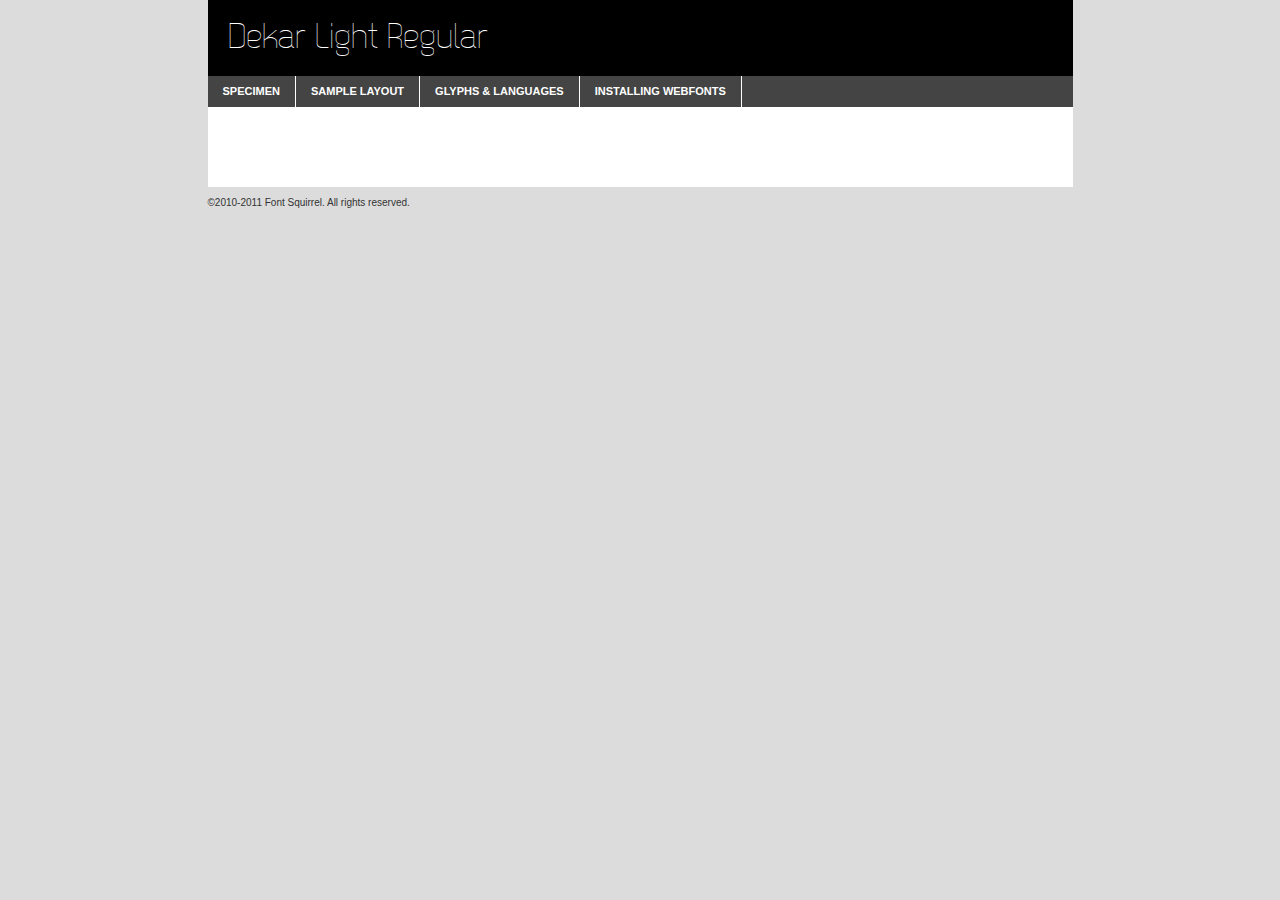
<file: library/fonts/dekkar/dekar_light-demo.html>
<!DOCTYPE html PUBLIC "-//W3C//DTD XHTML 1.0 Transitional//EN"
	"http://www.w3.org/TR/xhtml1/DTD/xhtml1-transitional.dtd">

<html xmlns="http://www.w3.org/1999/xhtml" xml:lang="en" lang="en">
<head>
	<meta http-equiv="Content-Type" content="text/html; charset=utf-8" />
	<script src="http://ajax.googleapis.com/ajax/libs/jquery/1.7.2/jquery.min.js" type="text/javascript" charset="utf-8"></script>
	<script src="specimen_files/easytabs.js" type="text/javascript" charset="utf-8"></script>
	<link rel="stylesheet" href="specimen_files/specimen_stylesheet.css" type="text/css" charset="utf-8" />
	<link rel="stylesheet" href="stylesheet.css" type="text/css" charset="utf-8" />

	<style type="text/css">
					body{
				font-family: 'dekar_lightregular';
							}
		</style>

	<title>Dekar Light Regular Specimen</title>
	
	
	<script type="text/javascript" charset="utf-8">
		$(document).ready(function() {
			$('#container').easyTabs({defaultContent:1});
		});
	</script>
</head>

<body>
<div id="container">
	<div id="header">
		Dekar Light Regular	</div>
	<ul class="tabs">
		<li><a href="#specimen">Specimen</a></li>
		<li><a href="#layout">Sample Layout</a></li>
				<li><a href="#glyphs">Glyphs &amp; Languages</a></li>
		<li><a href="#installing">Installing Webfonts</a></li>
		
	</ul>
	
	<div id="main_content">

		
			<div id="specimen">
		
				<div class="section">
					<div class="grid12 firstcol">
						<div class="huge">AaBb</div>
					</div>
				</div>
		
				<div class="section">
					<div class="glyph_range">A&#x200B;B&#x200b;C&#x200b;D&#x200b;E&#x200b;F&#x200b;G&#x200b;H&#x200b;I&#x200b;J&#x200b;K&#x200b;L&#x200b;M&#x200b;N&#x200b;O&#x200b;P&#x200b;Q&#x200b;R&#x200b;S&#x200b;T&#x200b;U&#x200b;V&#x200b;W&#x200b;X&#x200b;Y&#x200b;Z&#x200b;a&#x200b;b&#x200b;c&#x200b;d&#x200b;e&#x200b;f&#x200b;g&#x200b;h&#x200b;i&#x200b;j&#x200b;k&#x200b;l&#x200b;m&#x200b;n&#x200b;o&#x200b;p&#x200b;q&#x200b;r&#x200b;s&#x200b;t&#x200b;u&#x200b;v&#x200b;w&#x200b;x&#x200b;y&#x200b;z&#x200b;1&#x200b;2&#x200b;3&#x200b;4&#x200b;5&#x200b;6&#x200b;7&#x200b;8&#x200b;9&#x200b;0&#x200b;&amp;&#x200b;.&#x200b;,&#x200b;?&#x200b;!&#x200b;&#64;&#x200b;(&#x200b;)&#x200b;#&#x200b;$&#x200b;%&#x200b;*&#x200b;+&#x200b;-&#x200b;=&#x200b;:&#x200b;;</div>
				</div>
				<div class="section">
					<div class="grid12 firstcol">
						<table class="sample_table">
							<tr><td>10</td><td class="size10">abcdefghijklmnopqrstuvwxyzABCDEFGHIJKLMNOPQRSTUVWXYZ0123456789abcdefghijklmnopqrstuvwxyzABCDEFGHIJKLMNOPQRSTUVWXYZ0123456789abcdefghijklmnopqrstuvwxyzABCDEFGHIJKLMNOPQRSTUVWXYZ</td></tr>
							<tr><td>11</td><td class="size11">abcdefghijklmnopqrstuvwxyzABCDEFGHIJKLMNOPQRSTUVWXYZ0123456789abcdefghijklmnopqrstuvwxyzABCDEFGHIJKLMNOPQRSTUVWXYZ0123456789abcdefghijklmnopqrstuvwxyzABCDEFGHIJKLMNOPQRSTUVWXYZ</td></tr>
							<tr><td>12</td><td class="size12">abcdefghijklmnopqrstuvwxyzABCDEFGHIJKLMNOPQRSTUVWXYZ0123456789abcdefghijklmnopqrstuvwxyzABCDEFGHIJKLMNOPQRSTUVWXYZ0123456789abcdefghijklmnopqrstuvwxyzABCDEFGHIJKLMNOPQRSTUVWXYZ</td></tr>
							<tr><td>13</td><td class="size13">abcdefghijklmnopqrstuvwxyzABCDEFGHIJKLMNOPQRSTUVWXYZ0123456789abcdefghijklmnopqrstuvwxyzABCDEFGHIJKLMNOPQRSTUVWXYZ0123456789abcdefghijklmnopqrstuvwxyzABCDEFGHIJKLMNOPQRSTUVWXYZ</td></tr>
							<tr><td>14</td><td class="size14">abcdefghijklmnopqrstuvwxyzABCDEFGHIJKLMNOPQRSTUVWXYZ0123456789abcdefghijklmnopqrstuvwxyzABCDEFGHIJKLMNOPQRSTUVWXYZ0123456789abcdefghijklmnopqrstuvwxyzABCDEFGHIJKLMNOPQRSTUVWXYZ</td></tr>
							<tr><td>16</td><td class="size16">abcdefghijklmnopqrstuvwxyzABCDEFGHIJKLMNOPQRSTUVWXYZ0123456789abcdefghijklmnopqrstuvwxyzABCDEFGHIJKLMNOPQRSTUVWXYZ</td></tr>
							<tr><td>18</td><td class="size18">abcdefghijklmnopqrstuvwxyzABCDEFGHIJKLMNOPQRSTUVWXYZ0123456789abcdefghijklmnopqrstuvwxyzABCDEFGHIJKLMNOPQRSTUVWXYZ</td></tr>
							<tr><td>20</td><td class="size20">abcdefghijklmnopqrstuvwxyzABCDEFGHIJKLMNOPQRSTUVWXYZ0123456789abcdefghijklmnopqrstuvwxyzABCDEFGHIJKLMNOPQRSTUVWXYZ</td></tr>
							<tr><td>24</td><td class="size24">abcdefghijklmnopqrstuvwxyzABCDEFGHIJKLMNOPQRSTUVWXYZ0123456789abcdefghijklmnopqrstuvwxyzABCDEFGHIJKLMNOPQRSTUVWXYZ</td></tr>
							<tr><td>30</td><td class="size30">abcdefghijklmnopqrstuvwxyzABCDEFGHIJKLMNOPQRSTUVWXYZ0123456789abcdefghijklmnopqrstuvwxyzABCDEFGHIJKLMNOPQRSTUVWXYZ</td></tr>
							<tr><td>36</td><td class="size36">abcdefghijklmnopqrstuvwxyzABCDEFGHIJKLMNOPQRSTUVWXYZ0123456789abcdefghijklmnopqrstuvwxyzABCDEFGHIJKLMNOPQRSTUVWXYZ</td></tr>
							<tr><td>48</td><td class="size48">abcdefghijklmnopqrstuvwxyzABCDEFGHIJKLMNOPQRSTUVWXYZ0123456789abcdefghijklmnopqrstuvwxyzABCDEFGHIJKLMNOPQRSTUVWXYZ</td></tr>
							<tr><td>60</td><td class="size60">abcdefghijklmnopqrstuvwxyzABCDEFGHIJKLMNOPQRSTUVWXYZ0123456789abcdefghijklmnopqrstuvwxyzABCDEFGHIJKLMNOPQRSTUVWXYZ</td></tr>
							<tr><td>72</td><td class="size72">abcdefghijklmnopqrstuvwxyzABCDEFGHIJKLMNOPQRSTUVWXYZ0123456789abcdefghijklmnopqrstuvwxyzABCDEFGHIJKLMNOPQRSTUVWXYZ</td></tr>
							<tr><td>90</td><td class="size90">abcdefghijklmnopqrstuvwxyzABCDEFGHIJKLMNOPQRSTUVWXYZ0123456789abcdefghijklmnopqrstuvwxyzABCDEFGHIJKLMNOPQRSTUVWXYZ</td></tr>
						</table>
				
					</div>
			
				</div>
		
		
		
								<div class="section" id="bodycomparison">


										<div id="xheight">
				<div class="fontbody">&#xE000;&#xE000;&#xE000;&#xE000;&#xE000;&#xE000;&#xE000;&#xE000;&#xE000;&#xE000;&#xE000;&#xE000;&#xE000;&#xE000;&#xE000;&#xE000;&#xE000;&#xE000;&#xE000;&#xE000;&#xE000;&#xE000;&#xE000;&#xE000;&#xE000;&#xE000;&#xE000;&#xE000;&#xE000;&#xE000;&#xE000;&#xE000;&#xE000;&#xE000;&#xE000;&#xE000;&#xE000;&#xE000;&#xE000;&#xE000;&#xE000;&#xE000;&#xE000;&#xE000;&#xE000;&#xE000;&#xE000;&#xE000;&#xE000;&#xE000;&#xE000;&#xE000;&#xE000;&#xE000;&#xE000;&#xE000;&#xE000;&#xE000;&#xE000;&#xE000;&#xE000;&#xE000;&#xE000;&#xE000;&#xE000;&#xE000;&#xE000;&#xE000;&#xE000;&#xE000;&#xE000;&#xE000;&#xE000;&#xE000;&#xE000;&#xE000;&#xE000;&#xE000;&#xE000;&#xE000;&#xE000;&#xE000;&#xE000;&#xE000;&#xE000;&#xE000;&#xE000;&#xE000;&#xE000;&#xE000;&#xE000;&#xE000;&#xE000;&#xE000;&#xE000;&#xE000;&#xE000;&#xE000;&#xE000;body</div><div class="arialbody">body</div><div class="verdanabody">body</div><div class="georgiabody">body</div></div>
										<div class="fontbody" style="z-index:1">
											body<span>Dekar Light Regular</span>
										</div>
										<div class="arialbody" style="z-index:1">
											body<span>Arial</span>
										</div>
										<div class="verdanabody" style="z-index:1">
											body<span>Verdana</span>
										</div>
										<div class="georgiabody" style="z-index:1">
											body<span>Georgia</span>
										</div>



								</div>
		
		
				<div class="section psample psample_row1" id="">
					
					<div class="grid2 firstcol">
						<p class="size10"><span>10.</span>Aenean lacinia bibendum nulla sed consectetur. Fusce dapibus, tellus ac cursus commodo, tortor mauris condimentum nibh, ut fermentum massa justo sit amet risus. Nullam id dolor id nibh ultricies vehicula ut id elit. Cum sociis natoque penatibus et magnis dis parturient montes, nascetur ridiculus mus. Nulla vitae elit libero, a pharetra augue.</p>
			
					</div>
					<div class="grid3">
						<p class="size11"><span>11.</span>Aenean lacinia bibendum nulla sed consectetur. Fusce dapibus, tellus ac cursus commodo, tortor mauris condimentum nibh, ut fermentum massa justo sit amet risus. Nullam id dolor id nibh ultricies vehicula ut id elit. Cum sociis natoque penatibus et magnis dis parturient montes, nascetur ridiculus mus. Nulla vitae elit libero, a pharetra augue.</p>
			
					</div>
					<div class="grid3">
						<p class="size12"><span>12.</span>Aenean lacinia bibendum nulla sed consectetur. Fusce dapibus, tellus ac cursus commodo, tortor mauris condimentum nibh, ut fermentum massa justo sit amet risus. Nullam id dolor id nibh ultricies vehicula ut id elit. Cum sociis natoque penatibus et magnis dis parturient montes, nascetur ridiculus mus. Nulla vitae elit libero, a pharetra augue.</p>
			
					</div>
					<div class="grid4">
						<p class="size13"><span>13.</span>Aenean lacinia bibendum nulla sed consectetur. Fusce dapibus, tellus ac cursus commodo, tortor mauris condimentum nibh, ut fermentum massa justo sit amet risus. Nullam id dolor id nibh ultricies vehicula ut id elit. Cum sociis natoque penatibus et magnis dis parturient montes, nascetur ridiculus mus. Nulla vitae elit libero, a pharetra augue.</p>
			
					</div>
					<div class="white_blend"></div>
					
				</div>
				<div class="section psample psample_row2" id="">
					<div class="grid3 firstcol">
						<p class="size14"><span>14.</span>Aenean lacinia bibendum nulla sed consectetur. Fusce dapibus, tellus ac cursus commodo, tortor mauris condimentum nibh, ut fermentum massa justo sit amet risus. Nullam id dolor id nibh ultricies vehicula ut id elit. Cum sociis natoque penatibus et magnis dis parturient montes, nascetur ridiculus mus. Nulla vitae elit libero, a pharetra augue.</p>
			
					</div>
					<div class="grid4">
						<p class="size16"><span>16.</span>Aenean lacinia bibendum nulla sed consectetur. Fusce dapibus, tellus ac cursus commodo, tortor mauris condimentum nibh, ut fermentum massa justo sit amet risus. Nullam id dolor id nibh ultricies vehicula ut id elit. Cum sociis natoque penatibus et magnis dis parturient montes, nascetur ridiculus mus. Nulla vitae elit libero, a pharetra augue.</p>
			
					</div>
					<div class="grid5">
						<p class="size18"><span>18.</span>Aenean lacinia bibendum nulla sed consectetur. Fusce dapibus, tellus ac cursus commodo, tortor mauris condimentum nibh, ut fermentum massa justo sit amet risus. Nullam id dolor id nibh ultricies vehicula ut id elit. Cum sociis natoque penatibus et magnis dis parturient montes, nascetur ridiculus mus. Nulla vitae elit libero, a pharetra augue.</p>
			
					</div>

					<div class="white_blend"></div>

				</div>
				
				<div class="section psample psample_row3" id="">
					<div class="grid5 firstcol">
						<p class="size20"><span>20.</span>Aenean lacinia bibendum nulla sed consectetur. Fusce dapibus, tellus ac cursus commodo, tortor mauris condimentum nibh, ut fermentum massa justo sit amet risus. Nullam id dolor id nibh ultricies vehicula ut id elit. Cum sociis natoque penatibus et magnis dis parturient montes, nascetur ridiculus mus. Nulla vitae elit libero, a pharetra augue.</p>
					</div>
					<div class="grid7">
						<p class="size24"><span>24.</span>Aenean lacinia bibendum nulla sed consectetur. Fusce dapibus, tellus ac cursus commodo, tortor mauris condimentum nibh, ut fermentum massa justo sit amet risus. Nullam id dolor id nibh ultricies vehicula ut id elit. Cum sociis natoque penatibus et magnis dis parturient montes, nascetur ridiculus mus. Nulla vitae elit libero, a pharetra augue.</p>
					</div>
					
					<div class="white_blend"></div>
					
				</div>
				
				<div class="section psample psample_row4" id="">
					<div class="grid12 firstcol">
						<p class="size30"><span>30.</span>Aenean lacinia bibendum nulla sed consectetur. Fusce dapibus, tellus ac cursus commodo, tortor mauris condimentum nibh, ut fermentum massa justo sit amet risus. Nullam id dolor id nibh ultricies vehicula ut id elit. Cum sociis natoque penatibus et magnis dis parturient montes, nascetur ridiculus mus. Nulla vitae elit libero, a pharetra augue.</p>
					</div>
					<div class="white_blend"></div>
					
				</div>
				
				
				
				<div class="section psample psample_row1 fullreverse">
					<div class="grid2 firstcol">
						<p class="size10"><span>10.</span>Aenean lacinia bibendum nulla sed consectetur. Fusce dapibus, tellus ac cursus commodo, tortor mauris condimentum nibh, ut fermentum massa justo sit amet risus. Nullam id dolor id nibh ultricies vehicula ut id elit. Cum sociis natoque penatibus et magnis dis parturient montes, nascetur ridiculus mus. Nulla vitae elit libero, a pharetra augue.</p>
			
					</div>
					<div class="grid3">
						<p class="size11"><span>11.</span>Aenean lacinia bibendum nulla sed consectetur. Fusce dapibus, tellus ac cursus commodo, tortor mauris condimentum nibh, ut fermentum massa justo sit amet risus. Nullam id dolor id nibh ultricies vehicula ut id elit. Cum sociis natoque penatibus et magnis dis parturient montes, nascetur ridiculus mus. Nulla vitae elit libero, a pharetra augue.</p>
			
					</div>
					<div class="grid3">
						<p class="size12"><span>12.</span>Aenean lacinia bibendum nulla sed consectetur. Fusce dapibus, tellus ac cursus commodo, tortor mauris condimentum nibh, ut fermentum massa justo sit amet risus. Nullam id dolor id nibh ultricies vehicula ut id elit. Cum sociis natoque penatibus et magnis dis parturient montes, nascetur ridiculus mus. Nulla vitae elit libero, a pharetra augue.</p>
			
					</div>
					<div class="grid4">
						<p class="size13"><span>13.</span>Aenean lacinia bibendum nulla sed consectetur. Fusce dapibus, tellus ac cursus commodo, tortor mauris condimentum nibh, ut fermentum massa justo sit amet risus. Nullam id dolor id nibh ultricies vehicula ut id elit. Cum sociis natoque penatibus et magnis dis parturient montes, nascetur ridiculus mus. Nulla vitae elit libero, a pharetra augue.</p>
			
					</div>
					<div class="black_blend"></div>
					
				</div>
				
				<div class="section psample psample_row2 fullreverse">
					<div class="grid3 firstcol">
						<p class="size14"><span>14.</span>Aenean lacinia bibendum nulla sed consectetur. Fusce dapibus, tellus ac cursus commodo, tortor mauris condimentum nibh, ut fermentum massa justo sit amet risus. Nullam id dolor id nibh ultricies vehicula ut id elit. Cum sociis natoque penatibus et magnis dis parturient montes, nascetur ridiculus mus. Nulla vitae elit libero, a pharetra augue.</p>
			
					</div>
					<div class="grid4">
						<p class="size16"><span>16.</span>Aenean lacinia bibendum nulla sed consectetur. Fusce dapibus, tellus ac cursus commodo, tortor mauris condimentum nibh, ut fermentum massa justo sit amet risus. Nullam id dolor id nibh ultricies vehicula ut id elit. Cum sociis natoque penatibus et magnis dis parturient montes, nascetur ridiculus mus. Nulla vitae elit libero, a pharetra augue.</p>
			
					</div>
					<div class="grid5">
						<p class="size18"><span>18.</span>Aenean lacinia bibendum nulla sed consectetur. Fusce dapibus, tellus ac cursus commodo, tortor mauris condimentum nibh, ut fermentum massa justo sit amet risus. Nullam id dolor id nibh ultricies vehicula ut id elit. Cum sociis natoque penatibus et magnis dis parturient montes, nascetur ridiculus mus. Nulla vitae elit libero, a pharetra augue.</p>
			
					</div>
					<div class="black_blend"></div>

				</div>
				
				<div class="section psample fullreverse psample_row3" id="">
					<div class="grid5 firstcol">
						<p class="size20"><span>20.</span>Aenean lacinia bibendum nulla sed consectetur. Fusce dapibus, tellus ac cursus commodo, tortor mauris condimentum nibh, ut fermentum massa justo sit amet risus. Nullam id dolor id nibh ultricies vehicula ut id elit. Cum sociis natoque penatibus et magnis dis parturient montes, nascetur ridiculus mus. Nulla vitae elit libero, a pharetra augue.</p>
					</div>
					<div class="grid7">
						<p class="size24"><span>24.</span>Aenean lacinia bibendum nulla sed consectetur. Fusce dapibus, tellus ac cursus commodo, tortor mauris condimentum nibh, ut fermentum massa justo sit amet risus. Nullam id dolor id nibh ultricies vehicula ut id elit. Cum sociis natoque penatibus et magnis dis parturient montes, nascetur ridiculus mus. Nulla vitae elit libero, a pharetra augue.</p>
					</div>
					
					<div class="black_blend"></div>
					
				</div>
				
				<div class="section psample fullreverse psample_row4" id="" style="border-bottom: 20px #000 solid;">
					<div class="grid12 firstcol">
						<p class="size30"><span>30.</span>Aenean lacinia bibendum nulla sed consectetur. Fusce dapibus, tellus ac cursus commodo, tortor mauris condimentum nibh, ut fermentum massa justo sit amet risus. Nullam id dolor id nibh ultricies vehicula ut id elit. Cum sociis natoque penatibus et magnis dis parturient montes, nascetur ridiculus mus. Nulla vitae elit libero, a pharetra augue.</p>
					</div>
					<div class="black_blend"></div>
					
				</div>
				
				
				
				
			</div>
			
			<div id="layout">
				
				<div class="section">
					
					<div class="grid12 firstcol">
						<h1>Lorem Ipsum Dolor</h1>
						<h2>Etiam porta sem malesuada magna mollis euismod</h2>
						
						<p class="byline">By <a href="#link">Aenean Lacinia</a></p>
					</div>
				</div>
				<div class="section">
					<div class="grid8 firstcol">
						<p class="large">Donec sed odio dui. Morbi leo risus, porta ac consectetur ac, vestibulum at eros. Fusce dapibus, tellus ac cursus commodo, tortor mauris condimentum nibh, ut fermentum massa justo sit amet risus. </p>

						
						<h3>Pellentesque ornare sem</h3>

						<p>Maecenas sed diam eget risus varius blandit sit amet non magna. Maecenas faucibus mollis interdum. Donec ullamcorper nulla non metus auctor fringilla. Nullam id dolor id nibh ultricies vehicula ut id elit. Nullam id dolor id nibh ultricies vehicula ut id elit. </p>

						<p>Aenean eu leo quam. Pellentesque ornare sem lacinia quam venenatis vestibulum. Lorem ipsum dolor sit amet, consectetur adipiscing elit. Cum sociis natoque penatibus et magnis dis parturient montes, nascetur ridiculus mus. </p>

						<p>Nulla vitae elit libero, a pharetra augue. Praesent commodo cursus magna, vel scelerisque nisl consectetur et. Aenean lacinia bibendum nulla sed consectetur. </p>

						<p>Nullam quis risus eget urna mollis ornare vel eu leo. Nullam quis risus eget urna mollis ornare vel eu leo. Maecenas sed diam eget risus varius blandit sit amet non magna. Donec ullamcorper nulla non metus auctor fringilla. </p>

						<h3>Cras mattis consectetur</h3>

						<p>Aenean eu leo quam. Pellentesque ornare sem lacinia quam venenatis vestibulum. Aenean lacinia bibendum nulla sed consectetur. Integer posuere erat a ante venenatis dapibus posuere velit aliquet. Cras mattis consectetur purus sit amet fermentum. </p>

						<p>Nullam id dolor id nibh ultricies vehicula ut id elit. Nullam quis risus eget urna mollis ornare vel eu leo. Cras mattis consectetur purus sit amet fermentum.</p>
					</div>
					
					<div class="grid4 sidebar">
						
						<div class="box reverse">
							<p class="last">Nullam quis risus eget urna mollis ornare vel eu leo. Donec ullamcorper nulla non metus auctor fringilla. Cras mattis consectetur purus sit amet fermentum. Sed posuere consectetur est at lobortis. Lorem ipsum dolor sit amet, consectetur adipiscing elit. </p>
						</div>
						
						<p class="caption">Maecenas sed diam eget risus varius.</p>

						<p>Vestibulum id ligula porta felis euismod semper. Integer posuere erat a ante venenatis dapibus posuere velit aliquet. Vestibulum id ligula porta felis euismod semper. Sed posuere consectetur est at lobortis. Maecenas sed diam eget risus varius blandit sit amet non magna. Fusce dapibus, tellus ac cursus commodo, tortor mauris condimentum nibh, ut fermentum massa justo sit amet risus. </p>

					

						<p>Duis mollis, est non commodo luctus, nisi erat porttitor ligula, eget lacinia odio sem nec elit. Aenean lacinia bibendum nulla sed consectetur. Vivamus sagittis lacus vel augue laoreet rutrum faucibus dolor auctor. Aenean lacinia bibendum nulla sed consectetur. Nullam quis risus eget urna mollis ornare vel eu leo. </p>

						<p>Praesent commodo cursus magna, vel scelerisque nisl consectetur et. Donec ullamcorper nulla non metus auctor fringilla. Maecenas faucibus mollis interdum. Fusce dapibus, tellus ac cursus commodo, tortor mauris condimentum nibh, ut fermentum massa justo sit amet risus. </p>

					</div>
				</div>
				
			</div>


			



		<div id="glyphs">
			<div class="section">
				<div class="grid12 firstcol">
			
				<h1>Language Support</h1>
				<p>The subset of Dekar Light Regular in this kit supports the following languages:<br />
			
					Albanian, Danish, Dutch, English, French, Italian, Malagasy, Norwegian, Spanish, Swedish				</p>
				<h1>Glyph Chart</h1>
				<p>The subset of Dekar Light Regular in this kit includes all the glyphs listed below. Unicode entities are included above each glyph to help you insert individual characters into your layout.</p>
				<div id="glyph_chart">
			
																														 <div><p>&amp;#13;</p>&#13;</div>
																				 <div><p>&amp;#32;</p>&#32;</div>
																				 <div><p>&amp;#33;</p>&#33;</div>
																				 <div><p>&amp;#34;</p>&#34;</div>
																				 <div><p>&amp;#38;</p>&#38;</div>
																				 <div><p>&amp;#39;</p>&#39;</div>
																				 <div><p>&amp;#40;</p>&#40;</div>
																				 <div><p>&amp;#41;</p>&#41;</div>
																				 <div><p>&amp;#43;</p>&#43;</div>
																				 <div><p>&amp;#44;</p>&#44;</div>
																				 <div><p>&amp;#45;</p>&#45;</div>
																				 <div><p>&amp;#46;</p>&#46;</div>
																				 <div><p>&amp;#48;</p>&#48;</div>
																				 <div><p>&amp;#49;</p>&#49;</div>
																				 <div><p>&amp;#50;</p>&#50;</div>
																				 <div><p>&amp;#51;</p>&#51;</div>
																				 <div><p>&amp;#52;</p>&#52;</div>
																				 <div><p>&amp;#53;</p>&#53;</div>
																				 <div><p>&amp;#54;</p>&#54;</div>
																				 <div><p>&amp;#55;</p>&#55;</div>
																				 <div><p>&amp;#56;</p>&#56;</div>
																				 <div><p>&amp;#57;</p>&#57;</div>
																				 <div><p>&amp;#58;</p>&#58;</div>
																				 <div><p>&amp;#59;</p>&#59;</div>
																				 <div><p>&amp;#61;</p>&#61;</div>
																				 <div><p>&amp;#63;</p>&#63;</div>
																				 <div><p>&amp;#64;</p>&#64;</div>
																				 <div><p>&amp;#65;</p>&#65;</div>
																				 <div><p>&amp;#66;</p>&#66;</div>
																				 <div><p>&amp;#67;</p>&#67;</div>
																				 <div><p>&amp;#68;</p>&#68;</div>
																				 <div><p>&amp;#69;</p>&#69;</div>
																				 <div><p>&amp;#70;</p>&#70;</div>
																				 <div><p>&amp;#71;</p>&#71;</div>
																				 <div><p>&amp;#72;</p>&#72;</div>
																				 <div><p>&amp;#73;</p>&#73;</div>
																				 <div><p>&amp;#74;</p>&#74;</div>
																				 <div><p>&amp;#75;</p>&#75;</div>
																				 <div><p>&amp;#76;</p>&#76;</div>
																				 <div><p>&amp;#77;</p>&#77;</div>
																				 <div><p>&amp;#78;</p>&#78;</div>
																				 <div><p>&amp;#79;</p>&#79;</div>
																				 <div><p>&amp;#80;</p>&#80;</div>
																				 <div><p>&amp;#81;</p>&#81;</div>
																				 <div><p>&amp;#82;</p>&#82;</div>
																				 <div><p>&amp;#83;</p>&#83;</div>
																				 <div><p>&amp;#84;</p>&#84;</div>
																				 <div><p>&amp;#85;</p>&#85;</div>
																				 <div><p>&amp;#86;</p>&#86;</div>
																				 <div><p>&amp;#87;</p>&#87;</div>
																				 <div><p>&amp;#88;</p>&#88;</div>
																				 <div><p>&amp;#89;</p>&#89;</div>
																				 <div><p>&amp;#90;</p>&#90;</div>
																				 <div><p>&amp;#96;</p>&#96;</div>
																				 <div><p>&amp;#97;</p>&#97;</div>
																				 <div><p>&amp;#98;</p>&#98;</div>
																				 <div><p>&amp;#99;</p>&#99;</div>
																				 <div><p>&amp;#100;</p>&#100;</div>
																				 <div><p>&amp;#101;</p>&#101;</div>
																				 <div><p>&amp;#102;</p>&#102;</div>
																				 <div><p>&amp;#103;</p>&#103;</div>
																				 <div><p>&amp;#104;</p>&#104;</div>
																				 <div><p>&amp;#105;</p>&#105;</div>
																				 <div><p>&amp;#106;</p>&#106;</div>
																				 <div><p>&amp;#107;</p>&#107;</div>
																				 <div><p>&amp;#108;</p>&#108;</div>
																				 <div><p>&amp;#109;</p>&#109;</div>
																				 <div><p>&amp;#110;</p>&#110;</div>
																				 <div><p>&amp;#111;</p>&#111;</div>
																				 <div><p>&amp;#112;</p>&#112;</div>
																				 <div><p>&amp;#113;</p>&#113;</div>
																				 <div><p>&amp;#114;</p>&#114;</div>
																				 <div><p>&amp;#115;</p>&#115;</div>
																				 <div><p>&amp;#116;</p>&#116;</div>
																				 <div><p>&amp;#117;</p>&#117;</div>
																				 <div><p>&amp;#118;</p>&#118;</div>
																				 <div><p>&amp;#119;</p>&#119;</div>
																				 <div><p>&amp;#120;</p>&#120;</div>
																				 <div><p>&amp;#121;</p>&#121;</div>
																				 <div><p>&amp;#122;</p>&#122;</div>
																				 <div><p>&amp;#160;</p>&#160;</div>
																				 <div><p>&amp;#161;</p>&#161;</div>
																				 <div><p>&amp;#162;</p>&#162;</div>
																				 <div><p>&amp;#163;</p>&#163;</div>
																				 <div><p>&amp;#168;</p>&#168;</div>
																				 <div><p>&amp;#173;</p>&#173;</div>
																				 <div><p>&amp;#180;</p>&#180;</div>
																				 <div><p>&amp;#184;</p>&#184;</div>
																				 <div><p>&amp;#191;</p>&#191;</div>
																				 <div><p>&amp;#192;</p>&#192;</div>
																				 <div><p>&amp;#193;</p>&#193;</div>
																				 <div><p>&amp;#194;</p>&#194;</div>
																				 <div><p>&amp;#195;</p>&#195;</div>
																				 <div><p>&amp;#196;</p>&#196;</div>
																				 <div><p>&amp;#197;</p>&#197;</div>
																				 <div><p>&amp;#198;</p>&#198;</div>
																				 <div><p>&amp;#199;</p>&#199;</div>
																				 <div><p>&amp;#200;</p>&#200;</div>
																				 <div><p>&amp;#201;</p>&#201;</div>
																				 <div><p>&amp;#202;</p>&#202;</div>
																				 <div><p>&amp;#203;</p>&#203;</div>
																				 <div><p>&amp;#204;</p>&#204;</div>
																				 <div><p>&amp;#205;</p>&#205;</div>
																				 <div><p>&amp;#206;</p>&#206;</div>
																				 <div><p>&amp;#207;</p>&#207;</div>
																				 <div><p>&amp;#209;</p>&#209;</div>
																				 <div><p>&amp;#210;</p>&#210;</div>
																				 <div><p>&amp;#211;</p>&#211;</div>
																				 <div><p>&amp;#212;</p>&#212;</div>
																				 <div><p>&amp;#213;</p>&#213;</div>
																				 <div><p>&amp;#214;</p>&#214;</div>
																				 <div><p>&amp;#216;</p>&#216;</div>
																				 <div><p>&amp;#217;</p>&#217;</div>
																				 <div><p>&amp;#218;</p>&#218;</div>
																				 <div><p>&amp;#219;</p>&#219;</div>
																				 <div><p>&amp;#220;</p>&#220;</div>
																				 <div><p>&amp;#221;</p>&#221;</div>
																				 <div><p>&amp;#224;</p>&#224;</div>
																				 <div><p>&amp;#225;</p>&#225;</div>
																				 <div><p>&amp;#226;</p>&#226;</div>
																				 <div><p>&amp;#227;</p>&#227;</div>
																				 <div><p>&amp;#228;</p>&#228;</div>
																				 <div><p>&amp;#229;</p>&#229;</div>
																				 <div><p>&amp;#230;</p>&#230;</div>
																				 <div><p>&amp;#231;</p>&#231;</div>
																				 <div><p>&amp;#232;</p>&#232;</div>
																				 <div><p>&amp;#233;</p>&#233;</div>
																				 <div><p>&amp;#234;</p>&#234;</div>
																				 <div><p>&amp;#235;</p>&#235;</div>
																				 <div><p>&amp;#236;</p>&#236;</div>
																				 <div><p>&amp;#237;</p>&#237;</div>
																				 <div><p>&amp;#238;</p>&#238;</div>
																				 <div><p>&amp;#239;</p>&#239;</div>
																				 <div><p>&amp;#241;</p>&#241;</div>
																				 <div><p>&amp;#242;</p>&#242;</div>
																				 <div><p>&amp;#243;</p>&#243;</div>
																				 <div><p>&amp;#244;</p>&#244;</div>
																				 <div><p>&amp;#245;</p>&#245;</div>
																				 <div><p>&amp;#246;</p>&#246;</div>
																				 <div><p>&amp;#248;</p>&#248;</div>
																				 <div><p>&amp;#249;</p>&#249;</div>
																				 <div><p>&amp;#250;</p>&#250;</div>
																				 <div><p>&amp;#251;</p>&#251;</div>
																				 <div><p>&amp;#252;</p>&#252;</div>
																				 <div><p>&amp;#253;</p>&#253;</div>
																				 <div><p>&amp;#255;</p>&#255;</div>
																				 <div><p>&amp;#338;</p>&#338;</div>
																				 <div><p>&amp;#339;</p>&#339;</div>
																				 <div><p>&amp;#376;</p>&#376;</div>
																				 <div><p>&amp;#710;</p>&#710;</div>
																				 <div><p>&amp;#732;</p>&#732;</div>
																				 <div><p>&amp;#8192;</p>&#8192;</div>
																				 <div><p>&amp;#8193;</p>&#8193;</div>
																				 <div><p>&amp;#8194;</p>&#8194;</div>
																				 <div><p>&amp;#8195;</p>&#8195;</div>
																				 <div><p>&amp;#8196;</p>&#8196;</div>
																				 <div><p>&amp;#8197;</p>&#8197;</div>
																				 <div><p>&amp;#8198;</p>&#8198;</div>
																				 <div><p>&amp;#8199;</p>&#8199;</div>
																				 <div><p>&amp;#8200;</p>&#8200;</div>
																				 <div><p>&amp;#8201;</p>&#8201;</div>
																				 <div><p>&amp;#8202;</p>&#8202;</div>
																				 <div><p>&amp;#8208;</p>&#8208;</div>
																				 <div><p>&amp;#8209;</p>&#8209;</div>
																				 <div><p>&amp;#8210;</p>&#8210;</div>
																				 <div><p>&amp;#8211;</p>&#8211;</div>
																				 <div><p>&amp;#8212;</p>&#8212;</div>
																				 <div><p>&amp;#8216;</p>&#8216;</div>
																				 <div><p>&amp;#8217;</p>&#8217;</div>
																				 <div><p>&amp;#8218;</p>&#8218;</div>
																				 <div><p>&amp;#8220;</p>&#8220;</div>
																				 <div><p>&amp;#8221;</p>&#8221;</div>
																				 <div><p>&amp;#8222;</p>&#8222;</div>
																				 <div><p>&amp;#8230;</p>&#8230;</div>
																				 <div><p>&amp;#8239;</p>&#8239;</div>
																				 <div><p>&amp;#8287;</p>&#8287;</div>
																				 <div><p>&amp;#8364;</p>&#8364;</div>
																				 <div><p>&amp;#57344;</p>&#57344;</div>
																												</div>	
				</div>
		
		
			</div>
		</div>
		
		
		<div id="specs">
			
		</div>
	
		<div id="installing">
			<div class="section">
				<div class="grid7 firstcol">
					<h1>Installing Webfonts</h1>
					
					<p>Webfonts are supported by all major browser platforms but not all in the same way. There are currently four different font formats that must be included in order to target all browsers. This includes TTF, WOFF, EOT and SVG.</p>
					
					<h2>1. Upload your webfonts</h2>
					<p>You must upload your webfont kit to your website. They should be in or near the same directory as your CSS files.</p>
					
					<h2>2. Include the webfont stylesheet</h2>
					<p>A special CSS @font-face declaration helps the various browsers select the appropriate font it needs without causing you a bunch of headaches. Learn more about this syntax by reading the <a href="http://www.fontspring.com/blog/further-hardening-of-the-bulletproof-syntax">Fontspring blog post</a> about it. The code for it is as follows:</p>


<code>
@font-face{ 
	font-family: 'MyWebFont';
	src: url('WebFont.eot');
	src: url('WebFont.eot?#iefix') format('embedded-opentype'),
	     url('WebFont.woff') format('woff'),
	     url('WebFont.ttf') format('truetype'),
	     url('WebFont.svg#webfont') format('svg');
}
</code>

	<p>We've already gone ahead and generated the code for you. All you have to do is link to the stylesheet in your HTML, like this:</p>
	<code>&lt;link rel=&quot;stylesheet&quot; href=&quot;stylesheet.css&quot; type=&quot;text/css&quot; charset=&quot;utf-8&quot; /&gt;</code>

					<h2>3. Modify your own stylesheet</h2>
					<p>To take advantage of your new fonts, you must tell your stylesheet to use them. Look at the original @font-face declaration above and find the property called "font-family." The name linked there will be what you use to reference the font. Prepend that webfont name to the font stack in the "font-family" property, inside the selector you want to change. For example:</p>
<code>p { font-family: 'WebFont', Arial, sans-serif; }</code>

<h2>4. Test</h2>
<p>Getting webfonts to work cross-browser <em>can</em> be tricky. Use the information in the sidebar to help you if you find that fonts aren't loading in a particular browser.</p>
				</div>
				
				<div class="grid5 sidebar">
					<div class="box">
						<h2>Troubleshooting<br />Font-Face Problems</h2>
						<p>Having trouble getting your webfonts to load in your new website? Here are some tips to sort out what might be the problem.</p>

						<h3>Fonts not showing in any browser</h3>

						<p>This sounds like you need to work on the plumbing. You either did not upload the fonts to the correct directory, or you did not link the fonts properly in the CSS. If you've confirmed that all this is correct and you still have a problem, take a look at your .htaccess file and see if requests are getting intercepted.</p>

						<h3>Fonts not loading in iPhone or iPad</h3>

						<p>The most common problem here is that you are serving the fonts from an IIS server. IIS refuses to serve files that have unknown MIME types. If that is the case, you must set the MIME type for SVG to "image/svg+xml" in the server settings. Follow these instructions from Microsoft if you need help.</p>

						<h3>Fonts not loading in Firefox</h3>

						<p>The primary reason for this failure? You are still using a version Firefox older than 3.5. So upgrade already! If that isn't it, then you are very likely serving fonts from a different domain. Firefox requires that all font assets be served from the same domain. Lastly it is possible that you need to add WOFF to your list of MIME types (if you are serving via IIS.)</p>

						<h3>Fonts not loading in IE</h3>

						<p>Are you looking at Internet Explorer on an actual Windows machine or are you cheating by using a service like Adobe BrowserLab? Many of these screenshot services do not render @font-face for IE. Best to test it on a real machine.</p>

						<h3>Fonts not loading in IE9</h3>

						<p>IE9, like Firefox, requires that fonts be served from the same domain as the website. Make sure that is the case.</p>
					</div>
				</div>
			</div>
			
		</div>
	
	</div>
	<div id="footer">
		<p>&copy;2010-2011 Font Squirrel. All rights reserved.</p>
	</div>
</div>
</body>
</html>
</file>
<file: library/css/styles.css>
@import url(fontface.css);
@import url(icomoon.css);
@import url(base.css);
@import url(buttons.css);

@import url(forms.css);
@import url(redactor.css);
@import url(selectize.css);
@import url(selectize.bootstrap3.css);
@import url(square/all.css);
@import url(ion.rangeSlider.css);
@import url(ion.rangeSlider.skinNice.css);
@import url(pikaday.css);

@import url(dropdowns.css);
@import url(navbar.css);
@import url(navs.css);
@import url(breadcrumbs.css);
@import url(labels-badges.css);
@import url(alerts.css);
@import url(list-group.css);
@import url(panels.css);
@import url(jqplot.css);
@import url(widgets.css);
@import url(layout.css);
</file>
<file: library/fonts/bebas-neue/stylesheet.css>
/* Generated by Font Squirrel (http://www.fontsquirrel.com) on November 18, 2012 09:53:08 PM America/New_York */



@font-face {
    font-family: 'BebasNeueRegular';
    src: url('BebasNeue-webfont.eot');
    src: url('BebasNeue-webfont.eot?#iefix') format('embedded-opentype'),
         url('BebasNeue-webfont.woff') format('woff'),
         url('BebasNeue-webfont.ttf') format('truetype'),
         url('BebasNeue-webfont.svg#BebasNeueRegular') format('svg');
    font-weight: normal;
    font-style: normal;

}
</file>
<file: library/fonts/dekkar/stylesheet.css>
/* Generated by Font Squirrel (http://www.fontsquirrel.com) on November 18, 2012 */



@font-face {
    font-family: 'dekarregular';
    src: url('dekar-webfont.eot');
    src: url('dekar-webfont.eot?#iefix') format('embedded-opentype'),
         url('dekar-webfont.woff') format('woff'),
         url('dekar-webfont.ttf') format('truetype'),
         url('dekar-webfont.svg#dekarregular') format('svg');
    font-weight: normal;
    font-style: normal;

}




@font-face {
    font-family: 'dekar_lightregular';
    src: url('dekar_light-webfont.eot');
    src: url('dekar_light-webfont.eot?#iefix') format('embedded-opentype'),
         url('dekar_light-webfont.woff') format('woff'),
         url('dekar_light-webfont.ttf') format('truetype'),
         url('dekar_light-webfont.svg#dekar_lightregular') format('svg');
    font-weight: normal;
    font-style: normal;

}
</file>
<file: library/fonts/dekkar/specimen_files/specimen_stylesheet.css>
@import url('grid_12-825-55-15.css');

/*  
	CSS Reset by Eric Meyer - Released under Public Domain
    http://meyerweb.com/eric/tools/css/reset/
*/
html, body, div, span, applet, object, iframe,
h1, h2, h3, h4, h5, h6, p, blockquote, pre,
a, abbr, acronym, address, big, cite, code,
del, dfn, em, font, img, ins, kbd, q, s, samp,
small, strike, strong, sub, sup, tt, var,
b, u, i, center, dl, dt, dd, ol, ul, li,
fieldset, form, label, legend, table, 
caption, tbody, tfoot, thead, tr, th, td 
                  {margin: 0;padding: 0;border: 0;outline: 0;
                  font-size: 100%;vertical-align: baseline;
                  background: transparent;}
body              {line-height: 1;}
ol, ul            {list-style: none;}
blockquote, q     {quotes: none;}
blockquote:before, blockquote:after,
q:before, q:after {content: '';	content: none;}
:focus            {outline: 0;}
ins               {text-decoration: none;}
del               {text-decoration: line-through;}
table             {border-collapse: collapse;border-spacing: 0;}




body {
	color: #000;
	background-color: #dcdcdc;
}

a {
	text-decoration: none;
	color: #1883ba;
}

h1{
	font-size: 32px;
	font-weight: normal;
	font-style: normal;
	margin-bottom: 18px;
}

h2{
	font-size: 18px;
}

#container {
	width: 865px;
	margin: 0px auto;
}


#header {
	padding: 20px;
	font-size: 36px;
	background-color: #000;
	color: #fff;
}

#header span {
	color: #666;
}
#main_content {
	background-color: #fff;
	padding: 60px 20px 20px;
}


#footer p {
	margin: 0;
	padding-top: 10px;
	padding-bottom: 50px;
	color: #333;
	font: 10px Arial, sans-serif;
}

.tabs {
	width: 100%;
	height: 31px;
	background-color: #444;
}
.tabs li {
	float:  left;
	margin: 0;
	overflow: hidden;
	background-color: #444;
}
.tabs li a {
	display: block;
	color: #fff;
	text-decoration: none;
	font: bold 11px/11px 'Arial';
	text-transform: uppercase;
	padding: 10px 15px;
	border-right: 1px solid #fff;
}

.tabs li a:hover {
		background-color: #00b3ff;

}

.tabs li.active a {
	color:  #000;
	background-color: #fff;
}



div.huge {
	
	font-size: 300px;
	line-height: 1em;
	padding: 0;
	letter-spacing: -.02em;
	overflow: hidden;
}
div.glyph_range {
	font-size: 72px;
	line-height: 1.1em;
}

.size10{ font-size: 10px; }
.size11{ font-size: 11px; }
.size12{ font-size: 12px; }
.size13{ font-size: 13px; }
.size14{ font-size: 14px; }
.size16{ font-size: 16px; }
.size18{ font-size: 18px; }
.size20{ font-size: 20px; }
.size24{ font-size: 24px; }
.size30{ font-size: 30px; }
.size36{ font-size: 36px; }
.size48{ font-size: 48px; }
.size60{ font-size: 60px; }
.size72{ font-size: 72px; }
.size90{ font-size: 90px; }


.psample_row1 {	height: 120px;}
.psample_row1 {	height: 120px;}
.psample_row2 {	height: 160px;}
.psample_row3 {	height: 160px;}
.psample_row4 {	height: 160px;}

.psample {
	overflow: hidden;
	position: relative;
}
.psample p {
	line-height: 1.3em;
	display: block;
	overflow: hidden;
	margin: 0;
}

.psample span {
	margin-right: .5em;
}

.white_blend {
	width: 100%;
	height: 61px;
	background-image: url([data-uri]);
	position: absolute;
	bottom: 0;
}
.black_blend {
	width: 100%;
	height: 61px;
	background-image: url([data-uri]);
	position: absolute;
	bottom: 0;
}
.fullreverse {
	background:  #000 !important;
	color:  #fff !important;
	margin-left: -20px;
	padding-left: 20px;
	margin-right: -20px;
	padding-right: 20px;
	padding: 20px;
	margin-bottom:0;
}


.sample_table td {
	padding-top: 3px;
	padding-bottom:5px;
	padding-left: 5px;
	vertical-align: middle;
	line-height: 1.2em;
}

.sample_table td:first-child {
	background-color: #eee;
	text-align: right;
	padding-right: 5px;
	padding-left: 0;
	padding: 5px;
	font: 11px/12px "Courier New", Courier, mono;
}

code {
	white-space: pre;
	background-color: #eee;
	display: block;
	padding: 10px;
	margin-bottom: 18px;
	overflow: auto;
}


.bottom,.last 	{margin-bottom:0 !important; padding-bottom:0 !important;}

.box  { 
  padding: 18px; 
  margin-bottom: 18px; 
  background: #eee; 
}

.reverse,.reversed { background:  #000 !important;color:  #fff !important; border: none !important;}

#bodycomparison {
	position: relative;
	overflow: hidden;
	font-size: 72px;
	height: 90px;
	white-space: nowrap;
}

#bodycomparison div{
	font-size: 72px;
	line-height: 90px;
	display: inline;
	margin: 0 15px 0 0;
	padding: 0;
}

#bodycomparison div span{
	font: 10px Arial;
	position: absolute;
	left: 0;
}
#xheight {
	float: none;
	position: absolute;
	color: #d9f3ff;
	font-size: 72px;
	line-height: 90px;
}

.fontbody {
 position: relative;
}
.arialbody{
	font-family: Arial;
	position: relative;
}
.verdanabody{
	font-family: Verdana;
	position: relative;
}
.georgiabody{
	font-family: Georgia;
	position: relative;
}

/* @group Layout page
 */

#layout h1 {
	font-size: 36px;
	line-height: 42px;
	font-weight: normal;
	font-style: normal;
}

#layout h2 {
	font-size: 24px;
	line-height: 23px;
	font-weight: normal;
	font-style: normal;
}

#layout h3 {
	font-size: 22px;
	line-height: 1.4em;
	margin-top: 1em;
	font-weight: normal;
	font-style: normal;
}


#layout p.byline {
	font-size: 12px;
	margin-top: 18px;
	line-height: 12px;
	margin-bottom: 0;
}
#layout p {
	font-size: 14px;
	line-height: 21px;
	margin-bottom: .5em;
}

#layout p.large{
	font-size: 18px;
	line-height: 26px;
}

#layout .sidebar p{
	font-size: 12px;
	line-height: 1.4em;
}

#layout p.caption {
	font-size: 10px;
	margin-top: -16px;
	margin-bottom: 18px;
}

/* @end */

/* @group Glyphs */

#glyph_chart div{
	background-color: #d9f3ff;
	color: black;
	float: left;
	font-size: 36px;
	height: 1.2em;
	line-height: 1.2em;
	margin-bottom: 1px;
	margin-right: 1px;
	text-align: center;
	width: 1.2em;
	position: relative;
	padding: .6em .2em .2em;
}

#glyph_chart div p {
	position: absolute;
	left: 0;
	top: 0;
	display: block;
	text-align: center;
	font: bold 9px Arial, sans-serif;
	background-color: #3a768f;
	width: 100%;
	color: #fff;
	padding: 2px 0;
}


#glyphs h1 {
	font-family: Arial, sans-serif;
}
/* @end */

/* @group Installing */

#installing {
	font: 13px Arial, sans-serif;
}

#installing p,
#glyphs p{
	line-height: 1.2em;
	margin-bottom: 18px;
	font: 13px Arial, sans-serif;
}



#installing h3{
	font-size: 15px;
	margin-top: 18px;
}

/* @end */

#rendering h1 {
	font-family: Arial, sans-serif;
}
.render_table td {
	font: 11px "Courier New", Courier, mono;
	vertical-align: middle;
}
</file>
